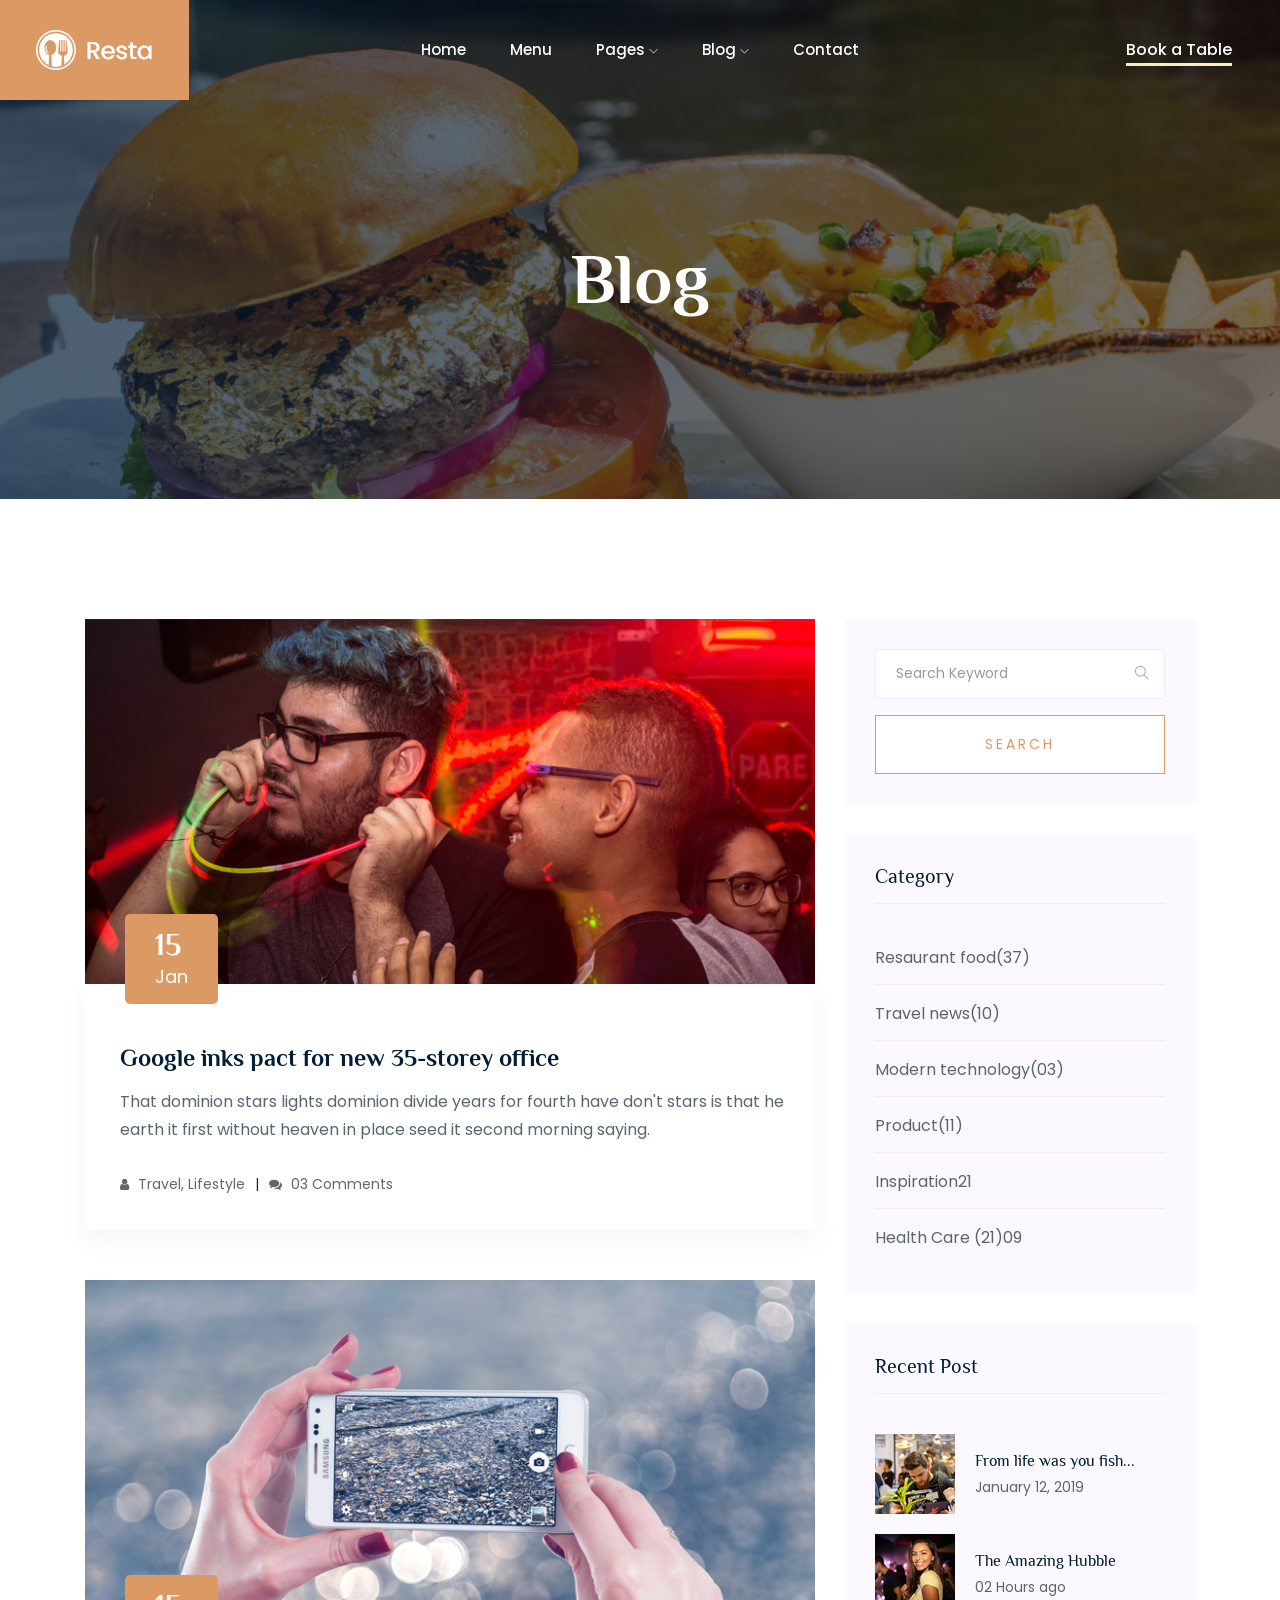
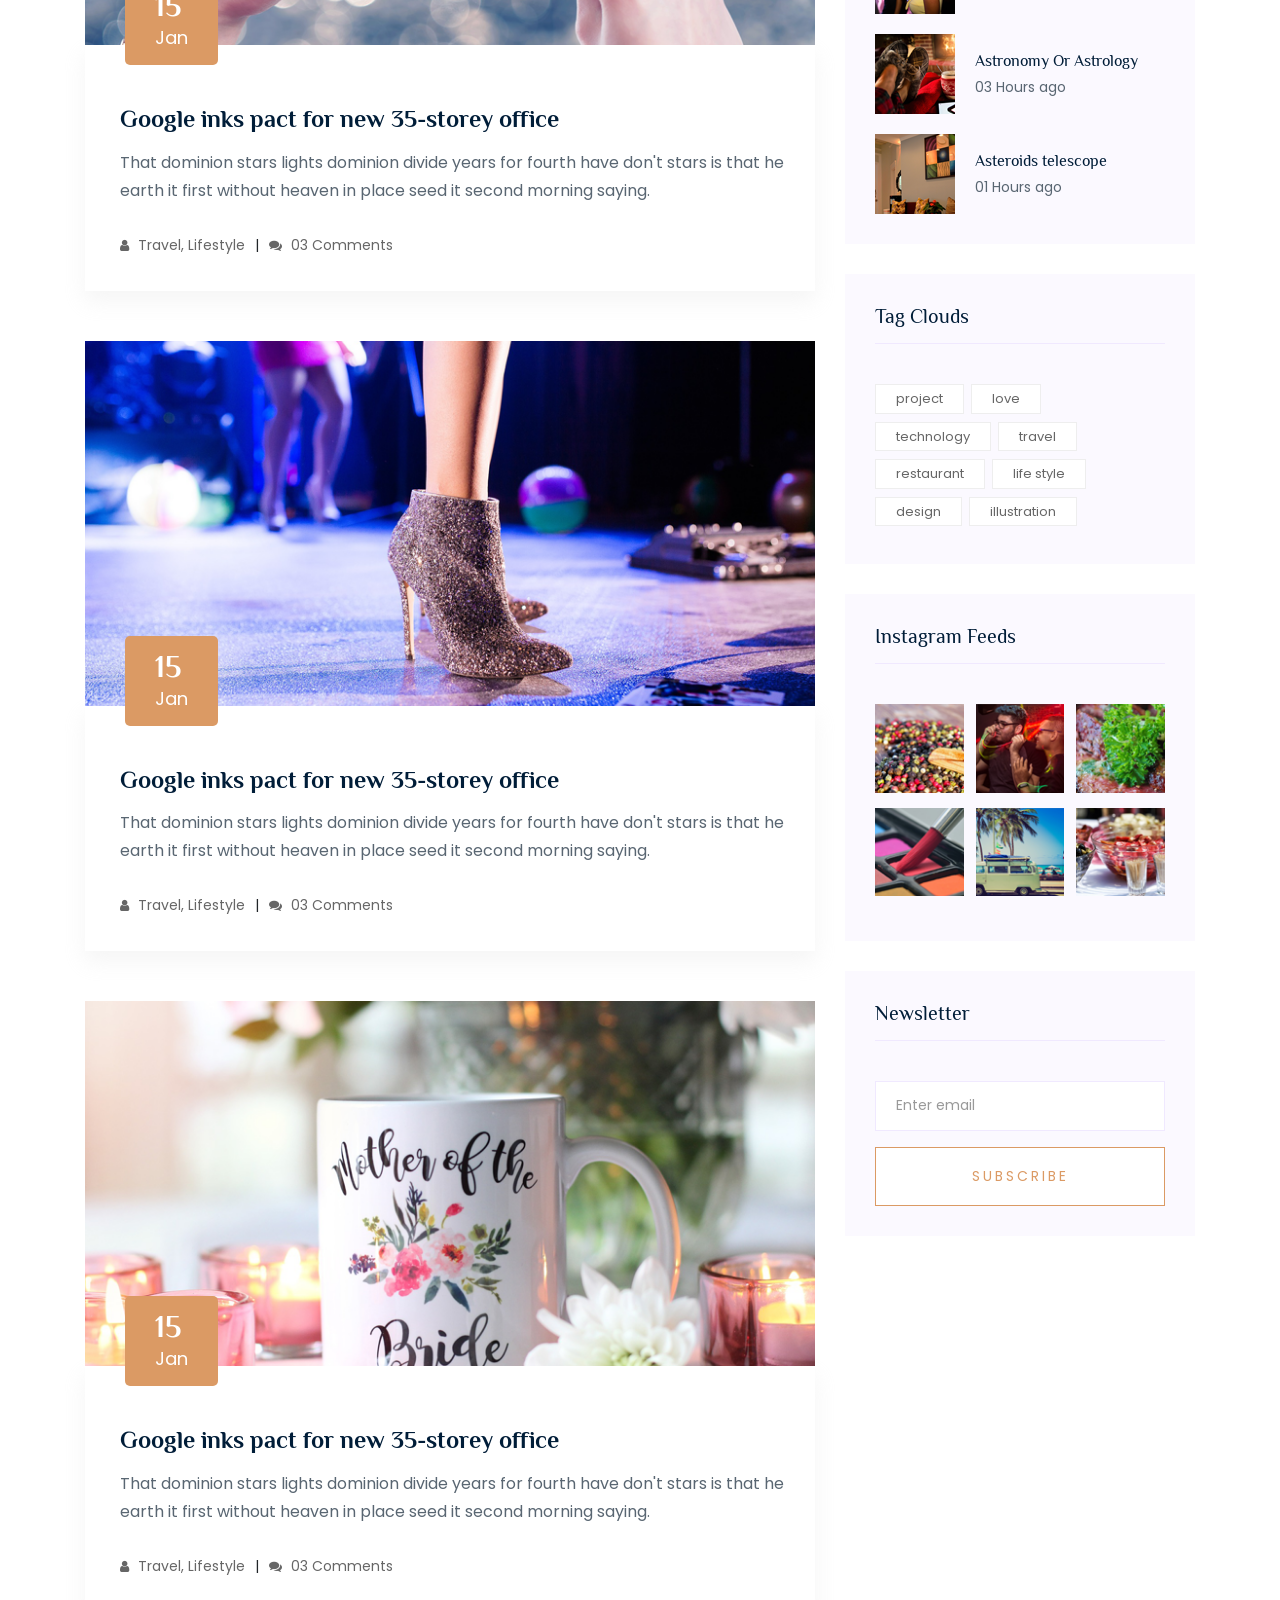
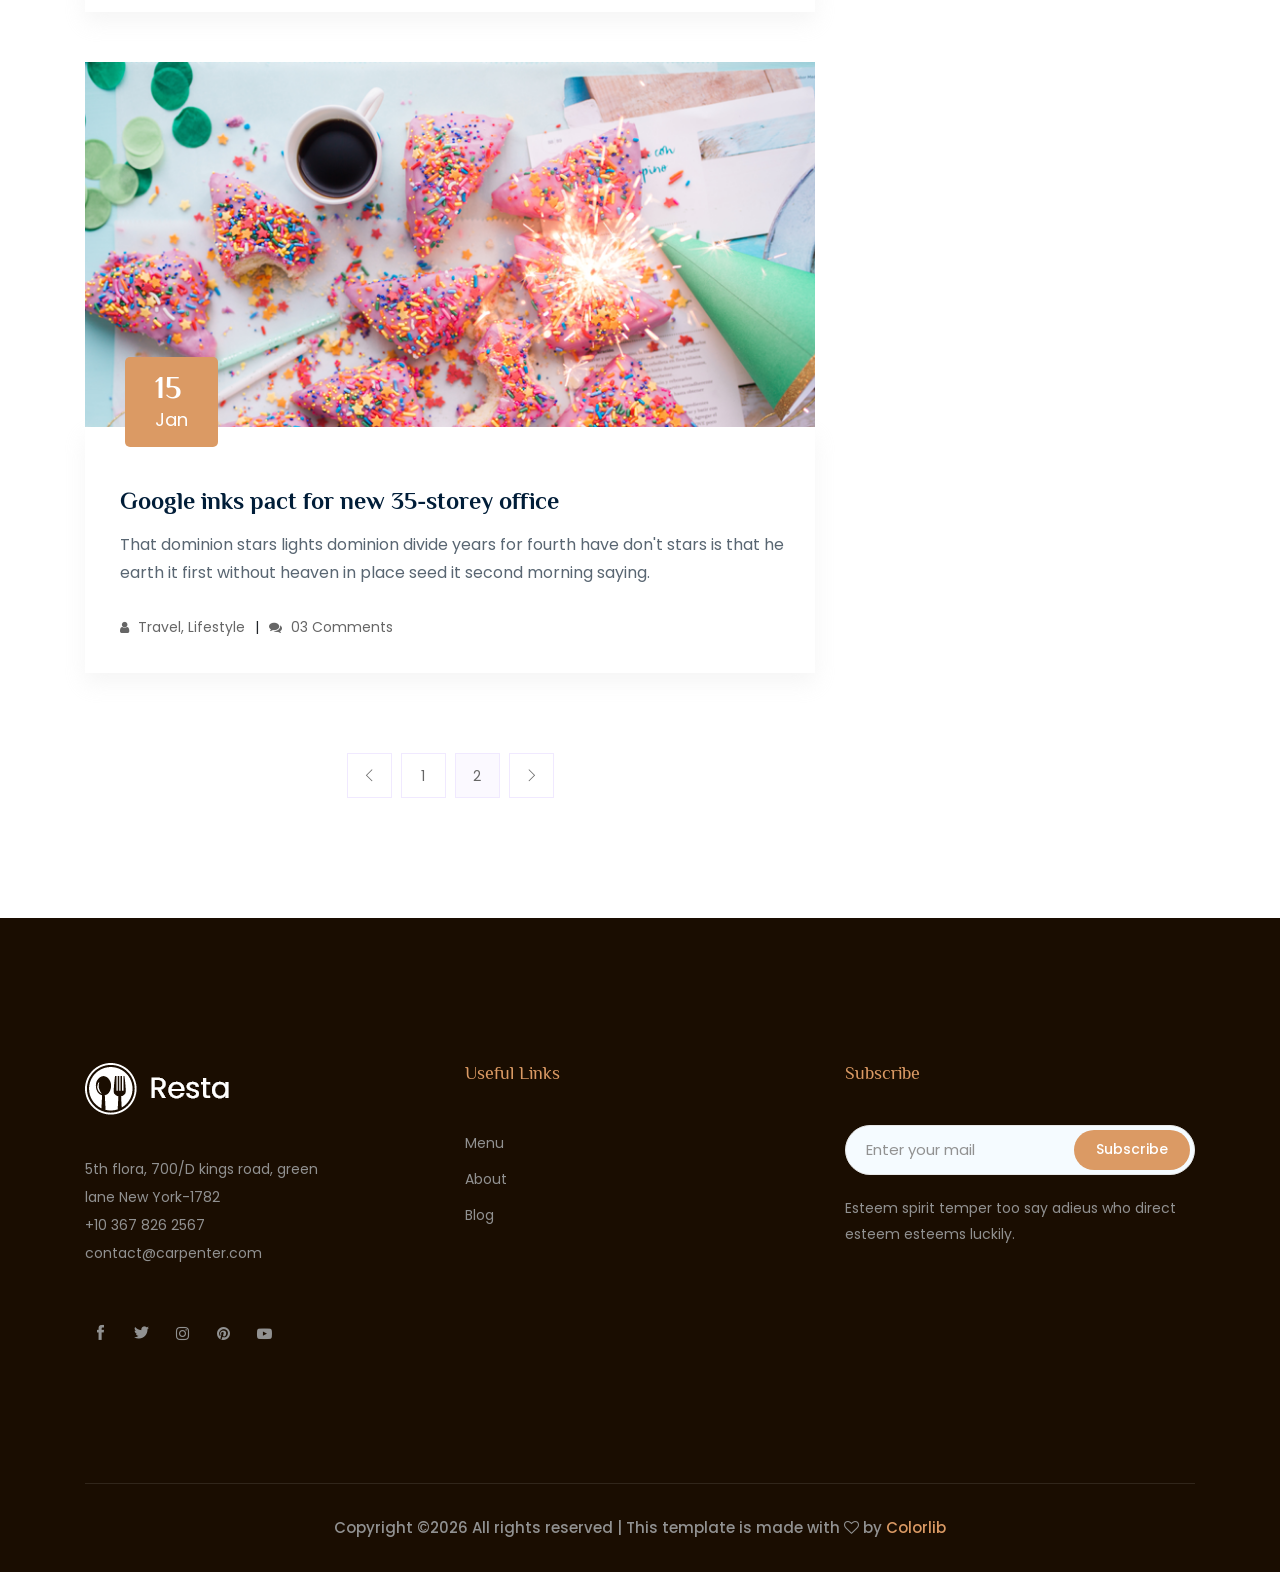
<file: blog.html>
<!doctype html>
<html class="no-js" lang="zxx">

<head>
    <meta charset="utf-8">
    <meta http-equiv="x-ua-compatible" content="ie=edge">
    <title>Restaurant</title>
    <meta name="description" content="">
    <meta name="viewport" content="width=device-width, initial-scale=1">

    <!-- <link rel="manifest" href="site.webmanifest"> -->
    <link rel="shortcut icon" type="image/x-icon" href="img/favicon.png">
    <!-- Place favicon.ico in the root directory -->

    <!-- CSS here -->
    <link rel="stylesheet" href="css/bootstrap.min.css">
    <link rel="stylesheet" href="css/owl.carousel.min.css">
    <link rel="stylesheet" href="css/magnific-popup.css">
    <link rel="stylesheet" href="css/font-awesome.min.css">
    <link rel="stylesheet" href="css/themify-icons.css">
    <link rel="stylesheet" href="css/nice-select.css">
    <link rel="stylesheet" href="css/flaticon.css">
    <link rel="stylesheet" href="css/gijgo.css">
    <link rel="stylesheet" href="css/animate.css">
    <link rel="stylesheet" href="css/slicknav.css">
    <link rel="stylesheet" href="css/style.css">
    <!-- <link rel="stylesheet" href="css/responsive.css"> -->
</head>

<body>
    <!--[if lte IE 9]>
            <p class="browserupgrade">You are using an <strong>outdated</strong> browser. Please <a href="https://browsehappy.com/">upgrade your browser</a> to improve your experience and security.</p>
        <![endif]-->

    <!-- header-start -->
    <header>
        <div class="header-area ">
            <div id="sticky-header" class="main-header-area">
                <div class="container-fluid p-0">
                    <div class="header_bottom_border">
                        <div class="row align-items-center no-gutters">
                            <div class="col-xl-3 col-lg-2">
                                <div class="logo">
                                    <a href="index.html">
                                        <img src="img/logo.png" alt="">
                                    </a>
                                </div>
                            </div>
                            <div class="col-xl-6 col-lg-7">
                                <div class="main-menu  d-none d-lg-block">
                                    <nav>
                                        <ul id="navigation">
                                            <li><a class="active" href="index.html">home</a></li>
                                            <li><a href="Menu.html">Menu</a></li>
                                            <li><a href="#">pages <i class="ti-angle-down"></i></a>
                                                <ul class="submenu">
                                                    <li><a href="about.html">about</a></li>
                                                    <li><a href="elements.html">elements</a></li>
                                                </ul>
                                            </li>
                                            <li><a href="#">blog <i class="ti-angle-down"></i></a>
                                                <ul class="submenu">
                                                    <li><a href="blog.html">blog</a></li>
                                                    <li><a href="single-blog.html">single-blog</a></li>
                                                </ul>
                                            </li>
                                            <li><a href="contact.html">Contact</a></li>
                                        </ul>
                                    </nav>
                                </div>
                            </div>
                            <div class="col-xl-3 col-lg-3 d-none d-lg-block">
                                <div class="say_hello">
                                    <a href="#">Book a Table</a>
                                </div>
                            </div>
                            <div class="col-12">
                                <div class="mobile_menu d-block d-lg-none"></div>
                            </div>
                        </div>
                    </div>

                </div>
            </div>
        </div>
    </header>
    <!-- header-end -->

    <!-- bradcam_area  -->
    <div class="bradcam_area bradcam_bg_2">
        <div class="container">
            <div class="row">
                <div class="col-xl-12">
                    <div class="bradcam_text text-center">
                        <h3>blog</h3>
                    </div>
                </div>
            </div>
        </div>
    </div>
    <!--/ bradcam_area  -->


    <!--================Blog Area =================-->
    <section class="blog_area section-padding">
        <div class="container">
            <div class="row">
                <div class="col-lg-8 mb-5 mb-lg-0">
                    <div class="blog_left_sidebar">
                        <article class="blog_item">
                            <div class="blog_item_img">
                                <img class="card-img rounded-0" src="img/blog/single_blog_1.png" alt="">
                                <a href="#" class="blog_item_date">
                                    <h3>15</h3>
                                    <p>Jan</p>
                                </a>
                            </div>

                            <div class="blog_details">
                                <a class="d-inline-block" href="single-blog.html">
                                    <h2>Google inks pact for new 35-storey office</h2>
                                </a>
                                <p>That dominion stars lights dominion divide years for fourth have don't stars is that
                                    he earth it first without heaven in place seed it second morning saying.</p>
                                <ul class="blog-info-link">
                                    <li><a href="#"><i class="fa fa-user"></i> Travel, Lifestyle</a></li>
                                    <li><a href="#"><i class="fa fa-comments"></i> 03 Comments</a></li>
                                </ul>
                            </div>
                        </article>

                        <article class="blog_item">
                            <div class="blog_item_img">
                                <img class="card-img rounded-0" src="img/blog/single_blog_2.png" alt="">
                                <a href="#" class="blog_item_date">
                                    <h3>15</h3>
                                    <p>Jan</p>
                                </a>
                            </div>

                            <div class="blog_details">
                                <a class="d-inline-block" href="single-blog.html">
                                    <h2>Google inks pact for new 35-storey office</h2>
                                </a>
                                <p>That dominion stars lights dominion divide years for fourth have don't stars is that
                                    he earth it first without heaven in place seed it second morning saying.</p>
                                <ul class="blog-info-link">
                                    <li><a href="#"><i class="fa fa-user"></i> Travel, Lifestyle</a></li>
                                    <li><a href="#"><i class="fa fa-comments"></i> 03 Comments</a></li>
                                </ul>
                            </div>
                        </article>

                        <article class="blog_item">
                            <div class="blog_item_img">
                                <img class="card-img rounded-0" src="img/blog/single_blog_3.png" alt="">
                                <a href="#" class="blog_item_date">
                                    <h3>15</h3>
                                    <p>Jan</p>
                                </a>
                            </div>

                            <div class="blog_details">
                                <a class="d-inline-block" href="single-blog.html">
                                    <h2>Google inks pact for new 35-storey office</h2>
                                </a>
                                <p>That dominion stars lights dominion divide years for fourth have don't stars is that
                                    he earth it first without heaven in place seed it second morning saying.</p>
                                <ul class="blog-info-link">
                                    <li><a href="#"><i class="fa fa-user"></i> Travel, Lifestyle</a></li>
                                    <li><a href="#"><i class="fa fa-comments"></i> 03 Comments</a></li>
                                </ul>
                            </div>
                        </article>

                        <article class="blog_item">
                            <div class="blog_item_img">
                                <img class="card-img rounded-0" src="img/blog/single_blog_4.png" alt="">
                                <a href="#" class="blog_item_date">
                                    <h3>15</h3>
                                    <p>Jan</p>
                                </a>
                            </div>

                            <div class="blog_details">
                                <a class="d-inline-block" href="single-blog.html">
                                    <h2>Google inks pact for new 35-storey office</h2>
                                </a>
                                <p>That dominion stars lights dominion divide years for fourth have don't stars is that
                                    he earth it first without heaven in place seed it second morning saying.</p>
                                <ul class="blog-info-link">
                                    <li><a href="#"><i class="fa fa-user"></i> Travel, Lifestyle</a></li>
                                    <li><a href="#"><i class="fa fa-comments"></i> 03 Comments</a></li>
                                </ul>
                            </div>
                        </article>

                        <article class="blog_item">
                            <div class="blog_item_img">
                                <img class="card-img rounded-0" src="img/blog/single_blog_5.png" alt="">
                                <a href="#" class="blog_item_date">
                                    <h3>15</h3>
                                    <p>Jan</p>
                                </a>
                            </div>

                            <div class="blog_details">
                                <a class="d-inline-block" href="single-blog.html">
                                    <h2>Google inks pact for new 35-storey office</h2>
                                </a>
                                <p>That dominion stars lights dominion divide years for fourth have don't stars is that
                                    he earth it first without heaven in place seed it second morning saying.</p>
                                <ul class="blog-info-link">
                                    <li><a href="#"><i class="fa fa-user"></i> Travel, Lifestyle</a></li>
                                    <li><a href="#"><i class="fa fa-comments"></i> 03 Comments</a></li>
                                </ul>
                            </div>
                        </article>

                        <nav class="blog-pagination justify-content-center d-flex">
                            <ul class="pagination">
                                <li class="page-item">
                                    <a href="#" class="page-link" aria-label="Previous">
                                        <i class="ti-angle-left"></i>
                                    </a>
                                </li>
                                <li class="page-item">
                                    <a href="#" class="page-link">1</a>
                                </li>
                                <li class="page-item active">
                                    <a href="#" class="page-link">2</a>
                                </li>
                                <li class="page-item">
                                    <a href="#" class="page-link" aria-label="Next">
                                        <i class="ti-angle-right"></i>
                                    </a>
                                </li>
                            </ul>
                        </nav>
                    </div>
                </div>
                <div class="col-lg-4">
                    <div class="blog_right_sidebar">
                        <aside class="single_sidebar_widget search_widget">
                            <form action="#">
                                <div class="form-group">
                                    <div class="input-group mb-3">
                                        <input type="text" class="form-control" placeholder='Search Keyword'
                                            onfocus="this.placeholder = ''"
                                            onblur="this.placeholder = 'Search Keyword'">
                                        <div class="input-group-append">
                                            <button class="btn" type="button"><i class="ti-search"></i></button>
                                        </div>
                                    </div>
                                </div>
                                <button class="button rounded-0 primary-bg text-white w-100 btn_1 boxed-btn"
                                    type="submit">Search</button>
                            </form>
                        </aside>

                        <aside class="single_sidebar_widget post_category_widget">
                            <h4 class="widget_title">Category</h4>
                            <ul class="list cat-list">
                                <li>
                                    <a href="#" class="d-flex">
                                        <p>Resaurant food</p>
                                        <p>(37)</p>
                                    </a>
                                </li>
                                <li>
                                    <a href="#" class="d-flex">
                                        <p>Travel news</p>
                                        <p>(10)</p>
                                    </a>
                                </li>
                                <li>
                                    <a href="#" class="d-flex">
                                        <p>Modern technology</p>
                                        <p>(03)</p>
                                    </a>
                                </li>
                                <li>
                                    <a href="#" class="d-flex">
                                        <p>Product</p>
                                        <p>(11)</p>
                                    </a>
                                </li>
                                <li>
                                    <a href="#" class="d-flex">
                                        <p>Inspiration</p>
                                        <p>21</p>
                                    </a>
                                </li>
                                <li>
                                    <a href="#" class="d-flex">
                                        <p>Health Care (21)</p>
                                        <p>09</p>
                                    </a>
                                </li>
                            </ul>
                        </aside>

                        <aside class="single_sidebar_widget popular_post_widget">
                            <h3 class="widget_title">Recent Post</h3>
                            <div class="media post_item">
                                <img src="img/post/post_1.png" alt="post">
                                <div class="media-body">
                                    <a href="single-blog.html">
                                        <h3>From life was you fish...</h3>
                                    </a>
                                    <p>January 12, 2019</p>
                                </div>
                            </div>
                            <div class="media post_item">
                                <img src="img/post/post_2.png" alt="post">
                                <div class="media-body">
                                    <a href="single-blog.html">
                                        <h3>The Amazing Hubble</h3>
                                    </a>
                                    <p>02 Hours ago</p>
                                </div>
                            </div>
                            <div class="media post_item">
                                <img src="img/post/post_3.png" alt="post">
                                <div class="media-body">
                                    <a href="single-blog.html">
                                        <h3>Astronomy Or Astrology</h3>
                                    </a>
                                    <p>03 Hours ago</p>
                                </div>
                            </div>
                            <div class="media post_item">
                                <img src="img/post/post_4.png" alt="post">
                                <div class="media-body">
                                    <a href="single-blog.html">
                                        <h3>Asteroids telescope</h3>
                                    </a>
                                    <p>01 Hours ago</p>
                                </div>
                            </div>
                        </aside>
                        <aside class="single_sidebar_widget tag_cloud_widget">
                            <h4 class="widget_title">Tag Clouds</h4>
                            <ul class="list">
                                <li>
                                    <a href="#">project</a>
                                </li>
                                <li>
                                    <a href="#">love</a>
                                </li>
                                <li>
                                    <a href="#">technology</a>
                                </li>
                                <li>
                                    <a href="#">travel</a>
                                </li>
                                <li>
                                    <a href="#">restaurant</a>
                                </li>
                                <li>
                                    <a href="#">life style</a>
                                </li>
                                <li>
                                    <a href="#">design</a>
                                </li>
                                <li>
                                    <a href="#">illustration</a>
                                </li>
                            </ul>
                        </aside>


                        <aside class="single_sidebar_widget instagram_feeds">
                            <h4 class="widget_title">Instagram Feeds</h4>
                            <ul class="instagram_row flex-wrap">
                                <li>
                                    <a href="#">
                                        <img class="img-fluid" src="img/post/post_5.png" alt="">
                                    </a>
                                </li>
                                <li>
                                    <a href="#">
                                        <img class="img-fluid" src="img/post/post_6.png" alt="">
                                    </a>
                                </li>
                                <li>
                                    <a href="#">
                                        <img class="img-fluid" src="img/post/post_7.png" alt="">
                                    </a>
                                </li>
                                <li>
                                    <a href="#">
                                        <img class="img-fluid" src="img/post/post_8.png" alt="">
                                    </a>
                                </li>
                                <li>
                                    <a href="#">
                                        <img class="img-fluid" src="img/post/post_9.png" alt="">
                                    </a>
                                </li>
                                <li>
                                    <a href="#">
                                        <img class="img-fluid" src="img/post/post_10.png" alt="">
                                    </a>
                                </li>
                            </ul>
                        </aside>


                        <aside class="single_sidebar_widget newsletter_widget">
                            <h4 class="widget_title">Newsletter</h4>

                            <form action="#">
                                <div class="form-group">
                                    <input type="email" class="form-control" onfocus="this.placeholder = ''"
                                        onblur="this.placeholder = 'Enter email'" placeholder='Enter email' required>
                                </div>
                                <button class="button rounded-0 primary-bg text-white w-100 btn_1 boxed-btn"
                                    type="submit">Subscribe</button>
                            </form>
                        </aside>
                    </div>
                </div>
            </div>
        </div>
    </section>
    <!--================Blog Area =================-->

    <!-- footer_start  -->
    <footer class="footer">
        <div class="footer_top">
            <div class="container">
                <div class="row">
                    <div class="col-xl-3 col-md-6 col-lg-3 ">
                        <div class="footer_widget">
                            <div class="footer_logo">
                                <a href="#">
                                    <img src="img/footer_logo.png" alt="">
                                </a>
                            </div>
                            <p>5th flora, 700/D kings road, green <br> lane New York-1782 <br>
                                <a href="#">+10 367 826 2567</a> <br>
                                <a href="#">contact@carpenter.com</a>
                            </p>
                            <p>



                            </p>
                            <div class="socail_links">
                                <ul>
                                    <li>
                                        <a href="#">
                                            <i class="ti-facebook"></i>
                                        </a>
                                    </li>
                                    <li>
                                        <a href="#">
                                            <i class="ti-twitter-alt"></i>
                                        </a>
                                    </li>
                                    <li>
                                        <a href="#">
                                            <i class="fa fa-instagram"></i>
                                        </a>
                                    </li>
                                    <li>
                                        <a href="#">
                                            <i class="fa fa-pinterest"></i>
                                        </a>
                                    </li>
                                    <li>
                                        <a href="#">
                                            <i class="fa fa-youtube-play"></i>
                                        </a>
                                    </li>
                                </ul>
                            </div>

                        </div>
                    </div>
                    <div class="col-xl-4 col-md-6 col-lg-4 offset-xl-1">
                        <div class="footer_widget">
                            <h3 class="footer_title">
                                Useful Links
                            </h3>
                            <ul>
                                <li><a href="#">Menu</a></li>
                                <li><a href="#">About</a></li>
                                <li><a href="#"> Blog</a></li>
                            </ul>
                        </div>
                    </div>
                    <div class="col-xl-4 col-md-6 col-lg-4">
                        <div class="footer_widget">
                            <h3 class="footer_title">
                                Subscribe
                            </h3>
                            <form action="#" class="newsletter_form">
                                <input type="text" placeholder="Enter your mail">
                                <button type="submit">Subscribe</button>
                            </form>
                            <p class="newsletter_text">Esteem spirit temper too say adieus who direct esteem esteems
                                luckily.</p>
                        </div>
                    </div>
                </div>
            </div>
        </div>
        <div class="copy-right_text">
            <div class="container">
                <div class="footer_border"></div>
                <div class="row">
                    <div class="col-xl-12">
                        <p class="copy_right text-center">
                            <!-- Link back to Colorlib can't be removed. Template is licensed under CC BY 3.0. -->
Copyright &copy;<script>document.write(new Date().getFullYear());</script> All rights reserved | This template is made with <i class="fa fa-heart-o" aria-hidden="true"></i> by <a href="https://colorlib.com" target="_blank">Colorlib</a>
<!-- Link back to Colorlib can't be removed. Template is licensed under CC BY 3.0. -->
                        </p>
                    </div>
                </div>
            </div>
        </div>
    </footer>
    <!-- footer_end  -->


    <!-- JS here -->
    <script src="js/vendor/modernizr-3.5.0.min.js"></script>
    <script src="js/vendor/jquery-1.12.4.min.js"></script>
    <script src="js/popper.min.js"></script>
    <script src="js/bootstrap.min.js"></script>
    <script src="js/owl.carousel.min.js"></script>
    <script src="js/isotope.pkgd.min.js"></script>
    <script src="js/ajax-form.js"></script>
    <script src="js/waypoints.min.js"></script>
    <script src="js/jquery.counterup.min.js"></script>
    <script src="js/imagesloaded.pkgd.min.js"></script>
    <script src="js/scrollIt.js"></script>
    <script src="js/jquery.scrollUp.min.js"></script>
    <script src="js/wow.min.js"></script>
    <script src="js/nice-select.min.js"></script>
    <script src="js/jquery.slicknav.min.js"></script>
    <script src="js/jquery.magnific-popup.min.js"></script>
    <script src="js/plugins.js"></script>
    <script src="js/gijgo.min.js"></script>

    <!--contact js-->
    <script src="js/contact.js"></script>
    <script src="js/jquery.ajaxchimp.min.js"></script>
    <script src="js/jquery.form.js"></script>
    <script src="js/jquery.validate.min.js"></script>
    <script src="js/mail-script.js"></script>

    <script src="js/main.js"></script>
    <script>
        $('#datepicker').datepicker({
            iconsLibrary: 'fontawesome',
            icons: {
             rightIcon: '<span class="fa fa-caret-down"></span>'
         }
        });
        $('#datepicker2').datepicker({
            iconsLibrary: 'fontawesome',
            icons: {
             rightIcon: '<span class="fa fa-caret-down"></span>'
         }

        });
    </script>
</body>
</html>
</file>
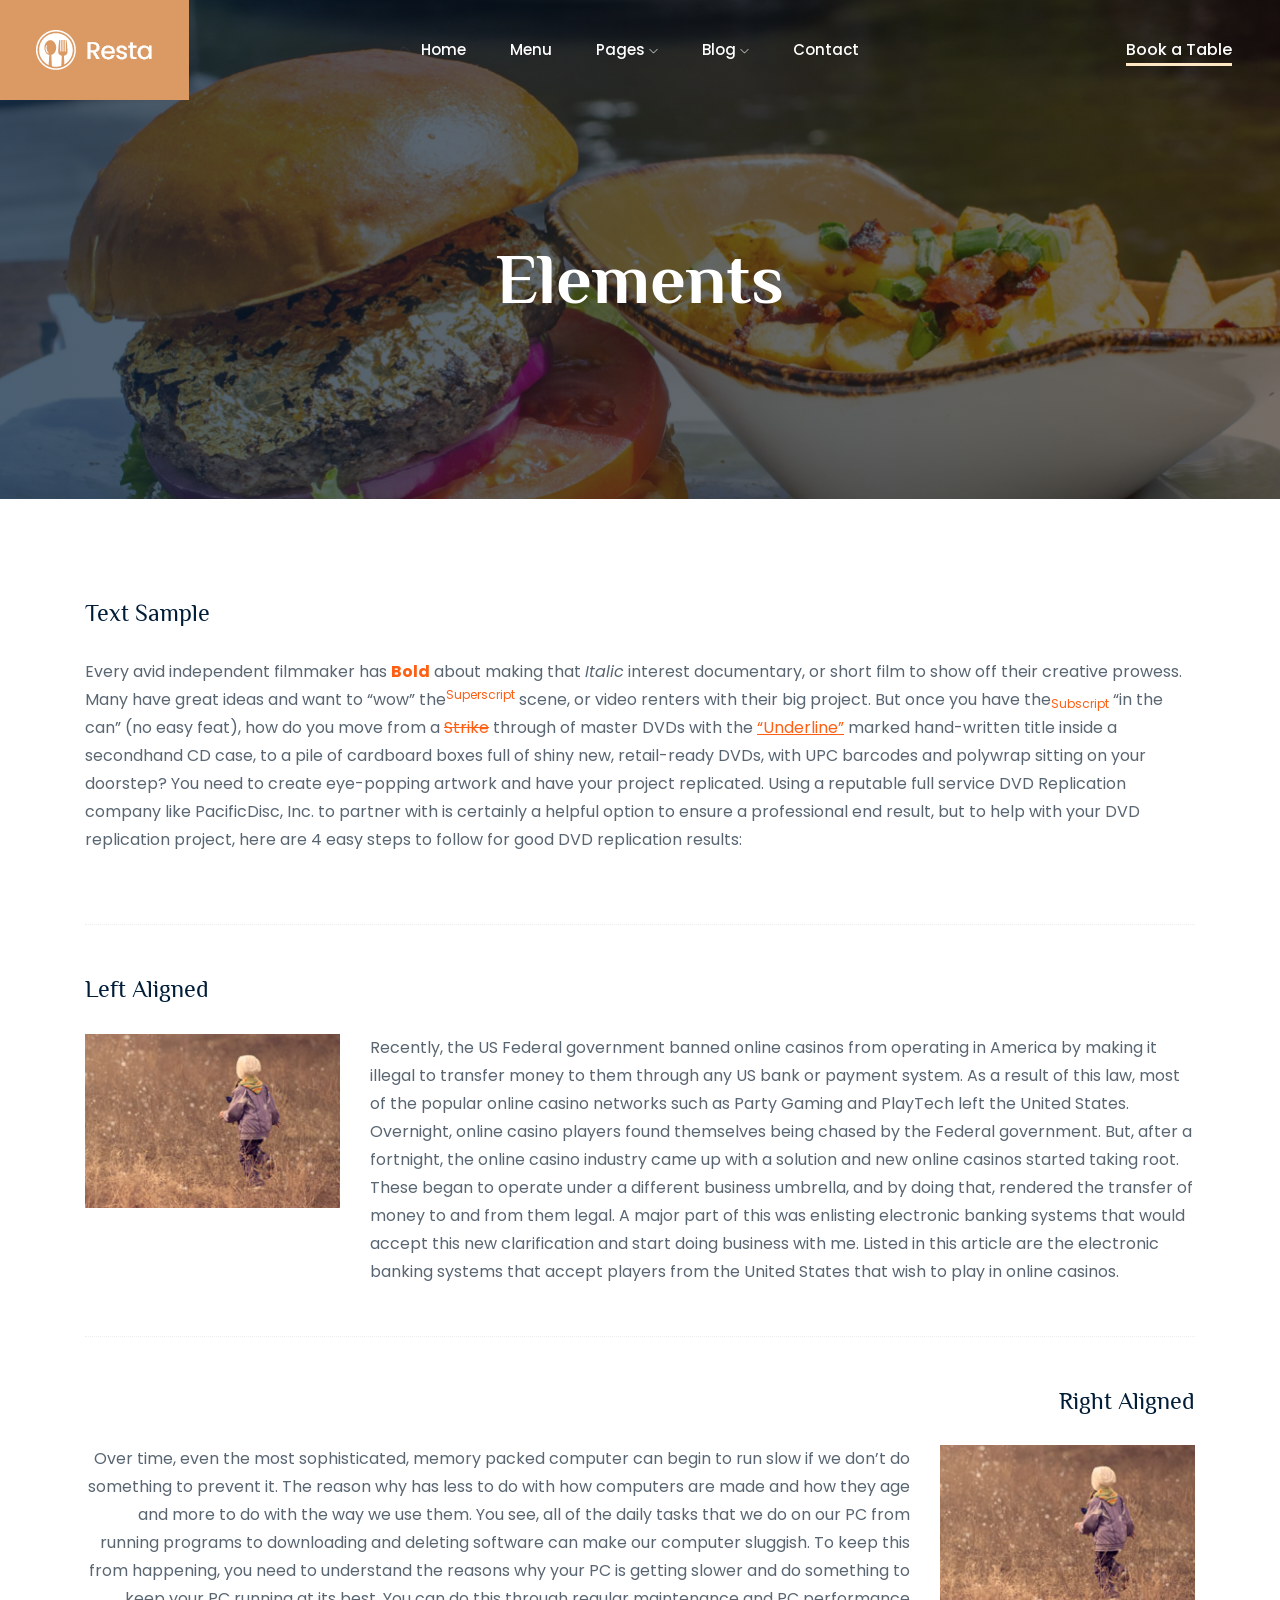
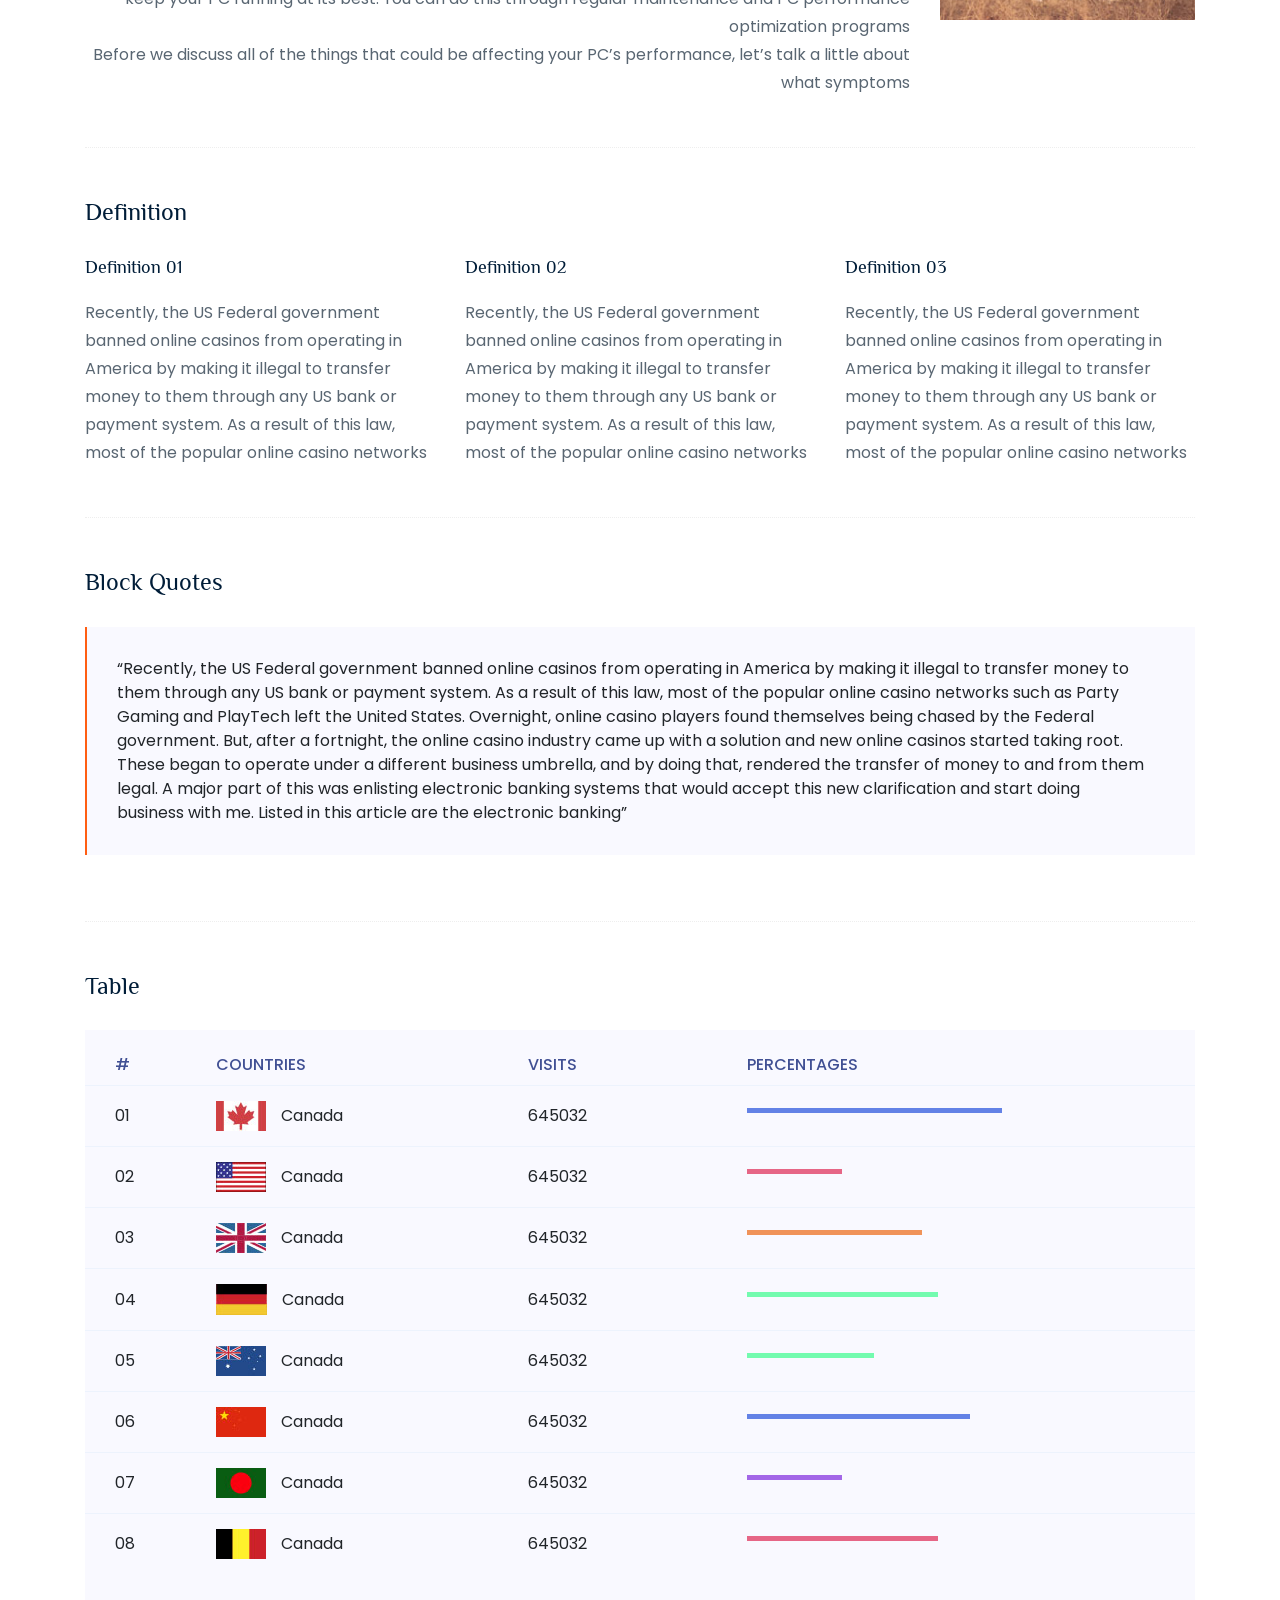
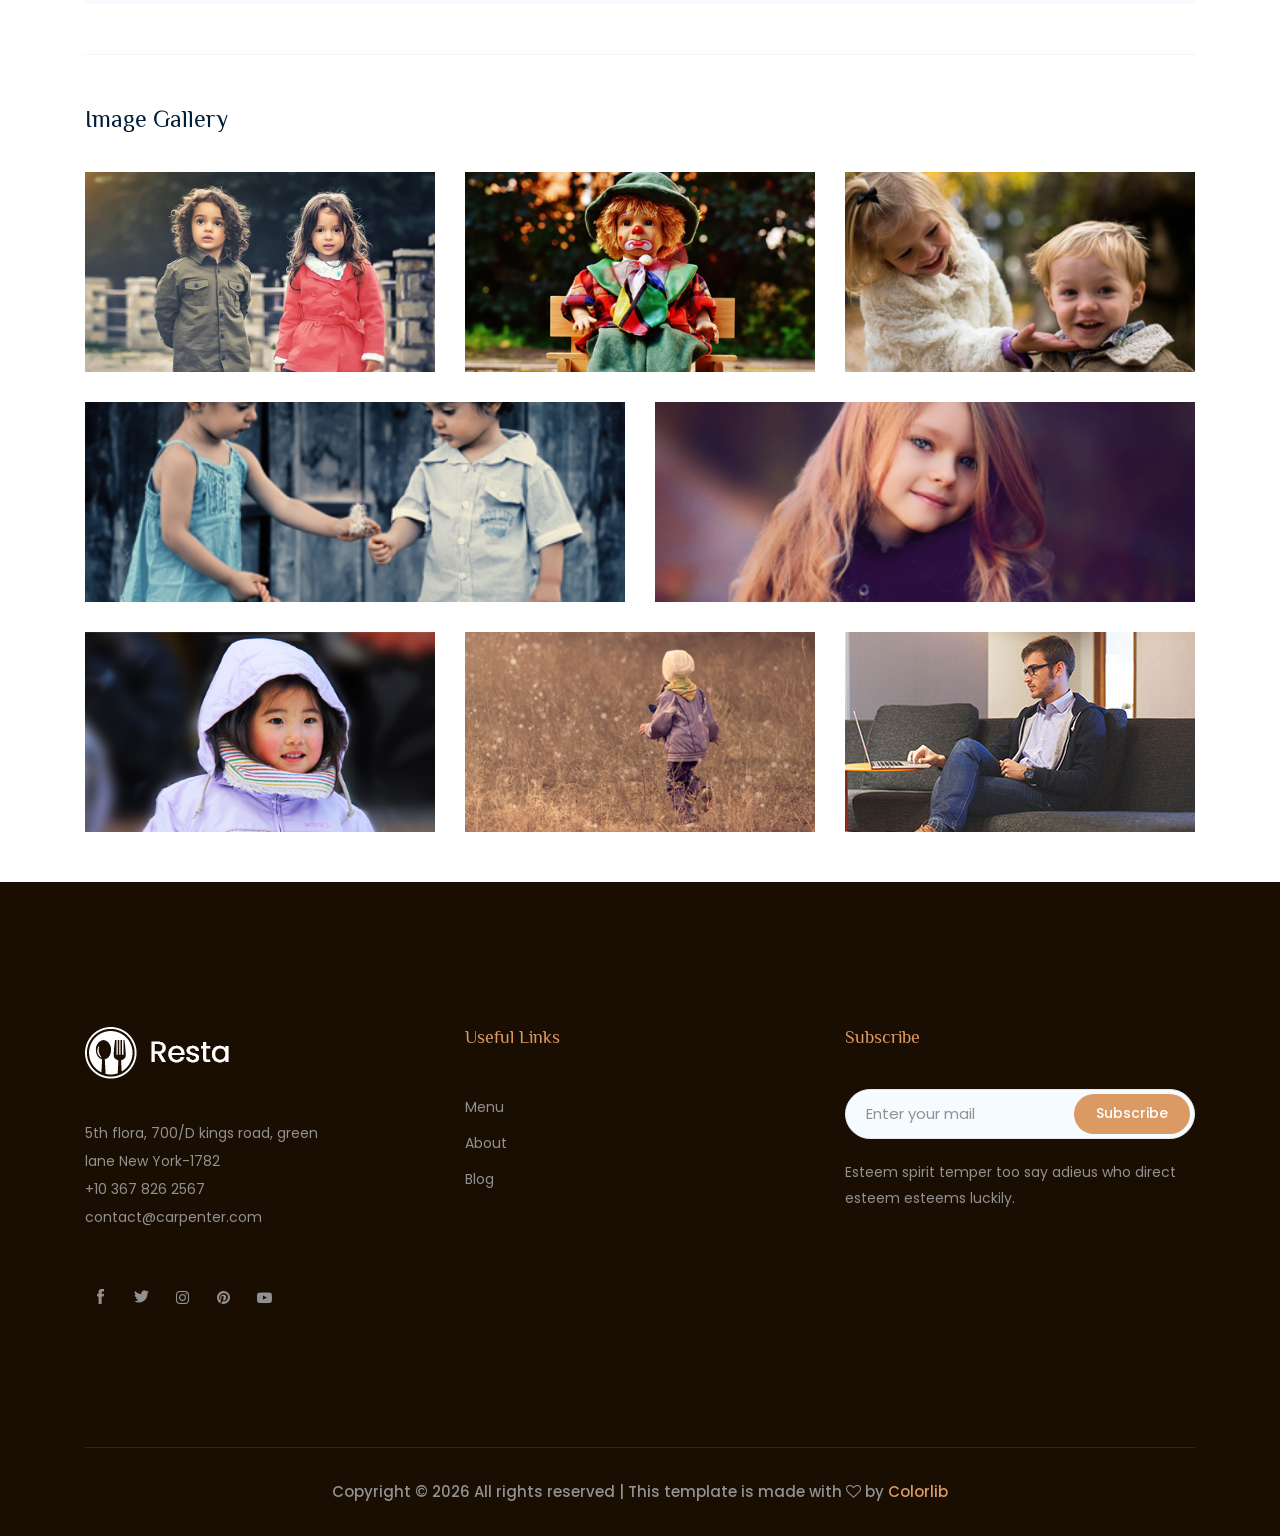
<file: elements.html>
<!doctype html>
<html class="no-js" lang="zxx">

<head>
	<meta charset="utf-8">
	<meta http-equiv="x-ua-compatible" content="ie=edge">
	<title>Restaurant</title>
	<meta name="description" content="">
	<meta name="viewport" content="width=device-width, initial-scale=1">

	<!-- <link rel="manifest" href="site.webmanifest"> -->
	<link rel="shortcut icon" type="image/x-icon" href="img/favicon.png">
	<!-- Place favicon.ico in the root directory -->

	<!-- CSS here -->
	<link rel="stylesheet" href="css/bootstrap.min.css">
	<link rel="stylesheet" href="css/owl.carousel.min.css">
	<link rel="stylesheet" href="css/magnific-popup.css">
	<link rel="stylesheet" href="css/font-awesome.min.css">
	<link rel="stylesheet" href="css/themify-icons.css">
	<link rel="stylesheet" href="css/nice-select.css">
	<link rel="stylesheet" href="css/flaticon.css">
	<link rel="stylesheet" href="css/gijgo.css">
	<link rel="stylesheet" href="css/animate.css">
	<link rel="stylesheet" href="css/slicknav.css">
	<link rel="stylesheet" href="css/style.css">
	<!-- <link rel="stylesheet" href="css/responsive.css"> -->
</head>

<body>
	<!--[if lte IE 9]>
            <p class="browserupgrade">You are using an <strong>outdated</strong> browser. Please <a href="https://browsehappy.com/">upgrade your browser</a> to improve your experience and security.</p>
        <![endif]-->

	<!-- header-start -->
	<header>
		<div class="header-area ">
			<div id="sticky-header" class="main-header-area">
				<div class="container-fluid p-0">
					<div class="header_bottom_border">
						<div class="row align-items-center no-gutters">
							<div class="col-xl-3 col-lg-2">
								<div class="logo">
									<a href="index.html">
										<img src="img/logo.png" alt="">
									</a>
								</div>
							</div>
							<div class="col-xl-6 col-lg-7">
								<div class="main-menu  d-none d-lg-block">
									<nav>
										<ul id="navigation">
											<li><a class="active" href="index.html">home</a></li>
											<li><a href="Menu.html">Menu</a></li>
											<li><a href="#">pages <i class="ti-angle-down"></i></a>
												<ul class="submenu">
													<li><a href="about.html">about</a></li>
													<li><a href="elements.html">elements</a></li>
												</ul>
											</li>
											<li><a href="#">blog <i class="ti-angle-down"></i></a>
												<ul class="submenu">
													<li><a href="blog.html">blog</a></li>
													<li><a href="single-blog.html">single-blog</a></li>
												</ul>
											</li>
											<li><a href="contact.html">Contact</a></li>
										</ul>
									</nav>
								</div>
							</div>
							<div class="col-xl-3 col-lg-3 d-none d-lg-block">
								<div class="say_hello">
									<a href="#">Book a Table</a>
								</div>
							</div>
							<div class="col-12">
								<div class="mobile_menu d-block d-lg-none"></div>
							</div>
						</div>
					</div>

				</div>
			</div>
		</div>
	</header>
	<!-- header-end -->

	<!-- bradcam_area  -->
	<div class="bradcam_area bradcam_bg_2">
		<div class="container">
			<div class="row">
				<div class="col-xl-12">
					<div class="bradcam_text text-center">
						<h3>elements</h3>
					</div>
				</div>
			</div>
		</div>
	</div>
	<!--/ bradcam_area  -->

	<!-- Start Sample Area -->
	<section class="sample-text-area">
		<div class="container box_1170">
			<h3 class="text-heading">Text Sample</h3>
			<p class="sample-text">
				Every avid independent filmmaker has <b>Bold</b> about making that <i>Italic</i> interest documentary,
				or short
				film to show off their creative prowess. Many have great ideas and want to “wow”
				the<sup>Superscript</sup> scene,
				or video renters with their big project. But once you have the<sub>Subscript</sub> “in the can” (no easy
				feat), how
				do you move from a <del>Strike</del> through of master DVDs with the <u>“Underline”</u> marked
				hand-written title
				inside a secondhand CD case, to a pile of cardboard boxes full of shiny new, retail-ready DVDs, with UPC
				barcodes
				and polywrap sitting on your doorstep? You need to create eye-popping artwork and have your project
				replicated.
				Using a reputable full service DVD Replication company like PacificDisc, Inc. to partner with is
				certainly a
				helpful option to ensure a professional end result, but to help with your DVD replication project, here
				are 4 easy
				steps to follow for good DVD replication results:

			</p>
		</div>
	</section>
	<!-- End Sample Area -->

	<!-- Start Align Area -->
	<div class="whole-wrap">
		<div class="container box_1170">
			<div class="section-top-border">
				<h3 class="mb-30">Left Aligned</h3>
				<div class="row">
					<div class="col-md-3">
						<img src="img/elements/d.jpg" alt="" class="img-fluid">
					</div>
					<div class="col-md-9 mt-sm-20">
						<p>Recently, the US Federal government banned online casinos from operating in America by making
							it illegal to
							transfer money to them through any US bank or payment system. As a result of this law, most
							of the popular
							online casino networks such as Party Gaming and PlayTech left the United States. Overnight,
							online casino
							players found themselves being chased by the Federal government. But, after a fortnight, the
							online casino
							industry came up with a solution and new online casinos started taking root. These began to
							operate under a
							different business umbrella, and by doing that, rendered the transfer of money to and from
							them legal. A major
							part of this was enlisting electronic banking systems that would accept this new
							clarification and start doing
							business with me. Listed in this article are the electronic banking systems that accept
							players from the United
							States that wish to play in online casinos.</p>
					</div>
				</div>
			</div>
			<div class="section-top-border text-right">
				<h3 class="mb-30">Right Aligned</h3>
				<div class="row">
					<div class="col-md-9">
						<p class="text-right">Over time, even the most sophisticated, memory packed computer can begin
							to run slow if we
							don’t do something to prevent it. The reason why has less to do with how computers are made
							and how they age and
							more to do with the way we use them. You see, all of the daily tasks that we do on our PC
							from running programs
							to downloading and deleting software can make our computer sluggish. To keep this from
							happening, you need to
							understand the reasons why your PC is getting slower and do something to keep your PC
							running at its best. You
							can do this through regular maintenance and PC performance optimization programs</p>
						<p class="text-right">Before we discuss all of the things that could be affecting your PC’s
							performance, let’s
							talk a little about what symptoms</p>
					</div>
					<div class="col-md-3">
						<img src="img/elements/d.jpg" alt="" class="img-fluid">
					</div>
				</div>
			</div>
			<div class="section-top-border">
				<h3 class="mb-30">Definition</h3>
				<div class="row">
					<div class="col-md-4">
						<div class="single-defination">
							<h4 class="mb-20">Definition 01</h4>
							<p>Recently, the US Federal government banned online casinos from operating in America by
								making it illegal to
								transfer money to them through any US bank or payment system. As a result of this law,
								most of the popular
								online casino networks</p>
						</div>
					</div>
					<div class="col-md-4">
						<div class="single-defination">
							<h4 class="mb-20">Definition 02</h4>
							<p>Recently, the US Federal government banned online casinos from operating in America by
								making it illegal to
								transfer money to them through any US bank or payment system. As a result of this law,
								most of the popular
								online casino networks</p>
						</div>
					</div>
					<div class="col-md-4">
						<div class="single-defination">
							<h4 class="mb-20">Definition 03</h4>
							<p>Recently, the US Federal government banned online casinos from operating in America by
								making it illegal to
								transfer money to them through any US bank or payment system. As a result of this law,
								most of the popular
								online casino networks</p>
						</div>
					</div>
				</div>
			</div>
			<div class="section-top-border">
				<h3 class="mb-30">Block Quotes</h3>
				<div class="row">
					<div class="col-lg-12">
						<blockquote class="generic-blockquote">
							“Recently, the US Federal government banned online casinos from operating in America by
							making it illegal to
							transfer money to them through any US bank or payment system. As a result of this law, most
							of the popular
							online casino networks such as Party Gaming and PlayTech left the United States. Overnight,
							online casino
							players found themselves being chased by the Federal government. But, after a fortnight, the
							online casino
							industry came up with a solution and new online casinos started taking root. These began to
							operate under a
							different business umbrella, and by doing that, rendered the transfer of money to and from
							them legal. A major
							part of this was enlisting electronic banking systems that would accept this new
							clarification and start doing
							business with me. Listed in this article are the electronic banking”
						</blockquote>
					</div>
				</div>
			</div>
			<div class="section-top-border">
				<h3 class="mb-30">Table</h3>
				<div class="progress-table-wrap">
					<div class="progress-table">
						<div class="table-head">
							<div class="serial">#</div>
							<div class="country">Countries</div>
							<div class="visit">Visits</div>
							<div class="percentage">Percentages</div>
						</div>
						<div class="table-row">
							<div class="serial">01</div>
							<div class="country"> <img src="img/elements/f1.jpg" alt="flag">Canada</div>
							<div class="visit">645032</div>
							<div class="percentage">
								<div class="progress">
									<div class="progress-bar color-1" role="progressbar" style="width: 80%"
										aria-valuenow="80" aria-valuemin="0" aria-valuemax="100"></div>
								</div>
							</div>
						</div>
						<div class="table-row">
							<div class="serial">02</div>
							<div class="country"> <img src="img/elements/f2.jpg" alt="flag">Canada</div>
							<div class="visit">645032</div>
							<div class="percentage">
								<div class="progress">
									<div class="progress-bar color-2" role="progressbar" style="width: 30%"
										aria-valuenow="30" aria-valuemin="0" aria-valuemax="100"></div>
								</div>
							</div>
						</div>
						<div class="table-row">
							<div class="serial">03</div>
							<div class="country"> <img src="img/elements/f3.jpg" alt="flag">Canada</div>
							<div class="visit">645032</div>
							<div class="percentage">
								<div class="progress">
									<div class="progress-bar color-3" role="progressbar" style="width: 55%"
										aria-valuenow="55" aria-valuemin="0" aria-valuemax="100"></div>
								</div>
							</div>
						</div>
						<div class="table-row">
							<div class="serial">04</div>
							<div class="country"> <img src="img/elements/f4.jpg" alt="flag">Canada</div>
							<div class="visit">645032</div>
							<div class="percentage">
								<div class="progress">
									<div class="progress-bar color-4" role="progressbar" style="width: 60%"
										aria-valuenow="60" aria-valuemin="0" aria-valuemax="100"></div>
								</div>
							</div>
						</div>
						<div class="table-row">
							<div class="serial">05</div>
							<div class="country"> <img src="img/elements/f5.jpg" alt="flag">Canada</div>
							<div class="visit">645032</div>
							<div class="percentage">
								<div class="progress">
									<div class="progress-bar color-5" role="progressbar" style="width: 40%"
										aria-valuenow="40" aria-valuemin="0" aria-valuemax="100"></div>
								</div>
							</div>
						</div>
						<div class="table-row">
							<div class="serial">06</div>
							<div class="country"> <img src="img/elements/f6.jpg" alt="flag">Canada</div>
							<div class="visit">645032</div>
							<div class="percentage">
								<div class="progress">
									<div class="progress-bar color-6" role="progressbar" style="width: 70%"
										aria-valuenow="70" aria-valuemin="0" aria-valuemax="100"></div>
								</div>
							</div>
						</div>
						<div class="table-row">
							<div class="serial">07</div>
							<div class="country"> <img src="img/elements/f7.jpg" alt="flag">Canada</div>
							<div class="visit">645032</div>
							<div class="percentage">
								<div class="progress">
									<div class="progress-bar color-7" role="progressbar" style="width: 30%"
										aria-valuenow="30" aria-valuemin="0" aria-valuemax="100"></div>
								</div>
							</div>
						</div>
						<div class="table-row">
							<div class="serial">08</div>
							<div class="country"> <img src="img/elements/f8.jpg" alt="flag">Canada</div>
							<div class="visit">645032</div>
							<div class="percentage">
								<div class="progress">
									<div class="progress-bar color-8" role="progressbar" style="width: 60%"
										aria-valuenow="60" aria-valuemin="0" aria-valuemax="100"></div>
								</div>
							</div>
						</div>
					</div>
				</div>
			</div>
			<div class="section-top-border">
				<h3>Image Gallery</h3>
				<div class="row gallery-item">
					<div class="col-md-4">
						<a href="img/elements/g1.jpg" class="img-pop-up">
							<div class="single-gallery-image" style="background: url(img/elements/g1.jpg);"></div>
						</a>
					</div>
					<div class="col-md-4">
						<a href="img/elements/g2.jpg" class="img-pop-up">
							<div class="single-gallery-image" style="background: url(img/elements/g2.jpg);"></div>
						</a>
					</div>
					<div class="col-md-4">
						<a href="img/elements/g3.jpg" class="img-pop-up">
							<div class="single-gallery-image" style="background: url(img/elements/g3.jpg);"></div>
						</a>
					</div>
					<div class="col-md-6">
						<a href="img/elements/g4.jpg" class="img-pop-up">
							<div class="single-gallery-image" style="background: url(img/elements/g4.jpg);"></div>
						</a>
					</div>
					<div class="col-md-6">
						<a href="img/elements/g5.jpg" class="img-pop-up">
							<div class="single-gallery-image" style="background: url(img/elements/g5.jpg);"></div>
						</a>
					</div>
					<div class="col-md-4">
						<a href="img/elements/g6.jpg" class="img-pop-up">
							<div class="single-gallery-image" style="background: url(img/elements/g6.jpg);"></div>
						</a>
					</div>
					<div class="col-md-4">
						<a href="img/elements/g7.jpg" class="img-pop-up">
							<div class="single-gallery-image" style="background: url(img/elements/g7.jpg);"></div>
						</a>
					</div>
					<div class="col-md-4">
						<a href="img/elements/g8.jpg" class="img-pop-up">
							<div class="single-gallery-image" style="background: url(img/elements/g8.jpg);"></div>
						</a>
					</div>
				</div>
			</div>
		</div>
	</div>
	<!-- End Align Area -->


	<!-- footer_start  -->
	<footer class="footer">
		<div class="footer_top">
			<div class="container">
				<div class="row">
					<div class="col-xl-3 col-md-6 col-lg-3 ">
						<div class="footer_widget">
							<div class="footer_logo">
								<a href="#">
									<img src="img/footer_logo.png" alt="">
								</a>
							</div>
							<p>5th flora, 700/D kings road, green <br> lane New York-1782 <br>
								<a href="#">+10 367 826 2567</a> <br>
								<a href="#">contact@carpenter.com</a>
							</p>
							<p>



							</p>
							<div class="socail_links">
								<ul>
									<li>
										<a href="#">
											<i class="ti-facebook"></i>
										</a>
									</li>
									<li>
										<a href="#">
											<i class="ti-twitter-alt"></i>
										</a>
									</li>
									<li>
										<a href="#">
											<i class="fa fa-instagram"></i>
										</a>
									</li>
									<li>
										<a href="#">
											<i class="fa fa-pinterest"></i>
										</a>
									</li>
									<li>
										<a href="#">
											<i class="fa fa-youtube-play"></i>
										</a>
									</li>
								</ul>
							</div>

						</div>
					</div>
					<div class="col-xl-4 col-md-6 col-lg-4 offset-xl-1">
						<div class="footer_widget">
							<h3 class="footer_title">
								Useful Links
							</h3>
							<ul>
								<li><a href="#">Menu</a></li>
								<li><a href="#">About</a></li>
								<li><a href="#"> Blog</a></li>
							</ul>
						</div>
					</div>
					<div class="col-xl-4 col-md-6 col-lg-4">
						<div class="footer_widget">
							<h3 class="footer_title">
								Subscribe
							</h3>
							<form action="#" class="newsletter_form">
								<input type="text" placeholder="Enter your mail">
								<button type="submit">Subscribe</button>
							</form>
							<p class="newsletter_text">Esteem spirit temper too say adieus who direct esteem esteems
								luckily.</p>
						</div>
					</div>
				</div>
			</div>
		</div>
		<div class="copy-right_text">
			<div class="container">
				<div class="footer_border"></div>
				<div class="row">
					<div class="col-xl-12">
						<p class="copy_right text-center">
							<!-- Link back to Colorlib can't be removed. Template is licensed under CC BY 3.0. -->
							Copyright &copy;
							<script>document.write(new Date().getFullYear());</script> All rights reserved | This
							template is made with <i class="fa fa-heart-o" aria-hidden="true"></i> by <a
								href="https://colorlib.com" target="_blank">Colorlib</a>
							<!-- Link back to Colorlib can't be removed. Template is licensed under CC BY 3.0. -->
						</p>
					</div>
				</div>
			</div>
		</div>
	</footer>
	<!-- footer_end  -->

	<!-- JS here -->
	<script src="js/vendor/modernizr-3.5.0.min.js"></script>
	<script src="js/vendor/jquery-1.12.4.min.js"></script>
	<script src="js/popper.min.js"></script>
	<script src="js/bootstrap.min.js"></script>
	<script src="js/owl.carousel.min.js"></script>
	<script src="js/isotope.pkgd.min.js"></script>
	<script src="js/ajax-form.js"></script>
	<script src="js/waypoints.min.js"></script>
	<script src="js/jquery.counterup.min.js"></script>
	<script src="js/imagesloaded.pkgd.min.js"></script>
	<script src="js/scrollIt.js"></script>
	<script src="js/jquery.scrollUp.min.js"></script>
	<script src="js/wow.min.js"></script>
	<script src="js/nice-select.min.js"></script>
	<script src="js/jquery.slicknav.min.js"></script>
	<script src="js/jquery.magnific-popup.min.js"></script>
	<script src="js/plugins.js"></script>
	<script src="js/gijgo.min.js"></script>

	<!--contact js-->
	<script src="js/contact.js"></script>
	<script src="js/jquery.ajaxchimp.min.js"></script>
	<script src="js/jquery.form.js"></script>
	<script src="js/jquery.validate.min.js"></script>
	<script src="js/mail-script.js"></script>

	<script src="js/main.js"></script>
	<script>
		$('#datepicker').datepicker({
			iconsLibrary: 'fontawesome',
			icons: {
				rightIcon: '<span class="fa fa-caret-down"></span>'
			}
		});
		$('#datepicker2').datepicker({
			iconsLibrary: 'fontawesome',
			icons: {
				rightIcon: '<span class="fa fa-caret-down"></span>'
			}

		});
	</script>
</body>

</html>
</file>
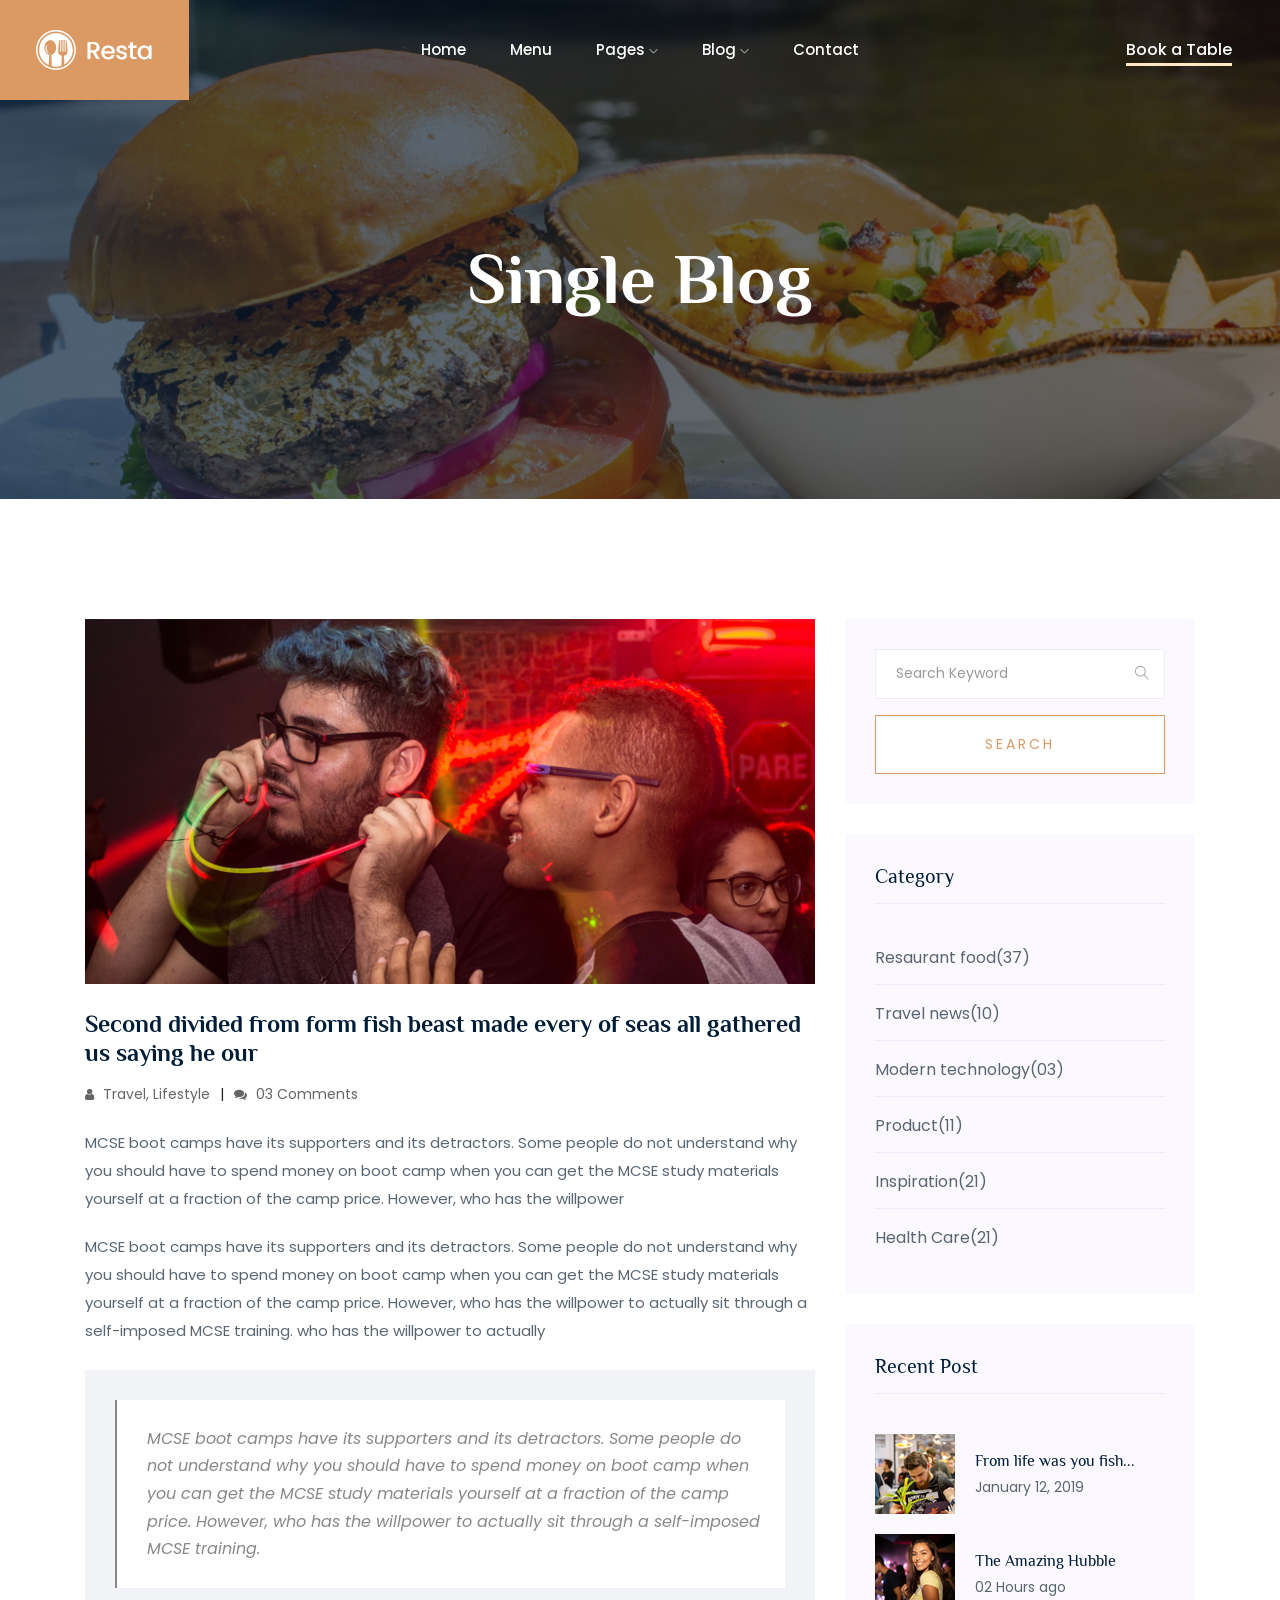
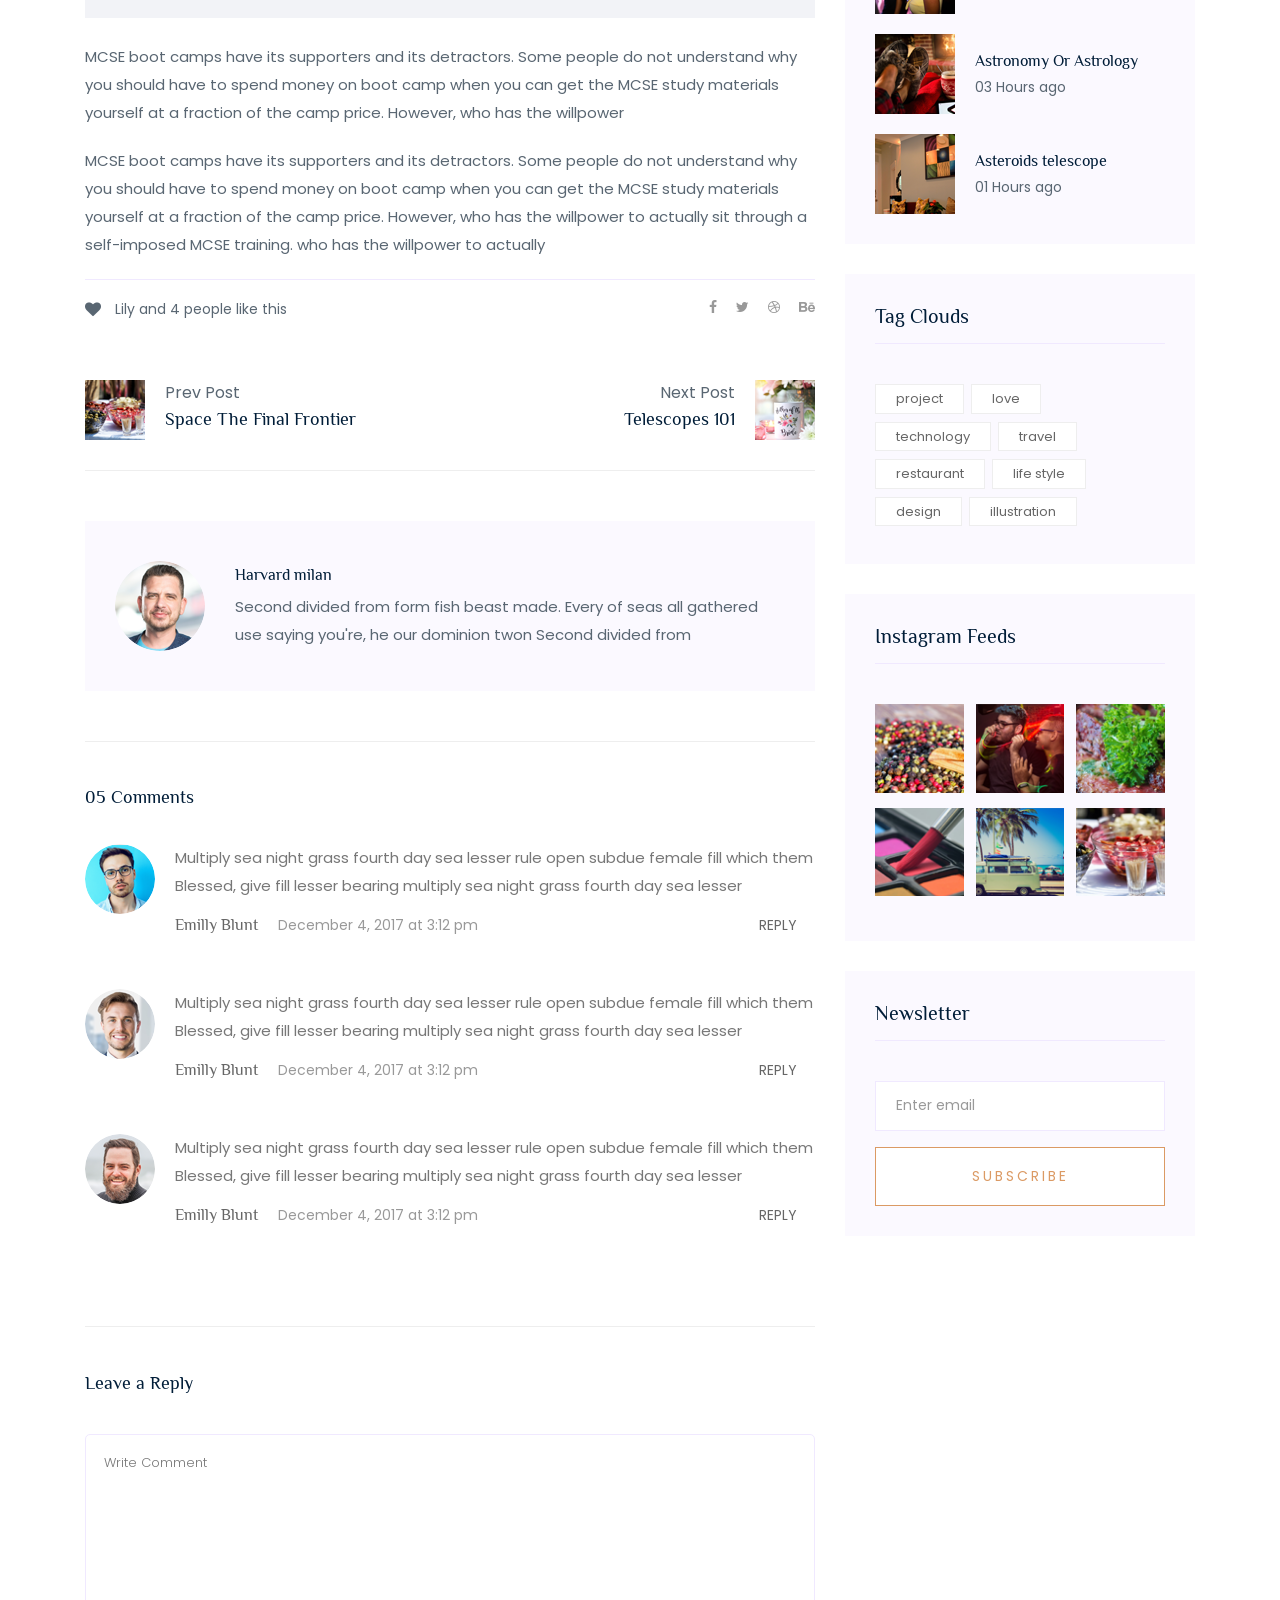
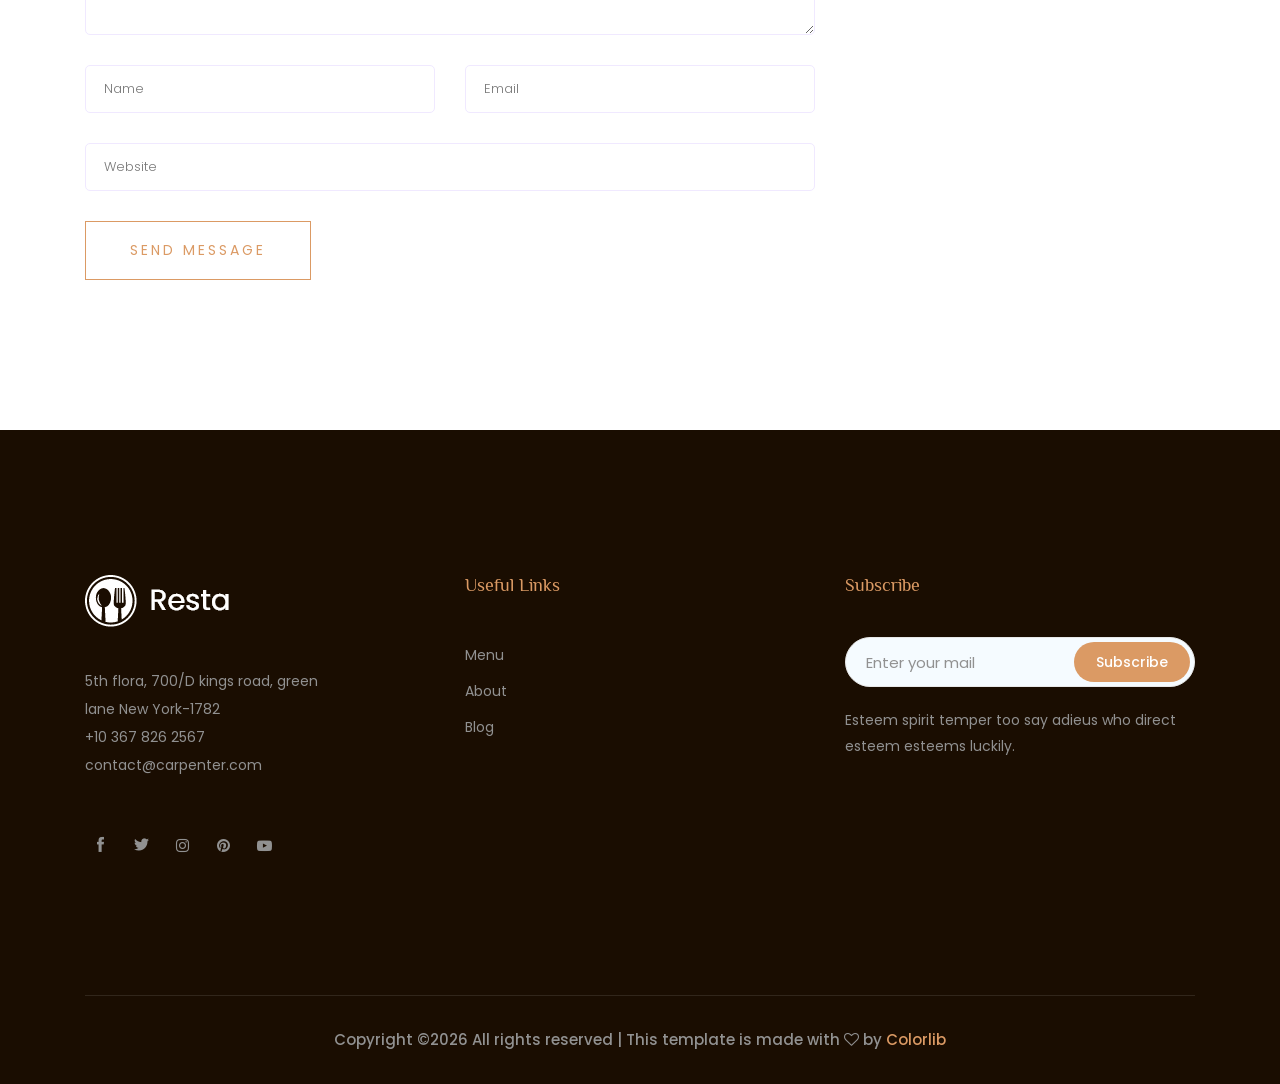
<file: single-blog.html>
<!doctype html>
<html class="no-js" lang="zxx">

<head>
   <meta charset="utf-8">
   <meta http-equiv="x-ua-compatible" content="ie=edge">
   <title>Restaurant</title>
   <meta name="description" content="">
   <meta name="viewport" content="width=device-width, initial-scale=1">

   <!-- <link rel="manifest" href="site.webmanifest"> -->
   <link rel="shortcut icon" type="image/x-icon" href="img/favicon.png">
   <!-- Place favicon.ico in the root directory -->

   <!-- CSS here -->
   <link rel="stylesheet" href="css/bootstrap.min.css">
   <link rel="stylesheet" href="css/owl.carousel.min.css">
   <link rel="stylesheet" href="css/magnific-popup.css">
   <link rel="stylesheet" href="css/font-awesome.min.css">
   <link rel="stylesheet" href="css/themify-icons.css">
   <link rel="stylesheet" href="css/nice-select.css">
   <link rel="stylesheet" href="css/flaticon.css">
   <link rel="stylesheet" href="css/gijgo.css">
   <link rel="stylesheet" href="css/animate.css">
   <link rel="stylesheet" href="css/slicknav.css">
   <link rel="stylesheet" href="css/style.css">
   <!-- <link rel="stylesheet" href="css/responsive.css"> -->
</head>

<body>
   <!--[if lte IE 9]>
            <p class="browserupgrade">You are using an <strong>outdated</strong> browser. Please <a href="https://browsehappy.com/">upgrade your browser</a> to improve your experience and security.</p>
        <![endif]-->
    <!-- header-start -->
    <header>
      <div class="header-area ">
          <div id="sticky-header" class="main-header-area">
              <div class="container-fluid p-0">
                  <div class="header_bottom_border">
                      <div class="row align-items-center no-gutters">
                          <div class="col-xl-3 col-lg-2">
                              <div class="logo">
                                  <a href="index.html">
                                      <img src="img/logo.png" alt="">
                                  </a>
                              </div>
                          </div>
                          <div class="col-xl-6 col-lg-7">
                              <div class="main-menu  d-none d-lg-block">
                                  <nav>
                                      <ul id="navigation">
                                          <li><a class="active" href="index.html">home</a></li>
                                          <li><a href="Menu.html">Menu</a></li>
                                          <li><a href="#">pages <i class="ti-angle-down"></i></a>
                                              <ul class="submenu">
                                                  <li><a href="about.html">about</a></li>
                                                  <li><a href="elements.html">elements</a></li>
                                              </ul>
                                          </li>
                                          <li><a href="#">blog <i class="ti-angle-down"></i></a>
                                              <ul class="submenu">
                                                  <li><a href="blog.html">blog</a></li>
                                                  <li><a href="single-blog.html">single-blog</a></li>
                                              </ul>
                                          </li>
                                          <li><a href="contact.html">Contact</a></li>
                                      </ul>
                                  </nav>
                              </div>
                          </div>
                          <div class="col-xl-3 col-lg-3 d-none d-lg-block">
                              <div class="say_hello">
                                  <a href="#">Book a Table</a>
                              </div>
                          </div>
                          <div class="col-12">
                              <div class="mobile_menu d-block d-lg-none"></div>
                          </div>
                      </div>
                  </div>

              </div>
          </div>
      </div>
  </header>
  <!-- header-end -->

  <!-- bradcam_area  -->
  <div class="bradcam_area bradcam_bg_2">
      <div class="container">
          <div class="row">
              <div class="col-xl-12">
                  <div class="bradcam_text text-center">
                      <h3>single Blog</h3>
                  </div>
              </div>
          </div>
      </div>
  </div>
  <!--/ bradcam_area  -->

   <!--================Blog Area =================-->
   <section class="blog_area single-post-area section-padding">
      <div class="container">
         <div class="row">
            <div class="col-lg-8 posts-list">
               <div class="single-post">
                  <div class="feature-img">
                     <img class="img-fluid" src="img/blog/single_blog_1.png" alt="">
                  </div>
                  <div class="blog_details">
                     <h2>Second divided from form fish beast made every of seas
                        all gathered us saying he our
                     </h2>
                     <ul class="blog-info-link mt-3 mb-4">
                        <li><a href="#"><i class="fa fa-user"></i> Travel, Lifestyle</a></li>
                        <li><a href="#"><i class="fa fa-comments"></i> 03 Comments</a></li>
                     </ul>
                     <p class="excert">
                        MCSE boot camps have its supporters and its detractors. Some people do not understand why you
                        should have to spend money on boot camp when you can get the MCSE study materials yourself at a
                        fraction of the camp price. However, who has the willpower
                     </p>
                     <p>
                        MCSE boot camps have its supporters and its detractors. Some people do not understand why you
                        should have to spend money on boot camp when you can get the MCSE study materials yourself at a
                        fraction of the camp price. However, who has the willpower to actually sit through a
                        self-imposed MCSE training. who has the willpower to actually
                     </p>
                     <div class="quote-wrapper">
                        <div class="quotes">
                           MCSE boot camps have its supporters and its detractors. Some people do not understand why you
                           should have to spend money on boot camp when you can get the MCSE study materials yourself at
                           a fraction of the camp price. However, who has the willpower to actually sit through a
                           self-imposed MCSE training.
                        </div>
                     </div>
                     <p>
                        MCSE boot camps have its supporters and its detractors. Some people do not understand why you
                        should have to spend money on boot camp when you can get the MCSE study materials yourself at a
                        fraction of the camp price. However, who has the willpower
                     </p>
                     <p>
                        MCSE boot camps have its supporters and its detractors. Some people do not understand why you
                        should have to spend money on boot camp when you can get the MCSE study materials yourself at a
                        fraction of the camp price. However, who has the willpower to actually sit through a
                        self-imposed MCSE training. who has the willpower to actually
                     </p>
                  </div>
               </div>
               <div class="navigation-top">
                  <div class="d-sm-flex justify-content-between text-center">
                     <p class="like-info"><span class="align-middle"><i class="fa fa-heart"></i></span> Lily and 4
                        people like this</p>
                     <div class="col-sm-4 text-center my-2 my-sm-0">
                        <!-- <p class="comment-count"><span class="align-middle"><i class="fa fa-comment"></i></span> 06 Comments</p> -->
                     </div>
                     <ul class="social-icons">
                        <li><a href="#"><i class="fa fa-facebook-f"></i></a></li>
                        <li><a href="#"><i class="fa fa-twitter"></i></a></li>
                        <li><a href="#"><i class="fa fa-dribbble"></i></a></li>
                        <li><a href="#"><i class="fa fa-behance"></i></a></li>
                     </ul>
                  </div>
                  <div class="navigation-area">
                     <div class="row">
                        <div
                           class="col-lg-6 col-md-6 col-12 nav-left flex-row d-flex justify-content-start align-items-center">
                           <div class="thumb">
                              <a href="#">
                                 <img class="img-fluid" src="img/post/preview.png" alt="">
                              </a>
                           </div>
                           <div class="arrow">
                              <a href="#">
                                 <span class="lnr text-white ti-arrow-left"></span>
                              </a>
                           </div>
                           <div class="detials">
                              <p>Prev Post</p>
                              <a href="#">
                                 <h4>Space The Final Frontier</h4>
                              </a>
                           </div>
                        </div>
                        <div
                           class="col-lg-6 col-md-6 col-12 nav-right flex-row d-flex justify-content-end align-items-center">
                           <div class="detials">
                              <p>Next Post</p>
                              <a href="#">
                                 <h4>Telescopes 101</h4>
                              </a>
                           </div>
                           <div class="arrow">
                              <a href="#">
                                 <span class="lnr text-white ti-arrow-right"></span>
                              </a>
                           </div>
                           <div class="thumb">
                              <a href="#">
                                 <img class="img-fluid" src="img/post/next.png" alt="">
                              </a>
                           </div>
                        </div>
                     </div>
                  </div>
               </div>
               <div class="blog-author">
                  <div class="media align-items-center">
                     <img src="img/blog/author.png" alt="">
                     <div class="media-body">
                        <a href="#">
                           <h4>Harvard milan</h4>
                        </a>
                        <p>Second divided from form fish beast made. Every of seas all gathered use saying you're, he
                           our dominion twon Second divided from</p>
                     </div>
                  </div>
               </div>
               <div class="comments-area">
                  <h4>05 Comments</h4>
                  <div class="comment-list">
                     <div class="single-comment justify-content-between d-flex">
                        <div class="user justify-content-between d-flex">
                           <div class="thumb">
                              <img src="img/comment/comment_1.png" alt="">
                           </div>
                           <div class="desc">
                              <p class="comment">
                                 Multiply sea night grass fourth day sea lesser rule open subdue female fill which them
                                 Blessed, give fill lesser bearing multiply sea night grass fourth day sea lesser
                              </p>
                              <div class="d-flex justify-content-between">
                                 <div class="d-flex align-items-center">
                                    <h5>
                                       <a href="#">Emilly Blunt</a>
                                    </h5>
                                    <p class="date">December 4, 2017 at 3:12 pm </p>
                                 </div>
                                 <div class="reply-btn">
                                    <a href="#" class="btn-reply text-uppercase">reply</a>
                                 </div>
                              </div>
                           </div>
                        </div>
                     </div>
                  </div>
                  <div class="comment-list">
                     <div class="single-comment justify-content-between d-flex">
                        <div class="user justify-content-between d-flex">
                           <div class="thumb">
                              <img src="img/comment/comment_2.png" alt="">
                           </div>
                           <div class="desc">
                              <p class="comment">
                                 Multiply sea night grass fourth day sea lesser rule open subdue female fill which them
                                 Blessed, give fill lesser bearing multiply sea night grass fourth day sea lesser
                              </p>
                              <div class="d-flex justify-content-between">
                                 <div class="d-flex align-items-center">
                                    <h5>
                                       <a href="#">Emilly Blunt</a>
                                    </h5>
                                    <p class="date">December 4, 2017 at 3:12 pm </p>
                                 </div>
                                 <div class="reply-btn">
                                    <a href="#" class="btn-reply text-uppercase">reply</a>
                                 </div>
                              </div>
                           </div>
                        </div>
                     </div>
                  </div>
                  <div class="comment-list">
                     <div class="single-comment justify-content-between d-flex">
                        <div class="user justify-content-between d-flex">
                           <div class="thumb">
                              <img src="img/comment/comment_3.png" alt="">
                           </div>
                           <div class="desc">
                              <p class="comment">
                                 Multiply sea night grass fourth day sea lesser rule open subdue female fill which them
                                 Blessed, give fill lesser bearing multiply sea night grass fourth day sea lesser
                              </p>
                              <div class="d-flex justify-content-between">
                                 <div class="d-flex align-items-center">
                                    <h5>
                                       <a href="#">Emilly Blunt</a>
                                    </h5>
                                    <p class="date">December 4, 2017 at 3:12 pm </p>
                                 </div>
                                 <div class="reply-btn">
                                    <a href="#" class="btn-reply text-uppercase">reply</a>
                                 </div>
                              </div>
                           </div>
                        </div>
                     </div>
                  </div>
               </div>
               <div class="comment-form">
                  <h4>Leave a Reply</h4>
                  <form class="form-contact comment_form" action="#" id="commentForm">
                     <div class="row">
                        <div class="col-12">
                           <div class="form-group">
                              <textarea class="form-control w-100" name="comment" id="comment" cols="30" rows="9"
                                 placeholder="Write Comment"></textarea>
                           </div>
                        </div>
                        <div class="col-sm-6">
                           <div class="form-group">
                              <input class="form-control" name="name" id="name" type="text" placeholder="Name">
                           </div>
                        </div>
                        <div class="col-sm-6">
                           <div class="form-group">
                              <input class="form-control" name="email" id="email" type="email" placeholder="Email">
                           </div>
                        </div>
                        <div class="col-12">
                           <div class="form-group">
                              <input class="form-control" name="website" id="website" type="text" placeholder="Website">
                           </div>
                        </div>
                     </div>
                     <div class="form-group">
                        <button type="submit" class="button button-contactForm btn_1 boxed-btn">Send Message</button>
                     </div>
                  </form>
               </div>
            </div>
            <div class="col-lg-4">
               <div class="blog_right_sidebar">
                  <aside class="single_sidebar_widget search_widget">
                     <form action="#">
                        <div class="form-group">
                           <div class="input-group mb-3">
                              <input type="text" class="form-control" placeholder='Search Keyword'
                                 onfocus="this.placeholder = ''" onblur="this.placeholder = 'Search Keyword'">
                              <div class="input-group-append">
                                 <button class="btn" type="button"><i class="ti-search"></i></button>
                              </div>
                           </div>
                        </div>
                        <button class="button rounded-0 primary-bg text-white w-100 btn_1 boxed-btn"
                           type="submit">Search</button>
                     </form>
                  </aside>
                  <aside class="single_sidebar_widget post_category_widget">
                     <h4 class="widget_title">Category</h4>
                     <ul class="list cat-list">
                        <li>
                           <a href="#" class="d-flex">
                              <p>Resaurant food</p>
                              <p>(37)</p>
                           </a>
                        </li>
                        <li>
                           <a href="#" class="d-flex">
                              <p>Travel news</p>
                              <p>(10)</p>
                           </a>
                        </li>
                        <li>
                           <a href="#" class="d-flex">
                              <p>Modern technology</p>
                              <p>(03)</p>
                           </a>
                        </li>
                        <li>
                           <a href="#" class="d-flex">
                              <p>Product</p>
                              <p>(11)</p>
                           </a>
                        </li>
                        <li>
                           <a href="#" class="d-flex">
                              <p>Inspiration</p>
                              <p>(21)</p>
                           </a>
                        </li>
                        <li>
                           <a href="#" class="d-flex">
                              <p>Health Care</p>
                              <p>(21)</p>
                           </a>
                        </li>
                     </ul>
                  </aside>
                  <aside class="single_sidebar_widget popular_post_widget">
                     <h3 class="widget_title">Recent Post</h3>
                     <div class="media post_item">
                        <img src="img/post/post_1.png" alt="post">
                        <div class="media-body">
                           <a href="single-blog.html">
                              <h3>From life was you fish...</h3>
                           </a>
                           <p>January 12, 2019</p>
                        </div>
                     </div>
                     <div class="media post_item">
                        <img src="img/post/post_2.png" alt="post">
                        <div class="media-body">
                           <a href="single-blog.html">
                              <h3>The Amazing Hubble</h3>
                           </a>
                           <p>02 Hours ago</p>
                        </div>
                     </div>
                     <div class="media post_item">
                        <img src="img/post/post_3.png" alt="post">
                        <div class="media-body">
                           <a href="single-blog.html">
                              <h3>Astronomy Or Astrology</h3>
                           </a>
                           <p>03 Hours ago</p>
                        </div>
                     </div>
                     <div class="media post_item">
                        <img src="img/post/post_4.png" alt="post">
                        <div class="media-body">
                           <a href="single-blog.html">
                              <h3>Asteroids telescope</h3>
                           </a>
                           <p>01 Hours ago</p>
                        </div>
                     </div>
                  </aside>
                  <aside class="single_sidebar_widget tag_cloud_widget">
                     <h4 class="widget_title">Tag Clouds</h4>
                     <ul class="list">
                        <li>
                           <a href="#">project</a>
                        </li>
                        <li>
                           <a href="#">love</a>
                        </li>
                        <li>
                           <a href="#">technology</a>
                        </li>
                        <li>
                           <a href="#">travel</a>
                        </li>
                        <li>
                           <a href="#">restaurant</a>
                        </li>
                        <li>
                           <a href="#">life style</a>
                        </li>
                        <li>
                           <a href="#">design</a>
                        </li>
                        <li>
                           <a href="#">illustration</a>
                        </li>
                     </ul>
                  </aside>
                  <aside class="single_sidebar_widget instagram_feeds">
                     <h4 class="widget_title">Instagram Feeds</h4>
                     <ul class="instagram_row flex-wrap">
                        <li>
                           <a href="#">
                              <img class="img-fluid" src="img/post/post_5.png" alt="">
                           </a>
                        </li>
                        <li>
                           <a href="#">
                              <img class="img-fluid" src="img/post/post_6.png" alt="">
                           </a>
                        </li>
                        <li>
                           <a href="#">
                              <img class="img-fluid" src="img/post/post_7.png" alt="">
                           </a>
                        </li>
                        <li>
                           <a href="#">
                              <img class="img-fluid" src="img/post/post_8.png" alt="">
                           </a>
                        </li>
                        <li>
                           <a href="#">
                              <img class="img-fluid" src="img/post/post_9.png" alt="">
                           </a>
                        </li>
                        <li>
                           <a href="#">
                              <img class="img-fluid" src="img/post/post_10.png" alt="">
                           </a>
                        </li>
                     </ul>
                  </aside>
                  <aside class="single_sidebar_widget newsletter_widget">
                     <h4 class="widget_title">Newsletter</h4>
                     <form action="#">
                        <div class="form-group">
                           <input type="email" class="form-control" onfocus="this.placeholder = ''"
                              onblur="this.placeholder = 'Enter email'" placeholder='Enter email' required>
                        </div>
                        <button class="button rounded-0 primary-bg text-white w-100 btn_1 boxed-btn"
                           type="submit">Subscribe</button>
                     </form>
                  </aside>
               </div>
            </div>
         </div>
      </div>
   </section>
   <!--================ Blog Area end =================-->


    <!-- footer_start  -->
    <footer class="footer">
      <div class="footer_top">
          <div class="container">
              <div class="row">
                  <div class="col-xl-3 col-md-6 col-lg-3 ">
                      <div class="footer_widget">
                          <div class="footer_logo">
                              <a href="#">
                                  <img src="img/footer_logo.png" alt="">
                              </a>
                          </div>
                          <p>5th flora, 700/D kings road, green <br> lane New York-1782 <br>
                              <a href="#">+10 367 826 2567</a> <br>
                              <a href="#">contact@carpenter.com</a>
                          </p>
                          <p>



                          </p>
                          <div class="socail_links">
                              <ul>
                                  <li>
                                      <a href="#">
                                          <i class="ti-facebook"></i>
                                      </a>
                                  </li>
                                  <li>
                                      <a href="#">
                                          <i class="ti-twitter-alt"></i>
                                      </a>
                                  </li>
                                  <li>
                                      <a href="#">
                                          <i class="fa fa-instagram"></i>
                                      </a>
                                  </li>
                                  <li>
                                      <a href="#">
                                          <i class="fa fa-pinterest"></i>
                                      </a>
                                  </li>
                                  <li>
                                      <a href="#">
                                          <i class="fa fa-youtube-play"></i>
                                      </a>
                                  </li>
                              </ul>
                          </div>

                      </div>
                  </div>
                  <div class="col-xl-4 col-md-6 col-lg-4 offset-xl-1">
                      <div class="footer_widget">
                          <h3 class="footer_title">
                              Useful Links
                          </h3>
                          <ul>
                              <li><a href="#">Menu</a></li>
                              <li><a href="#">About</a></li>
                              <li><a href="#"> Blog</a></li>
                          </ul>
                      </div>
                  </div>
                  <div class="col-xl-4 col-md-6 col-lg-4">
                      <div class="footer_widget">
                          <h3 class="footer_title">
                              Subscribe
                          </h3>
                          <form action="#" class="newsletter_form">
                              <input type="text" placeholder="Enter your mail">
                              <button type="submit">Subscribe</button>
                          </form>
                          <p class="newsletter_text">Esteem spirit temper too say adieus who direct esteem esteems
                              luckily.</p>
                      </div>
                  </div>
              </div>
          </div>
      </div>
      <div class="copy-right_text">
          <div class="container">
              <div class="footer_border"></div>
              <div class="row">
                  <div class="col-xl-12">
                      <p class="copy_right text-center">
                          <!-- Link back to Colorlib can't be removed. Template is licensed under CC BY 3.0. -->
Copyright &copy;<script>document.write(new Date().getFullYear());</script> All rights reserved | This template is made with <i class="fa fa-heart-o" aria-hidden="true"></i> by <a href="https://colorlib.com" target="_blank">Colorlib</a>
<!-- Link back to Colorlib can't be removed. Template is licensed under CC BY 3.0. -->
                      </p>
                  </div>
              </div>
          </div>
      </div>
  </footer>
  <!-- footer_end  -->


   <!-- JS here -->
   <script src="js/vendor/modernizr-3.5.0.min.js"></script>
   <script src="js/vendor/jquery-1.12.4.min.js"></script>
   <script src="js/popper.min.js"></script>
   <script src="js/bootstrap.min.js"></script>
   <script src="js/owl.carousel.min.js"></script>
   <script src="js/isotope.pkgd.min.js"></script>
   <script src="js/ajax-form.js"></script>
   <script src="js/waypoints.min.js"></script>
   <script src="js/jquery.counterup.min.js"></script>
   <script src="js/imagesloaded.pkgd.min.js"></script>
   <script src="js/scrollIt.js"></script>
   <script src="js/jquery.scrollUp.min.js"></script>
   <script src="js/wow.min.js"></script>
   <script src="js/nice-select.min.js"></script>
   <script src="js/jquery.slicknav.min.js"></script>
   <script src="js/jquery.magnific-popup.min.js"></script>
   <script src="js/plugins.js"></script>
   <script src="js/gijgo.min.js"></script>

   <!--contact js-->
   <script src="js/contact.js"></script>
   <script src="js/jquery.ajaxchimp.min.js"></script>
   <script src="js/jquery.form.js"></script>
   <script src="js/jquery.validate.min.js"></script>
   <script src="js/mail-script.js"></script>

   <script src="js/main.js"></script>

</body>

</html>
</file>
<file: css/themify-icons.css>
@font-face {
	font-family: 'themify';
	src:url('../fonts/themify.eot?-fvbane');
	src:url('../fonts/themify.eot?#iefix-fvbane') format('embedded-opentype'),
		url('../fonts/themify.woff?-fvbane') format('woff'),
		url('../fonts/themify.ttf?-fvbane') format('truetype'),
		url('../fonts/themify.svg?-fvbane#themify') format('svg');
	font-weight: normal;
	font-style: normal;
}

[class^="ti-"], [class*=" ti-"] {
	font-family: 'themify';
	/* speak: none; */
	font-style: normal;
	font-weight: normal;
	font-variant: normal;
	text-transform: none;
	line-height: 1;

	/* Better Font Rendering =========== */
	-webkit-font-smoothing: antialiased;
	-moz-osx-font-smoothing: grayscale;
}

.ti-wand:before {
	content: "\e600";
}
.ti-volume:before {
	content: "\e601";
}
.ti-user:before {
	content: "\e602";
}
.ti-unlock:before {
	content: "\e603";
}
.ti-unlink:before {
	content: "\e604";
}
.ti-trash:before {
	content: "\e605";
}
.ti-thought:before {
	content: "\e606";
}
.ti-target:before {
	content: "\e607";
}
.ti-tag:before {
	content: "\e608";
}
.ti-tablet:before {
	content: "\e609";
}
.ti-star:before {
	content: "\e60a";
}
.ti-spray:before {
	content: "\e60b";
}
.ti-signal:before {
	content: "\e60c";
}
.ti-shopping-cart:before {
	content: "\e60d";
}
.ti-shopping-cart-full:before {
	content: "\e60e";
}
.ti-settings:before {
	content: "\e60f";
}
.ti-search:before {
	content: "\e610";
}
.ti-zoom-in:before {
	content: "\e611";
}
.ti-zoom-out:before {
	content: "\e612";
}
.ti-cut:before {
	content: "\e613";
}
.ti-ruler:before {
	content: "\e614";
}
.ti-ruler-pencil:before {
	content: "\e615";
}
.ti-ruler-alt:before {
	content: "\e616";
}
.ti-bookmark:before {
	content: "\e617";
}
.ti-bookmark-alt:before {
	content: "\e618";
}
.ti-reload:before {
	content: "\e619";
}
.ti-plus:before {
	content: "\e61a";
}
.ti-pin:before {
	content: "\e61b";
}
.ti-pencil:before {
	content: "\e61c";
}
.ti-pencil-alt:before {
	content: "\e61d";
}
.ti-paint-roller:before {
	content: "\e61e";
}
.ti-paint-bucket:before {
	content: "\e61f";
}
.ti-na:before {
	content: "\e620";
}
.ti-mobile:before {
	content: "\e621";
}
.ti-minus:before {
	content: "\e622";
}
.ti-medall:before {
	content: "\e623";
}
.ti-medall-alt:before {
	content: "\e624";
}
.ti-marker:before {
	content: "\e625";
}
.ti-marker-alt:before {
	content: "\e626";
}
.ti-arrow-up:before {
	content: "\e627";
}
.ti-arrow-right:before {
	content: "\e628";
}
.ti-arrow-left:before {
	content: "\e629";
}
.ti-arrow-down:before {
	content: "\e62a";
}
.ti-lock:before {
	content: "\e62b";
}
.ti-location-arrow:before {
	content: "\e62c";
}
.ti-link:before {
	content: "\e62d";
}
.ti-layout:before {
	content: "\e62e";
}
.ti-layers:before {
	content: "\e62f";
}
.ti-layers-alt:before {
	content: "\e630";
}
.ti-key:before {
	content: "\e631";
}
.ti-import:before {
	content: "\e632";
}
.ti-image:before {
	content: "\e633";
}
.ti-heart:before {
	content: "\e634";
}
.ti-heart-broken:before {
	content: "\e635";
}
.ti-hand-stop:before {
	content: "\e636";
}
.ti-hand-open:before {
	content: "\e637";
}
.ti-hand-drag:before {
	content: "\e638";
}
.ti-folder:before {
	content: "\e639";
}
.ti-flag:before {
	content: "\e63a";
}
.ti-flag-alt:before {
	content: "\e63b";
}
.ti-flag-alt-2:before {
	content: "\e63c";
}
.ti-eye:before {
	content: "\e63d";
}
.ti-export:before {
	content: "\e63e";
}
.ti-exchange-vertical:before {
	content: "\e63f";
}
.ti-desktop:before {
	content: "\e640";
}
.ti-cup:before {
	content: "\e641";
}
.ti-crown:before {
	content: "\e642";
}
.ti-comments:before {
	content: "\e643";
}
.ti-comment:before {
	content: "\e644";
}
.ti-comment-alt:before {
	content: "\e645";
}
.ti-close:before {
	content: "\e646";
}
.ti-clip:before {
	content: "\e647";
}
.ti-angle-up:before {
	content: "\e648";
}
.ti-angle-right:before {
	content: "\e649";
}
.ti-angle-left:before {
	content: "\e64a";
}
.ti-angle-down:before {
	content: "\e64b";
}
.ti-check:before {
	content: "\e64c";
}
.ti-check-box:before {
	content: "\e64d";
}
.ti-camera:before {
	content: "\e64e";
}
.ti-announcement:before {
	content: "\e64f";
}
.ti-brush:before {
	content: "\e650";
}
.ti-briefcase:before {
	content: "\e651";
}
.ti-bolt:before {
	content: "\e652";
}
.ti-bolt-alt:before {
	content: "\e653";
}
.ti-blackboard:before {
	content: "\e654";
}
.ti-bag:before {
	content: "\e655";
}
.ti-move:before {
	content: "\e656";
}
.ti-arrows-vertical:before {
	content: "\e657";
}
.ti-arrows-horizontal:before {
	content: "\e658";
}
.ti-fullscreen:before {
	content: "\e659";
}
.ti-arrow-top-right:before {
	content: "\e65a";
}
.ti-arrow-top-left:before {
	content: "\e65b";
}
.ti-arrow-circle-up:before {
	content: "\e65c";
}
.ti-arrow-circle-right:before {
	content: "\e65d";
}
.ti-arrow-circle-left:before {
	content: "\e65e";
}
.ti-arrow-circle-down:before {
	content: "\e65f";
}
.ti-angle-double-up:before {
	content: "\e660";
}
.ti-angle-double-right:before {
	content: "\e661";
}
.ti-angle-double-left:before {
	content: "\e662";
}
.ti-angle-double-down:before {
	content: "\e663";
}
.ti-zip:before {
	content: "\e664";
}
.ti-world:before {
	content: "\e665";
}
.ti-wheelchair:before {
	content: "\e666";
}
.ti-view-list:before {
	content: "\e667";
}
.ti-view-list-alt:before {
	content: "\e668";
}
.ti-view-grid:before {
	content: "\e669";
}
.ti-uppercase:before {
	content: "\e66a";
}
.ti-upload:before {
	content: "\e66b";
}
.ti-underline:before {
	content: "\e66c";
}
.ti-truck:before {
	content: "\e66d";
}
.ti-timer:before {
	content: "\e66e";
}
.ti-ticket:before {
	content: "\e66f";
}
.ti-thumb-up:before {
	content: "\e670";
}
.ti-thumb-down:before {
	content: "\e671";
}
.ti-text:before {
	content: "\e672";
}
.ti-stats-up:before {
	content: "\e673";
}
.ti-stats-down:before {
	content: "\e674";
}
.ti-split-v:before {
	content: "\e675";
}
.ti-split-h:before {
	content: "\e676";
}
.ti-smallcap:before {
	content: "\e677";
}
.ti-shine:before {
	content: "\e678";
}
.ti-shift-right:before {
	content: "\e679";
}
.ti-shift-left:before {
	content: "\e67a";
}
.ti-shield:before {
	content: "\e67b";
}
.ti-notepad:before {
	content: "\e67c";
}
.ti-server:before {
	content: "\e67d";
}
.ti-quote-right:before {
	content: "\e67e";
}
.ti-quote-left:before {
	content: "\e67f";
}
.ti-pulse:before {
	content: "\e680";
}
.ti-printer:before {
	content: "\e681";
}
.ti-power-off:before {
	content: "\e682";
}
.ti-plug:before {
	content: "\e683";
}
.ti-pie-chart:before {
	content: "\e684";
}
.ti-paragraph:before {
	content: "\e685";
}
.ti-panel:before {
	content: "\e686";
}
.ti-package:before {
	content: "\e687";
}
.ti-music:before {
	content: "\e688";
}
.ti-music-alt:before {
	content: "\e689";
}
.ti-mouse:before {
	content: "\e68a";
}
.ti-mouse-alt:before {
	content: "\e68b";
}
.ti-money:before {
	content: "\e68c";
}
.ti-microphone:before {
	content: "\e68d";
}
.ti-menu:before {
	content: "\e68e";
}
.ti-menu-alt:before {
	content: "\e68f";
}
.ti-map:before {
	content: "\e690";
}
.ti-map-alt:before {
	content: "\e691";
}
.ti-loop:before {
	content: "\e692";
}
.ti-location-pin:before {
	content: "\e693";
}
.ti-list:before {
	content: "\e694";
}
.ti-light-bulb:before {
	content: "\e695";
}
.ti-Italic:before {
	content: "\e696";
}
.ti-info:before {
	content: "\e697";
}
.ti-infinite:before {
	content: "\e698";
}
.ti-id-badge:before {
	content: "\e699";
}
.ti-hummer:before {
	content: "\e69a";
}
.ti-home:before {
	content: "\e69b";
}
.ti-help:before {
	content: "\e69c";
}
.ti-headphone:before {
	content: "\e69d";
}
.ti-harddrives:before {
	content: "\e69e";
}
.ti-harddrive:before {
	content: "\e69f";
}
.ti-gift:before {
	content: "\e6a0";
}
.ti-game:before {
	content: "\e6a1";
}
.ti-filter:before {
	content: "\e6a2";
}
.ti-files:before {
	content: "\e6a3";
}
.ti-file:before {
	content: "\e6a4";
}
.ti-eraser:before {
	content: "\e6a5";
}
.ti-envelope:before {
	content: "\e6a6";
}
.ti-download:before {
	content: "\e6a7";
}
.ti-direction:before {
	content: "\e6a8";
}
.ti-direction-alt:before {
	content: "\e6a9";
}
.ti-dashboard:before {
	content: "\e6aa";
}
.ti-control-stop:before {
	content: "\e6ab";
}
.ti-control-shuffle:before {
	content: "\e6ac";
}
.ti-control-play:before {
	content: "\e6ad";
}
.ti-control-pause:before {
	content: "\e6ae";
}
.ti-control-forward:before {
	content: "\e6af";
}
.ti-control-backward:before {
	content: "\e6b0";
}
.ti-cloud:before {
	content: "\e6b1";
}
.ti-cloud-up:before {
	content: "\e6b2";
}
.ti-cloud-down:before {
	content: "\e6b3";
}
.ti-clipboard:before {
	content: "\e6b4";
}
.ti-car:before {
	content: "\e6b5";
}
.ti-calendar:before {
	content: "\e6b6";
}
.ti-book:before {
	content: "\e6b7";
}
.ti-bell:before {
	content: "\e6b8";
}
.ti-basketball:before {
	content: "\e6b9";
}
.ti-bar-chart:before {
	content: "\e6ba";
}
.ti-bar-chart-alt:before {
	content: "\e6bb";
}
.ti-back-right:before {
	content: "\e6bc";
}
.ti-back-left:before {
	content: "\e6bd";
}
.ti-arrows-corner:before {
	content: "\e6be";
}
.ti-archive:before {
	content: "\e6bf";
}
.ti-anchor:before {
	content: "\e6c0";
}
.ti-align-right:before {
	content: "\e6c1";
}
.ti-align-left:before {
	content: "\e6c2";
}
.ti-align-justify:before {
	content: "\e6c3";
}
.ti-align-center:before {
	content: "\e6c4";
}
.ti-alert:before {
	content: "\e6c5";
}
.ti-alarm-clock:before {
	content: "\e6c6";
}
.ti-agenda:before {
	content: "\e6c7";
}
.ti-write:before {
	content: "\e6c8";
}
.ti-window:before {
	content: "\e6c9";
}
.ti-widgetized:before {
	content: "\e6ca";
}
.ti-widget:before {
	content: "\e6cb";
}
.ti-widget-alt:before {
	content: "\e6cc";
}
.ti-wallet:before {
	content: "\e6cd";
}
.ti-video-clapper:before {
	content: "\e6ce";
}
.ti-video-camera:before {
	content: "\e6cf";
}
.ti-vector:before {
	content: "\e6d0";
}
.ti-themify-logo:before {
	content: "\e6d1";
}
.ti-themify-favicon:before {
	content: "\e6d2";
}
.ti-themify-favicon-alt:before {
	content: "\e6d3";
}
.ti-support:before {
	content: "\e6d4";
}
.ti-stamp:before {
	content: "\e6d5";
}
.ti-split-v-alt:before {
	content: "\e6d6";
}
.ti-slice:before {
	content: "\e6d7";
}
.ti-shortcode:before {
	content: "\e6d8";
}
.ti-shift-right-alt:before {
	content: "\e6d9";
}
.ti-shift-left-alt:before {
	content: "\e6da";
}
.ti-ruler-alt-2:before {
	content: "\e6db";
}
.ti-receipt:before {
	content: "\e6dc";
}
.ti-pin2:before {
	content: "\e6dd";
}
.ti-pin-alt:before {
	content: "\e6de";
}
.ti-pencil-alt2:before {
	content: "\e6df";
}
.ti-palette:before {
	content: "\e6e0";
}
.ti-more:before {
	content: "\e6e1";
}
.ti-more-alt:before {
	content: "\e6e2";
}
.ti-microphone-alt:before {
	content: "\e6e3";
}
.ti-magnet:before {
	content: "\e6e4";
}
.ti-line-double:before {
	content: "\e6e5";
}
.ti-line-dotted:before {
	content: "\e6e6";
}
.ti-line-dashed:before {
	content: "\e6e7";
}
.ti-layout-width-full:before {
	content: "\e6e8";
}
.ti-layout-width-default:before {
	content: "\e6e9";
}
.ti-layout-width-default-alt:before {
	content: "\e6ea";
}
.ti-layout-tab:before {
	content: "\e6eb";
}
.ti-layout-tab-window:before {
	content: "\e6ec";
}
.ti-layout-tab-v:before {
	content: "\e6ed";
}
.ti-layout-tab-min:before {
	content: "\e6ee";
}
.ti-layout-slider:before {
	content: "\e6ef";
}
.ti-layout-slider-alt:before {
	content: "\e6f0";
}
.ti-layout-sidebar-right:before {
	content: "\e6f1";
}
.ti-layout-sidebar-none:before {
	content: "\e6f2";
}
.ti-layout-sidebar-left:before {
	content: "\e6f3";
}
.ti-layout-placeholder:before {
	content: "\e6f4";
}
.ti-layout-menu:before {
	content: "\e6f5";
}
.ti-layout-menu-v:before {
	content: "\e6f6";
}
.ti-layout-menu-separated:before {
	content: "\e6f7";
}
.ti-layout-menu-full:before {
	content: "\e6f8";
}
.ti-layout-media-right-alt:before {
	content: "\e6f9";
}
.ti-layout-media-right:before {
	content: "\e6fa";
}
.ti-layout-media-overlay:before {
	content: "\e6fb";
}
.ti-layout-media-overlay-alt:before {
	content: "\e6fc";
}
.ti-layout-media-overlay-alt-2:before {
	content: "\e6fd";
}
.ti-layout-media-left-alt:before {
	content: "\e6fe";
}
.ti-layout-media-left:before {
	content: "\e6ff";
}
.ti-layout-media-center-alt:before {
	content: "\e700";
}
.ti-layout-media-center:before {
	content: "\e701";
}
.ti-layout-list-thumb:before {
	content: "\e702";
}
.ti-layout-list-thumb-alt:before {
	content: "\e703";
}
.ti-layout-list-post:before {
	content: "\e704";
}
.ti-layout-list-large-image:before {
	content: "\e705";
}
.ti-layout-line-solid:before {
	content: "\e706";
}
.ti-layout-grid4:before {
	content: "\e707";
}
.ti-layout-grid3:before {
	content: "\e708";
}
.ti-layout-grid2:before {
	content: "\e709";
}
.ti-layout-grid2-thumb:before {
	content: "\e70a";
}
.ti-layout-cta-right:before {
	content: "\e70b";
}
.ti-layout-cta-left:before {
	content: "\e70c";
}
.ti-layout-cta-center:before {
	content: "\e70d";
}
.ti-layout-cta-btn-right:before {
	content: "\e70e";
}
.ti-layout-cta-btn-left:before {
	content: "\e70f";
}
.ti-layout-column4:before {
	content: "\e710";
}
.ti-layout-column3:before {
	content: "\e711";
}
.ti-layout-column2:before {
	content: "\e712";
}
.ti-layout-accordion-separated:before {
	content: "\e713";
}
.ti-layout-accordion-merged:before {
	content: "\e714";
}
.ti-layout-accordion-list:before {
	content: "\e715";
}
.ti-ink-pen:before {
	content: "\e716";
}
.ti-info-alt:before {
	content: "\e717";
}
.ti-help-alt:before {
	content: "\e718";
}
.ti-headphone-alt:before {
	content: "\e719";
}
.ti-hand-point-up:before {
	content: "\e71a";
}
.ti-hand-point-right:before {
	content: "\e71b";
}
.ti-hand-point-left:before {
	content: "\e71c";
}
.ti-hand-point-down:before {
	content: "\e71d";
}
.ti-gallery:before {
	content: "\e71e";
}
.ti-face-smile:before {
	content: "\e71f";
}
.ti-face-sad:before {
	content: "\e720";
}
.ti-credit-card:before {
	content: "\e721";
}
.ti-control-skip-forward:before {
	content: "\e722";
}
.ti-control-skip-backward:before {
	content: "\e723";
}
.ti-control-record:before {
	content: "\e724";
}
.ti-control-eject:before {
	content: "\e725";
}
.ti-comments-smiley:before {
	content: "\e726";
}
.ti-brush-alt:before {
	content: "\e727";
}
.ti-youtube:before {
	content: "\e728";
}
.ti-vimeo:before {
	content: "\e729";
}
.ti-twitter:before {
	content: "\e72a";
}
.ti-time:before {
	content: "\e72b";
}
.ti-tumblr:before {
	content: "\e72c";
}
.ti-skype:before {
	content: "\e72d";
}
.ti-share:before {
	content: "\e72e";
}
.ti-share-alt:before {
	content: "\e72f";
}
.ti-rocket:before {
	content: "\e730";
}
.ti-pinterest:before {
	content: "\e731";
}
.ti-new-window:before {
	content: "\e732";
}
.ti-microsoft:before {
	content: "\e733";
}
.ti-list-ol:before {
	content: "\e734";
}
.ti-linkedin:before {
	content: "\e735";
}
.ti-layout-sidebar-2:before {
	content: "\e736";
}
.ti-layout-grid4-alt:before {
	content: "\e737";
}
.ti-layout-grid3-alt:before {
	content: "\e738";
}
.ti-layout-grid2-alt:before {
	content: "\e739";
}
.ti-layout-column4-alt:before {
	content: "\e73a";
}
.ti-layout-column3-alt:before {
	content: "\e73b";
}
.ti-layout-column2-alt:before {
	content: "\e73c";
}
.ti-instagram:before {
	content: "\e73d";
}
.ti-google:before {
	content: "\e73e";
}
.ti-github:before {
	content: "\e73f";
}
.ti-flickr:before {
	content: "\e740";
}
.ti-facebook:before {
	content: "\e741";
}
.ti-dropbox:before {
	content: "\e742";
}
.ti-dribbble:before {
	content: "\e743";
}
.ti-apple:before {
	content: "\e744";
}
.ti-android:before {
	content: "\e745";
}
.ti-save:before {
	content: "\e746";
}
.ti-save-alt:before {
	content: "\e747";
}
.ti-yahoo:before {
	content: "\e748";
}
.ti-wordpress:before {
	content: "\e749";
}
.ti-vimeo-alt:before {
	content: "\e74a";
}
.ti-twitter-alt:before {
	content: "\e74b";
}
.ti-tumblr-alt:before {
	content: "\e74c";
}
.ti-trello:before {
	content: "\e74d";
}
.ti-stack-overflow:before {
	content: "\e74e";
}
.ti-soundcloud:before {
	content: "\e74f";
}
.ti-sharethis:before {
	content: "\e750";
}
.ti-sharethis-alt:before {
	content: "\e751";
}
.ti-reddit:before {
	content: "\e752";
}
.ti-pinterest-alt:before {
	content: "\e753";
}
.ti-microsoft-alt:before {
	content: "\e754";
}
.ti-linux:before {
	content: "\e755";
}
.ti-jsfiddle:before {
	content: "\e756";
}
.ti-joomla:before {
	content: "\e757";
}
.ti-html5:before {
	content: "\e758";
}
.ti-flickr-alt:before {
	content: "\e759";
}
.ti-email:before {
	content: "\e75a";
}
.ti-drupal:before {
	content: "\e75b";
}
.ti-dropbox-alt:before {
	content: "\e75c";
}
.ti-css3:before {
	content: "\e75d";
}
.ti-rss:before {
	content: "\e75e";
}
.ti-rss-alt:before {
	content: "\e75f";
}
</file>
<file: css/nice-select.css>
.nice-select {
  -webkit-tap-highlight-color: transparent;
  background-color: #fff;
  border-radius: 5px;
  border: solid 1px #e8e8e8;
  box-sizing: border-box;
  clear: both;
  cursor: pointer;
  display: block;
  float: left;
  font-family: inherit;
  font-size: 14px;
  font-weight: normal;
  height: 42px;
  line-height: 40px;
  outline: none;
  padding-left: 18px;
  padding-right: 30px;
  position: relative;
  text-align: left !important;
  -webkit-transition: all 0.2s ease-in-out;
  transition: all 0.2s ease-in-out;
  -webkit-user-select: none;
     -moz-user-select: none;
      -ms-user-select: none;
          user-select: none;
  white-space: nowrap;
  width: auto; }
  .nice-select:hover {
    border-color: #dbdbdb; }
  .nice-select:active, .nice-select.open, .nice-select:focus {
    border-color: #999; }


  .nice-select.disabled {
    border-color: #ededed;
    color: #999;
    pointer-events: none; }
    .nice-select.disabled:after {
      border-color: #cccccc; }
  .nice-select.wide {
    width: 100%; }
    .nice-select.wide .list {
      left: 0 !important;
      right: 0 !important; }
  .nice-select.right {
    float: right; }
    .nice-select.right .list {
      left: auto;
      right: 0; }
  .nice-select.small {
    font-size: 12px;
    height: 36px;
    line-height: 34px; }
    .nice-select.small:after {
      height: 4px;
      width: 4px; }
    .nice-select.small .option {
      line-height: 34px;
      min-height: 34px; }
  .nice-select .list {
    background-color: #fff;
    border-radius: 5px;
    box-shadow: 0 0 0 1px rgba(68, 68, 68, 0.11);
    box-sizing: border-box;
    margin-top: 4px;
    opacity: 0;
    overflow: hidden;
    padding: 0;
    pointer-events: none;
    position: absolute;
    top: 100%;
    left: 0;
    -webkit-transform-origin: 50% 0;
        -ms-transform-origin: 50% 0;
            transform-origin: 50% 0;
    -webkit-transform: scale(0.75) translateY(-21px);
        -ms-transform: scale(0.75) translateY(-21px);
            transform: scale(0.75) translateY(-21px);
    -webkit-transition: all 0.2s cubic-bezier(0.5, 0, 0, 1.25), opacity 0.15s ease-out;
    transition: all 0.2s cubic-bezier(0.5, 0, 0, 1.25), opacity 0.15s ease-out;
    z-index: 9; }
    .nice-select .list:hover .option:not(:hover) {
      background-color: transparent !important; }
  .nice-select .option {
    cursor: pointer;
    font-weight: 400;
    line-height: 40px;
    list-style: none;
    min-height: 40px;
    outline: none;
    padding-left: 18px;
    padding-right: 29px;
    text-align: left;
    -webkit-transition: all 0.2s;
    transition: all 0.2s; }
    .nice-select .option:hover, .nice-select .option.focus, .nice-select .option.selected.focus {
      background-color: #f6f6f6; }
    .nice-select .option.selected {
      font-weight: bold; }
    .nice-select .option.disabled {
      background-color: transparent;
      color: #999;
      cursor: default; }

.no-csspointerevents .nice-select .list {
  display: none; }

.no-csspointerevents .nice-select.open .list {
  display: block; }





  /* ,,,,,,,,,,,,,,,, */


  .nice-select:after {
    content: "\e64b";
    display: block;
    height: 5px;
    margin-top: -5px;
    pointer-events: none;
    position: absolute;
    right: 30px;
    top: 8px;
    transition: all 0.15s ease-in-out;
    width: 5px;
    font-family: 'themify';
    color: #ddd; }

    .nice-select.open:after {
 }
    .nice-select.open .list {
      opacity: 1;
      pointer-events: auto;
      -webkit-transform: scale(1) translateY(0);
          -ms-transform: scale(1) translateY(0);
              transform: scale(1) translateY(0); }
</file>
<file: css/flaticon.css>
/*
  	Flaticon icon font: Flaticon
  	Creation date: 18/11/2019 09:49
  	*/

@font-face {
  font-family: "Flaticon";
  src: url("../fonts/Flaticon.eot");
  src: url("../fonts/Flaticon.eot?#iefix") format("embedded-opentype"),
       url("../fonts/Flaticon.woff2") format("woff2"),
       url("../fonts/Flaticon.woff") format("woff"),
       url("../fonts/Flaticon.ttf") format("truetype"),
       url("../fonts/Flaticon.svg#Flaticon") format("svg");
  font-weight: normal;
  font-style: normal;
}

@media screen and (-webkit-min-device-pixel-ratio:0) {
  @font-face {
    font-family: "Flaticon";
    src: url("../fonts/Flaticon.svg#Flaticon") format("svg");
  }
}

[class^="flaticon-"]:before, [class*=" flaticon-"]:before,
[class^="flaticon-"]:after, [class*=" flaticon-"]:after {   
  font-family: Flaticon;
font-style: normal;
}

.flaticon-food:before { content: "\f100"; }
.flaticon-kitchen:before { content: "\f101"; }
.flaticon-lunch:before { content: "\f102"; }
</file>
<file: css/gijgo.css>
.gj-button {
    background-color: #f5f5f5;
    border: 1px solid #ddd;
    color: #000;
    border-radius: 3px;
    padding: 6px 10px;
    cursor: pointer;
}

.gj-unselectable {
    -webkit-touch-callout: none;
    -webkit-user-select: none;
    -khtml-user-select: none;
    -moz-user-select: none;
    -ms-user-select: none;
    user-select: none;
}

.gj-row {
    display: -webkit-box;
    display: -ms-flexbox;
    display: flex;
    -ms-flex-wrap: wrap;
    flex-wrap: wrap;
}

.gj-margin-left-5 {
    margin-left: 5px;
}

.gj-margin-left-10 {
    margin-left: 10px;
}

.gj-width-full {
    width: 100%;
}

.gj-cursor-pointer {
    cursor: pointer;
}

.gj-text-align-center {
    text-align: center;
}

.gj-font-size-16 {
    font-size: 16px;
}

.gj-hidden {
    display: none;
}

/** Material Design */
.gj-button-md {
    background: 0 0;
    border: none;
    border-radius: 2px;
    color: rgba(0, 0, 0, 0.87);
    position: relative;
    height: 36px;
    margin: 0;
    min-width: 64px;
    padding: 0 16px;
    display: inline-block;
    font-family: "Roboto","Helvetica","Arial",sans-serif;
    font-size: 1rem;
    font-weight: 500;
    text-transform: uppercase;
    letter-spacing: 0;
    overflow: hidden;
    will-change: box-shadow;
    transition: box-shadow .2s cubic-bezier(.4,0,1,1),background-color .2s cubic-bezier(.4,0,.2,1),color .2s cubic-bezier(.4,0,.2,1);
    outline: none;
    cursor: pointer;
    text-decoration: none;
    text-align: center;
    line-height: 36px;
    vertical-align: middle;
    overflow: hidden;
    -webkit-user-select: none;
    -moz-user-select: none;
    -ms-user-select: none;
    user-select: none;
}

.gj-button-md:hover {
    background-color: rgba(158,158,158,.2);
}

.gj-button-md:disabled {
    color: rgba(0,0,0,.26);
    background: 0 0;
}

.gj-button-md .material-icons,
.gj-button-md .gj-icon {
    vertical-align: middle;
    /*font-size: 1.3rem;
    margin-right: 4px;*/
}

.gj-button-md.gj-button-md-icon {
    width: 24px;
    height: 31px;
    min-width: 24px;
    padding: 0px;
    display: table;
}

.gj-button-md.gj-button-md-icon .material-icons,
.gj-button-md.gj-button-md-icon .gj-icon {
    display: table-cell;
    margin-right: 0px;
    width: 24px;
    height: 24px;
}

.gj-button-md.active {
    background-color: rgba(158,158,158,.4);
}

.gj-button-md-group {
    position: relative;
    display: inline-block;
    vertical-align: middle;
}

.gj-textbox-md {
    border: none;
    border-bottom: 1px solid rgba(0,0,0,.42);
    display: block;
    font-family: "Helvetica","Arial",sans-serif;
    font-size: 16px;
    line-height: 16px;
    padding: 4px 0px;
    margin: 0;
    width: 100%;
    background: 0 0;
    text-align: left;
    color: rgba(0,0,0,.87);
}

.gj-textbox-md:focus,
.gj-textbox-md:active {
    border-bottom: 2px solid rgba(0,0,0,.42);
    outline: none;
}

.gj-textbox-md::placeholder {
    color: #8e8e8e;
}

.gj-textbox-md:-ms-input-placeholder {
    color: #8e8e8e;
}

.gj-textbox-md::-ms-input-placeholder {
    color: #8e8e8e;
}

.gj-md-spacer-24 {
    min-width: 24px;
    width: 24px;
    display: inline-block;
}

.gj-md-spacer-32 {
    min-width: 32px;
    width: 32px;
    display: inline-block;
}

.gj-modal {
    position: fixed;
    top: 0;
    right: 0;
    bottom: 0;
    left: 0;
    z-index: 1203;
    display: none;
    overflow: hidden;
    -webkit-overflow-scrolling: touch;
    outline: 0;
    background-color: rgba(0, 0, 0, 0.54118);
    transition: 200ms ease opacity;
    will-change: opacity;
}

/* List */
ul.gj-list li [data-role="wrapper"] {
    display: table;
    width: 100%;
}

ul.gj-list li [data-role="checkbox"] {
    display: table-cell;
    vertical-align:middle;
    text-align:center;
}

ul.gj-list li [data-role="image"] {
    display: table-cell;
    vertical-align:middle;
    text-align:center;
}

ul.gj-list li [data-role="display"] {
    display: table-cell;
    vertical-align:middle;
    cursor: pointer;
}

ul.gj-list li [data-role="display"]:empty:before {
  content: "\200b"; /* unicode zero width space character */
}

/* List - Bootstrap */
ul.gj-list-bootstrap {
    padding-left: 0px;
    margin-bottom: 0px;
}

ul.gj-list-bootstrap li {
    padding: 0px;
}

ul.gj-list-bootstrap li [data-role="wrapper"] {
    padding: 0px 10px;
}

ul.gj-list-bootstrap li [data-role="checkbox"] {
    width: 24px;
    padding: 3px;
}

ul.gj-list-bootstrap li [data-role="image"] {
    width: 24px;
    height: 24px;
}

ul.gj-list-bootstrap li [data-role="display"] {
    padding: 8px 0px 8px 4px;
}

.list-group-item.active ul li, .list-group-item.active:focus ul li, .list-group-item.active:hover ul li {
    text-shadow: none;
    color:initial;
}

/* List - Material Design */
ul.gj-list-md {
    padding: 0px;
    list-style: none;
    list-style-type: none;
    line-height: 24px;
    letter-spacing: 0;
    color: #616161; /* Gray 700 */
}

ul.gj-list-md li {
    display: list-item;
    list-style-type: none;
    padding: 0px;
    min-height: unset;
    box-sizing: border-box;
    align-items: center;
    cursor: default;
    overflow: hidden;

    font-family: "Roboto","Helvetica","Arial",sans-serif;
    font-size: 16px;
    font-weight: 400;
    letter-spacing: .04em;
    line-height: 1;
    
    -webkit-flex-direction: row;
    -ms-flex-direction: row;
    flex-direction: row;
    -webkit-flex-wrap: nowrap;
    -ms-flex-wrap: nowrap;
    flex-wrap: nowrap;
}

ul.gj-list-md li [data-role="checkbox"] {
    height: 24px;
    width: 24px;
}

ul.gj-list-md li [data-role="image"] {
    height: 24px;
    width: 24px;
}

ul.gj-list-md li [data-role="display"] {
    padding: 8px 0px 8px 5px;
    order: 0;
    flex-grow: 2;
    text-decoration: none;
    box-sizing: border-box;
    align-items: center;
    text-align: left;
    color: rgba(0,0,0,.87);
}

ul.gj-list-md li.disabled>[data-role="wrapper"]>[data-role="display"] {
    color: #9E9E9E; /* Gray 500 */
}

.gj-list-md-active {
    background: #e0e0e0;
    color: #3f51b5;
}


/* Picker */
.gj-picker {
    position: absolute;
    z-index: 1203;
    background-color: #fff;
}

.gj-picker .selected {
    color: #fff;
}

/* Material Design */
.gj-picker-md {
    font-family: "Roboto","Helvetica","Arial",sans-serif;
    font-size: 16px;
    font-weight: 400;
    letter-spacing: .04em;
    line-height: 1;
    color: rgba(0,0,0,.87);
    border: 1px solid #E0E0E0;
}

.gj-modal .gj-picker-md {
    border: 0px;
}

.gj-picker-md [role="header"] {
    color: rgba(255, 255, 255, 0.54);
    display: flex;
    background: #2196f3;
    align-items: baseline;
    user-select: none;
    justify-content: center;
}

.gj-picker-md [role="footer"] {
    float: right;
    padding: 10px;
}

.gj-picker-md [role="footer"] button.gj-button-md {
    color: #2196f3;
    font-weight: bold;
    font-size: 13px;
}

/* Bootstrap */
.gj-picker-bootstrap {
    border-radius: 4px;
    border: 1px solid #E0E0E0;
}

.gj-picker-bootstrap .selected {
    color: #888;
}

.gj-picker-bootstrap [role="header"] {
    background: #eee;
    color: #AAA;
}
@font-face {
    font-family: 'gijgo-material';
    src: url('../fonts/gijgo-material.eot?235541');
    src: url('../fonts/gijgo-material.eot?235541#iefix') format('embedded-opentype'), url('../fonts/gijgo-material.ttf?235541') format('truetype'), url('../fonts/gijgo-material.woff?235541') format('woff'), url('../fonts/gijgo-material.svg?235541#gijgo-material') format('svg');
    font-weight: normal;
    font-style: normal;
}

.gj-icon {
    /* use !important to prevent issues with browser extensions that change fonts */
    font-family: 'gijgo-material' !important;
    font-size: 24px;
    speak: none;
    font-style: normal;
    font-weight: normal;
    font-variant: normal;
    text-transform: none;
    line-height: 1;
    /* Enable Ligatures ================ */
    letter-spacing: 0;
    -webkit-font-feature-settings: "liga";
    -moz-font-feature-settings: "liga=1";
    -moz-font-feature-settings: "liga";
    -ms-font-feature-settings: "liga" 1;
    font-feature-settings: "liga";
    -webkit-font-variant-ligatures: discretionary-ligatures;
    font-variant-ligatures: discretionary-ligatures;
    /* Better Font Rendering =========== */
    -webkit-font-smoothing: antialiased;
    -moz-osx-font-smoothing: grayscale;
}

.gj-icon.undo:before {
    content: "\e900";
}

.gj-icon.vertical-align-top:before {
    content: "\e901";
}

.gj-icon.vertical-align-center:before {
    content: "\e902";
}

.gj-icon.vertical-align-bottom:before {
    content: "\e903";
}

.gj-icon.arrow-dropup:before {
    content: "\e904";
}

.gj-icon.clock:before {
    content: "\e905";
}

.gj-icon.refresh:before {
    content: "\e906";
}

.gj-icon.last-page:before {
    content: "\e907";
}

.gj-icon.first-page:before {
    content: "\e908";
}

.gj-icon.cancel:before {
    content: "\e909";
}

.gj-icon.clear:before {
    content: "\e90a";
}

.gj-icon.check-circle:before {
    content: "\e90b";
}

.gj-icon.delete:before {
    content: "\e90c";
}

.gj-icon.arrow-upward:before {
    content: "\e90d";
}

.gj-icon.arrow-forward:before {
    content: "\e90e";
}

.gj-icon.arrow-downward:before {
    content: "\e90f";
}

.gj-icon.arrow-back:before {
    content: "\e910";
}

.gj-icon.list-numbered:before {
    content: "\e911";
}

.gj-icon.list-bulleted:before {
    content: "\e912";
}

.gj-icon.indent-increase:before {
    content: "\e913";
}

.gj-icon.indent-decrease:before {
    content: "\e914";
}

.gj-icon.redo:before {
    content: "\e915";
}

.gj-icon.align-right:before {
    content: "\e916";
}

.gj-icon.align-left:before {
    content: "\e917";
}

.gj-icon.align-justify:before {
    content: "\e918";
}

.gj-icon.align-center:before {
    content: "\e919";
}

.gj-icon.strikethrough:before {
    content: "\e91a";
}

.gj-icon.italic:before {
    content: "\e91b";
}

.gj-icon.underlined:before {
    content: "\e91c";
}

.gj-icon.bold:before {
    content: "\e91d";
}

.gj-icon.arrow-dropdown:before {
    content: "\e91e";
}

.gj-icon.done:before {
    content: "\e91f";
}

.gj-icon.pencil:before {
    content: "\e920";
}

.gj-icon.minus:before {
    content: "\e921";
}

.gj-icon.plus:before {
    content: "\e922";
}

.gj-icon.chevron-up:before {
    content: "\e923";
}

.gj-icon.chevron-right:before {
    content: "\e924";
}

.gj-icon.chevron-down:before {
    content: "\e925";
}

.gj-icon.chevron-left:before {
    content: "\e926";
}

.gj-icon.event:before {
    content: "\e927";
}
.gj-draggable {
    cursor: move;
}
.gj-resizable-handle {
    position: absolute;
    font-size: 0.1px;
    display: block;
    -ms-touch-action: none;
    touch-action: none;
    z-index: 1203;
}

.gj-resizable-n {
    cursor: n-resize;
    height: 7px;
    width: 100%;
    top: -5px;
    left: 0;
}
.gj-resizable-e {
    cursor: e-resize;
    width: 7px;
    right: -5px;
    top: 0;
    height: 100%;
}
.gj-resizable-s {
    cursor: s-resize;
    height: 7px;
    width: 100%;
    bottom: -5px;
    left: 0;
}
.gj-resizable-w {
	cursor: w-resize;
	width: 7px;
	left: -5px;
	top: 0;
	height: 100%;
}
.gj-resizable-se {
	cursor: se-resize;
	width: 12px;
	height: 12px;
	right: 1px;
	bottom: 1px;
}
.gj-resizable-sw {
	cursor: sw-resize;
	width: 9px;
	height: 9px;
	left: -5px;
	bottom: -5px;
}
.gj-resizable-nw {
	cursor: nw-resize;
	width: 9px;
	height: 9px;
	left: -5px;
	top: -5px;
}
.gj-resizable-ne {
	cursor: ne-resize;
	width: 9px;
	height: 9px;
	right: -5px;
	top: -5px;
}

.gj-dialog-footer {
    position: absolute;
    bottom: 0px;
    width: 100%;
    margin-top: 0px;
}

.gj-dialog-scrollable [data-role="body"] {
    overflow-x: hidden;
    overflow-y: scroll;
}

/** Bootstrap 3 **/
.gj-dialog-bootstrap {
    overflow: hidden;
    z-index: 1202;
}

.gj-dialog-bootstrap [data-role="title"] {
    display: inline;
}
.gj-dialog-bootstrap [data-role="close"] {
    line-height: 1.42857143;
}

/** Bootstrap 4 **/
.gj-dialog-bootstrap4 {
    overflow: hidden;
    z-index: 1202;
}

.gj-dialog-bootstrap4 [data-role="title"] {
    display: inline;
}
.gj-dialog-bootstrap4 [data-role="close"] {
    line-height: 1.5;
}

/** Material Design **/
.gj-dialog-md {
    background-color: #FFF;
    overflow: hidden;
    border: none;
    box-shadow: 0 11px 15px -7px rgba(0,0,0,.2), 0 24px 38px 3px rgba(0,0,0,.14), 0 9px 46px 8px rgba(0,0,0,.12);
    box-sizing: border-box;
    position: relative;
    display: -webkit-box;
    display: -webkit-flex;
    display: -ms-flexbox;
    display: flex;
    -webkit-box-orient: vertical;
    -webkit-box-direction: normal;
    -webkit-flex-direction: column;
    -ms-flex-direction: column;
    flex-direction: column;
    -webkit-background-clip: padding-box;
    background-clip: padding-box;
    outline: 0;
    z-index: 1202;
}

.gj-dialog-md-header {
    padding: 24px 24px 0px 24px;
    font-family: "Roboto","Helvetica","Arial",sans-serif;
}

.gj-dialog-md-title {
    margin: 0;
    font-weight: 400;
    display: inline;
    line-height: 28px;
    font-size: 20px;
}

.gj-dialog-md-close {
    -webkit-appearance: none;
    padding: 0;
    cursor: pointer;
    background: 0 0;
    border: 0;
    float: right;
    line-height: 28px;
    font-size: 28px;
}

.gj-dialog-md-body {
    padding: 20px 24px 24px 24px;
    color: rgba(0,0,0,.54);
    font-family: "Helvetica","Arial",sans-serif;
    font-size: 14px;
    font-weight: 400;
    line-height: 20px;
}

.gj-dialog-md-footer {
    padding: 8px 8px 8px 24px;
    display: -webkit-flex;
    display: -ms-flexbox;
    display: flex;
    -webkit-flex-direction: row-reverse;
    -ms-flex-direction: row-reverse;
    flex-direction: row-reverse;
    -webkit-flex-wrap: wrap;
    -ms-flex-wrap: wrap;
    flex-wrap: wrap;

    box-sizing: border-box;
}

.gj-dialog-md-footer>*:first-child {
    margin-right: 0;
}

.gj-dialog-md-footer>* {
    margin-right: 8px;
    height: 36px;
}
DIV.gj-grid-wrapper {
    margin: auto;
    position: relative;
    clear:both;
    z-index: 1;
}

TABLE.gj-grid {
    margin: auto;    
    border-collapse: collapse;
    width: 100%;
    table-layout: fixed;
}

TABLE.gj-grid THEAD TH [data-role="selectAll"] {
    margin: auto;
}

TABLE.gj-grid THEAD TH [data-role="title"] {
    display: inline-block;
}

TABLE.gj-grid THEAD TH [data-role="sorticon"] {
    display: inline-block;
}

TABLE.gj-grid THEAD TH {
    overflow: hidden;
    text-overflow: ellipsis;
}

TABLE.gj-grid.autogrow-header-row THEAD TH {
    overflow: auto;
    text-overflow: initial;
    white-space: pre-wrap;
    -ms-word-break: break-word;
    word-break: break-word;
}

TABLE.gj-grid > tbody > tr > td {
    overflow: hidden;
    position: relative;
}

table.gj-grid tbody div[data-role="display"] {
    vertical-align: middle;
    text-indent: 0;
    white-space: pre-wrap;
    -ms-word-break: break-word;
    word-break: break-word;
}

table.gj-grid.fixed-body-rows tbody div[data-role="display"] {
    overflow: hidden;
    text-overflow: ellipsis;
    white-space: nowrap;
    -ms-word-break: initial;
    word-break: initial;
}

table.gj-grid tfoot DIV[data-role="display"] {
    vertical-align: middle;
    text-indent: 0;
    display: flex;
}

TABLE.gj-grid .fa {
    padding: 2px;
}

TABLE.gj-grid > tbody > tr > td > div {
    padding: 2px;
    overflow: hidden;
}

DIV.gj-grid-wrapper DIV.gj-grid-loading-cover
{
    background: #BBBBBB;
    opacity: 0.5;
    position: absolute;
    vertical-align: middle;
}

DIV.gj-grid-wrapper DIV.gj-grid-loading-text
{
    position: absolute;
    font-weight: bold;
}

/* Bootstrap Theme */
table.gj-grid-bootstrap thead th {
    background-color: #f5f5f5;
    vertical-align:middle;
}

table.gj-grid-bootstrap thead th [data-role="sorticon"] {
    margin-left: 5px;
}

table.gj-grid-bootstrap thead th [data-role="sorticon"] i.gj-icon,
table.gj-grid-bootstrap thead th [data-role="sorticon"] i.material-icons {
    position: absolute;
    font-size: 20px;
    top: 15px;
}

table.gj-grid-bootstrap tbody tr td div[data-role="display"] {
    padding: 0px;
}

.gj-grid-bootstrap-4 .gj-checkbox-bootstrap {
    display: inline-block;
    padding-top: 2px;
}

.gj-grid-bootstrap-4 tbody tr.active {
    background-color: rgba(0,0,0,.075);
}

/* Material Design Theme */
.gj-grid-md {
    position: relative;
    border: 1px solid #e0e0e0;
    border-collapse: collapse;
    white-space: nowrap;
    font-size: 13px;
    font-family: "Roboto","Helvetica","Arial",sans-serif;
    background-color: #fff;
}

.gj-grid-md td:first-of-type, .gj-grid-md th:first-of-type {
    padding-left: 24px;
}

.gj-grid-md th {
    position: relative;
    vertical-align: bottom;
    font-weight: 700;
    line-height: 31px;
    letter-spacing: 0;
    height: 56px;
    font-size: 12px;
    color: rgba(0,0,0,.54);
    padding-bottom: 8px;
    box-sizing: border-box;
    padding: 12px 18px;
    text-align: right;
}

.gj-grid-md td {
    position: relative;
    height: 48px;
    border-top: 1px solid #e0e0e0;
    border-bottom: 1px solid #e0e0e0;
    padding: 12px 18px;
    box-sizing: border-box;
    text-align: left;
    color: rgba(0,0,0,.87);
}

.gj-grid-md tbody tr {
    position: relative;
    height: 48px;
    transition-duration: .28s;
    transition-timing-function: cubic-bezier(.4,0,.2,1);
    transition-property: background-color;
}

.gj-grid-md tbody tr:hover {
    background-color: #EEEEEE; /* Gray 200 */
}

.gj-grid-md tbody tr.gj-grid-md-select {
    background-color: #F5F5F5; /* Grey 100 */
}


table.gj-grid-md thead th [data-role="sorticon"] {
    margin-left: 5px;
}

table.gj-grid-md thead th [data-role="sorticon"] i.gj-icon,
table.gj-grid-md thead th [data-role="sorticon"] i.material-icons {
    position: absolute;
    font-size: 16px;
    top: 19px;
}

table.gj-grid-md thead th.gj-grid-select-all {
    padding-bottom: 3px;
}
/* Hide all prioritized columns by default */
@media only all {
	th.display-1120,
	td.display-1120,
	th.display-960,
	td.display-960,
	th.display-800,
	td.display-800,
	th.display-640,
	td.display-640,
	th.display-480,
	td.display-480,
	th.display-320,
	td.display-320 {
		display: none;
	}
}

/* Show at 320px (20em x 16px) */
@media screen and (min-width: 20em) {
	TABLE.gj-grid-bootstrap th.display-320,
	TABLE.gj-grid-bootstrap td.display-320 {
		display: table-cell;
	}
}
/* Show at 480px (30em x 16px) */
@media screen and (min-width: 30em) {
	TABLE.gj-grid-bootstrap th.display-480,
	TABLE.gj-grid-bootstrap td.display-480 {
		display: table-cell;
	}
}
/* Show at 640px (40em x 16px) */
@media screen and (min-width: 40em) {
	TABLE.gj-grid-bootstrap th.display-640,
	TABLE.gj-grid-bootstrap td.display-640 {
		display: table-cell;
	}
}
/* Show at 800px (50em x 16px) */
@media screen and (min-width: 50em) {
	TABLE.gj-grid-bootstrap th.display-800,
	TABLE.gj-grid-bootstrap td.display-800 {
		display: table-cell;
	}
}
/* Show at 960px (60em x 16px) */
@media screen and (min-width: 60em) {
	TABLE.gj-grid-bootstrap th.display-960,
	TABLE.gj-grid-bootstrap td.display-960 {
		display: table-cell;
	}
}
/* Show at 1,120px (70em x 16px) */
@media screen and (min-width: 70em) {
	TABLE.gj-grid-bootstrap th.display-1120,
	TABLE.gj-grid-bootstrap td.display-1120 {
		display: table-cell;
	}
}

/* Material Design Theme */
.gj-grid-md tfoot tr th {
    padding-right: 14px;
}

.gj-grid-md tfoot tr[data-role="pager"] .gj-grid-mdl-pager-label {
    padding-left: 5px;
    padding-right: 5px;
}

.gj-grid-md tfoot tr[data-role="pager"] .gj-dropdown-md {
    margin-left: 12px;
}

.gj-grid-md tfoot tr[data-role="pager"] .gj-dropdown-md [role="presenter"] {
    font-size: 12px;
    font-weight: bold;
    color: rgba(0,0,0,.54);
}

.gj-grid-md tfoot tr[data-role="pager"] .gj-dropdown-md [role="presenter"] [role="display"] {
    text-align: right;
}

.gj-grid-md tfoot tr[data-role="pager"] .gj-grid-md-limit-select {
    margin-left: 10px;
    font-size: 12px;
    font-weight: bold;
    color: rgba(0,0,0,.54);
}

/* Bootstrap */
.gj-grid-bootstrap tfoot tr[data-role="pager"] th {
    line-height: 30px;
    background-color: #f5f5f5;
}

.gj-grid-bootstrap tfoot tr[data-role="pager"] th > div > div {
    margin-right: 5px;
}

.gj-grid-bootstrap tfoot tr[data-role="pager"] th > div > button {
    margin-right: 5px;
}

.gj-grid-bootstrap-4 tfoot tr[data-role="pager"] th > div button {
    height: 34px;
}

.gj-grid-bootstrap-4 tfoot tr[data-role="pager"] th div .gj-dropdown-bootstrap-4 .gj-dropdown-expander-mi .gj-icon {
    top: 5px;
}

.gj-grid-bootstrap-3 tfoot tr[data-role="pager"] th > div > input {
    margin-right: 5px;
    width: 40px;
    text-align: right;
    display: inline-block;
    font-weight: bold;
}

.gj-grid-bootstrap-4 tfoot tr[data-role="pager"] th > div > div.input-group {
    width: 40px;
}

.gj-grid-bootstrap-4 tfoot tr[data-role="pager"] th > div > div.input-group input {
    text-align: right;
    font-weight: bold;
    height: 34px;
    padding-top: 2px;
    padding-bottom: 6px;
}

.gj-grid-bootstrap tfoot tr[data-role="pager"] th > div > select {
    display: inline-block;
    margin-right: 5px;
    width: 60px;
}

.gj-grid-bootstrap tfoot tr[data-role="pager"] th .gj-dropdown-bootstrap .gj-list-bootstrap [data-role="display"] {
    line-height: 14px;
}

.gj-grid-bootstrap tfoot tr[data-role="pager"] th .gj-dropdown-bootstrap [role="presenter"] [role="display"] {
    font-weight: bold;
}

.gj-grid-bootstrap tfoot tr[data-role="pager"] th .gj-dropdown-bootstrap-3 [role="presenter"] {
    padding: 2px 8px;
}

.gj-grid-bootstrap tfoot tr[data-role="pager"] th .gj-dropdown-bootstrap-4 [role="presenter"] {
    padding: 1px 8px;
}
.gj-grid thead tr th div.gj-grid-column-resizer-wrapper {
    position: relative;
    width: 100%;
    height: 0px; 
    top: 0px; 
    left: 0px; 
    padding: 0px;
}

span.gj-grid-column-resizer {
    position: absolute;
    right: 0px;
    width: 10px;
    top: -100px;
    height: 300px;
    z-index: 1203;
    cursor: e-resize;
}

.gj-grid-resize-cursor {
    cursor: e-resize;
}
.gj-grid-md tbody tr.gj-grid-top-border td {
  border-top: 2px solid #777;
}
.gj-grid-md tbody tr.gj-grid-bottom-border td {
  border-bottom: 2px solid #777;
}

.gj-grid-bootstrap tbody tr.gj-grid-top-border td {
  border-top: 2px solid #777;
}
.gj-grid-bootstrap tbody tr.gj-grid-bottom-border td {
  border-bottom: 2px solid #777;
}
.gj-grid-md thead tr th.gj-grid-left-border,
.gj-grid-md tbody tr td.gj-grid-left-border
{
    border-left: 3px solid #777;
}
.gj-grid-md thead tr th.gj-grid-right-border,
.gj-grid-md tbody tr td.gj-grid-right-border
{
    border-right: 3px solid #777;
}

.gj-grid-bootstrap thead tr th.gj-grid-left-border,
.gj-grid-bootstrap tbody tr td.gj-grid-left-border
{
    border-left: 5px solid #ddd;
}
.gj-grid-bootstrap thead tr th.gj-grid-right-border,
.gj-grid-bootstrap tbody tr td.gj-grid-right-border
{
    border-right: 5px solid #ddd;
}
.gj-dirty {
    position: absolute;
    top: 0px;
    left: 0px;
    border-style: solid;
    border-width: 3px;
    border-color: #f00 transparent transparent #f00;
    padding: 0;
    overflow: hidden;
    vertical-align: top;
}

/* Material Design */
.gj-grid-md tbody tr td.gj-grid-management-column {
    padding: 3px;
}

.gj-grid-md tbody tr td[data-mode="edit"] {
    padding: 0px 18px;
}

.gj-grid-md tbody .gj-dropdown-md [role="presenter"] [role="display"] {
    padding: 0px;
}

/* Bootstrap */
.gj-grid-bootstrap tbody tr td[data-mode="edit"] {
    padding: 0px;
}

.gj-grid-bootstrap tbody tr td[data-mode="edit"] [data-role="edit"] {
    padding: 0px;
}

/* Bootstrap 3 */
.gj-grid-bootstrap-3 tbody tr td.gj-grid-management-column {
    padding: 3px;
}

.gj-grid-bootstrap-3 tbody tr td[data-mode="edit"] {
    height: 38px;
}

.gj-grid-bootstrap-3 tbody tr td[data-mode="edit"] [data-role="edit"] input[type="text"] {
    height: 37px;
    padding: 8px;
}

.gj-grid-bootstrap-3 tbody tr td[data-mode="edit"] .gj-dropdown-bootstrap [role="presenter"] {
    border: 0px;
    border-radius: 0px;
    height: 37px;
    padding-left: 8px;
}

.gj-grid-bootstrap-3 tbody tr td[data-mode="edit"] .gj-datepicker-bootstrap {
    height: 37px;
}

.gj-grid-bootstrap-3 tbody tr td[data-mode="edit"] .gj-datepicker-bootstrap [role="input"] {
    height: 37px;
    border:0px;
    border-radius: 0px;
}

.gj-grid-bootstrap-3 tbody tr td[data-mode="edit"] .gj-datepicker-bootstrap [role="right-icon"] {
    border:0px;
    border-radius: 0px;
}

.gj-grid-bootstrap-3 tbody tr td[data-mode="edit"] .gj-checkbox-bootstrap {
    display: inline-block;
    padding-top: 10px;
    height: 32px;
}

/* Bootstrap 4 */
.gj-grid-bootstrap-4 tbody tr td.gj-grid-management-column {
    padding: 6px;
}

.gj-grid-bootstrap-4 tbody tr td[data-mode="edit"] [data-role="edit"] input[type="text"] {
    height: 48px;
    padding-left: 12px;
}

.gj-grid-bootstrap-4 tbody tr td[data-mode="edit"] .gj-dropdown-bootstrap [role="presenter"] {
    border: 0px;
    border-radius: 0px;
    height: 48px;
    padding-left: 12px;
    font-family: -apple-system,system-ui,BlinkMacSystemFont,"Segoe UI",Roboto,"Helvetica Neue",Arial,sans-serif;
}

.gj-grid-bootstrap-4 tbody tr td[data-mode="edit"] .gj-dropdown-bootstrap-4 [role="expander"].gj-dropdown-expander-mi .gj-icon,
.gj-grid-bootstrap-4 tbody tr td[data-mode="edit"] .gj-dropdown-bootstrap-4 [role="expander"].gj-dropdown-expander-mi .material-icons {
    top: 13px;
}

.gj-grid-bootstrap-4 tbody tr td[data-mode="edit"] .gj-datepicker-bootstrap {
    height: 48px;
}

.gj-grid-bootstrap-4 tbody tr td[data-mode="edit"] .gj-datepicker-bootstrap [role="input"] {
    height: 48px;
    border:0px;
    border-radius: 0px;
}

.gj-grid-bootstrap-4 tbody tr td[data-mode="edit"] .gj-datepicker-bootstrap [role="right-icon"] {
    background-color: #fff;
}

.gj-grid-bootstrap-4 tbody tr td[data-mode="edit"] .gj-datepicker-bootstrap [role="right-icon"] button {
    border: 0px;
    border-radius: 0px;
    width: 43px;
    position: relative;
}

.gj-grid-bootstrap-4 tbody tr td[data-mode="edit"] .gj-datepicker-bootstrap [role="right-icon"] .gj-icon,
.gj-grid-bootstrap-4 tbody tr td[data-mode="edit"] .gj-datepicker-bootstrap [role="right-icon"] .material-icons {
    top: 13px;
    left: 10px;
    font-size: 24px;
}

.gj-grid-bootstrap-4 tbody tr td[data-mode="edit"] .gj-checkbox-bootstrap {
    display: inline-block;
    padding-top: 15px;
    height: 42px;
}
.gj-grid-md thead tr[data-role="filter"] th {
    border-top: 1px solid #e0e0e0;
}

div.gj-grid-wrapper div.gj-grid-bootstrap-toolbar {
    background-color: #f5f5f5;
    padding: 8px;
    font-weight: bold;
    border: 1px solid #ddd;
}

div.gj-grid-wrapper div.gj-grid-bootstrap-4-toolbar {
    background-color: #f5f5f5;
    padding: 12px;
    font-weight: bold;
    border: 1px solid #ddd;
}

div.gj-grid-wrapper div.gj-grid-md-toolbar {
    font-weight: bold;
    font-size: 24px;
    font-family: "Helvetica","Arial",sans-serif;
    background-color: rgb(255, 255, 255);
    
    border-top: 1px solid #e0e0e0;
    border-left: 1px solid #e0e0e0;
    border-right: 1px solid #e0e0e0;
    border-bottom: 0px;
    border-collapse: collapse;

    padding: 0 18px 0px 18px;
    line-height: 56px;
}
table.gj-grid-scrollable tbody {
    overflow-y: auto;
    overflow-x: hidden;
    display: block;
}

/* Material Design */
table.gj-grid-md.gj-grid-scrollable {
    border-bottom: 0px;
}

table.gj-grid-md.gj-grid-scrollable tbody {
    border-right: 1px solid #e0e0e0;
    border-bottom: 1px solid #e0e0e0;
}

table.gj-grid-md.gj-grid-scrollable tfoot {
    border-bottom: 1px solid #e0e0e0;
}

/* Bootstrap 3 */
table.gj-grid-bootstrap.gj-grid-scrollable {
    border-bottom: 0px;
}

table.gj-grid-bootstrap.gj-grid-scrollable tbody {
    border-right: 1px solid #ddd;
    border-bottom: 1px solid #ddd;
}

table.gj-grid-bootstrap.gj-grid-scrollable tbody tr[data-role="row"]:first-child td {
    border-top: 0px;
}

table.gj-grid-bootstrap.gj-grid-scrollable tbody tr[data-role="row"] td:first-child {
    border-left: 0px;
}

table.gj-grid-bootstrap.gj-grid-scrollable tbody tr[data-role="row"] td:last-child {
    border-right: 0px;
}

table.gj-grid-bootstrap.gj-grid-scrollable tfoot {
    border-bottom: 1px solid #ddd;
}

ul.gj-list li [data-role="spacer"] {
    display: table-cell;
}

ul.gj-list li [data-role="expander"] {
    display: table-cell;
    vertical-align:middle;
    text-align:center;
    cursor: pointer;
}

[data-type="tree"] ul li [data-role="expander"].gj-tree-material-icons-expander {
    width: 24px;
}

[data-type="tree"] ul li [data-role="expander"].gj-tree-font-awesome-expander {
    width: 24px;
}

[data-type="tree"] ul li [data-role="expander"].gj-tree-glyphicons-expander {
    width: 24px;
}

[data-type="tree"] ul li [data-role="expander"].gj-tree-glyphicons-expander .glyphicon {
    top: 4px;
    height: 24px;
}

/* Bootstrap Theme */
.gj-tree-bootstrap-3 ul.gj-list-bootstrap li {
    border: 0px;
    border-radius: 0px;
    color: #333;
}

.gj-tree-bootstrap-3 ul.gj-list-bootstrap li.active {
    color: #fff;
}

.gj-tree-bootstrap-3 ul.gj-list-bootstrap li.disabled {
    color: #777;
    background-color: #eee;
}

.gj-tree-bootstrap-4 ul.gj-list-bootstrap li {
    border: 0px;
    border-radius: 0px;
    color: #212529;
}

.gj-tree-bootstrap-4 ul.gj-list-bootstrap li.active {
    color: #fff;
}

.gj-tree-bootstrap-4 ul.gj-list-bootstrap li.disabled {
    color: #868e96;
}

.gj-tree-bootstrap-4 ul.gj-list-bootstrap li ul.gj-list-bootstrap {
    width: 100%;
}

.gj-tree-bootstrap-border ul.gj-list-bootstrap li {
    border: 1px solid #ddd;
}

.gj-tree-bootstrap-border ul.gj-list-bootstrap li ul.gj-list-bootstrap li {
    border-left: 0px;
    border-right: 0px;
}

.gj-tree-bootstrap-border ul.gj-list-bootstrap li:first-child {
    border-top-left-radius: 4px;
    border-top-right-radius: 4px;
}

.gj-tree-bootstrap-border ul.gj-list-bootstrap li:last-child {
    border-bottom-left-radius: 4px;
    border-bottom-right-radius: 4px;
}

.gj-tree-bootstrap-border ul.gj-list-bootstrap li ul.gj-list-bootstrap li:first-child {
    border-top-left-radius: 0px;
    border-top-right-radius: 0px;
}

.gj-tree-bootstrap-border ul.gj-list-bootstrap li ul.gj-list-bootstrap li:last-child {
    border-bottom: 0px;
    border-bottom-left-radius: 0px;
    border-bottom-right-radius: 0px;
}

ul.gj-list-bootstrap li [data-role="expander"].gj-tree-material-icons-expander {
    padding-top: 8px;
    padding-bottom: 4px;
}

ul.gj-list-bootstrap li [data-role="expander"].gj-tree-material-icons-expander .gj-icon {
    width: 24px;
    height: 24px;
}

/* Material Design Theme */
ul.gj-list-md li.disabled > [data-role="wrapper"] > [data-role="expander"] {
    color: #9E9E9E; /* Gray 500 */
}

.gj-tree-md-border ul.gj-list-md li {
    border: 1px solid #616161; /* Gray 700 */
    margin-bottom: -1px;
}

.gj-tree-md-border ul.gj-list-md li ul.gj-list-md li {
    border-left: 0px;
    border-right: 0px;
}

.gj-tree-md-border ul.gj-list-md li ul.gj-list-md li:last-child {
    border-bottom: 0px;
}
.gj-tree-drop-above {    
    border-top: 1px solid #000;
}

.gj-tree-drop-below {
    border-bottom: 1px solid #000;
}

.gj-tree-bootstrap-3 ul.gj-list-bootstrap li [data-role="wrapper"].drop-above {
    border-top: 2px solid #000;
}

.gj-tree-bootstrap-3 ul.gj-list-bootstrap li [data-role="wrapper"].drop-below {
    border-bottom: 2px solid #000;
}

.gj-tree-bootstrap-4 ul.gj-list-bootstrap li [data-role="wrapper"].drop-above {
    border-top: 2px solid #000;
}

.gj-tree-bootstrap-4 ul.gj-list-bootstrap li [data-role="wrapper"].drop-below {
    border-bottom: 2px solid #000;
}

.gj-tree-drag-el {
    padding: 0px;
    margin: 0px;
    z-index: 1203;
}

.gj-tree-drag-el li {
    padding: 0px;
    margin: 0px;
}

.gj-tree-drag-el [data-role="wrapper"] {
    cursor: move;
    display: table;
}

.gj-tree-drag-el [data-role="indicator"] {
    width: 14px;
    padding: 0px 3px;
    display: table-cell;
    vertical-align: middle;
    text-align: center;
}

.gj-tree-bootstrap-drag-el li.list-group-item {
    border: 0px;
    background: unset;
}

.gj-tree-bootstrap-drag-el [data-role="indicator"] {
    width: 24px;
    height: 24px;
    padding: 0px;
}

.gj-tree-md-drag-el [data-role="indicator"] {
    width: 24px;
    height: 24px;
    padding: 0px;
}
/* Bootstrap */
.gj-checkbox-bootstrap {
    min-width: 0;
    font-size: 0;
    font-weight: normal;
    margin: 0px;
    text-align: center;
    width: 18px;
    height: 18px;
    position: relative;
    display: inline;
}

.gj-checkbox-bootstrap input[type="checkbox"] {
    display: none;
    margin-bottom: -12px;
}

.gj-checkbox-bootstrap span {
    background: #fff;
    display: block;
    content: " ";
    width: 18px;
    height: 18px;
    line-height: 11px;
    font-size: 11px;
    padding: 2px;
    color: #555555;
    border: 1px solid #CCCCCC;
    border-radius: 3px;
    transition: box-shadow 0.2s linear, border-color 0.2s linear;
    cursor: pointer;
    margin: auto;
}

.gj-checkbox-bootstrap input[type="checkbox"]:focus + span:before {
    outline: 0;
    box-shadow: 0 0 0 0 #66afe9, 0 0 6px rgba(102, 175, 233, .6);
    border-color: #66afe9;
}

.gj-checkbox-bootstrap input[type="checkbox"][disabled] + span {
    opacity: 0.6;
    cursor: not-allowed;
}

/* Bootstrap 4 */
.gj-checkbox-bootstrap.gj-checkbox-bootstrap-4 span {
    line-height: 16px;
    padding: 0px;
}

.gj-checkbox-bootstrap-4.gj-checkbox-material-icons input[type="checkbox"]:checked + span:after {
    font-size: 16px;
}

.gj-checkbox-bootstrap-4.gj-checkbox-material-icons input[type="checkbox"]:indeterminate + span:after {
    font-size: 16px;
}

/* Material Design */
.gj-checkbox-md {
    min-width: 0;
    font-size: 0;
    font-weight: normal;
    margin: 0px;
    text-align: center;
    width: 16px;
    height: 16px;
    position: relative;
}

.gj-checkbox-md input[type="checkbox"] {
    display: none;
    margin-bottom: -12px;
}

.gj-checkbox-md span {
    display: inline-block;
    box-sizing: border-box;
    width: 16px;
    height: 16px;
    margin: 0;
    cursor: pointer;
    overflow: hidden;
    border: 2px solid #616161; /* Gray 700 */
    border-radius: 2px;
    z-index: 2;
}

.gj-checkbox-md input[type="checkbox"]:checked + span {
    border: 2px solid #536DFE; /* Indigo A200 */
}

.gj-checkbox-md input[type="checkbox"]:checked + span:after {
    color: #FFF;
    background-color: #536DFE; /* Indigo A200 */
    position: absolute;
    left: 1px;
    top: -15px;
}

.gj-checkbox-md input[type="checkbox"]:indeterminate + span {
    border: 2px solid #616161; /* Gray 700 */
}

.gj-checkbox-md input[type="checkbox"]:indeterminate + span:after {    
    color: #616161;/*color: rgba(0, 0, 0, 1);*/
    position: absolute;
    left: 1px;
    top: -15px;
}

.gj-checkbox-md input[type="checkbox"][disabled] + span {
    border: 2px solid #9E9E9E;
}

.gj-checkbox-md input[type="checkbox"][disabled] + span:after {
    background-color: #9E9E9E;
}

.gj-checkbox-md input[type="checkbox"][disabled]:indeterminate + span:after {
    color: #FFFFFF;
}

/* Material Icons */
.gj-checkbox-material-icons input[type="checkbox"]:checked + span:after {
    content: "\e91f";
    font-size: 14px;
    font-weight: bold;
    white-space: pre;
}

.gj-checkbox-material-icons input[type="checkbox"]:indeterminate + span:after {
    content: "\e921";
    font-size: 14px;
    font-weight: bold;
    white-space: pre;
}

/* Glyphicons */
.gj-checkbox-glyphicons input[type="checkbox"]:checked + span:after {
    display: inline-block;
    font-family: 'Glyphicons Halflings';
    content: "\e013 ";
}

.gj-checkbox-glyphicons input[type="checkbox"]:indeterminate + span:after {
    display: inline-block;
    font-family: 'Glyphicons Halflings';
    content: "\2212 ";
    padding-right: 1px;
}

/* fontawesome */
.gj-checkbox-fontawesome .fa {
    font-size: 14px;
}
.gj-checkbox-bootstrap.gj-checkbox-fontawesome .fa {
    line-height: 18px;
}

.gj-checkbox-fontawesome input[type="checkbox"]:checked + span:before {
    content: "\f00c ";
}

.gj-checkbox-fontawesome input[type="checkbox"]:indeterminate + span:before {
    content: "\f068 ";
}
.gj-editor [role="body"] {
    overflow: auto;
    outline: 0px solid transparent;
    box-sizing: border-box;
}

/* Material Design */
.gj-editor-md {
    padding: 7px;
    font-family: "Roboto","Helvetica","Arial",sans-serif;
    font-size: 14px;
    font-weight: 500;
    letter-spacing: 0;
    border: 1px solid rgba(158,158,158,.2);
}

.gj-editor-md [role="toolbar"] {
    margin-bottom: 7px;
}

.gj-editor-md [role="toolbar"] .gj-button-md {
    min-width: 54px;
    margin-right: 5px;
}

.gj-editor-md [role="toolbar"] .gj-button-md .gj-icon {
    width: 24px;
    height: 24px;
}

.gj-editor-md [role="body"] {
    border: 1px solid rgba(158,158,158,.2);
}

.gj-editor-md p {
    margin: 0;
    padding: 0;
}

.gj-editor-md blockquote {
    font-size: 14px;
}

/* Bootstrap */
.gj-editor-bootstrap {
    padding: 7px;
    border: 1px solid #eceeef;
}

.gj-editor-bootstrap [role="toolbar"] {
    margin-bottom: 7px;
}

.gj-editor-bootstrap [role="toolbar"] .btn-group {
    margin-right: 10px;
}

.gj-editor-bootstrap [role="toolbar"] button {
    height: 36px;
}

.gj-editor-bootstrap [role="body"] {
    border: 1px solid #eceeef;
}

.gj-editor-bootstrap p {
    margin: 0;
    padding: 0;
}

.gj-editor-bootstrap blockquote {
    font-size: 14px;
}
.gj-dropdown {
    position: relative;
    border-collapse: separate;
}

.gj-dropdown [role="presenter"] {
    display: table;
    cursor: pointer;
    outline: none;
    position: relative;
}

.gj-dropdown [role="presenter"] [role="display"] {
    display: table-cell;
    text-align: left;
    width: 100%;
}

.gj-dropdown [role="presenter"] [role="expander"] {
    display: table-cell;
    vertical-align:middle;
    text-align:center;
    width: 24px;
    height: 24px;
}

/* Material Design */
.gj-dropdown-md [role="presenter"] {
    font-family: "Roboto","Helvetica","Arial",sans-serif;
    font-size: 16px;
    font-weight: 400;
    letter-spacing: .04em;
    line-height: 1;
    color: rgba(0,0,0,.87);
    padding: 0px;
    border: 0px;
    border-bottom: 1px solid rgba(0,0,0,.42);
    background: transparent;
}

.gj-dropdown-md [role="presenter"]:focus,
.gj-dropdown-md [role="presenter"]:active {
    border-bottom: 2px solid rgba(0,0,0,.42);
}

.gj-dropdown-md [role="presenter"] [role="display"] {
    padding: 4px 0px;
    line-height: 18px;
}

.gj-dropdown-md [role="presenter"] [role="display"] .placeholder {
    color: #8e8e8e;
}

.gj-dropdown-list-md {
    position: absolute;
    top: 0px;
    left: 0px;
    background-color: #f5f5f5;
    color: #000;
    margin: 0px;
    z-index: 1203;
}

.gj-dropdown-list-md li:hover, .gj-dropdown-list-md li.active {
    background-color: #eee;
}

/* Bootstrap */
.gj-dropdown-bootstrap [role="presenter"] [role="display"] {
    padding-right: 5px;
}

.gj-dropdown-bootstrap [role="presenter"] [role="expander"] {
    padding-left: 5px;
}

.gj-dropdown-bootstrap [role="presenter"] [role="expander"].gj-dropdown-expander-mi {
    width: 24px;
}

.gj-dropdown-bootstrap-3 [role="presenter"] [role="display"] {
    line-height: 20px;
}

.gj-dropdown-bootstrap-3 [role="presenter"] [role="display"] .placeholder {
    color: #9999b3;
}

.gj-dropdown-bootstrap-3 [role="presenter"] [role="expander"] {
    width: 20px;
    height: 20px;
}

.gj-dropdown-bootstrap-3 [role="presenter"] [role="expander"].gj-dropdown-expander-mi .gj-icon,
.gj-dropdown-bootstrap-3 [role="presenter"] [role="expander"].gj-dropdown-expander-mi .material-icons {
    top: 5px;
    right: 10px;
    position: absolute;
}

.gj-dropdown-bootstrap-4 [role="presenter"] {
    border: 1px solid #ced4da;
}

.gj-dropdown-bootstrap-4 [role="presenter"] [role="display"] {
    line-height: 24px;
}

.gj-dropdown-bootstrap-4 [role="presenter"] [role="expander"].gj-dropdown-expander-mi .gj-icon,
.gj-dropdown-bootstrap-4 [role="presenter"] [role="expander"].gj-dropdown-expander-mi .material-icons {
    top: 7px;
    right: 10px;
    position: absolute;
}

.gj-dropdown-list-bootstrap {
    position: absolute;
    top: 32px;
    left: 0px;
    margin: 0px;
    z-index: 1203;
}
.gj-datepicker [role="input"]::-ms-clear {
    display: none;
}

.gj-datepicker [role="right-icon"] {
    cursor: pointer;
}

.gj-picker div[role="navigator"] {
    display: -webkit-box;
    display: -ms-flexbox;
    display: flex;
    -ms-flex-wrap: wrap;
    flex-wrap: wrap;
}

.gj-picker div[role="navigator"] div {
    cursor: pointer;
    position: relative;
    flex-basis: 0;
    -webkit-box-flex: 1;
    -ms-flex-positive: 1;
    flex-grow: 1;
    max-width: 100%;
}

.gj-picker div[role="navigator"] div[role="period"] {
    width: 100%;
    text-align: center;
}

/* Material Design */
.gj-datepicker-md {
    font-family: "Roboto","Helvetica","Arial",sans-serif;
    font-size: 16px;
    font-weight: 400;
    letter-spacing: .04em;
    line-height: 1;
    color: rgba(0,0,0,.87);
    position: relative;
}

.gj-datepicker-md [role="right-icon"] {
    position: absolute;
    right: 0px;
    top: 0px;
    font-size: 24px;
}

.gj-datepicker-md.small .gj-textbox-md {
    font-size: 14px;
}

.gj-datepicker-md.small .gj-icon {
    font-size: 22px;
}

.gj-datepicker-md.large .gj-textbox-md {
    font-size: 18px;
}

.gj-datepicker-md.large .gj-icon {
    font-size: 28px;
}

.gj-picker-md.datepicker [role="header"] {
    padding: 20px 20px;
    display: block;
}

.gj-picker-md.datepicker [role="header"] [role="year"] {
    font-size: 17px;
    padding-bottom: 5px;
    cursor: pointer;
}

.gj-picker-md.datepicker [role="header"] [role="date"] {
    font-size: 36px;
    cursor: pointer;
}

.gj-picker-md div[role="navigator"] {
    height: 42px;
    line-height: 42px;
}

.gj-picker div[role="navigator"] div[role="period"] {
    font-weight: bold;
    font-size: 15px;
}

.gj-picker-md div[role="navigator"] div:first-child {
    max-width: 42px;
}

.gj-picker-md div[role="navigator"] div:last-child {
    max-width: 42px;
}

.gj-picker-md div[role="navigator"] div i.gj-icon,
.gj-picker-md div[role="navigator"] div i.material-icons {
    position: absolute;
    top: 8px;
}

.gj-picker-md div[role="navigator"] div:first-child i.gj-icon,
.gj-picker-md div[role="navigator"] div:first-child i.material-icons {
    left: 10px;
}

.gj-picker-md div[role="navigator"] div:last-child i.gj-icon,
.gj-picker-md div[role="navigator"] div:last-child i.material-icons {
    right: 11px;
}

.gj-picker-md table thead {
    color: #9E9E9E; /* Gray 500 */
}

.gj-picker-md table tr th div,
.gj-picker-md table tr td div {
    display: block;
    width: 40px;
    height: 40px;
    line-height: 40px;
    font-size: 13px;
    text-align: center;
    vertical-align: middle;
}

[type="year"].gj-picker-md table tr td div,
[type="decade"].gj-picker-md table tr td div,
[type="century"].gj-picker-md table tr td div {
    width: 73px;
    height: 73px;
    line-height: 73px;
    cursor: pointer;
}

.gj-picker-md table tr td.gj-cursor-pointer div:hover {
    background: #EEEEEE;
    border-radius: 50%;
    color: rgba(0,0,0,.87);
}

.gj-picker-md table tr td.other-month div,
.gj-picker-md table tr td.disabled div {
    color: #BDBDBD; /* Gray 400 */
}

.gj-picker-md table tr td.focused div {
    background: #E0E0E0; /* Gray 300 */
    border-radius: 50%;
}

.gj-picker-md table tr td.today div {
    color: #1976D2;
}

.gj-picker-md table tr td.selected.gj-cursor-pointer div {
    color: #FFFFFF;
    background: #1976D2; /* Blue 700 */
    border-radius: 50%;
}

.gj-picker-md table tr td.calendar-week div {
    font-weight: bold;
}

/* Bootstrap */
.gj-datepicker-bootstrap :focus,
.gj-datepicker-bootstrap :active {
    box-shadow: none;
}

.gj-picker-bootstrap {
    border: 1px solid rgba(0,0,0,0.15);
    border-radius: 4px;
    padding: 4px;
}

.gj-modal .gj-picker-bootstrap {
    padding: 0px;
}

.gj-picker-bootstrap.datepicker [role="header"] {
    padding: 10px 20px;
    display: block;
}

.gj-picker-bootstrap.datepicker [role="header"] [role="year"] {
    font-size: 15px;
    cursor: pointer;
}

.gj-picker-bootstrap [role="header"] [role="date"] {
    font-size: 24px;
    cursor: pointer;
}

.gj-modal .gj-picker-bootstrap.datepicker [role="body"] {
    padding: 15px;
}

.gj-picker-bootstrap div[role="navigator"] {
    height: 30px;
    line-height: 30px;
    text-align: center;
}

.gj-picker-bootstrap div[role="navigator"] div:first-child {
    max-width: 30px;
}

.gj-picker-bootstrap div[role="navigator"] div:last-child {
    max-width: 30px;
}

.gj-picker-bootstrap table tr td div,
.gj-picker-bootstrap table tr th div {
    display: block;
    width: 30px;
    height: 30px;
    line-height: 30px;
    text-align: center;
    vertical-align: middle;
}

[type="year"].gj-picker-bootstrap table tr td div,
[type="decade"].gj-picker-bootstrap table tr td div,
[type="century"].gj-picker-bootstrap table tr td div {
    width: 53px;
    height: 53px;
    line-height: 53px;
    cursor: pointer;
}

.gj-picker-bootstrap table tr th div i,
.gj-picker-bootstrap table tr th div span {
    line-height: 30px;
}

.gj-picker-bootstrap div[role="navigator"] .gj-icon,
.gj-picker-bootstrap div[role="navigator"] .material-icons {
    margin: 3px;
}

.gj-picker-bootstrap table tr td.focused div,
.gj-picker-bootstrap table tr td.gj-cursor-pointer div:hover {
    background: #EEEEEE;
    border-radius: 4px;
    color: #212529;
}

.gj-picker-bootstrap table tr td.today div {
    color: #204d74;
    font-weight: bold;
}

.gj-picker-bootstrap table tr td.selected.gj-cursor-pointer div {
    color: #fff;
    background-color: #204d74;
    border-color: #122b40;
    border-radius: 4px;
}

.gj-picker-bootstrap table tr td.other-month div,
.gj-picker-bootstrap table tr td.disabled div {
    color: #777;
}

/* Bootstrap 3 */
.gj-datepicker-bootstrap span[role="right-icon"].input-group-addon {
    border-top-left-radius: 0px;
    border-bottom-left-radius: 0px;
    border-top-right-radius: 4px;
    border-bottom-right-radius: 4px;
    border-left: 0px;
    position: relative;
    /*width: 38px;*/
}

.gj-datepicker-bootstrap span[role="right-icon"].input-group-addon .gj-icon,
.gj-datepicker-bootstrap span[role="right-icon"].input-group-addon .material-icons {
    position: absolute;
    top: 7px;
    left: 7px;
}

/* Bootstrap 4 */
.gj-datepicker-bootstrap [role="right-icon"] button {
    width: 38px;
    position: relative;
    border: 1px solid #ced4da;
}

.gj-datepicker-bootstrap [role="right-icon"] button:hover {
    color: #6c757d;
    background-color: transparent;
}

.gj-datepicker-bootstrap.input-group-sm [role="right-icon"] button {
    width: 30px;
}

.gj-datepicker-bootstrap.input-group-lg [role="right-icon"] button {
    width: 48px;
}

.gj-datepicker-bootstrap [role="right-icon"] button .gj-icon,
.gj-datepicker-bootstrap [role="right-icon"] button .material-icons {
    position: absolute;
    font-size: 21px;
    top: 9px;
    left: 9px;
}

.gj-datepicker-bootstrap.input-group-sm [role="right-icon"] button .gj-icon,
.gj-datepicker-bootstrap.input-group-sm [role="right-icon"] button .material-icons {
    top: 6px;
    left: 6px;
    font-size: 19px;
}

.gj-datepicker-bootstrap.input-group-lg [role="right-icon"] button .gj-icon,
.gj-datepicker-bootstrap.input-group-lg [role="right-icon"] button .material-icons {
    font-size: 27px;
    top: 10px;
    left: 10px;
}
.gj-timepicker [role="input"]::-ms-clear {
    display: none;
}

.gj-timepicker [role="right-icon"] {
    cursor: pointer;
}

.gj-picker.timepicker [role="header"] {
    font-size: 58px;
    padding: 20px 0;
    line-height: 58px;

    display: flex;
    align-items: baseline;
    user-select: none;
    justify-content: center;
}

.gj-picker.timepicker [role="header"] div {
    cursor: pointer;
    width: 66px;
    text-align: right;
}

.gj-picker [role="header"] [role="mode"] {
    position: relative;
    width: 0px;
}

.gj-picker [role="header"] [role="mode"] span {
    position: absolute;
    left: 7px;
    line-height: 18px;
    font-size: 18px;
}

.gj-picker [role="header"] [role="mode"] span[role="am"] {
    top: 7px;
}

.gj-picker [role="header"] [role="mode"] span[role="pm"] {
    bottom: 7px;
}

.gj-picker [role="body"] [role="dial"] {
    width: 256px;
    color: rgba(0, 0, 0, 0.87);
    height: 256px;
    position: relative;
    background: #eeeeee;
    border-radius: 50%;
    margin: 10px;
}

.gj-picker [role="body"] [role="hour"] {
    top: calc(50% - 16px);
    left: calc(50% - 16px);
    width: 32px;
    height: 32px;
    cursor: pointer;
    position: absolute;
    font-size: 14px;
    text-align: center;
    line-height: 32px;
    user-select: none;
    pointer-events: none;
}

.gj-picker [role="body"] [role="hour"].selected {
    color: rgba(255, 255, 255, 1);
}

.gj-picker [role="body"] [role="arrow"] {
    top: calc(50% - 1px);
    left: 50%;
    width: calc(50% - 20px);
    height: 2px;
    position: absolute;
    pointer-events: none;
    transform-origin: left center;
    transition: all 250ms cubic-bezier(0.4, 0, 0.2, 1);
    width: calc(50% - 52px);
}

.gj-picker .arrow-begin {
    top: -3px;
    left: -4px;
    width: 8px;
    height: 8px;
    position: absolute;
    border-radius: 50%;
}

.gj-picker .arrow-end {
    top: -15px;
    right: -16px;
    width: 0;
    height: 0;
    position: absolute;
    box-sizing: content-box;
    border-width: 16px;
    border-radius: 50%;
}

/* Material Design */
.gj-timepicker-md {
    font-family: "Roboto","Helvetica","Arial",sans-serif;
    font-size: 16px;
    font-weight: 400;
    letter-spacing: .04em;
    line-height: 1;
    color: rgba(0,0,0,.87);
    position: relative;
}

.gj-timepicker-md.small .gj-textbox-md {
    font-size: 14px;
}

.gj-timepicker-md.small .gj-icon {
    font-size: 22px;
}

.gj-timepicker-md.large .gj-textbox-md {
    font-size: 18px;
}

.gj-timepicker-md.large .gj-icon {
    font-size: 28px;
}

.gj-timepicker-md [role="right-icon"] {
    cursor: pointer;
    position: absolute;
    right: 0px;
    top: 0px;
    font-size: 24px;
}

.gj-picker-md .arrow-begin {
    background-color: #2196f3;
}
.gj-picker-md .arrow-end {
    border: 16px solid #2196f3;
}

.gj-picker-md [role="body"] [role="arrow"] {
    background-color: #2196f3;
}

/* Bootstrap */
.gj-timepicker-bootstrap :focus,
.gj-timepicker-bootstrap :active {
    box-shadow: none;
}

.gj-picker-bootstrap [role="body"] [role="arrow"] {
    background-color: #888;
}

.gj-picker-bootstrap .arrow-begin {
    background-color: #888;
}

.gj-picker-bootstrap .arrow-end {
    border: 16px solid #888;
}

/* Bootstrap 3 */
.gj-timepicker-bootstrap .input-group-addon {
    border-top-left-radius: 0px;
    border-bottom-left-radius: 0px;
    border-top-right-radius: 4px;
    border-bottom-right-radius: 4px;
    border-left: 0px;
    position: relative;
    width: 38px;
}

.gj-timepicker-bootstrap.input-group-sm .input-group-addon {
    width: 30px;
}

.gj-timepicker-bootstrap.input-group-lg .input-group-addon {
    width: 46px;
}

.gj-timepicker-bootstrap .input-group-addon .gj-icon,
.gj-timepicker-bootstrap .input-group-addon .material-icons {
    position: absolute;
    font-size: 21px;
    top: 6px;
    left: 8px;
}

.gj-timepicker-bootstrap.input-group-sm .input-group-addon .gj-icon,
.gj-timepicker-bootstrap.input-group-sm .input-group-addon .material-icons {
    font-size: 19px;
    top: 5px;
    left: 5px;
}

.gj-timepicker-bootstrap.input-group-lg .input-group-addon .gj-icon,
.gj-timepicker-bootstrap.input-group-lg .input-group-addon .material-icons {
    font-size: 27px;
    top: 10px;
    left: 10px;
}

/* Bootstrap 4 */
.gj-timepicker-bootstrap [role="right-icon"] button {
    width: 38px;
    position: relative;
}

.gj-timepicker-bootstrap.input-group-sm [role="right-icon"] button {
    width: 30px;
}

.gj-timepicker-bootstrap.input-group-lg [role="right-icon"] button {
    width: 48px;
}

.gj-timepicker-bootstrap [role="right-icon"] button .gj-icon,
.gj-timepicker-bootstrap [role="right-icon"] button .material-icons {
    position: absolute;
    font-size: 21px;
    top: 7px;
    left: 9px;
}

.gj-timepicker-bootstrap.input-group-sm [role="right-icon"] button .gj-icon,
.gj-timepicker-bootstrap.input-group-sm [role="right-icon"] button .material-icons {
    top: 4px;
    left: 6px;
    font-size: 19px;
}

.gj-timepicker-bootstrap.input-group-lg [role="right-icon"] button .gj-icon,
.gj-timepicker-bootstrap.input-group-lg [role="right-icon"] button .material-icons {
    font-size: 27px;
    top: 8px;
    left: 10px;
}
.gj-picker.datetimepicker [role="header"] [role="date"] {
    padding-bottom: 5px;
    text-align: center;
    cursor: pointer;
}

.gj-picker [role="switch"] {
    align-items: baseline;
    user-select: none;
    position: relative;
}

.gj-picker [role="switch"] [role="calendarMode"] {
    cursor: pointer;
    position: absolute;
    bottom: 2px;
    left: 0px;
}

.gj-picker [role="switch"] [role="time"] {
    width: 100%;
    text-align: center;
}

.gj-picker [role="switch"] [role="time"] div {
    display: inline;
    cursor: pointer;
}

.gj-picker [role="switch"] [role="calendarMode"] {
    cursor: pointer;
}

.gj-picker [role="switch"] [role="clockMode"] {
    position: absolute;
    right: 0px;
    bottom: 3px;
    cursor: pointer;
}

/* Material Design */
.gj-picker-md.datetimepicker [role="header"] {
    font-size: 36px;
    padding: 10px 20px;
    display: block;
}

.gj-picker-md [role="switch"] {
    color: rgba(255, 255, 255, 0.54);
    background: #2196f3;
    font-size: 32px;
}

/* Bootstrap */
.gj-picker-bootstrap.datetimepicker [role="header"] {
    font-size: 36px;
    padding: 10px 20px;
    display: block;
}

.gj-picker-bootstrap.datetimepicker [role="header"] [role="time"] {
    font-size: 22px;
}

.gj-slider {
    position: relative;
    padding: 8px 6px;
}

.gj-slider [role="track"] {
    width: 100%;
}

.gj-slider [role="progress"] {
    position: absolute;
    z-index: 1203;
}

.gj-slider [role="handle"] {
    position: absolute;
}

.gj-slider-md [role="track"] {
    display: -webkit-box;
    display: -ms-flexbox;
    display: flex;
    -webkit-box-orient: vertical;
    -webkit-box-direction: normal;
    -ms-flex-direction: column;
    flex-direction: column;
    -webkit-box-pack: center;
    -ms-flex-pack: center;
    justify-content: center;
    color: #fff;
    text-align: center;
    background-color: #e9ecef;
    height: 2px;
    background-color: rgba(0,0,0,.26);
}

.gj-slider-md [role="progress"] {
    display: -webkit-box;
    display: -ms-flexbox;
    display: flex;
    -webkit-box-orient: vertical;
    -webkit-box-direction: normal;
    -ms-flex-direction: column;
    flex-direction: column;
    -webkit-box-pack: center;
    -ms-flex-pack: center;
    justify-content: center;
    color: #fff;
    text-align: center;
    height: 2px;
    background-color: #536DFE; /* Indigo A200 */
    top: 8px;
    left: 6px;
}

.gj-slider-md [role="handle"] {
    top: 3px;
    left: 0px;
    width: 12px;
    height: 12px;
    background-color: #536DFE; /* Indigo A200 */
    filter: progid:DXImageTransform.Microsoft.gradient(startColorstr='#ff337ab7', endColorstr='#ff2e6da4', GradientType=0);
    filter: none;
    -webkit-box-shadow: inset 0 1px 0 rgba(255,255,255,.2), 0 1px 2px rgba(0,0,0,.05);
    box-shadow: inset 0 1px 0 rgba(255,255,255,.2), 0 1px 2px rgba(0,0,0,.05);
    border: 0px solid transparent;
    border-radius: 50%;
    cursor: pointer;
    z-index: 1204;
}

/* Bootstrap */
.gj-slider-bootstrap [role="track"] {
    border-radius: 4px;
    height: 10px;
}

.gj-slider-bootstrap [role="progress"] {
    height: 10px;
    border-radius: 4px;
    top: 8px;
    left: 6px;
    transition: none;
}

.gj-slider-bootstrap [role="handle"] {
    top: 2px;
    left: 0px;
    width: 20px;
    height: 20px;
    filter: progid:DXImageTransform.Microsoft.gradient(startColorstr='#ff337ab7', endColorstr='#ff2e6da4', GradientType=0);
    filter: none;
    -webkit-box-shadow: inset 0 1px 0 rgba(255,255,255,.2), 0 1px 2px rgba(0,0,0,.05);
    box-shadow: inset 0 1px 0 rgba(255,255,255,.2), 0 1px 2px rgba(0,0,0,.05);
    border: 0px solid transparent;
    border-radius: 50%;
    cursor: pointer;
    z-index: 1204;
}

.gj-slider-bootstrap-3 [role="handle"] {
    background-color: #337ab7;
    background-image: -webkit-linear-gradient(top, #337ab7 0%, #2e6da4 100%);
    background-image: -o-linear-gradient(top, #337ab7 0%, #2e6da4 100%);
    background-image: linear-gradient(to bottom, #337ab7 0%, #2e6da4 100%);
    background-repeat: repeat-x;
}

.gj-slider-bootstrap-4 [role="handle"] {
    background-color: #007bff;
    background-image: -webkit-linear-gradient(top, #007bff 0%, #2e6da4 100%);
    background-image: -o-linear-gradient(top, #007bff 0%, #2e6da4 100%);
    background-image: linear-gradient(to bottom, #007bff 0%, #2e6da4 100%);
    background-repeat: repeat-x;
}


.gj-colorpicker [role="right-icon"] {
    cursor: pointer;
}


/* Material Design */
.gj-colorpicker-md {
    font-family: "Roboto","Helvetica","Arial",sans-serif;
    font-size: 16px;
    font-weight: 400;
    letter-spacing: .04em;
    line-height: 1;
    color: rgba(0,0,0,.87);
    position: relative;
}

.gj-colorpicker-md [role="right-icon"] {
    position: absolute;
    right: 0px;
    top: 0px;
    font-size: 24px;
}

/* ...........
 */
 .gj-datepicker-md [role="right-icon"] {
    position: absolute;
    right: 0px;
    top: 0px;
    font-size: 16px;
    color: #919191;
    margin-right: 15px;
}
</file>
<file: css/style.css>
@import url("https://fonts.googleapis.com/css?family=Philosopher:400,400i,700,700i|Poppins:200,200i,300,300i,400,400i,500,600,700,800,900&display=swap");
@import url("https://fonts.googleapis.com/css?family=Philosopher:400,400i,700,700i|Poppins:200,200i,300,300i,400,400i,500,600,700,800,900&display=swap");

/* line 1, ../../Arafath/CL/Cl November/225. Restaurant-02/HTML/scss/_extend.scss */
.flex-center-start {
  display: -webkit-box;
  display: -ms-flexbox;
  display: flex;
  -webkit-box-align: center;
  -ms-flex-align: center;
  align-items: center;
  -webkit-box-pack: start;
  -ms-flex-pack: start;
  justify-content: start;
}

/* Normal desktop :1200px. */
/* Normal desktop :992px. */
/* Tablet desktop :768px. */
/* small mobile :320px. */
/* Large Mobile :480px. */
/* 1. Theme default css */
/* Normal desktop :1200px. */
/* Normal desktop :992px. */
/* Tablet desktop :768px. */
/* small mobile :320px. */
/* Large Mobile :480px. */
/* line 6, ../../Arafath/CL/Cl November/225. Restaurant-02/HTML/scss/theme-default.scss */
body {
  font-family: "Poppins", sans-serif;
  font-weight: normal;
  font-style: normal;
}

html {
  scroll-behavior: smooth;
}

/* line 13, ../../Arafath/CL/Cl November/225. Restaurant-02/HTML/scss/theme-default.scss */
.img {
  max-width: 100%;
  -webkit-transition: 0.3s;
  -moz-transition: 0.3s;
  -o-transition: 0.3s;
  transition: 0.3s;
}

/* line 17, ../../Arafath/CL/Cl November/225. Restaurant-02/HTML/scss/theme-default.scss */
a,
.button {
  -webkit-transition: 0.3s;
  -moz-transition: 0.3s;
  -o-transition: 0.3s;
  transition: 0.3s;
}

/* line 21, ../../Arafath/CL/Cl November/225. Restaurant-02/HTML/scss/theme-default.scss */
a:focus,
.button:focus,
button:focus {
  text-decoration: none;
  outline: none;
}

/* line 26, ../../Arafath/CL/Cl November/225. Restaurant-02/HTML/scss/theme-default.scss */
a:focus {
  text-decoration: none;
}

/* line 29, ../../Arafath/CL/Cl November/225. Restaurant-02/HTML/scss/theme-default.scss */
a:focus,
a:hover,
.portfolio-cat a:hover,
.footer -menu li a:hover {
  text-decoration: none;
}

/* line 35, ../../Arafath/CL/Cl November/225. Restaurant-02/HTML/scss/theme-default.scss */
a,
button {
  color: #1F1F1F;
  outline: medium none;
}

/* line 40, ../../Arafath/CL/Cl November/225. Restaurant-02/HTML/scss/theme-default.scss */
h1,
h2,
h3,
h4,
h5 {
  font-family: "Philosopher", sans-serif;
  color: #001D38;
}

/* line 44, ../../Arafath/CL/Cl November/225. Restaurant-02/HTML/scss/theme-default.scss */
h1 a,
h2 a,
h3 a,
h4 a,
h5 a,
h6 a {
  color: inherit;
}

/* line 53, ../../Arafath/CL/Cl November/225. Restaurant-02/HTML/scss/theme-default.scss */
ul {
  margin: 0px;
  padding: 0px;
}

/* line 57, ../../Arafath/CL/Cl November/225. Restaurant-02/HTML/scss/theme-default.scss */
li {
  list-style: none;
}

/* line 60, ../../Arafath/CL/Cl November/225. Restaurant-02/HTML/scss/theme-default.scss */
p {
  font-size: 16px;
  font-weight: 400;
  line-height: 28px;
  color: #596672;
  margin-bottom: 0px;
  font-family: "Poppins", sans-serif;
}

/* line 69, ../../Arafath/CL/Cl November/225. Restaurant-02/HTML/scss/theme-default.scss */
label {
  color: #7e7e7e;
  cursor: pointer;
  font-size: 14px;
  font-weight: 400;
}

/* line 75, ../../Arafath/CL/Cl November/225. Restaurant-02/HTML/scss/theme-default.scss */
*::-moz-selection {
  background: #444;
  color: #fff;
  text-shadow: none;
}

/* line 80, ../../Arafath/CL/Cl November/225. Restaurant-02/HTML/scss/theme-default.scss */
::-moz-selection {
  background: #444;
  color: #fff;
  text-shadow: none;
}

/* line 85, ../../Arafath/CL/Cl November/225. Restaurant-02/HTML/scss/theme-default.scss */
::selection {
  background: #444;
  color: #fff;
  text-shadow: none;
}

/* line 90, ../../Arafath/CL/Cl November/225. Restaurant-02/HTML/scss/theme-default.scss */
*::-webkit-input-placeholder {
  color: #cccccc;
  font-size: 14px;
  opacity: 1;
}

/* line 95, ../../Arafath/CL/Cl November/225. Restaurant-02/HTML/scss/theme-default.scss */
*:-ms-input-placeholder {
  color: #cccccc;
  font-size: 14px;
  opacity: 1;
}

/* line 100, ../../Arafath/CL/Cl November/225. Restaurant-02/HTML/scss/theme-default.scss */
*::-ms-input-placeholder {
  color: #cccccc;
  font-size: 14px;
  opacity: 1;
}

/* line 105, ../../Arafath/CL/Cl November/225. Restaurant-02/HTML/scss/theme-default.scss */
*::placeholder {
  color: #cccccc;
  font-size: 14px;
  opacity: 1;
}

/* line 111, ../../Arafath/CL/Cl November/225. Restaurant-02/HTML/scss/theme-default.scss */
h3 {
  font-size: 24px;
}

/* line 115, ../../Arafath/CL/Cl November/225. Restaurant-02/HTML/scss/theme-default.scss */
.mb-65 {
  margin-bottom: 67px;
}

/* line 119, ../../Arafath/CL/Cl November/225. Restaurant-02/HTML/scss/theme-default.scss */
.black-bg {
  background: #020c26 !important;
}

/* line 123, ../../Arafath/CL/Cl November/225. Restaurant-02/HTML/scss/theme-default.scss */
.white-bg {
  background: #ffffff;
}

/* line 126, ../../Arafath/CL/Cl November/225. Restaurant-02/HTML/scss/theme-default.scss */
.gray-bg {
  background: #f5f5f5;
}

/* line 131, ../../Arafath/CL/Cl November/225. Restaurant-02/HTML/scss/theme-default.scss */
.overlay {
  position: relative;
  z-index: 0;
}

/* line 135, ../../Arafath/CL/Cl November/225. Restaurant-02/HTML/scss/theme-default.scss */
.overlay::before {
  position: absolute;
  content: "";
  /* Permalink - use to edit and share this gradient: https://colorzilla.com/gradient-editor/#001d38+0,1a0d01+100&0.7+0,0.6+100 */
  background: -moz-linear-gradient(left, rgba(0, 29, 56, 0.7) 0%, rgba(26, 13, 1, 0.6) 100%);
  /* FF3.6-15 */
  background: -webkit-linear-gradient(left, rgba(0, 29, 56, 0.7) 0%, rgba(26, 13, 1, 0.6) 100%);
  /* Chrome10-25,Safari5.1-6 */
  background: linear-gradient(to right, rgba(0, 29, 56, 0.7) 0%, rgba(26, 13, 1, 0.6) 100%);
  /* W3C, IE10+, FF16+, Chrome26+, Opera12+, Safari7+ */
  filter: progid:DXImageTransform.Microsoft.gradient(startColorstr='#b3001d38', endColorstr='#991a0d01', GradientType=1);
  /* IE6-9 */
  top: 0;
  left: 0;
  width: 100%;
  height: 100%;
  z-index: -1;
}

/* line 151, ../../Arafath/CL/Cl November/225. Restaurant-02/HTML/scss/theme-default.scss */
.overlay2 {
  position: relative;
  z-index: 0;
}

/* line 155, ../../Arafath/CL/Cl November/225. Restaurant-02/HTML/scss/theme-default.scss */
.overlay2::before {
  position: absolute;
  content: "";
  background-color: #001D38;
  top: 0;
  left: 0;
  width: 100%;
  height: 100%;
  z-index: -1;
  opacity: 0.6;
}

/* line 167, ../../Arafath/CL/Cl November/225. Restaurant-02/HTML/scss/theme-default.scss */
.overlay_03 {
  position: relative;
  z-index: 0;
}

/* line 171, ../../Arafath/CL/Cl November/225. Restaurant-02/HTML/scss/theme-default.scss */
.overlay_03::before {
  position: absolute;
  width: 100%;
  height: 100%;
  left: 0;
  top: 0;
  background: #001D38;
  opacity: .6;
  content: '';
  z-index: -1;
}

/* line 184, ../../Arafath/CL/Cl November/225. Restaurant-02/HTML/scss/theme-default.scss */
.bradcam_overlay {
  position: relative;
  z-index: 0;
}

/* line 188, ../../Arafath/CL/Cl November/225. Restaurant-02/HTML/scss/theme-default.scss */
.bradcam_overlay::before {
  position: absolute;
  content: "";
  /* Permalink - use to edit and share this gradient: https://colorzilla.com/gradient-editor/#5db2ff+0,7db9e8+100&1+24,0+96 */
  background: -moz-linear-gradient(left, #5db2ff 0%, #65b4f9 24%, rgba(124, 185, 233, 0) 96%, rgba(125, 185, 232, 0) 100%);
  /* FF3.6-15 */
  background: -webkit-linear-gradient(left, #5db2ff 0%, #65b4f9 24%, rgba(124, 185, 233, 0) 96%, rgba(125, 185, 232, 0) 100%);
  /* Chrome10-25,Safari5.1-6 */
  background: linear-gradient(to right, #5db2ff 0%, #65b4f9 24%, rgba(124, 185, 233, 0) 96%, rgba(125, 185, 232, 0) 100%);
  /* W3C, IE10+, FF16+, Chrome26+, Opera12+, Safari7+ */
  filter: progid:DXImageTransform.Microsoft.gradient(startColorstr='#5db2ff', endColorstr='#007db9e8', GradientType=1);
  /* IE6-9 */
  top: 0;
  left: 0;
  width: 100%;
  height: 100%;
  z-index: -1;
  opacity: 1;
}

/* line 204, ../../Arafath/CL/Cl November/225. Restaurant-02/HTML/scss/theme-default.scss */
.section-padding {
  padding-top: 120px;
  padding-bottom: 120px;
}

/* line 208, ../../Arafath/CL/Cl November/225. Restaurant-02/HTML/scss/theme-default.scss */
.pt-120 {
  padding-top: 120px;
}

/* button style */
/* line 214, ../../Arafath/CL/Cl November/225. Restaurant-02/HTML/scss/theme-default.scss */
.owl-carousel .owl-nav div {
  background: transparent;
  height: 50px;
  left: 0px;
  position: absolute;
  text-align: center;
  top: 50%;
  -webkit-transform: translateY(-50%);
  -ms-transform: translateY(-50%);
  transform: translateY(-50%);
  -webkit-transition: all 0.3s ease 0s;
  -o-transition: all 0.3s ease 0s;
  transition: all 0.3s ease 0s;
  width: 50px;
  color: #707070;
  background-color: transparent;
  -webkit-border-radius: 50%;
  -moz-border-radius: 50%;
  border-radius: 50%;
  left: 50px;
  font-size: 15px;
  line-height: 50px;
  border: 1px solid #4D6174;
  left: 150px;
  color: #fff;
}

/* line 242, ../../Arafath/CL/Cl November/225. Restaurant-02/HTML/scss/theme-default.scss */
.owl-carousel .owl-nav div.owl-next {
  left: auto;
  right: 150px;
}

/* line 247, ../../Arafath/CL/Cl November/225. Restaurant-02/HTML/scss/theme-default.scss */
.owl-carousel .owl-nav div.owl-next i {
  position: relative;
  right: 0;
}

/* line 254, ../../Arafath/CL/Cl November/225. Restaurant-02/HTML/scss/theme-default.scss */
.owl-carousel .owl-nav div.owl-prev i {
  position: relative;
  top: 0px;
}

/* line 264, ../../Arafath/CL/Cl November/225. Restaurant-02/HTML/scss/theme-default.scss */
.owl-carousel:hover .owl-nav div {
  opacity: 1;
  visibility: visible;
}

/* line 267, ../../Arafath/CL/Cl November/225. Restaurant-02/HTML/scss/theme-default.scss */
.owl-carousel:hover .owl-nav div:hover {
  color: #fff;
  background: #001D38;
  border: 1px solid transparent;
}

/* line 277, ../../Arafath/CL/Cl November/225. Restaurant-02/HTML/scss/theme-default.scss */
.mb-20px {
  margin-bottom: 20px;
}

/* line 281, ../../Arafath/CL/Cl November/225. Restaurant-02/HTML/scss/theme-default.scss */
.mb-55 {
  margin-bottom: 55px;
}

/* line 284, ../../Arafath/CL/Cl November/225. Restaurant-02/HTML/scss/theme-default.scss */
.mb-75 {
  margin-bottom: 75px;
}

@media (max-width: 767px) {

  /* line 284, ../../Arafath/CL/Cl November/225. Restaurant-02/HTML/scss/theme-default.scss */
  .mb-75 {
    margin-bottom: 30px;
  }
}

@media (min-width: 768px) and (max-width: 991px) {

  /* line 284, ../../Arafath/CL/Cl November/225. Restaurant-02/HTML/scss/theme-default.scss */
  .mb-75 {
    margin-bottom: 30px;
  }
}

/* line 293, ../../Arafath/CL/Cl November/225. Restaurant-02/HTML/scss/theme-default.scss */
.mb-40 {
  margin-bottom: 40px;
}

/* line 296, ../../Arafath/CL/Cl November/225. Restaurant-02/HTML/scss/theme-default.scss */
.mb-20 {
  margin-bottom: 20px;
}

/* line 301, ../../Arafath/CL/Cl November/225. Restaurant-02/HTML/scss/theme-default.scss */
.mb-60 {
  margin-bottom: 50px !important;
}

/* line 1, ../../Arafath/CL/Cl November/225. Restaurant-02/HTML/scss/_btn.scss */
.boxed-btn {
  background: #fff;
  color: #DB9A64;
  display: inline-block;
  padding: 18px 44px;
  font-family: "Poppins", sans-serif;
  font-size: 14px;
  font-weight: 400;
  border: 0;
  border: 1px solid #DB9A64;
  letter-spacing: 3px;
  text-align: center;
  color: #DB9A64 !important;
  text-transform: uppercase;
  cursor: pointer;
}

/* line 17, ../../Arafath/CL/Cl November/225. Restaurant-02/HTML/scss/_btn.scss */
.boxed-btn:hover {
  background: #DB9A64;
  color: #fff !important;
  border: 1px solid #DB9A64;
}

/* line 22, ../../Arafath/CL/Cl November/225. Restaurant-02/HTML/scss/_btn.scss */
.boxed-btn:focus {
  outline: none;
}

/* line 25, ../../Arafath/CL/Cl November/225. Restaurant-02/HTML/scss/_btn.scss */
.boxed-btn.large-width {
  width: 220px;
}

/* line 29, ../../Arafath/CL/Cl November/225. Restaurant-02/HTML/scss/_btn.scss */
.boxed-btn3 {
  /* Permalink - use to edit and share this gradient: https://colorzilla.com/gradient-editor/#001D38+0,fd8e5e+100 */
  background: #DB9A64;
  /* IE6-9 */
  color: #fff;
  display: inline-block;
  padding: 19px 50px;
  font-family: "Poppins", sans-serif;
  font-size: 14px;
  font-weight: 500;
  border: 0;
  -webkit-border-radius: 0px;
  -moz-border-radius: 0px;
  border-radius: 0px;
  text-align: center;
  color: #fff;
  text-transform: capitalize;
  -webkit-transition: 0.3s;
  -moz-transition: 0.3s;
  -o-transition: 0.3s;
  transition: 0.3s;
  cursor: pointer;
  letter-spacing: 2px;
}

/* line 49, ../../Arafath/CL/Cl November/225. Restaurant-02/HTML/scss/_btn.scss */
.boxed-btn3:hover {
  /* Permalink - use to edit and share this gradient: https://colorzilla.com/gradient-editor/#001D38+0,fd8e5e+100 */
  background: #001D38;
  /* IE6-9 */
  color: #fff !important;
}

/* line 55, ../../Arafath/CL/Cl November/225. Restaurant-02/HTML/scss/_btn.scss */
.boxed-btn3:focus {
  outline: none;
}

/* line 58, ../../Arafath/CL/Cl November/225. Restaurant-02/HTML/scss/_btn.scss */
.boxed-btn3.large-width {
  width: 220px;
}

/* line 63, ../../Arafath/CL/Cl November/225. Restaurant-02/HTML/scss/_btn.scss */
.boxed-btn3-white {
  color: #fff;
  display: inline-block;
  padding: 13px 27px;
  font-family: "Poppins", sans-serif;
  font-size: 14px;
  font-weight: 400;
  border: 0;
  border: 1px solid #fff;
  -webkit-border-radius: 5px;
  -moz-border-radius: 5px;
  border-radius: 5px;
  text-align: center;
  color: #fff !important;
  text-transform: capitalize;
  -webkit-transition: 0.5s;
  -moz-transition: 0.5s;
  -o-transition: 0.5s;
  transition: 0.5s;
  cursor: pointer;
  letter-spacing: 2px;
}

/* line 80, ../../Arafath/CL/Cl November/225. Restaurant-02/HTML/scss/_btn.scss */
.boxed-btn3-white:hover {
  background: #28AE61;
  color: #fff !important;
  border: 1px solid transparent;
}

/* line 85, ../../Arafath/CL/Cl November/225. Restaurant-02/HTML/scss/_btn.scss */
.boxed-btn3-white i {
  margin-right: 2px;
}

/* line 88, ../../Arafath/CL/Cl November/225. Restaurant-02/HTML/scss/_btn.scss */
.boxed-btn3-white:focus {
  outline: none;
}

/* line 91, ../../Arafath/CL/Cl November/225. Restaurant-02/HTML/scss/_btn.scss */
.boxed-btn3-white.large-width {
  width: 220px;
}

/* line 96, ../../Arafath/CL/Cl November/225. Restaurant-02/HTML/scss/_btn.scss */
.boxed-btn3-line {
  color: #fff !important;
  display: inline-block;
  padding: 14px 47px;
  font-family: "Poppins", sans-serif;
  font-size: 14px;
  font-weight: 500;
  border: 0;
  border: 1px solid #001D38;
  -webkit-border-radius: 0px;
  -moz-border-radius: 0px;
  border-radius: 0px;
  text-align: center;
  text-transform: capitalize;
  -webkit-transition: 0.5s;
  -moz-transition: 0.5s;
  -o-transition: 0.5s;
  transition: 0.5s;
  background: #001D38;
  cursor: pointer;
  letter-spacing: 2px;
}

/* line 113, ../../Arafath/CL/Cl November/225. Restaurant-02/HTML/scss/_btn.scss */
.boxed-btn3-line:hover {
  color: #001D38 !important;
  border: 1px solid #001D38;
  /* Permalink - use to edit and share this gradient: https://colorzilla.com/gradient-editor/#001D38+0,fd8e5e+100 */
  background: #fff;
}

/* line 119, ../../Arafath/CL/Cl November/225. Restaurant-02/HTML/scss/_btn.scss */
.boxed-btn3-line:focus {
  outline: none;
}

/* line 122, ../../Arafath/CL/Cl November/225. Restaurant-02/HTML/scss/_btn.scss */
.boxed-btn3-line.large-width {
  width: 220px;
}

/* line 126, ../../Arafath/CL/Cl November/225. Restaurant-02/HTML/scss/_btn.scss */
.boxed-btn2 {
  background: transparent;
  color: #fff;
  display: inline-block;
  padding: 18px 24px;
  font-family: "Poppins", sans-serif;
  font-size: 14px;
  font-weight: 400;
  border: 0;
  border: 1px solid #fff;
  letter-spacing: 2px;
  text-transform: uppercase;
}

/* line 138, ../../Arafath/CL/Cl November/225. Restaurant-02/HTML/scss/_btn.scss */
.boxed-btn2:hover {
  background: #fff;
  color: #131313 !important;
}

/* line 142, ../../Arafath/CL/Cl November/225. Restaurant-02/HTML/scss/_btn.scss */
.boxed-btn2:focus {
  outline: none;
}

/* line 146, ../../Arafath/CL/Cl November/225. Restaurant-02/HTML/scss/_btn.scss */
.line-button {
  color: #919191;
  font-size: 16px;
  font-weight: 400;
  display: inline-block;
  position: relative;
  padding-right: 5px;
  padding-bottom: 2px;
}

/* line 154, ../../Arafath/CL/Cl November/225. Restaurant-02/HTML/scss/_btn.scss */
.line-button::before {
  position: absolute;
  content: "";
  background: #919191;
  width: 100%;
  height: 1px;
  bottom: 0;
  left: 0;
}

/* line 163, ../../Arafath/CL/Cl November/225. Restaurant-02/HTML/scss/_btn.scss */
.line-button:hover {
  color: #009DFF;
}

/* line 166, ../../Arafath/CL/Cl November/225. Restaurant-02/HTML/scss/_btn.scss */
.line-button:hover::before {
  background: #009DFF;
}

/* line 170, ../../Arafath/CL/Cl November/225. Restaurant-02/HTML/scss/_btn.scss */
.book_now {
  display: inline-block;
  font-size: 14px;
  color: #009DFF;
  border: 1px solid #009DFF;
  text-transform: capitalize;
  padding: 10px 25px;
}

/* line 177, ../../Arafath/CL/Cl November/225. Restaurant-02/HTML/scss/_btn.scss */
.book_now:hover {
  background: #009DFF;
  color: #fff;
}

/* line 2, ../../Arafath/CL/Cl November/225. Restaurant-02/HTML/scss/_section_title.scss */
.section_title h3 {
  font-size: 50px;
  font-weight: 700;
  color: #001D38;
  position: relative;
  z-index: 0;
  padding-bottom: 0;
}

@media (max-width: 767px) {

  /* line 2, ../../Arafath/CL/Cl November/225. Restaurant-02/HTML/scss/_section_title.scss */
  .section_title h3 {
    font-size: 30px;
    line-height: 36px;
  }
}

@media (min-width: 768px) and (max-width: 991px) {

  /* line 2, ../../Arafath/CL/Cl November/225. Restaurant-02/HTML/scss/_section_title.scss */
  .section_title h3 {
    font-size: 36px;
    line-height: 42px;
  }
}

@media (min-width: 992px) and (max-width: 1200px) {

  /* line 2, ../../Arafath/CL/Cl November/225. Restaurant-02/HTML/scss/_section_title.scss */
  .section_title h3 {
    font-size: 35px;
    line-height: 42px;
  }
}

@media (max-width: 767px) {

  /* line 22, ../../Arafath/CL/Cl November/225. Restaurant-02/HTML/scss/_section_title.scss */
  .section_title h3 br {
    display: none;
  }
}

@media (min-width: 768px) and (max-width: 991px) {

  /* line 22, ../../Arafath/CL/Cl November/225. Restaurant-02/HTML/scss/_section_title.scss */
  .section_title h3 br {
    display: none;
  }
}

@media (min-width: 992px) and (max-width: 1200px) {

  /* line 22, ../../Arafath/CL/Cl November/225. Restaurant-02/HTML/scss/_section_title.scss */
  .section_title h3 br {
    display: none;
  }
}

/* line 34, ../../Arafath/CL/Cl November/225. Restaurant-02/HTML/scss/_section_title.scss */
.section_title p {
  font-size: 16px;
  color: #DB9A64;
  line-height: 28px;
  margin-bottom: 0;
  font-weight: 400;
  margin-bottom: 15px;
}

@media (max-width: 767px) {

  /* line 41, ../../Arafath/CL/Cl November/225. Restaurant-02/HTML/scss/_section_title.scss */
  .section_title p br {
    display: none;
  }
}

/* line 49, ../../Arafath/CL/Cl November/225. Restaurant-02/HTML/scss/_section_title.scss */
.section_title h4 {
  font-size: 22px;
  font-weight: 500;
  color: #001D38;
  padding-bottom: 21px;
}

/* line 55, ../../Arafath/CL/Cl November/225. Restaurant-02/HTML/scss/_section_title.scss */
.mb-50 {
  margin-bottom: 50px;
}

@media (max-width: 767px) {

  /* line 55, ../../Arafath/CL/Cl November/225. Restaurant-02/HTML/scss/_section_title.scss */
  .mb-50 {
    margin-bottom: 40px;
  }
}

/* line 62, ../../Arafath/CL/Cl November/225. Restaurant-02/HTML/scss/_section_title.scss */
.mb-70 {
  margin-bottom: 70px;
}

@media (max-width: 767px) {

  /* line 62, ../../Arafath/CL/Cl November/225. Restaurant-02/HTML/scss/_section_title.scss */
  .mb-70 {
    margin-bottom: 40px;
  }
}

@media (min-width: 768px) and (max-width: 991px) {

  /* line 62, ../../Arafath/CL/Cl November/225. Restaurant-02/HTML/scss/_section_title.scss */
  .mb-70 {
    margin-bottom: 40px;
  }
}

@media (max-width: 767px) {

  /* line 4, ../../Arafath/CL/Cl November/225. Restaurant-02/HTML/scss/_slick-nav.scss */
  .mobile_menu {
    position: absolute;
    right: 0px;
    width: 100%;
    z-index: 9;
  }
}

/* line 13, ../../Arafath/CL/Cl November/225. Restaurant-02/HTML/scss/_slick-nav.scss */
.slicknav_menu .slicknav_nav {
  background: #fff;
  float: right;
  margin-top: 0;
  padding: 0;
  width: 95%;
  padding: 0;
  border-radius: 0px;
  margin-top: 5px;
  position: absolute;
  left: 0;
  right: 0;
  margin: auto;
  top: 11px;
}

/* line 28, ../../Arafath/CL/Cl November/225. Restaurant-02/HTML/scss/_slick-nav.scss */
.slicknav_menu .slicknav_nav a:hover {
  background: transparent;
  color: #FDAE5C;
}

/* line 32, ../../Arafath/CL/Cl November/225. Restaurant-02/HTML/scss/_slick-nav.scss */
.slicknav_menu .slicknav_nav a.active {
  color: #FDAE5C;
}

@media (max-width: 767px) {

  /* line 35, ../../Arafath/CL/Cl November/225. Restaurant-02/HTML/scss/_slick-nav.scss */
  .slicknav_menu .slicknav_nav a i {
    display: none;
  }
}

@media (min-width: 768px) and (max-width: 991px) {

  /* line 35, ../../Arafath/CL/Cl November/225. Restaurant-02/HTML/scss/_slick-nav.scss */
  .slicknav_menu .slicknav_nav a i {
    display: none;
  }
}

/* line 44, ../../Arafath/CL/Cl November/225. Restaurant-02/HTML/scss/_slick-nav.scss */
.slicknav_menu .slicknav_nav .slicknav_btn {
  background-color: transparent;
  cursor: pointer;
  margin-bottom: 10px;
  margin-top: -40px;
  position: relative;
  z-index: 99;
  border: 1px solid #ddd;
  top: 3px;
  right: 5px;
  top: -36px;
}

/* line 55, ../../Arafath/CL/Cl November/225. Restaurant-02/HTML/scss/_slick-nav.scss */
.slicknav_menu .slicknav_nav .slicknav_btn .slicknav_icon {
  margin-right: 6px;
  margin-top: 3px;
  position: relative;
  padding-bottom: 3px;
  top: -11px;
  right: -5px;
}

@media (max-width: 767px) {

  /* line 12, ../../Arafath/CL/Cl November/225. Restaurant-02/HTML/scss/_slick-nav.scss */
  .slicknav_menu {
    margin-right: 0px;
  }
}

/* line 72, ../../Arafath/CL/Cl November/225. Restaurant-02/HTML/scss/_slick-nav.scss */
.slicknav_nav .slicknav_arrow {
  float: right;
  font-size: 22px;
  position: relative;
  top: -9px;
}

/* line 78, ../../Arafath/CL/Cl November/225. Restaurant-02/HTML/scss/_slick-nav.scss */
.slicknav_btn {
  background-color: transparent;
  cursor: pointer;
  margin-bottom: 10px;
  position: relative;
  z-index: 99;
  border: none;
  border-radius: 3px;
  top: 5px;
  padding: 5px;
  right: 5px;
  margin-top: -5px;
  top: -31px;
}

/* line 92, ../../Arafath/CL/Cl November/225. Restaurant-02/HTML/scss/_slick-nav.scss */
.slicknav_btn {
  background-color: transparent;
  cursor: pointer;
  margin-bottom: 10px;
  position: relative;
  z-index: 99;
  border: none;
  border-radius: 3px;
  top: 5px;
  padding: 5px;
  right: 0;
  margin-top: -5px;
  top: -41px;
}

/* line 106, ../../Arafath/CL/Cl November/225. Restaurant-02/HTML/scss/_slick-nav.scss */
.slicknav_menu .slicknav_nav {
  top: -1px;
}

/* line 1, ../../Arafath/CL/Cl November/225. Restaurant-02/HTML/scss/_header.scss */
.header-area {
  left: 0;
  right: 0;
  width: 100%;
  top: 0;
  z-index: 9;
  position: absolute;
}

@media (max-width: 767px) {

  /* line 1, ../../Arafath/CL/Cl November/225. Restaurant-02/HTML/scss/_header.scss */
  .header-area {
    padding-top: 0;
  }
}

@media (min-width: 768px) and (max-width: 991px) {

  /* line 1, ../../Arafath/CL/Cl November/225. Restaurant-02/HTML/scss/_header.scss */
  .header-area {
    padding-top: 0;
  }
}

/* line 17, ../../Arafath/CL/Cl November/225. Restaurant-02/HTML/scss/_header.scss */
.header-area .main-header-area {
  background: #fff;
  background: transparent;
  padding: 0 !important;
}

/* line 36, ../../Arafath/CL/Cl November/225. Restaurant-02/HTML/scss/_header.scss */
.header-area .main-header-area .logo {
  text-align: left;
}

@media (max-width: 767px) {

  /* line 36, ../../Arafath/CL/Cl November/225. Restaurant-02/HTML/scss/_header.scss */
  .header-area .main-header-area .logo {
    text-align: left;
  }
}

@media (min-width: 768px) and (max-width: 991px) {

  /* line 36, ../../Arafath/CL/Cl November/225. Restaurant-02/HTML/scss/_header.scss */
  .header-area .main-header-area .logo {
    text-align: left;
  }
}

@media (min-width: 992px) and (max-width: 1200px) {

  /* line 36, ../../Arafath/CL/Cl November/225. Restaurant-02/HTML/scss/_header.scss */
  .header-area .main-header-area .logo {
    text-align: left;
  }
}

@media (max-width: 767px) {

  /* line 50, ../../Arafath/CL/Cl November/225. Restaurant-02/HTML/scss/_header.scss */
  .header-area .main-header-area .logo img {
    width: 110px;
  }
}

@media (min-width: 768px) and (max-width: 991px) {

  /* line 50, ../../Arafath/CL/Cl November/225. Restaurant-02/HTML/scss/_header.scss */
  .header-area .main-header-area .logo img {
    width: 110px;
  }
}

/* line 62, ../../Arafath/CL/Cl November/225. Restaurant-02/HTML/scss/_header.scss */
.header-area .main-header-area .say_hello {
  text-align: right;
  padding-right: 48px;
}

/* line 65, ../../Arafath/CL/Cl November/225. Restaurant-02/HTML/scss/_header.scss */
.header-area .main-header-area .say_hello a {
  font-size: 16px;
  font-weight: 500;
  color: #FFFFFF;
  position: relative;
  padding-bottom: 5px;
}

/* line 71, ../../Arafath/CL/Cl November/225. Restaurant-02/HTML/scss/_header.scss */
.header-area .main-header-area .say_hello a::before {
  position: absolute;
  background: #FFE8C3;
  width: 100%;
  height: 3px;
  left: 0;
  bottom: 0;
  content: '';
}

/* line 82, ../../Arafath/CL/Cl November/225. Restaurant-02/HTML/scss/_header.scss */
.header-area .main-header-area .Appointment {
  display: -webkit-box;
  display: -moz-box;
  display: -ms-flexbox;
  display: -webkit-flex;
  display: flex;
  -webkit-align-items: center;
  -moz-align-items: center;
  -ms-align-items: center;
  align-items: center;
  -webkit-justify-content: flex-end;
  -moz-justify-content: flex-end;
  -ms-justify-content: flex-end;
  justify-content: flex-end;
  -ms-flex-pack: flex-end;
}

@media (min-width: 992px) and (max-width: 1200px) {

  /* line 86, ../../Arafath/CL/Cl November/225. Restaurant-02/HTML/scss/_header.scss */
  .header-area .main-header-area .Appointment .search_button {
    margin-right: 15px;
  }
}

@media (min-width: 1200px) and (max-width: 1500px) {

  /* line 86, ../../Arafath/CL/Cl November/225. Restaurant-02/HTML/scss/_header.scss */
  .header-area .main-header-area .Appointment .search_button {
    margin-right: 15px;
  }
}

/* line 95, ../../Arafath/CL/Cl November/225. Restaurant-02/HTML/scss/_header.scss */
.header-area .main-header-area .Appointment .search_button a i {
  color: #E8E8E8;
}

/* line 102, ../../Arafath/CL/Cl November/225. Restaurant-02/HTML/scss/_header.scss */
.header-area .main-header-area .Appointment .socail_links ul li {
  display: inline-block;
}

/* line 105, ../../Arafath/CL/Cl November/225. Restaurant-02/HTML/scss/_header.scss */
.header-area .main-header-area .Appointment .socail_links ul li a {
  color: #A8A7A0;
  margin: 0 10px;
  font-size: 15px;
}

/* line 109, ../../Arafath/CL/Cl November/225. Restaurant-02/HTML/scss/_header.scss */
.header-area .main-header-area .Appointment .socail_links ul li a:hover {
  color: #fff;
}

/* line 116, ../../Arafath/CL/Cl November/225. Restaurant-02/HTML/scss/_header.scss */
.header-area .main-header-area .Appointment .book_btn {
  margin-left: 30px;
}

@media (min-width: 992px) and (max-width: 1200px) {

  /* line 116, ../../Arafath/CL/Cl November/225. Restaurant-02/HTML/scss/_header.scss */
  .header-area .main-header-area .Appointment .book_btn {
    margin-left: 0;
  }
}

@media (min-width: 1200px) and (max-width: 1500px) {

  /* line 116, ../../Arafath/CL/Cl November/225. Restaurant-02/HTML/scss/_header.scss */
  .header-area .main-header-area .Appointment .book_btn {
    margin-left: 0;
  }
}

/* line 124, ../../Arafath/CL/Cl November/225. Restaurant-02/HTML/scss/_header.scss */
.header-area .main-header-area .Appointment .book_btn a {
  /* Permalink - use to edit and share this gradient: https://colorzilla.com/gradient-editor/#fdae5c+0,fd8e5e+100 */
  background: #fdae5c;
  /* Old browsers */
  background: -moz-linear-gradient(top, #fdae5c 0%, #fd8e5e 100%);
  /* FF3.6-15 */
  background: -webkit-linear-gradient(top, #fdae5c 0%, #fd8e5e 100%);
  /* Chrome10-25,Safari5.1-6 */
  background: linear-gradient(to bottom, #fdae5c 0%, #fd8e5e 100%);
  /* W3C, IE10+, FF16+, Chrome26+, Opera12+, Safari7+ */
  filter: progid:DXImageTransform.Microsoft.gradient(startColorstr='#fdae5c', endColorstr='#fd8e5e', GradientType=0);
  /* IE6-9 */
  padding: 13px 26px;
  font-size: 14px;
  font-weight: 400;
  border: 1px solid transparent;
  color: #fff;
  -webkit-border-radius: 30px;
  -moz-border-radius: 30px;
  border-radius: 30px;
}

@media (min-width: 992px) and (max-width: 1200px) {

  /* line 124, ../../Arafath/CL/Cl November/225. Restaurant-02/HTML/scss/_header.scss */
  .header-area .main-header-area .Appointment .book_btn a {
    padding: 12px 20px;
  }
}

/* line 142, ../../Arafath/CL/Cl November/225. Restaurant-02/HTML/scss/_header.scss */
.header-area .main-header-area .Appointment .book_btn a:hover {
  /* Permalink - use to edit and share this gradient: https://colorzilla.com/gradient-editor/#fdae5c+0,fd8e5e+100 */
  background: #fdae5c;
  /* Old browsers */
  background: -moz-linear-gradient(top, #fdae5c 0%, #fd8e5e 100%);
  /* FF3.6-15 */
  background: -webkit-linear-gradient(top, #fdae5c 0%, #fd8e5e 100%);
  /* Chrome10-25,Safari5.1-6 */
  background: linear-gradient(to bottom, #fdae5c 0%, #fd8e5e 100%);
  /* W3C, IE10+, FF16+, Chrome26+, Opera12+, Safari7+ */
  filter: progid:DXImageTransform.Microsoft.gradient(startColorstr='#fdae5c', endColorstr='#fd8e5e', GradientType=0);
  /* IE6-9 */
}

/* line 154, ../../Arafath/CL/Cl November/225. Restaurant-02/HTML/scss/_header.scss */
.header-area .main-header-area .main-menu {
  text-align: center;
  padding: 12px 0;
}

/* line 158, ../../Arafath/CL/Cl November/225. Restaurant-02/HTML/scss/_header.scss */
.header-area .main-header-area .main-menu ul li {
  display: inline-block;
  position: relative;
  margin: 0 20px;
}

/* line 168, ../../Arafath/CL/Cl November/225. Restaurant-02/HTML/scss/_header.scss */
.header-area .main-header-area .main-menu ul li a {
  color: #fff;
  font-size: 15px;
  text-transform: capitalize;
  font-weight: 500;
  display: inline-block;
  padding: 0px 0px 0px 0px;
  font-family: "Poppins", sans-serif;
  position: relative;
  text-transform: capitalize;
}

@media (min-width: 992px) and (max-width: 1200px) {

  /* line 168, ../../Arafath/CL/Cl November/225. Restaurant-02/HTML/scss/_header.scss */
  .header-area .main-header-area .main-menu ul li a {
    font-size: 15px;
  }
}

@media (min-width: 1200px) and (max-width: 1500px) {

  /* line 168, ../../Arafath/CL/Cl November/225. Restaurant-02/HTML/scss/_header.scss */
  .header-area .main-header-area .main-menu ul li a {
    font-size: 15px;
  }
}

/* line 187, ../../Arafath/CL/Cl November/225. Restaurant-02/HTML/scss/_header.scss */
.header-area .main-header-area .main-menu ul li a i {
  font-size: 9px;
}

@media (max-width: 767px) {

  /* line 187, ../../Arafath/CL/Cl November/225. Restaurant-02/HTML/scss/_header.scss */
  .header-area .main-header-area .main-menu ul li a i {
    display: none !important;
  }
}

@media (min-width: 768px) and (max-width: 991px) {

  /* line 187, ../../Arafath/CL/Cl November/225. Restaurant-02/HTML/scss/_header.scss */
  .header-area .main-header-area .main-menu ul li a i {
    display: none !important;
  }
}

/* line 228, ../../Arafath/CL/Cl November/225. Restaurant-02/HTML/scss/_header.scss */
.header-area .main-header-area .main-menu ul li .submenu {
  position: absolute;
  left: 0;
  top: 160%;
  background: #fff;
  width: 200px;
  z-index: 2;
  box-shadow: 0 0 10px rgba(0, 0, 0, 0.02);
  opacity: 0;
  visibility: hidden;
  text-align: left;
  -webkit-transition: 0.6s;
  -moz-transition: 0.6s;
  -o-transition: 0.6s;
  transition: 0.6s;
}

/* line 240, ../../Arafath/CL/Cl November/225. Restaurant-02/HTML/scss/_header.scss */
.header-area .main-header-area .main-menu ul li .submenu li {
  display: block;
}

/* line 242, ../../Arafath/CL/Cl November/225. Restaurant-02/HTML/scss/_header.scss */
.header-area .main-header-area .main-menu ul li .submenu li a {
  padding: 10px 15px;
  position: inherit;
  -webkit-transition: 0.3s;
  -moz-transition: 0.3s;
  -o-transition: 0.3s;
  transition: 0.3s;
  display: block;
  color: #000;
}

/* line 248, ../../Arafath/CL/Cl November/225. Restaurant-02/HTML/scss/_header.scss */
.header-area .main-header-area .main-menu ul li .submenu li a::before {
  display: none;
}

/* line 252, ../../Arafath/CL/Cl November/225. Restaurant-02/HTML/scss/_header.scss */
.header-area .main-header-area .main-menu ul li .submenu li:hover a {
  color: #000;
}

/* line 257, ../../Arafath/CL/Cl November/225. Restaurant-02/HTML/scss/_header.scss */
.header-area .main-header-area .main-menu ul li:hover>.submenu {
  opacity: 1;
  visibility: visible;
  top: 150%;
}

/* line 262, ../../Arafath/CL/Cl November/225. Restaurant-02/HTML/scss/_header.scss */
.header-area .main-header-area .main-menu ul li:hover>a::before {
  opacity: 1;
  transform: scaleX(1);
}

/* line 266, ../../Arafath/CL/Cl November/225. Restaurant-02/HTML/scss/_header.scss */
.header-area .main-header-area .main-menu ul li:first-child a {
  padding-left: 0;
}

/* line 272, ../../Arafath/CL/Cl November/225. Restaurant-02/HTML/scss/_header.scss */
.header-area .main-header-area.sticky {
  box-shadow: 0px 3px 16px 0px rgba(0, 0, 0, 0.1);
  position: fixed;
  width: 100%;
  top: -70px;
  left: 0;
  right: 0;
  z-index: 990;
  transform: translateY(70px);
  transition: transform 500ms ease, background 500ms ease;
  -webkit-transition: transform 500ms ease, background 500ms ease;
  box-shadow: 0px 3px 16px 0px rgba(0, 0, 0, 0.1);
  background: rgba(255, 255, 255, 0.96);
  background: #1A0D01;
}

/* line 300, ../../Arafath/CL/Cl November/225. Restaurant-02/HTML/scss/_header.scss */
.header-area .main-header-area.sticky .main-menu {
  padding: 0;
}

/* line 303, ../../Arafath/CL/Cl November/225. Restaurant-02/HTML/scss/_header.scss */
.header-area .main-header-area.sticky .header_bottom_border {
  border-bottom: none;
}

/* line 306, ../../Arafath/CL/Cl November/225. Restaurant-02/HTML/scss/_header.scss */
.header-area .main-header-area.sticky .header_bottom_border.white_border {
  border-bottom: none !important;
}

/* line 330, ../../Arafath/CL/Cl November/225. Restaurant-02/HTML/scss/_header.scss */
.header-area .header-top_area {
  padding: 12px 0;
  background: #001D38;
}

@media (max-width: 767px) {

  /* line 333, ../../Arafath/CL/Cl November/225. Restaurant-02/HTML/scss/_header.scss */
  .header-area .header-top_area .social_media_links {
    text-align: center;
  }
}

/* line 337, ../../Arafath/CL/Cl November/225. Restaurant-02/HTML/scss/_header.scss */
.header-area .header-top_area .social_media_links a {
  font-size: 15px;
  color: #C7C7C7;
  margin-right: 12px;
}

/* line 341, ../../Arafath/CL/Cl November/225. Restaurant-02/HTML/scss/_header.scss */
.header-area .header-top_area .social_media_links a:hover {
  color: #FDAE5C;
}

/* line 347, ../../Arafath/CL/Cl November/225. Restaurant-02/HTML/scss/_header.scss */
.header-area .header-top_area .header_left p {
  color: #727272;
  font-weight: 400;
  font-size: 13px;
  margin-bottom: 0;
}

/* line 354, ../../Arafath/CL/Cl November/225. Restaurant-02/HTML/scss/_header.scss */
.header-area .header-top_area .short_contact_list {
  text-align: right;
}

@media (max-width: 767px) {

  /* line 354, ../../Arafath/CL/Cl November/225. Restaurant-02/HTML/scss/_header.scss */
  .header-area .header-top_area .short_contact_list {
    text-align: center;
  }
}

/* line 360, ../../Arafath/CL/Cl November/225. Restaurant-02/HTML/scss/_header.scss */
.header-area .header-top_area .short_contact_list ul li {
  display: inline-block;
}

/* line 362, ../../Arafath/CL/Cl November/225. Restaurant-02/HTML/scss/_header.scss */
.header-area .header-top_area .short_contact_list ul li a {
  font-size: 13px;
  color: #919191;
  margin-right: 50px;
}

@media (max-width: 767px) {

  /* line 362, ../../Arafath/CL/Cl November/225. Restaurant-02/HTML/scss/_header.scss */
  .header-area .header-top_area .short_contact_list ul li a {
    margin-left: 0;
    margin: 0 5px;
  }
}

/* line 371, ../../Arafath/CL/Cl November/225. Restaurant-02/HTML/scss/_header.scss */
.header-area .header-top_area .short_contact_list ul li a i {
  color: #FDAE5C;
  margin-right: 7px;
}

/* line 379, ../../Arafath/CL/Cl November/225. Restaurant-02/HTML/scss/_header.scss */
.header-area .header-top_area .header_right.d-flex {
  display: flex;
  justify-content: flex-end;
}

/* line 384, ../../Arafath/CL/Cl November/225. Restaurant-02/HTML/scss/_header.scss */
.header-area .search_btn i {
  color: #fff;
  font-size: 15px;
}

@media (min-width: 992px) and (max-width: 1200px) {

  /* line 388, ../../Arafath/CL/Cl November/225. Restaurant-02/HTML/scss/_header.scss */
  .header-area .search_btn {
    position: relative;
    right: 10px;
  }
}

@media (min-width: 1200px) and (max-width: 1500px) {

  /* line 388, ../../Arafath/CL/Cl November/225. Restaurant-02/HTML/scss/_header.scss */
  .header-area .search_btn {
    position: relative;
    right: 10px;
  }
}

/* line 1, ../../Arafath/CL/Cl November/225. Restaurant-02/HTML/scss/_slider.scss */
.slider_bg_1 {
  background-image: url(../img/banner/banner.png);
}

/* line 4, ../../Arafath/CL/Cl November/225. Restaurant-02/HTML/scss/_slider.scss */
.slider_bg_2 {
  background-image: url(../img/banner/banner2.png);
}

/* line 7, ../../Arafath/CL/Cl November/225. Restaurant-02/HTML/scss/_slider.scss */
.slider_area {
  position: relative;
  z-index: 0;
}

/* line 20, ../../Arafath/CL/Cl November/225. Restaurant-02/HTML/scss/_slider.scss */
.slider_area .single_slider {
  height: 900px;
  background-size: cover;
  background-repeat: no-repeat;
  background-position: center center;
}

/* line 25, ../../Arafath/CL/Cl November/225. Restaurant-02/HTML/scss/_slider.scss */
.slider_area .single_slider.single_slider2 {
  height: 450px;
}

@media (max-width: 767px) {

  /* line 25, ../../Arafath/CL/Cl November/225. Restaurant-02/HTML/scss/_slider.scss */
  .slider_area .single_slider.single_slider2 {
    height: auto;
  }
}

/* line 30, ../../Arafath/CL/Cl November/225. Restaurant-02/HTML/scss/_slider.scss */
.slider_area .single_slider.single_slider2 .property_wrap {
  position: relative;
  top: 166px;
}

@media (max-width: 767px) {

  /* line 30, ../../Arafath/CL/Cl November/225. Restaurant-02/HTML/scss/_slider.scss */
  .slider_area .single_slider.single_slider2 .property_wrap {
    top: 0;
  }
}

/* line 37, ../../Arafath/CL/Cl November/225. Restaurant-02/HTML/scss/_slider.scss */
.slider_area .single_slider.single_slider2 .property_wrap .slider_text h3 {
  font-size: 42px;
  margin-bottom: 51px;
}

/* line 42, ../../Arafath/CL/Cl November/225. Restaurant-02/HTML/scss/_slider.scss */
.slider_area .single_slider.single_slider2 .property_wrap .property_form {
  background: #001D38;
}

@media (max-width: 767px) {

  /* line 20, ../../Arafath/CL/Cl November/225. Restaurant-02/HTML/scss/_slider.scss */
  .slider_area .single_slider {
    height: auto;
  }
}

@media (min-width: 768px) and (max-width: 991px) {

  /* line 20, ../../Arafath/CL/Cl November/225. Restaurant-02/HTML/scss/_slider.scss */
  .slider_area .single_slider {
    height: 600px;
  }
}

@media (max-width: 767px) {

  /* line 54, ../../Arafath/CL/Cl November/225. Restaurant-02/HTML/scss/_slider.scss */
  .slider_area .single_slider .slider_text {
    margin: 100px 0 50px 0;
  }
}

/* line 58, ../../Arafath/CL/Cl November/225. Restaurant-02/HTML/scss/_slider.scss */
.slider_area .single_slider .slider_text h3 {
  font-family: "Philosopher", sans-serif;
  font-size: 60px;
  text-transform: capitalize;
  letter-spacing: 2px;
  font-weight: 600;
  line-height: 70px;
  margin-bottom: 27px;
  color: #fff;
}

/* line 67, ../../Arafath/CL/Cl November/225. Restaurant-02/HTML/scss/_slider.scss */
.slider_area .single_slider .slider_text h3 span {
  font-weight: 700;
}

@media (max-width: 767px) {

  /* line 58, ../../Arafath/CL/Cl November/225. Restaurant-02/HTML/scss/_slider.scss */
  .slider_area .single_slider .slider_text h3 {
    font-size: 30px;
    line-height: 45px;
  }
}

@media (min-width: 768px) and (max-width: 991px) {

  /* line 58, ../../Arafath/CL/Cl November/225. Restaurant-02/HTML/scss/_slider.scss */
  .slider_area .single_slider .slider_text h3 {
    font-size: 54px;
  }
}

/* line 82, ../../Arafath/CL/Cl November/225. Restaurant-02/HTML/scss/_slider.scss */
.slider_area .single_slider .slider_text p {
  font-size: 20px;
  font-weight: 400;
  color: #FFF;
  margin-bottom: 24px;
  margin-top: 10px;
}

@media (min-width: 992px) and (max-width: 1200px) {

  /* line 82, ../../Arafath/CL/Cl November/225. Restaurant-02/HTML/scss/_slider.scss */
  .slider_area .single_slider .slider_text p {
    font-size: 16px;
  }
}

@media (max-width: 767px) {

  /* line 82, ../../Arafath/CL/Cl November/225. Restaurant-02/HTML/scss/_slider.scss */
  .slider_area .single_slider .slider_text p {
    font-size: 16px;
  }
}

/* line 95, ../../Arafath/CL/Cl November/225. Restaurant-02/HTML/scss/_slider.scss */
.slider_area .single_slider .slider_text .video_service_btn>a {
  margin-right: 15px;
}

@media (max-width: 767px) {

  /* line 95, ../../Arafath/CL/Cl November/225. Restaurant-02/HTML/scss/_slider.scss */
  .slider_area .single_slider .slider_text .video_service_btn>a {
    margin-bottom: 20px;
  }
}

/* line 102, ../../Arafath/CL/Cl November/225. Restaurant-02/HTML/scss/_slider.scss */
.slider_area .single_slider .property_form {
  padding: 30px;
  background: rgba(0, 28, 56, 0.6);
  -webkit-border-radius: 10px;
  -moz-border-radius: 10px;
  border-radius: 10px;
}

@media (max-width: 767px) {

  /* line 102, ../../Arafath/CL/Cl November/225. Restaurant-02/HTML/scss/_slider.scss */
  .slider_area .single_slider .property_form {
    margin-bottom: 30px;
  }
}

@media (max-width: 767px) {

  /* line 109, ../../Arafath/CL/Cl November/225. Restaurant-02/HTML/scss/_slider.scss */
  .slider_area .single_slider .property_form .form_wrap {
    display: block !important;
  }
}

@media (min-width: 768px) and (max-width: 991px) {

  /* line 109, ../../Arafath/CL/Cl November/225. Restaurant-02/HTML/scss/_slider.scss */
  .slider_area .single_slider .property_form .form_wrap {
    -ms-flex-wrap: wrap;
    flex-wrap: wrap;
  }
}

/* line 120, ../../Arafath/CL/Cl November/225. Restaurant-02/HTML/scss/_slider.scss */
.slider_area .serach_icon a {
  width: 45px;
  height: 45px;
  background: #FD8E5E;
  text-align: center;
  line-height: 45px;
  color: #fff;
  border-radius: 5px;
  display: inline-block;
}

@media (max-width: 767px) {

  /* line 120, ../../Arafath/CL/Cl November/225. Restaurant-02/HTML/scss/_slider.scss */
  .slider_area .serach_icon a {
    width: 100%;
    margin-bottom: 15px;
  }
}

@media (min-width: 768px) and (max-width: 991px) {

  /* line 120, ../../Arafath/CL/Cl November/225. Restaurant-02/HTML/scss/_slider.scss */
  .slider_area .serach_icon a {
    width: 50%;
  }
}

/* line 137, ../../Arafath/CL/Cl November/225. Restaurant-02/HTML/scss/_slider.scss */
.slider_area .serach_icon {
  display: -webkit-box;
  display: -moz-box;
  display: -ms-flexbox;
  display: -webkit-flex;
  display: flex;
  -webkit-align-items: end;
  -moz-align-items: end;
  -ms-align-items: end;
  align-items: end;
}

@media (max-width: 767px) {

  /* line 137, ../../Arafath/CL/Cl November/225. Restaurant-02/HTML/scss/_slider.scss */
  .slider_area .serach_icon {
    display: block;
  }
}

@media (min-width: 768px) and (max-width: 991px) {

  /* line 137, ../../Arafath/CL/Cl November/225. Restaurant-02/HTML/scss/_slider.scss */
  .slider_area .serach_icon {
    width: 50%;
    align-items: center;
    margin-top: 12px;
  }
}

@media (min-width: 768px) and (max-width: 991px) {

  /* line 149, ../../Arafath/CL/Cl November/225. Restaurant-02/HTML/scss/_slider.scss */
  .slider_area .single-field {
    margin-bottom: 20px;
  }
}

/* line 153, ../../Arafath/CL/Cl November/225. Restaurant-02/HTML/scss/_slider.scss */
.slider_area .single-field.range_slider {
  width: 100%;
}

/* line 155, ../../Arafath/CL/Cl November/225. Restaurant-02/HTML/scss/_slider.scss */
.slider_area .single-field.range_slider #slider {
  margin: 0;
}

/* line 161, ../../Arafath/CL/Cl November/225. Restaurant-02/HTML/scss/_slider.scss */
.slider_area .single-field .nice-select .list {
  color: #000;
  border-radius: 0;
}

/* line 165, ../../Arafath/CL/Cl November/225. Restaurant-02/HTML/scss/_slider.scss */
.slider_area .single-field.max_width {
  margin-right: 24px;
}

@media (max-width: 767px) {

  /* line 165, ../../Arafath/CL/Cl November/225. Restaurant-02/HTML/scss/_slider.scss */
  .slider_area .single-field.max_width {
    margin-right: 0;
  }
}

/* line 170, ../../Arafath/CL/Cl November/225. Restaurant-02/HTML/scss/_slider.scss */
.slider_area .single-field.max_width label {
  display: block;
  font-size: 15px;
  color: #FDAE5C;
}

/* line 176, ../../Arafath/CL/Cl November/225. Restaurant-02/HTML/scss/_slider.scss */
.slider_area .single-field.max_width .nice-select.wide {
  width: 166px;
  background: transparent;
  color: #C7C7C7;
  font-size: 15px;
  font-weight: 400;
  border: 1px solid rgba(255, 255, 255, 0.4);
  height: 45px;
  line-height: 45px;
}

@media (max-width: 767px) {

  /* line 176, ../../Arafath/CL/Cl November/225. Restaurant-02/HTML/scss/_slider.scss */
  .slider_area .single-field.max_width .nice-select.wide {
    width: 100%;
    margin-bottom: 15px;
  }
}

/* line 190, ../../Arafath/CL/Cl November/225. Restaurant-02/HTML/scss/_slider.scss */
.slider_area .single-field.max_width .nice-select::after {
  content: "\e64b";
  display: block;
  height: 5px;
  margin-top: -5px;
  pointer-events: none;
  position: absolute;
  right: 30px;
  top: 8px;
  transition: all 0.15s ease-in-out;
  width: 5px;
  font-family: 'themify';
  color: #ddd;
  color: #FFFFFF;
  top: 5px;
  font-size: 12px;
}

/* line 208, ../../Arafath/CL/Cl November/225. Restaurant-02/HTML/scss/_slider.scss */
.slider_area .single-field.min_width {
  margin-right: 24px;
}

@media (max-width: 767px) {

  /* line 208, ../../Arafath/CL/Cl November/225. Restaurant-02/HTML/scss/_slider.scss */
  .slider_area .single-field.min_width {
    margin-right: 0;
    margin-bottom: 20px;
  }
}

/* line 214, ../../Arafath/CL/Cl November/225. Restaurant-02/HTML/scss/_slider.scss */
.slider_area .single-field.min_width label {
  display: block;
  font-size: 15px;
  color: #FDAE5C;
}

/* line 220, ../../Arafath/CL/Cl November/225. Restaurant-02/HTML/scss/_slider.scss */
.slider_area .single-field.min_width .nice-select.wide {
  width: 110px;
  background: transparent;
  color: #C7C7C7;
  font-size: 15px;
  font-weight: 400;
  border: 1px solid rgba(255, 255, 255, 0.4);
  height: 45px;
  line-height: 45px;
}

@media (max-width: 767px) {

  /* line 220, ../../Arafath/CL/Cl November/225. Restaurant-02/HTML/scss/_slider.scss */
  .slider_area .single-field.min_width .nice-select.wide {
    width: 100%;
    margin-bottom: 15px;
  }
}

/* line 234, ../../Arafath/CL/Cl November/225. Restaurant-02/HTML/scss/_slider.scss */
.slider_area .single-field.min_width .nice-select::after {
  content: "\e64b";
  display: block;
  height: 5px;
  margin-top: -5px;
  pointer-events: none;
  position: absolute;
  right: 30px;
  top: 8px;
  transition: all 0.15s ease-in-out;
  width: 5px;
  font-family: 'themify';
  color: #ddd;
  color: #FFFFFF;
  top: 5px;
  font-size: 12px;
}

/* line 253, ../../Arafath/CL/Cl November/225. Restaurant-02/HTML/scss/_slider.scss */
.slider_area .owl-carousel .owl-nav div {
  height: 120px;
  left: 0px;
  width: 50px;
  color: #fff;
  background-color: transparent;
  -webkit-border-radius: 0;
  -moz-border-radius: 0;
  border-radius: 0;
  left: 50px;
  font-size: 14px;
  border: none;
  left: 150px;
  line-height: 120px;
  background: rgba(255, 255, 255, 0.2);
  left: 0;
  border: none !important;
}

/* line 268, ../../Arafath/CL/Cl November/225. Restaurant-02/HTML/scss/_slider.scss */
.slider_area .owl-carousel .owl-nav div.owl-next {
  right: 0;
  left: auto;
}

/* line 272, ../../Arafath/CL/Cl November/225. Restaurant-02/HTML/scss/_slider.scss */
.slider_area .owl-carousel .owl-nav div:hover {
  background: white;
  color: #001D38;
  border: none;
}

/* line 279, ../../Arafath/CL/Cl November/225. Restaurant-02/HTML/scss/_slider.scss */
.property_bg {
  background-image: url(../img/banner/property.png);
}

/* line 1, ../../Arafath/CL/Cl November/225. Restaurant-02/HTML/scss/_about.scss */
.about_area {
  padding-top: 160px;
  padding-bottom: 320px;
  background: #FFFBF5;
  position: relative;
}

@media (max-width: 767px) {

  /* line 1, ../../Arafath/CL/Cl November/225. Restaurant-02/HTML/scss/_about.scss */
  .about_area {
    padding-top: 50px;
    padding-bottom: 50px;
  }
}

@media (min-width: 768px) and (max-width: 991px) {

  /* line 10, ../../Arafath/CL/Cl November/225. Restaurant-02/HTML/scss/_about.scss */
  .about_area .about_info_wrap {
    margin-bottom: 30px;
  }
}

/* line 14, ../../Arafath/CL/Cl November/225. Restaurant-02/HTML/scss/_about.scss */
.about_area .about_info_wrap h3 {
  font-size: 50px;
  font-family: "Philosopher", sans-serif;
  color: #001D38;
  line-height: 60px;
  margin-bottom: 0;
}

@media (max-width: 767px) {

  /* line 14, ../../Arafath/CL/Cl November/225. Restaurant-02/HTML/scss/_about.scss */
  .about_area .about_info_wrap h3 {
    font-size: 30px;
    line-height: 38px;
  }
}

@media (max-width: 767px) {

  /* line 24, ../../Arafath/CL/Cl November/225. Restaurant-02/HTML/scss/_about.scss */
  .about_area .about_info_wrap h3 br {
    display: none;
  }
}

@media (min-width: 768px) and (max-width: 991px) {

  /* line 24, ../../Arafath/CL/Cl November/225. Restaurant-02/HTML/scss/_about.scss */
  .about_area .about_info_wrap h3 br {
    display: none;
  }
}

/* line 33, ../../Arafath/CL/Cl November/225. Restaurant-02/HTML/scss/_about.scss */
.about_area .about_info_wrap .long_dash {
  height: 3px;
  width: 70px;
  background: #DB9A64;
  display: inline-block;
  margin-bottom: 34px;
  margin-top: 17px;
}

/* line 41, ../../Arafath/CL/Cl November/225. Restaurant-02/HTML/scss/_about.scss */
.about_area .about_info_wrap p {
  font-size: 16px;
  line-height: 28px;
  color: #596672;
  margin-bottom: 50px;
}

/* line 47, ../../Arafath/CL/Cl November/225. Restaurant-02/HTML/scss/_about.scss */
.about_area .about_info_wrap .food_list {
  display: -webkit-box;
  display: -moz-box;
  display: -ms-flexbox;
  display: -webkit-flex;
  display: flex;
}

@media (max-width: 767px) {

  /* line 47, ../../Arafath/CL/Cl November/225. Restaurant-02/HTML/scss/_about.scss */
  .about_area .about_info_wrap .food_list {
    display: block;
  }
}

/* line 52, ../../Arafath/CL/Cl November/225. Restaurant-02/HTML/scss/_about.scss */
.about_area .about_info_wrap .food_list li {
  margin-right: 50px;
}

@media (max-width: 767px) {

  /* line 52, ../../Arafath/CL/Cl November/225. Restaurant-02/HTML/scss/_about.scss */
  .about_area .about_info_wrap .food_list li {
    margin-right: 0;
    margin-bottom: 30px;
  }
}

/* line 58, ../../Arafath/CL/Cl November/225. Restaurant-02/HTML/scss/_about.scss */
.about_area .about_info_wrap .food_list li span {
  padding-left: 14px;
  color: #DB9A64;
  font-size: 16px;
  font-weight: 400;
}

/* line 67, ../../Arafath/CL/Cl November/225. Restaurant-02/HTML/scss/_about.scss */
.about_area .about_img {
  position: relative;
}

/* line 69, ../../Arafath/CL/Cl November/225. Restaurant-02/HTML/scss/_about.scss */
.about_area .about_img .img_1 {
  padding-left: 80px;
  -webkit-border-radius: 20px;
  -moz-border-radius: 20px;
  border-radius: 20px;
}

/* line 72, ../../Arafath/CL/Cl November/225. Restaurant-02/HTML/scss/_about.scss */
.about_area .about_img .img_1 img {
  -webkit-border-radius: 20px;
  -moz-border-radius: 20px;
  border-radius: 20px;
  width: 100%;
}

/* line 77, ../../Arafath/CL/Cl November/225. Restaurant-02/HTML/scss/_about.scss */
.about_area .about_img .small_img {
  position: absolute;
  margin-top: -170px;
  -webkit-border-radius: 20px;
  -moz-border-radius: 20px;
  border-radius: 20px;
  border: 10px solid #fff;
}

@media (max-width: 767px) {

  /* line 77, ../../Arafath/CL/Cl November/225. Restaurant-02/HTML/scss/_about.scss */
  .about_area .about_img .small_img {
    position: absolute;
    margin-top: -80px;
    -webkit-border-radius: 20px;
    -moz-border-radius: 20px;
    border-radius: 20px;
    border: 10px solid #fff;
    width: 210px;
  }
}

/* line 91, ../../Arafath/CL/Cl November/225. Restaurant-02/HTML/scss/_about.scss */
.about_area .about_img .small_img img {
  -webkit-border-radius: 20px;
  -moz-border-radius: 20px;
  border-radius: 20px;
  width: 100%;
}

/* line 97, ../../Arafath/CL/Cl November/225. Restaurant-02/HTML/scss/_about.scss */
.about_area .icon_1 {
  position: absolute;
  top: 7%;
  left: 4%;
}

/* line 102, ../../Arafath/CL/Cl November/225. Restaurant-02/HTML/scss/_about.scss */
.about_area .icon_3 {
  position: absolute;
  right: 4%;
  bottom: 10%;
}

/* line 107, ../../Arafath/CL/Cl November/225. Restaurant-02/HTML/scss/_about.scss */
.about_area .icon_2 {
  position: absolute;
  bottom: -12%;
  left: 6%;
}

/* line 115, ../../Arafath/CL/Cl November/225. Restaurant-02/HTML/scss/_about.scss */
.main_about_wrap {
  padding-top: 145px;
  padding-bottom: 130px;
}

@media (max-width: 767px) {

  /* line 115, ../../Arafath/CL/Cl November/225. Restaurant-02/HTML/scss/_about.scss */
  .main_about_wrap {
    padding-top: 50px;
    padding-bottom: 40px;
  }
}

@media (min-width: 768px) and (max-width: 991px) {

  /* line 115, ../../Arafath/CL/Cl November/225. Restaurant-02/HTML/scss/_about.scss */
  .main_about_wrap {
    padding-top: 50px;
    padding-bottom: 40px;
  }
}

/* line 128, ../../Arafath/CL/Cl November/225. Restaurant-02/HTML/scss/_about.scss */
.main_about_wrap h3 {
  font-weight: 700;
  font-size: 50px;
  margin-bottom: 0;
}

@media (max-width: 767px) {

  /* line 128, ../../Arafath/CL/Cl November/225. Restaurant-02/HTML/scss/_about.scss */
  .main_about_wrap h3 {
    font-size: 30px;
  }
}

@media (min-width: 768px) and (max-width: 991px) {

  /* line 128, ../../Arafath/CL/Cl November/225. Restaurant-02/HTML/scss/_about.scss */
  .main_about_wrap h3 {
    font-size: 35px;
  }
}

/* line 139, ../../Arafath/CL/Cl November/225. Restaurant-02/HTML/scss/_about.scss */
.main_about_wrap p {
  font-size: 16px;
  font-weight: 400;
  line-height: 28px;
  margin-bottom: 46px;
  margin-top: 24px;
}

/* line 146, ../../Arafath/CL/Cl November/225. Restaurant-02/HTML/scss/_about.scss */
.main_about_wrap .about_thumb {
  margin-bottom: 30px;
}

/* line 148, ../../Arafath/CL/Cl November/225. Restaurant-02/HTML/scss/_about.scss */
.main_about_wrap .about_thumb img {
  width: 100%;
}

/* line 2, ../../Arafath/CL/Cl November/225. Restaurant-02/HTML/scss/_testmonial.scss */
.testimonial_area {
  background-image: url(../img/testimonial/bg.png);
  background-size: cover;
  background-position: center center;
  background-repeat: no-repeat;
  position: relative;
  padding: 160px 0;
}

/* line 9, ../../Arafath/CL/Cl November/225. Restaurant-02/HTML/scss/_testmonial.scss */
.testimonial_area .owl-dots {
  position: absolute;
  left: 50%;
  transform: translateX(-50%);
}

/* line 13, ../../Arafath/CL/Cl November/225. Restaurant-02/HTML/scss/_testmonial.scss */
.testimonial_area .owl-dots div.owl-dot {
  width: 7px;
  height: 7px;
  background: #596672;
  display: inline-block;
  margin: 0 7.5px;
  border-radius: 50%;
}

/* line 20, ../../Arafath/CL/Cl November/225. Restaurant-02/HTML/scss/_testmonial.scss */
.testimonial_area .owl-dots div.owl-dot.active {
  position: relative;
  background: #596672;
}

/* line 23, ../../Arafath/CL/Cl November/225. Restaurant-02/HTML/scss/_testmonial.scss */
.testimonial_area .owl-dots div.owl-dot.active:before {
  position: absolute;
  border: 2px solid #001D38;
  content: '';
  left: -4px;
  top: -4px;
  bottom: -4px;
  right: -4px;
  -webkit-border-radius: 50%;
  -moz-border-radius: 50%;
  border-radius: 50%;
}

@media (max-width: 767px) {

  /* line 2, ../../Arafath/CL/Cl November/225. Restaurant-02/HTML/scss/_testmonial.scss */
  .testimonial_area {
    padding: 50px 0;
  }
}

/* line 39, ../../Arafath/CL/Cl November/225. Restaurant-02/HTML/scss/_testmonial.scss */
.testimonial_area.overlay::before {
  opacity: .4;
  background: #fff;
}

/* line 43, ../../Arafath/CL/Cl November/225. Restaurant-02/HTML/scss/_testmonial.scss */
.testimonial_area .single_testmonial {
  margin-bottom: 100px;
  margin-top: 20px;
}

/* line 46, ../../Arafath/CL/Cl November/225. Restaurant-02/HTML/scss/_testmonial.scss */
.testimonial_area .single_testmonial .author_opinion {
  background: #fff;
  padding: 50px 40px;
  border-radius: 10px;
  border: 2px solid #DB9A64;
  margin-bottom: 30px;
  position: relative;
}

/* line 53, ../../Arafath/CL/Cl November/225. Restaurant-02/HTML/scss/_testmonial.scss */
.testimonial_area .single_testmonial .author_opinion:before {
  position: absolute;
  content: '';
  bottom: 0;
  left: 20px;
  width: 20px;
  height: 20px;
  background: #fff;
  -webkit-transform: rotate(45deg);
  -moz-transform: rotate(45deg);
  -ms-transform: rotate(45deg);
  transform: rotate(45deg);
  bottom: -11px;
  border-bottom: 2px solid #DB9A64;
  border-right: 2px solid #DB9A64;
}

/* line 66, ../../Arafath/CL/Cl November/225. Restaurant-02/HTML/scss/_testmonial.scss */
.testimonial_area .single_testmonial .author_opinion:after {
  position: absolute;
  content: '';
  background-image: url(../img/svg_icon/quote.svg);
  top: -15px;
  width: 39px;
  height: 29px;
  z-index: 999;
  background-size: 100% 100%;
}

/* line 77, ../../Arafath/CL/Cl November/225. Restaurant-02/HTML/scss/_testmonial.scss */
.testimonial_area .single_testmonial p {
  color: #596672;
  font-weight: 400;
  font-size: 20px;
  line-height: 32px;
  margin-bottom: 0;
}

@media (min-width: 320px) and (max-width: 1500px) {

  /* line 83, ../../Arafath/CL/Cl November/225. Restaurant-02/HTML/scss/_testmonial.scss */
  .testimonial_area .single_testmonial p br {
    display: none;
  }
}

/* line 91, ../../Arafath/CL/Cl November/225. Restaurant-02/HTML/scss/_testmonial.scss */
.testimonial_area .single_testmonial .testmonial_author .name {
  overflow: hidden;
  padding-left: 15px;
  position: relative;
  top: 13px;
}

/* line 97, ../../Arafath/CL/Cl November/225. Restaurant-02/HTML/scss/_testmonial.scss */
.testimonial_area .single_testmonial .testmonial_author .thumb {
  width: 70px;
  height: 70px;
  -webkit-border-radius: 50%;
  -moz-border-radius: 50%;
  border-radius: 50%;
  float: left;
}

/* line 101, ../../Arafath/CL/Cl November/225. Restaurant-02/HTML/scss/_testmonial.scss */
.testimonial_area .single_testmonial .testmonial_author .thumb img {
  width: auto;
}

/* line 106, ../../Arafath/CL/Cl November/225. Restaurant-02/HTML/scss/_testmonial.scss */
.testimonial_area .single_testmonial .testmonial_author h3 {
  color: #001D38;
  font-family: "Poppins", sans-serif;
  font-size: 16px;
  font-weight: 500;
  margin-bottom: 0;
}

/* line 114, ../../Arafath/CL/Cl November/225. Restaurant-02/HTML/scss/_testmonial.scss */
.testimonial_area .single_testmonial .testmonial_author .icon a {
  color: #DB9A64;
  font-size: 13px;
  margin-right: 3px;
}

/* line 120, ../../Arafath/CL/Cl November/225. Restaurant-02/HTML/scss/_testmonial.scss */
.testimonial_area .single_testmonial .testmonial_author span {
  font-size: 13px;
  font-weight: 400;
  color: #fff;
}

/* line 127, ../../Arafath/CL/Cl November/225. Restaurant-02/HTML/scss/_testmonial.scss */
.testimonial_area .owl-carousel .owl-item img {
  display: inline-block;
  width: auto;
}

/* line 131, ../../Arafath/CL/Cl November/225. Restaurant-02/HTML/scss/_testmonial.scss */
.testimonial_area .owl-carousel .owl-nav div.owl-next {
  left: auto;
  right: 0;
}

/* line 135, ../../Arafath/CL/Cl November/225. Restaurant-02/HTML/scss/_testmonial.scss */
.testimonial_area .owl-carousel .owl-nav div {
  left: 0;
}

/* line 141, ../../Arafath/CL/Cl November/225. Restaurant-02/HTML/scss/_testmonial.scss */
.Information_area {
  background-image: url(../img/banner/info_banner.png);
  background-repeat: no-repeat;
  background-size: cover;
  background-position: center center;
  padding: 162px 0;
}

@media (max-width: 767px) {

  /* line 141, ../../Arafath/CL/Cl November/225. Restaurant-02/HTML/scss/_testmonial.scss */
  .Information_area {
    padding: 100px 0;
  }
}

/* line 151, ../../Arafath/CL/Cl November/225. Restaurant-02/HTML/scss/_testmonial.scss */
.Information_area .info_text h3 {
  font-size: 46px;
  font-weight: 300;
  color: #fff;
  margin-bottom: 0;
}

@media (max-width: 767px) {

  /* line 151, ../../Arafath/CL/Cl November/225. Restaurant-02/HTML/scss/_testmonial.scss */
  .Information_area .info_text h3 {
    font-size: 30px;
  }
}

/* line 160, ../../Arafath/CL/Cl November/225. Restaurant-02/HTML/scss/_testmonial.scss */
.Information_area .info_text p {
  font-size: 15px;
  font-weight: 400;
  color: #E8E8E8;
  margin: 25px 0;
}

/* line 166, ../../Arafath/CL/Cl November/225. Restaurant-02/HTML/scss/_testmonial.scss */
.Information_area .info_text a.boxed-btn3 {
  padding: 14px 40px;
}

/* line 174, ../../Arafath/CL/Cl November/225. Restaurant-02/HTML/scss/_testmonial.scss */
.newsletter_form {
  position: relative;
  margin-bottom: 20px;
}

/* line 177, ../../Arafath/CL/Cl November/225. Restaurant-02/HTML/scss/_testmonial.scss */
.newsletter_form input {
  width: 100%;
  height: 45px;
  background: #fff;
  padding-left: 20px;
  font-size: 16px;
  color: #000;
  border: none;
}

/* line 185, ../../Arafath/CL/Cl November/225. Restaurant-02/HTML/scss/_testmonial.scss */
.newsletter_form input::placeholder {
  font-size: 16px;
  color: #919191;
}

/* line 190, ../../Arafath/CL/Cl November/225. Restaurant-02/HTML/scss/_testmonial.scss */
.newsletter_form button {
  position: absolute;
  top: 0;
  right: 0;
  height: 100%;
  border: none;
  font-size: 14px;
  color: #fff;
  background: #A70000;
  padding: 10px;
  padding: 0 22px;
  cursor: pointer;
}

/* line 204, ../../Arafath/CL/Cl November/225. Restaurant-02/HTML/scss/_testmonial.scss */
.newsletter_text {
  font-size: 16px;
  color: #BABABA;
}

@media (max-width: 767px) {

  /* line 209, ../../Arafath/CL/Cl November/225. Restaurant-02/HTML/scss/_testmonial.scss */
  .custom_mt {
    margin-top: 100px;
  }
}

/* line 1, ../../Arafath/CL/Cl November/225. Restaurant-02/HTML/scss/_gallery.scss */
.gallery_area {
  overflow: hidden;
  padding-top: 160px;
}

@media (max-width: 767px) {

  /* line 1, ../../Arafath/CL/Cl November/225. Restaurant-02/HTML/scss/_gallery.scss */
  .gallery_area {
    padding: 60px 10px;
  }
}

@media (min-width: 768px) and (max-width: 991px) {

  /* line 1, ../../Arafath/CL/Cl November/225. Restaurant-02/HTML/scss/_gallery.scss */
  .gallery_area {
    padding-top: 60px;
  }
}

/* line 11, ../../Arafath/CL/Cl November/225. Restaurant-02/HTML/scss/_gallery.scss */
.gallery_area .single_gallery {
  position: relative;
  height: 500px;
  float: left;
  overflow: hidden;
  border-right: 8px solid #fff;
  border-bottom: 8px solid #fff;
}

@media (max-width: 767px) {

  /* line 11, ../../Arafath/CL/Cl November/225. Restaurant-02/HTML/scss/_gallery.scss */
  .gallery_area .single_gallery {
    height: auto;
    border: none;
    margin-bottom: 10px;
  }
}

@media (max-width: 767px) {

  /* line 11, ../../Arafath/CL/Cl November/225. Restaurant-02/HTML/scss/_gallery.scss */
  .gallery_area .single_gallery {
    height: 300px;
  }
}

@media (min-width: 992px) and (max-width: 1200px) {

  /* line 11, ../../Arafath/CL/Cl November/225. Restaurant-02/HTML/scss/_gallery.scss */
  .gallery_area .single_gallery {
    height: 300px;
  }
}

@media (min-width: 768px) and (max-width: 991px) {

  /* line 11, ../../Arafath/CL/Cl November/225. Restaurant-02/HTML/scss/_gallery.scss */
  .gallery_area .single_gallery {
    height: 300px;
  }
}

/* line 33, ../../Arafath/CL/Cl November/225. Restaurant-02/HTML/scss/_gallery.scss */
.gallery_area .single_gallery a {
  position: absolute;
  width: 100%;
  height: 100%;
  left: 0;
  top: 0;
  z-index: 12;
}

/* line 41, ../../Arafath/CL/Cl November/225. Restaurant-02/HTML/scss/_gallery.scss */
.gallery_area .single_gallery:before {
  position: absolute;
  width: 100%;
  height: 100%;
  left: 0;
  top: 0;
  content: '';
  background: #BB8151;
  opacity: 0;
  -webkit-transform: scale(0.8);
  -moz-transform: scale(0.8);
  -ms-transform: scale(0.8);
  transform: scale(0.8);
  -webkit-transition: 0.3s;
  -moz-transition: 0.3s;
  -o-transition: 0.3s;
  transition: 0.3s;
  z-index: 8;
}

/* line 54, ../../Arafath/CL/Cl November/225. Restaurant-02/HTML/scss/_gallery.scss */
.gallery_area .single_gallery img {
  width: 100%;
  height: 100%;
  -webkit-transform: scale(1.1);
  -moz-transform: scale(1.1);
  -ms-transform: scale(1.1);
  transform: scale(1.1);
  -webkit-transition: 0.3s;
  -moz-transition: 0.3s;
  -o-transition: 0.3s;
  transition: 0.3s;
}

/* line 60, ../../Arafath/CL/Cl November/225. Restaurant-02/HTML/scss/_gallery.scss */
.gallery_area .single_gallery.small_img {
  width: 30%;
}

@media (max-width: 767px) {

  /* line 60, ../../Arafath/CL/Cl November/225. Restaurant-02/HTML/scss/_gallery.scss */
  .gallery_area .single_gallery.small_img {
    width: 100%;
  }
}

@media (min-width: 768px) and (max-width: 991px) {

  /* line 60, ../../Arafath/CL/Cl November/225. Restaurant-02/HTML/scss/_gallery.scss */
  .gallery_area .single_gallery.small_img {
    width: 50%;
  }
}

/* line 69, ../../Arafath/CL/Cl November/225. Restaurant-02/HTML/scss/_gallery.scss */
.gallery_area .single_gallery.big_img {
  width: 40%;
}

@media (max-width: 767px) {

  /* line 69, ../../Arafath/CL/Cl November/225. Restaurant-02/HTML/scss/_gallery.scss */
  .gallery_area .single_gallery.big_img {
    width: 100%;
  }
}

@media (min-width: 768px) and (max-width: 991px) {

  /* line 69, ../../Arafath/CL/Cl November/225. Restaurant-02/HTML/scss/_gallery.scss */
  .gallery_area .single_gallery.big_img {
    width: 50%;
  }
}

@media (max-width: 767px) {

  /* line 69, ../../Arafath/CL/Cl November/225. Restaurant-02/HTML/scss/_gallery.scss */
  .gallery_area .single_gallery.big_img {
    width: 100%;
  }
}

/* line 88, ../../Arafath/CL/Cl November/225. Restaurant-02/HTML/scss/_gallery.scss */
.gallery_area .single_gallery:hover::before {
  opacity: .3;
  -webkit-transform: scale(1.1);
  -moz-transform: scale(1.1);
  -ms-transform: scale(1.1);
  transform: scale(1.1);
}

/* line 92, ../../Arafath/CL/Cl November/225. Restaurant-02/HTML/scss/_gallery.scss */
.gallery_area .single_gallery:hover img {
  -webkit-transform: scale(1);
  -moz-transform: scale(1);
  -ms-transform: scale(1);
  transform: scale(1);
}

/* line 1, ../../Arafath/CL/Cl November/225. Restaurant-02/HTML/scss/_reservation.scss */
.Reservation_area {
  padding-top: 140px;
  padding-bottom: 130px;
  position: relative;
}

/* line 5, ../../Arafath/CL/Cl November/225. Restaurant-02/HTML/scss/_reservation.scss */
.Reservation_area .rev_icon_3 {
  position: absolute;
  left: 2%;
  bottom: 4%;
}

/* line 10, ../../Arafath/CL/Cl November/225. Restaurant-02/HTML/scss/_reservation.scss */
.Reservation_area .rev_icon_1 {
  position: absolute;
  top: 2%;
  right: 4%;
}

/* line 15, ../../Arafath/CL/Cl November/225. Restaurant-02/HTML/scss/_reservation.scss */
.Reservation_area .rev_icon_2 {
  position: absolute;
  bottom: -12%;
  right: 4%;
}

@media (max-width: 767px) {

  /* line 1, ../../Arafath/CL/Cl November/225. Restaurant-02/HTML/scss/_reservation.scss */
  .Reservation_area {
    padding: 50px 15px;
  }
}

@media (min-width: 768px) and (max-width: 991px) {

  /* line 1, ../../Arafath/CL/Cl November/225. Restaurant-02/HTML/scss/_reservation.scss */
  .Reservation_area {
    padding: 50px 0;
  }
}

@media (min-width: 992px) and (max-width: 1200px) {

  /* line 1, ../../Arafath/CL/Cl November/225. Restaurant-02/HTML/scss/_reservation.scss */
  .Reservation_area {
    padding: 80px 0;
  }
}

/* line 29, ../../Arafath/CL/Cl November/225. Restaurant-02/HTML/scss/_reservation.scss */
.Reservation_area .book_Form {
  margin-bottom: 30px;
  background: #DB9A64;
  padding: 34px 40px;
}

@media (max-width: 767px) {

  /* line 29, ../../Arafath/CL/Cl November/225. Restaurant-02/HTML/scss/_reservation.scss */
  .Reservation_area .book_Form {
    padding: 20px;
  }
}

/* line 36, ../../Arafath/CL/Cl November/225. Restaurant-02/HTML/scss/_reservation.scss */
.Reservation_area .book_Form h3 {
  font-size: 35px;
  font-family: "Philosopher", sans-serif;
  font-weight: 700;
  color: #fff;
  margin-bottom: 40px;
}

/* line 45, ../../Arafath/CL/Cl November/225. Restaurant-02/HTML/scss/_reservation.scss */
.Reservation_area .book_Form .input_field input {
  width: 100%;
  height: 45px;
  border: 1px solid rgba(255, 255, 255, 0.3);
  background: transparent;
  font-size: 14px;
  color: #fff;
  padding-left: 15px;
}

/* line 53, ../../Arafath/CL/Cl November/225. Restaurant-02/HTML/scss/_reservation.scss */
.Reservation_area .book_Form .input_field input:focus {
  outline: none;
}

/* line 56, ../../Arafath/CL/Cl November/225. Restaurant-02/HTML/scss/_reservation.scss */
.Reservation_area .book_Form .input_field input::placeholder {
  color: #fff;
  font-size: 14px;
}

/* line 62, ../../Arafath/CL/Cl November/225. Restaurant-02/HTML/scss/_reservation.scss */
.Reservation_area .book_Form .sumbit_btn {
  width: 100%;
  background: #BB8151;
  display: block;
  padding: 11px;
  color: #fff;
  font-size: 14px;
  font-weight: 500;
  border: none;
  cursor: pointer;
}

/* line 72, ../../Arafath/CL/Cl November/225. Restaurant-02/HTML/scss/_reservation.scss */
.Reservation_area .book_Form .sumbit_btn:hover {
  background: #B08151;
}

/* line 76, ../../Arafath/CL/Cl November/225. Restaurant-02/HTML/scss/_reservation.scss */
.Reservation_area .book_Form .single_add {
  margin-top: 30px;
}

/* line 78, ../../Arafath/CL/Cl November/225. Restaurant-02/HTML/scss/_reservation.scss */
.Reservation_area .book_Form .single_add .icon {
  margin-right: 14px;
}

/* line 82, ../../Arafath/CL/Cl November/225. Restaurant-02/HTML/scss/_reservation.scss */
.Reservation_area .book_Form .single_add .ifno h4 {
  font-weight: 300;
  font-family: "Poppins", sans-serif;
  color: #fff;
  margin-bottom: 0;
}

/* line 88, ../../Arafath/CL/Cl November/225. Restaurant-02/HTML/scss/_reservation.scss */
.Reservation_area .book_Form .single_add .ifno p {
  margin-bottom: 0;
  color: #fff;
  font-size: 14px;
  font-weight: 400;
  font-family: "Poppins", sans-serif;
}

/* line 98, ../../Arafath/CL/Cl November/225. Restaurant-02/HTML/scss/_reservation.scss */
.Reservation_area .map_area {
  margin-bottom: 30px;
}

/* line 101, ../../Arafath/CL/Cl November/225. Restaurant-02/HTML/scss/_reservation.scss */
.Reservation_area .gj-datepicker.gj-datepicker-md.gj-unselectable span {
  color: #fff;
  top: 14px;
  font-size: 14px;
}

/* line 106, ../../Arafath/CL/Cl November/225. Restaurant-02/HTML/scss/_reservation.scss */
.Reservation_area .nice-select {
  width: auto;
  height: 45px;
  border-radius: 0;
  border: 1px solid rgba(255, 255, 255, 0.3);
  background: transparent;
  color: #fff;
  line-height: 45px;
  width: 100%;
  margin-bottom: 15px;
}

/* line 117, ../../Arafath/CL/Cl November/225. Restaurant-02/HTML/scss/_reservation.scss */
.Reservation_area .nice-select .option {
  cursor: pointer;
  font-weight: 400;
  line-height: 40px;
  list-style: none;
  min-height: 40px;
  outline: none;
  padding-left: 18px;
  padding-right: 29px;
  text-align: left;
  -webkit-transition: all 0.2s;
  transition: all 0.2s;
  color: #000;
  font-size: 14px;
}

/* line 134, ../../Arafath/CL/Cl November/225. Restaurant-02/HTML/scss/_reservation.scss */
.mb_15 {
  margin-bottom: 15px;
}

/* line 138, ../../Arafath/CL/Cl November/225. Restaurant-02/HTML/scss/_reservation.scss */
.gj-picker.gj-picker-md.datepicker.gj-unselectable .fa-chevron-left {
  position: absolute;
  left: 30px;
  top: 16px;
}

/* line 1, ../../Arafath/CL/Cl November/225. Restaurant-02/HTML/scss/_delicious.scss */
.Delicious_area {
  padding-bottom: 110px;
  padding-top: 150px;
}

/* line 4, ../../Arafath/CL/Cl November/225. Restaurant-02/HTML/scss/_delicious.scss */
.Delicious_area .tablist_menu {
  border-bottom: 1px solid #E5E8EA;
  margin-bottom: 60px;
}

/* line 7, ../../Arafath/CL/Cl November/225. Restaurant-02/HTML/scss/_delicious.scss */
.Delicious_area .tablist_menu .nav {
  margin-bottom: 0px;
}

/* line 9, ../../Arafath/CL/Cl November/225. Restaurant-02/HTML/scss/_delicious.scss */
.Delicious_area .tablist_menu .nav li {
  margin: 0 25px;
}

@media (max-width: 767px) {

  /* line 9, ../../Arafath/CL/Cl November/225. Restaurant-02/HTML/scss/_delicious.scss */
  .Delicious_area .tablist_menu .nav li {
    margin: 0 4px;
  }
}

/* line 14, ../../Arafath/CL/Cl November/225. Restaurant-02/HTML/scss/_delicious.scss */
.Delicious_area .tablist_menu .nav li a {
  padding: 0 12px 27px 12px;
  -webkit-transition: 0.3s;
  -moz-transition: 0.3s;
  -o-transition: 0.3s;
  transition: 0.3s;
}

/* line 19, ../../Arafath/CL/Cl November/225. Restaurant-02/HTML/scss/_delicious.scss */
.Delicious_area .tablist_menu .nav li a .single_menu .icon i {
  font-size: 50px;
  color: #596672;
}

/* line 24, ../../Arafath/CL/Cl November/225. Restaurant-02/HTML/scss/_delicious.scss */
.Delicious_area .tablist_menu .nav li a .single_menu h4 {
  margin-bottom: 0;
  font-size: 16px;
  font-weight: 400;
  color: #596672;
  font-family: "Poppins", sans-serif;
}

/* line 32, ../../Arafath/CL/Cl November/225. Restaurant-02/HTML/scss/_delicious.scss */
.Delicious_area .tablist_menu .nav li a.active {
  position: relative;
}

/* line 36, ../../Arafath/CL/Cl November/225. Restaurant-02/HTML/scss/_delicious.scss */
.Delicious_area .tablist_menu .nav li a.active .single_menu .icon i {
  color: #DB9A64;
}

/* line 40, ../../Arafath/CL/Cl November/225. Restaurant-02/HTML/scss/_delicious.scss */
.Delicious_area .tablist_menu .nav li a.active .single_menu h4 {
  color: #DB9A64;
}

/* line 44, ../../Arafath/CL/Cl November/225. Restaurant-02/HTML/scss/_delicious.scss */
.Delicious_area .tablist_menu .nav li a.active:before {
  position: absolute;
  left: 0;
  width: 100%;
  height: 2px;
  content: '';
  background: #DB9A64;
  bottom: 0;
}

@media (max-width: 767px) {

  /* line 1, ../../Arafath/CL/Cl November/225. Restaurant-02/HTML/scss/_delicious.scss */
  .Delicious_area {
    padding-bottom: 50px;
  }
}

/* line 61, ../../Arafath/CL/Cl November/225. Restaurant-02/HTML/scss/_delicious.scss */
.Delicious_area .single_delicious {
  margin-bottom: 50px;
}

@media (max-width: 767px) {

  /* line 61, ../../Arafath/CL/Cl November/225. Restaurant-02/HTML/scss/_delicious.scss */
  .Delicious_area .single_delicious {
    display: block !important;
  }
}

@media (min-width: 768px) and (max-width: 991px) {

  /* line 61, ../../Arafath/CL/Cl November/225. Restaurant-02/HTML/scss/_delicious.scss */
  .Delicious_area .single_delicious {
    display: block !important;
  }
}

/* line 69, ../../Arafath/CL/Cl November/225. Restaurant-02/HTML/scss/_delicious.scss */
.Delicious_area .single_delicious .thumb {
  -webkit-border-radius: 10px;
  -moz-border-radius: 10px;
  border-radius: 10px;
}

/* line 71, ../../Arafath/CL/Cl November/225. Restaurant-02/HTML/scss/_delicious.scss */
.Delicious_area .single_delicious .thumb img {
  -webkit-border-radius: 10px;
  -moz-border-radius: 10px;
  border-radius: 10px;
}

/* line 75, ../../Arafath/CL/Cl November/225. Restaurant-02/HTML/scss/_delicious.scss */
.Delicious_area .single_delicious .info {
  padding-left: 28px;
}

@media (max-width: 767px) {

  /* line 75, ../../Arafath/CL/Cl November/225. Restaurant-02/HTML/scss/_delicious.scss */
  .Delicious_area .single_delicious .info {
    padding-left: 0;
    margin-bottom: 15px;
    margin-top: 20px;
  }
}

@media (min-width: 768px) and (max-width: 991px) {

  /* line 75, ../../Arafath/CL/Cl November/225. Restaurant-02/HTML/scss/_delicious.scss */
  .Delicious_area .single_delicious .info {
    padding-left: 0;
    margin-top: 30px;
  }
}

/* line 86, ../../Arafath/CL/Cl November/225. Restaurant-02/HTML/scss/_delicious.scss */
.Delicious_area .single_delicious .info h3 {
  font-size: 24px;
  color: #001D38;
  font-weight: 400;
  font-family: "Poppins", sans-serif;
}

/* line 92, ../../Arafath/CL/Cl November/225. Restaurant-02/HTML/scss/_delicious.scss */
.Delicious_area .single_delicious .info p {
  font-size: 16px;
  font-weight: 400;
  line-height: 24px;
  margin-bottom: 0;
  margin-top: 15px;
  margin-bottom: 16px;
}

/* line 100, ../../Arafath/CL/Cl November/225. Restaurant-02/HTML/scss/_delicious.scss */
.Delicious_area .single_delicious .info span {
  display: block;
  font-weight: 400;
  font-size: 26px;
  color: #DB9A64;
}

/* line 1, ../../Arafath/CL/Cl November/225. Restaurant-02/HTML/scss/_bradcam.scss */
.bradcam_bg_1 {
  background-image: url(../img/banner/bradcam.png);
}

/* line 4, ../../Arafath/CL/Cl November/225. Restaurant-02/HTML/scss/_bradcam.scss */
.bradcam_bg_2 {
  background-image: url(../img/banner/bradcam2.png);
}

/* line 7, ../../Arafath/CL/Cl November/225. Restaurant-02/HTML/scss/_bradcam.scss */
.bradcam_bg_3 {
  background-image: url(../img/banner/bradcam3.png);
}

/* line 10, ../../Arafath/CL/Cl November/225. Restaurant-02/HTML/scss/_bradcam.scss */
.bradcam_bg_4 {
  background-image: url(../img/banner/details.png);
}

/* line 13, ../../Arafath/CL/Cl November/225. Restaurant-02/HTML/scss/_bradcam.scss */
.bradcam_area {
  background-size: cover;
  background-position: center center;
  padding: 237px 0 178px 0;
  background-repeat: no-repeat;
  position: relative;
  z-index: 0;
}

@media (min-width: 768px) and (max-width: 991px) {

  /* line 13, ../../Arafath/CL/Cl November/225. Restaurant-02/HTML/scss/_bradcam.scss */
  .bradcam_area {
    padding: 120px 0;
  }
}

/* line 23, ../../Arafath/CL/Cl November/225. Restaurant-02/HTML/scss/_bradcam.scss */
.bradcam_area::before {
  position: absolute;
  left: 0;
  top: 0;
  width: 100%;
  height: 100%;
  /* Permalink - use to edit and share this gradient: https://colorzilla.com/gradient-editor/#001d38+0,1a0d01+100&0.7+0,0.6+100 */
  background: -moz-linear-gradient(left, rgba(0, 29, 56, 0.7) 0%, rgba(26, 13, 1, 0.6) 100%);
  /* FF3.6-15 */
  background: -webkit-linear-gradient(left, rgba(0, 29, 56, 0.7) 0%, rgba(26, 13, 1, 0.6) 100%);
  /* Chrome10-25,Safari5.1-6 */
  background: linear-gradient(to right, rgba(0, 29, 56, 0.7) 0%, rgba(26, 13, 1, 0.6) 100%);
  /* W3C, IE10+, FF16+, Chrome26+, Opera12+, Safari7+ */
  filter: progid:DXImageTransform.Microsoft.gradient(startColorstr='#b3001d38', endColorstr='#991a0d01', GradientType=1);
  /* IE6-9 */
  z-index: -1;
  content: '';
}

@media (max-width: 767px) {

  /* line 13, ../../Arafath/CL/Cl November/225. Restaurant-02/HTML/scss/_bradcam.scss */
  .bradcam_area {
    padding: 150px 0;
  }
}

/* line 40, ../../Arafath/CL/Cl November/225. Restaurant-02/HTML/scss/_bradcam.scss */
.bradcam_area h3 {
  font-size: 70px;
  color: #fff;
  font-weight: 700;
  margin-bottom: 0;
  text-transform: capitalize;
}

@media (max-width: 767px) {

  /* line 40, ../../Arafath/CL/Cl November/225. Restaurant-02/HTML/scss/_bradcam.scss */
  .bradcam_area h3 {
    font-size: 30px;
  }
}

/* line 50, ../../Arafath/CL/Cl November/225. Restaurant-02/HTML/scss/_bradcam.scss */
.bradcam_area p {
  font-size: 18px;
  color: #fff;
  font-weight: 400;
  text-transform: capitalize;
}

/* line 55, ../../Arafath/CL/Cl November/225. Restaurant-02/HTML/scss/_bradcam.scss */
.bradcam_area p a {
  color: #fff;
}

/* line 57, ../../Arafath/CL/Cl November/225. Restaurant-02/HTML/scss/_bradcam.scss */
.bradcam_area p a:hover {
  color: #fff;
}

/* line 63, ../../Arafath/CL/Cl November/225. Restaurant-02/HTML/scss/_bradcam.scss */
.bradcam_area .bradcam_text2 h3 {
  font-size: 50px;
  margin-bottom: 14px;
}

@media (max-width: 767px) {

  /* line 63, ../../Arafath/CL/Cl November/225. Restaurant-02/HTML/scss/_bradcam.scss */
  .bradcam_area .bradcam_text2 h3 {
    font-size: 30px;
  }
}

/* line 70, ../../Arafath/CL/Cl November/225. Restaurant-02/HTML/scss/_bradcam.scss */
.bradcam_area .bradcam_text2 p {
  font-size: 20px;
  margin-bottom: 0;
}

/* line 75, ../../Arafath/CL/Cl November/225. Restaurant-02/HTML/scss/_bradcam.scss */
.bradcam_area.Extra_padding {
  padding: 399px 0;
}

@media (max-width: 767px) {

  /* line 75, ../../Arafath/CL/Cl November/225. Restaurant-02/HTML/scss/_bradcam.scss */
  .bradcam_area.Extra_padding {
    padding: 150px 0;
  }
}

@media (min-width: 768px) and (max-width: 991px) {

  /* line 75, ../../Arafath/CL/Cl November/225. Restaurant-02/HTML/scss/_bradcam.scss */
  .bradcam_area.Extra_padding {
    padding: 150px 0;
  }
}

@media (min-width: 992px) and (max-width: 1200px) {

  /* line 75, ../../Arafath/CL/Cl November/225. Restaurant-02/HTML/scss/_bradcam.scss */
  .bradcam_area.Extra_padding {
    padding: 150px 0;
  }
}

/* line 89, ../../Arafath/CL/Cl November/225. Restaurant-02/HTML/scss/_bradcam.scss */
.popup_box {
  background: #fff;
  display: inline-block;
  z-index: 9;
  width: 558px;
}

/* line 96, ../../Arafath/CL/Cl November/225. Restaurant-02/HTML/scss/_bradcam.scss */
.popup_box .boxed-btn3 {
  width: 100%;
  text-transform: capitalize;
}

/* line 100, ../../Arafath/CL/Cl November/225. Restaurant-02/HTML/scss/_bradcam.scss */
.popup_box .popup_header {
  background: #F5FBFF;
  padding: 28px 0;
  display: block;
}

/* line 104, ../../Arafath/CL/Cl November/225. Restaurant-02/HTML/scss/_bradcam.scss */
.popup_box .popup_header h3 {
  text-align: center;
  font-size: 20px;
  color: #2C2C2C;
  margin-bottom: 0;
  font-weight: 400;
}

/* line 112, ../../Arafath/CL/Cl November/225. Restaurant-02/HTML/scss/_bradcam.scss */
.popup_box .custom_form {
  padding: 60px 68px;
}

/* line 116, ../../Arafath/CL/Cl November/225. Restaurant-02/HTML/scss/_bradcam.scss */
.popup_box input {
  width: 100%;
  height: 50px;
  border: none;
  border-bottom: 1px solid #C7C7C7;
  padding: 15px 0;
  margin-bottom: 20px;
}

/* line 123, ../../Arafath/CL/Cl November/225. Restaurant-02/HTML/scss/_bradcam.scss */
.popup_box input::placeholder {
  color: #919191;
  font-weight: 400;
}

/* line 127, ../../Arafath/CL/Cl November/225. Restaurant-02/HTML/scss/_bradcam.scss */
.popup_box input:focus {
  outline: none;
}

/* line 131, ../../Arafath/CL/Cl November/225. Restaurant-02/HTML/scss/_bradcam.scss */
.popup_box textarea {
  width: 100%;
  border: none;
  margin-top: 112px;
  border-bottom: 1px solid #C7C7C7;
  padding: 15px 0;
  margin-bottom: 20px;
  height: 55px;
  resize: none;
  margin-bottom: 40px;
}

/* line 142, ../../Arafath/CL/Cl November/225. Restaurant-02/HTML/scss/_bradcam.scss */
.popup_box textarea::placeholder {
  color: #919191;
  font-weight: 400;
}

/* line 146, ../../Arafath/CL/Cl November/225. Restaurant-02/HTML/scss/_bradcam.scss */
.popup_box textarea:focus {
  outline: none;
}

/* line 150, ../../Arafath/CL/Cl November/225. Restaurant-02/HTML/scss/_bradcam.scss */
.popup_box .nice-select {
  -webkit-tap-highlight-color: transparent;
  background-color: #fff;
  /* border-radius: 5px; */
  border: solid 1px #E2E2E2;
  box-sizing: border-box;
  clear: both;
  cursor: pointer;
  display: block;
  float: left;
  font-family: "Poppins", sans-serif;
  font-weight: normal;
  width: 100% !important;
  /* height: 42px; */
  line-height: 50px;
  outline: none;
  padding-left: 18px;
  padding-right: 30px;
  position: relative;
  text-align: left !important;
  -webkit-transition: all 0.2s ease-in-out;
  transition: all 0.2s ease-in-out;
  -webkit-user-select: none;
  -moz-user-select: none;
  -ms-user-select: none;
  user-select: none;
  white-space: nowrap;
  width: auto;
  border-radius: 0;
  margin-bottom: 30px;
  height: 50px !important;
  font-size: 16px;
  font-weight: 400;
  color: #919191;
}

/* line 184, ../../Arafath/CL/Cl November/225. Restaurant-02/HTML/scss/_bradcam.scss */
.popup_box .nice-select::after {
  content: "\f0d7";
  display: block;
  height: 5px;
  margin-top: -5px;
  pointer-events: none;
  position: absolute;
  right: 17px;
  top: 3px;
  transition: all 0.15s ease-in-out;
  width: 5px;
  font-family: fontawesome;
  color: #919191;
  font-size: 15px;
}

/* line 199, ../../Arafath/CL/Cl November/225. Restaurant-02/HTML/scss/_bradcam.scss */
.popup_box .nice-select.open .list {
  opacity: 1;
  pointer-events: auto;
  -webkit-transform: scale(1) translateY(0);
  -ms-transform: scale(1) translateY(0);
  transform: scale(1) translateY(0);
  height: 200px;
  overflow-y: scroll;
}

/* line 208, ../../Arafath/CL/Cl November/225. Restaurant-02/HTML/scss/_bradcam.scss */
.popup_box .nice-select.list {
  height: 200px;
  overflow-y: scroll;
}

/* line 214, ../../Arafath/CL/Cl November/225. Restaurant-02/HTML/scss/_bradcam.scss */
#test-form {
  display: inline-block;
  margin: auto;
  text-align: center;
  position: absolute;
  left: 50%;
  top: 50%;
  -webkit-transform: translate(-50%, -50%);
  -moz-transform: translate(-50%, -50%);
  -ms-transform: translate(-50%, -50%);
  transform: translate(-50%, -50%);
}

/* line 222, ../../Arafath/CL/Cl November/225. Restaurant-02/HTML/scss/_bradcam.scss */
#test-form .mfp-close-btn-in .mfp-close {
  color: #333;
  display: none !important;
}

/* line 227, ../../Arafath/CL/Cl November/225. Restaurant-02/HTML/scss/_bradcam.scss */
#test-form button.mfp-close {
  display: none !important;
}

/* line 232, ../../Arafath/CL/Cl November/225. Restaurant-02/HTML/scss/_bradcam.scss */
.mfp-bg {
  top: 0;
  left: 0;
  width: 100%;
  height: 100%;
  z-index: 1042;
  overflow: hidden;
  position: fixed;
  background: #000000;
  opacity: .7;
}

/* line 1, ../../Arafath/CL/Cl November/225. Restaurant-02/HTML/scss/_service.scss */
.service_area {
  padding-top: 100px;
  padding-bottom: 70px;
}

/* line 4, ../../Arafath/CL/Cl November/225. Restaurant-02/HTML/scss/_service.scss */
.service_area.minus_padding {
  padding-bottom: 0;
}

/* line 7, ../../Arafath/CL/Cl November/225. Restaurant-02/HTML/scss/_service.scss */
.service_area .single_service {
  padding: 30px;
  border: 1px solid #E8E8E8;
  -webkit-transition: 0.3s;
  -moz-transition: 0.3s;
  -o-transition: 0.3s;
  transition: 0.3s;
  margin-bottom: 30px;
}

/* line 13, ../../Arafath/CL/Cl November/225. Restaurant-02/HTML/scss/_service.scss */
.service_area .single_service .service_icon {
  line-height: 94px;
  text-align: center;
  width: 98px;
  height: 98px;
  margin: auto;
  -webkit-border-radius: 50%;
  -moz-border-radius: 50%;
  border-radius: 50%;
  /* Permalink - use to edit and share this gradient: https://colorzilla.com/gradient-editor/#0181f5+0,5db2ff+100 */
  background: #0181f5;
  /* Old browsers */
  background: -moz-linear-gradient(top, #0181f5 0%, #5db2ff 100%);
  /* FF3.6-15 */
  background: -webkit-linear-gradient(top, #0181f5 0%, #5db2ff 100%);
  /* Chrome10-25,Safari5.1-6 */
  background: linear-gradient(to bottom, #0181f5 0%, #5db2ff 100%);
  /* W3C, IE10+, FF16+, Chrome26+, Opera12+, Safari7+ */
  filter: progid:DXImageTransform.Microsoft.gradient(startColorstr='#0181f5', endColorstr='#5db2ff', GradientType=0);
  /* IE6-9 */
}

/* line 27, ../../Arafath/CL/Cl November/225. Restaurant-02/HTML/scss/_service.scss */
.service_area .single_service h3 {
  font-size: 22px;
  color: #001D38;
  font-weight: 300;
  margin-top: 35px;
  margin-bottom: 23px;
}

/* line 34, ../../Arafath/CL/Cl November/225. Restaurant-02/HTML/scss/_service.scss */
.service_area .single_service p {
  font-size: 15px;
  font-weight: 400;
  color: #727272;
  line-height: 28px;
  margin-bottom: 6px;
}

/* line 41, ../../Arafath/CL/Cl November/225. Restaurant-02/HTML/scss/_service.scss */
.service_area .single_service a.learn_more {
  color: #5DB2FF;
  font-weight: 400;
  font-size: 15px;
}

/* line 46, ../../Arafath/CL/Cl November/225. Restaurant-02/HTML/scss/_service.scss */
.service_area .single_service:hover {
  box-shadow: 0 10px 20px rgba(0, 0, 0, 0.04);
  border-color: transparent;
}

/* line 51, ../../Arafath/CL/Cl November/225. Restaurant-02/HTML/scss/_service.scss */
.service_area .col-xl-4:nth-child(2) .single_service .service_icon {
  /* Permalink - use to edit and share this gradient: https://colorzilla.com/gradient-editor/#00d363+0,37ef8d+100 */
  background: #00d363;
  /* Old browsers */
  background: -moz-linear-gradient(top, #00d363 0%, #37ef8d 100%);
  /* FF3.6-15 */
  background: -webkit-linear-gradient(top, #00d363 0%, #37ef8d 100%);
  /* Chrome10-25,Safari5.1-6 */
  background: linear-gradient(to bottom, #00d363 0%, #37ef8d 100%);
  /* W3C, IE10+, FF16+, Chrome26+, Opera12+, Safari7+ */
  filter: progid:DXImageTransform.Microsoft.gradient(startColorstr='#00d363', endColorstr='#37ef8d', GradientType=0);
  /* IE6-9 */
}

/* line 60, ../../Arafath/CL/Cl November/225. Restaurant-02/HTML/scss/_service.scss */
.service_area .col-xl-4:nth-child(3) .single_service .service_icon {
  /* Permalink - use to edit and share this gradient: https://colorzilla.com/gradient-editor/#fd8e5e+0,fd8e5e+100 */
  background: #fd8e5e;
  /* Old browsers */
  background: -moz-linear-gradient(top, #fd8e5e 0%, #fd8e5e 100%);
  /* FF3.6-15 */
  background: -webkit-linear-gradient(top, #fd8e5e 0%, #fd8e5e 100%);
  /* Chrome10-25,Safari5.1-6 */
  background: linear-gradient(to bottom, #fd8e5e 0%, #fd8e5e 100%);
  /* W3C, IE10+, FF16+, Chrome26+, Opera12+, Safari7+ */
  filter: progid:DXImageTransform.Microsoft.gradient(startColorstr='#fd8e5e', endColorstr='#fd8e5e', GradientType=0);
  /* IE6-9 */
}

/* line 69, ../../Arafath/CL/Cl November/225. Restaurant-02/HTML/scss/_service.scss */
.service_area .col-xl-4:nth-child(4) .single_service .service_icon {
  /* Permalink - use to edit and share this gradient: https://colorzilla.com/gradient-editor/#615cfd+0,d465ef+100 */
  background: #615cfd;
  /* Old browsers */
  background: -moz-linear-gradient(top, #615cfd 0%, #d465ef 100%);
  /* FF3.6-15 */
  background: -webkit-linear-gradient(top, #615cfd 0%, #d465ef 100%);
  /* Chrome10-25,Safari5.1-6 */
  background: linear-gradient(to bottom, #615cfd 0%, #d465ef 100%);
  /* W3C, IE10+, FF16+, Chrome26+, Opera12+, Safari7+ */
  filter: progid:DXImageTransform.Microsoft.gradient(startColorstr='#615cfd', endColorstr='#d465ef', GradientType=0);
  /* IE6-9 */
}

/* line 81, ../../Arafath/CL/Cl November/225. Restaurant-02/HTML/scss/_service.scss */
.service_area .col-xl-4:nth-child(6) .single_service .service_icon {
  /* Permalink - use to edit and share this gradient: https://colorzilla.com/gradient-editor/#a64eee+0,3c35ce+100 */
  background: #a64eee;
  /* Old browsers */
  background: -moz-linear-gradient(top, #a64eee 0%, #3c35ce 100%);
  /* FF3.6-15 */
  background: -webkit-linear-gradient(top, #a64eee 0%, #3c35ce 100%);
  /* Chrome10-25,Safari5.1-6 */
  background: linear-gradient(to bottom, #a64eee 0%, #3c35ce 100%);
  /* W3C, IE10+, FF16+, Chrome26+, Opera12+, Safari7+ */
  filter: progid:DXImageTransform.Microsoft.gradient(startColorstr='#a64eee', endColorstr='#3c35ce', GradientType=0);
  /* IE6-9 */
}

/* line 1, ../../Arafath/CL/Cl November/225. Restaurant-02/HTML/scss/_footer.scss */
.footer {
  background-repeat: no-repeat;
  background-position: center center;
  background-repeat: no-repeat;
  background-size: cover;
  background: #1A0D01;
  position: relative;
  z-index: 9;
}

/* line 9, ../../Arafath/CL/Cl November/225. Restaurant-02/HTML/scss/_footer.scss */
.footer .footer_top {
  padding-top: 145px;
  padding-bottom: 129px;
}

@media (max-width: 767px) {

  /* line 9, ../../Arafath/CL/Cl November/225. Restaurant-02/HTML/scss/_footer.scss */
  .footer .footer_top {
    padding-top: 60px;
    padding-bottom: 30px;
  }
}

@media (max-width: 767px) {

  /* line 16, ../../Arafath/CL/Cl November/225. Restaurant-02/HTML/scss/_footer.scss */
  .footer .footer_top .footer_widget {
    margin-bottom: 30px;
  }
}

@media (min-width: 768px) and (max-width: 991px) {

  /* line 16, ../../Arafath/CL/Cl November/225. Restaurant-02/HTML/scss/_footer.scss */
  .footer .footer_top .footer_widget {
    margin-bottom: 30px;
  }
}

/* line 23, ../../Arafath/CL/Cl November/225. Restaurant-02/HTML/scss/_footer.scss */
.footer .footer_top .footer_widget .footer_title {
  font-size: 18px;
  font-weight: 500;
  color: #DB9A64;
  text-transform: capitalize;
  margin-bottom: 40px;
}

@media (max-width: 767px) {

  /* line 23, ../../Arafath/CL/Cl November/225. Restaurant-02/HTML/scss/_footer.scss */
  .footer .footer_top .footer_widget .footer_title {
    margin-bottom: 20px;
  }
}

/* line 33, ../../Arafath/CL/Cl November/225. Restaurant-02/HTML/scss/_footer.scss */
.footer .footer_top .footer_widget .footer_logo {
  font-size: 22px;
  font-weight: 400;
  color: #fff;
  text-transform: capitalize;
  margin-bottom: 40px;
}

@media (max-width: 767px) {

  /* line 33, ../../Arafath/CL/Cl November/225. Restaurant-02/HTML/scss/_footer.scss */
  .footer .footer_top .footer_widget .footer_logo {
    margin-bottom: 20px;
  }
}

/* line 43, ../../Arafath/CL/Cl November/225. Restaurant-02/HTML/scss/_footer.scss */
.footer .footer_top .footer_widget p {
  color: #919191;
  font-size: 14px;
  font-weight: 400;
  line-height: 28px;
}

/* line 49, ../../Arafath/CL/Cl November/225. Restaurant-02/HTML/scss/_footer.scss */
.footer .footer_top .footer_widget p a {
  color: #919191;
}

/* line 51, ../../Arafath/CL/Cl November/225. Restaurant-02/HTML/scss/_footer.scss */
.footer .footer_top .footer_widget p a:hover {
  color: #DB9A64;
}

/* line 57, ../../Arafath/CL/Cl November/225. Restaurant-02/HTML/scss/_footer.scss */
.footer .footer_top .footer_widget p.footer_text {
  font-size: 16px;
  color: #B2B2B2;
  margin-bottom: 23px;
  font-weight: 400;
  line-height: 28px;
}

/* line 63, ../../Arafath/CL/Cl November/225. Restaurant-02/HTML/scss/_footer.scss */
.footer .footer_top .footer_widget p.footer_text a.domain {
  color: #B2B2B2;
  font-weight: 400;
}

/* line 66, ../../Arafath/CL/Cl November/225. Restaurant-02/HTML/scss/_footer.scss */
.footer .footer_top .footer_widget p.footer_text a.domain:hover {
  color: #DB9A64;
  border-bottom: 1px solid #DB9A64;
}

/* line 72, ../../Arafath/CL/Cl November/225. Restaurant-02/HTML/scss/_footer.scss */
.footer .footer_top .footer_widget p.footer_text.doanar a {
  font-weight: 500;
  color: #B2B2B2;
}

/* line 76, ../../Arafath/CL/Cl November/225. Restaurant-02/HTML/scss/_footer.scss */
.footer .footer_top .footer_widget p.footer_text.doanar a:hover {
  color: #DB9A64;
  border-bottom: 1px solid #DB9A64;
}

/* line 80, ../../Arafath/CL/Cl November/225. Restaurant-02/HTML/scss/_footer.scss */
.footer .footer_top .footer_widget p.footer_text.doanar a.first {
  margin-bottom: 10px;
}

/* line 88, ../../Arafath/CL/Cl November/225. Restaurant-02/HTML/scss/_footer.scss */
.footer .footer_top .footer_widget ul li {
  color: #ACACAC;
  font-size: 14px;
  line-height: 36px;
}

/* line 92, ../../Arafath/CL/Cl November/225. Restaurant-02/HTML/scss/_footer.scss */
.footer .footer_top .footer_widget ul li a {
  color: #919191;
  font-weight: 400;
}

/* line 95, ../../Arafath/CL/Cl November/225. Restaurant-02/HTML/scss/_footer.scss */
.footer .footer_top .footer_widget ul li a:hover {
  color: #DB9A64;
}

/* line 101, ../../Arafath/CL/Cl November/225. Restaurant-02/HTML/scss/_footer.scss */
.footer .footer_top .footer_widget .newsletter_form {
  position: relative;
  margin-bottom: 20px;
}

/* line 104, ../../Arafath/CL/Cl November/225. Restaurant-02/HTML/scss/_footer.scss */
.footer .footer_top .footer_widget .newsletter_form input {
  width: 100%;
  height: 50px;
  background: #F5FBFF;
  padding-left: 20px;
  font-size: 15px;
  color: #000;
  border: none;
  border: 1px solid #E8E8E8;
  border-radius: 30px;
}

/* line 114, ../../Arafath/CL/Cl November/225. Restaurant-02/HTML/scss/_footer.scss */
.footer .footer_top .footer_widget .newsletter_form input::placeholder {
  font-size: 15px;
  color: #919191;
}

/* line 118, ../../Arafath/CL/Cl November/225. Restaurant-02/HTML/scss/_footer.scss */
.footer .footer_top .footer_widget .newsletter_form input:focus {
  outline: none;
}

/* line 122, ../../Arafath/CL/Cl November/225. Restaurant-02/HTML/scss/_footer.scss */
.footer .footer_top .footer_widget .newsletter_form button {
  position: absolute;
  top: 0;
  right: 0;
  height: 40px;
  border: none;
  font-size: 14px;
  color: #fff;
  background: #DB9A64;
  padding: 10px;
  padding: 0 22px;
  cursor: pointer;
  border-radius: 30px;
  top: 5px;
  right: 5px;
  font-size: 14px;
  font-weight: 500;
}

/* line 141, ../../Arafath/CL/Cl November/225. Restaurant-02/HTML/scss/_footer.scss */
.footer .footer_top .footer_widget .newsletter_text {
  font-size: 14px;
  color: #919191;
  line-height: 26px;
}

/* line 148, ../../Arafath/CL/Cl November/225. Restaurant-02/HTML/scss/_footer.scss */
.footer .copy-right_text {
  padding-bottom: 30px;
}

/* line 150, ../../Arafath/CL/Cl November/225. Restaurant-02/HTML/scss/_footer.scss */
.footer .copy-right_text .footer_border {
  border-top: 1px solid #31261B;
  padding-bottom: 30px;
}

/* line 154, ../../Arafath/CL/Cl November/225. Restaurant-02/HTML/scss/_footer.scss */
.footer .copy-right_text .copy_right {
  font-size: 15px;
  color: #919191;
  margin-bottom: 0;
  font-weight: 500;
}

@media (max-width: 767px) {

  /* line 154, ../../Arafath/CL/Cl November/225. Restaurant-02/HTML/scss/_footer.scss */
  .footer .copy-right_text .copy_right {
    font-size: 14px;
  }
}

/* line 162, ../../Arafath/CL/Cl November/225. Restaurant-02/HTML/scss/_footer.scss */
.footer .copy-right_text .copy_right a {
  color: #DB9A64;
}

/* line 167, ../../Arafath/CL/Cl November/225. Restaurant-02/HTML/scss/_footer.scss */
.footer .socail_links {
  margin-top: 47px;
}

@media (max-width: 767px) {

  /* line 167, ../../Arafath/CL/Cl November/225. Restaurant-02/HTML/scss/_footer.scss */
  .footer .socail_links {
    margin-top: 30px;
  }
}

/* line 173, ../../Arafath/CL/Cl November/225. Restaurant-02/HTML/scss/_footer.scss */
.footer .socail_links ul li {
  display: inline-block;
}

/* line 176, ../../Arafath/CL/Cl November/225. Restaurant-02/HTML/scss/_footer.scss */
.footer .socail_links ul li a {
  font-size: 15px;
  color: #C3B2F0;
  width: 30px;
  display: inline-block;
  text-align: center;
  background: transparent;
  margin-right: 7px;
  color: #FFFFFF;
  line-height: 40px !important;
  color: #E8E8E8;
}

/* line 191, ../../Arafath/CL/Cl November/225. Restaurant-02/HTML/scss/_footer.scss */
.footer .socail_links ul li a:hover {
  color: #DB9A64 !important;
  border-color: transparent;
}

/*=================== contact banner start ====================*/
/* line 3, ../../Arafath/CL/Cl November/225. Restaurant-02/HTML/scss/_contact.scss */
.dropdown .dropdown-menu {
  -webkit-transition: all 0.3s;
  -moz-transition: all 0.3s;
  -ms-transition: all 0.3s;
  -o-transition: all 0.3s;
  transition: all 0.3s;
}

/* line 10, ../../Arafath/CL/Cl November/225. Restaurant-02/HTML/scss/_contact.scss */
.contact-info {
  margin-bottom: 25px;
}

/* line 13, ../../Arafath/CL/Cl November/225. Restaurant-02/HTML/scss/_contact.scss */
.contact-info__icon {
  margin-right: 20px;
}

/* line 16, ../../Arafath/CL/Cl November/225. Restaurant-02/HTML/scss/_contact.scss */
.contact-info__icon i,
.contact-info__icon span {
  color: #8f9195;
  font-size: 27px;
}

/* line 24, ../../Arafath/CL/Cl November/225. Restaurant-02/HTML/scss/_contact.scss */
.contact-info .media-body h3 {
  font-size: 16px;
  margin-bottom: 0;
  font-size: 16px;
  color: #2a2a2a;
}

/* line 30, ../../Arafath/CL/Cl November/225. Restaurant-02/HTML/scss/_contact.scss */
.contact-info .media-body h3 a:hover {
  color: #ff5e13;
}

/* line 36, ../../Arafath/CL/Cl November/225. Restaurant-02/HTML/scss/_contact.scss */
.contact-info .media-body p {
  color: #8a8a8a;
}

/*=================== contact banner end ====================*/
/*=================== contact form start ====================*/
/* line 45, ../../Arafath/CL/Cl November/225. Restaurant-02/HTML/scss/_contact.scss */
.contact-title {
  font-size: 27px;
  font-weight: 600;
  margin-bottom: 20px;
}

/* line 53, ../../Arafath/CL/Cl November/225. Restaurant-02/HTML/scss/_contact.scss */
.form-contact label {
  font-size: 14px;
}

/* line 57, ../../Arafath/CL/Cl November/225. Restaurant-02/HTML/scss/_contact.scss */
.form-contact .form-group {
  margin-bottom: 30px;
}

/* line 61, ../../Arafath/CL/Cl November/225. Restaurant-02/HTML/scss/_contact.scss */
.form-contact .form-control {
  border: 1px solid #e5e6e9;
  border-radius: 0px;
  height: 48px;
  padding-left: 18px;
  font-size: 13px;
  background: transparent;
}

/* line 69, ../../Arafath/CL/Cl November/225. Restaurant-02/HTML/scss/_contact.scss */
.form-contact .form-control:focus {
  outline: 0;
  box-shadow: none;
}

/* line 74, ../../Arafath/CL/Cl November/225. Restaurant-02/HTML/scss/_contact.scss */
.form-contact .form-control::placeholder {
  font-weight: 300;
  color: #999999;
}

/* line 80, ../../Arafath/CL/Cl November/225. Restaurant-02/HTML/scss/_contact.scss */
.form-contact textarea {
  border-radius: 0px;
  height: 100% !important;
}

/*=================== contact form end ====================*/
/* Contact Success and error Area css
============================================================================================ */
/* line 97, ../../Arafath/CL/Cl November/225. Restaurant-02/HTML/scss/_contact.scss */
.modal-message .modal-dialog {
  position: absolute;
  top: 36%;
  left: 50%;
  transform: translateX(-50%) translateY(-50%) !important;
  margin: 0px;
  max-width: 500px;
  width: 100%;
}

/* line 106, ../../Arafath/CL/Cl November/225. Restaurant-02/HTML/scss/_contact.scss */
.modal-message .modal-dialog .modal-content .modal-header {
  text-align: center;
  display: block;
  border-bottom: none;
  padding-top: 50px;
  padding-bottom: 50px;
}

/* line 112, ../../Arafath/CL/Cl November/225. Restaurant-02/HTML/scss/_contact.scss */
.modal-message .modal-dialog .modal-content .modal-header .close {
  position: absolute;
  right: -15px;
  top: -15px;
  padding: 0px;
  color: #fff;
  opacity: 1;
  cursor: pointer;
}

/* line 121, ../../Arafath/CL/Cl November/225. Restaurant-02/HTML/scss/_contact.scss */
.modal-message .modal-dialog .modal-content .modal-header h2 {
  display: block;
  text-align: center;
  padding-bottom: 10px;
}

/* line 126, ../../Arafath/CL/Cl November/225. Restaurant-02/HTML/scss/_contact.scss */
.modal-message .modal-dialog .modal-content .modal-header p {
  display: block;
}

/* line 133, ../../Arafath/CL/Cl November/225. Restaurant-02/HTML/scss/_contact.scss */
.contact-section {
  padding: 130px 0 100px;
}

@media (max-width: 991px) {

  /* line 133, ../../Arafath/CL/Cl November/225. Restaurant-02/HTML/scss/_contact.scss */
  .contact-section {
    padding: 70px 0 40px;
  }
}

@media only screen and (min-width: 992px) and (max-width: 1200px) {

  /* line 133, ../../Arafath/CL/Cl November/225. Restaurant-02/HTML/scss/_contact.scss */
  .contact-section {
    padding: 80px 0 50px;
  }
}

/* line 141, ../../Arafath/CL/Cl November/225. Restaurant-02/HTML/scss/_contact.scss */
.contact-section .btn_2 {
  background-color: #191d34;
  padding: 18px 60px;
  border-radius: 50px;
  margin-top: 0;
}

/* line 146, ../../Arafath/CL/Cl November/225. Restaurant-02/HTML/scss/_contact.scss */
.contact-section .btn_2:hover {
  background-color: #ff5e13;
}

/* line 75, ../../Arafath/CL/Cl November/225. Restaurant-02/HTML/scss/_elements.scss */
.sample-text-area {
  background: #fff;
  padding: 100px 0 70px 0;
}

/* line 80, ../../Arafath/CL/Cl November/225. Restaurant-02/HTML/scss/_elements.scss */
.text-heading {
  margin-bottom: 30px;
  font-size: 24px;
}

/* line 85, ../../Arafath/CL/Cl November/225. Restaurant-02/HTML/scss/_elements.scss */
b,
sup,
sub,
u,
del {
  color: #ff5e13;
}

/* line 93, ../../Arafath/CL/Cl November/225. Restaurant-02/HTML/scss/_elements.scss */
h1 {
  font-size: 36px;
}

/* line 97, ../../Arafath/CL/Cl November/225. Restaurant-02/HTML/scss/_elements.scss */
h2 {
  font-size: 30px;
}

/* line 101, ../../Arafath/CL/Cl November/225. Restaurant-02/HTML/scss/_elements.scss */
h3 {
  font-size: 24px;
}

/* line 105, ../../Arafath/CL/Cl November/225. Restaurant-02/HTML/scss/_elements.scss */
h4 {
  font-size: 18px;
}

/* line 109, ../../Arafath/CL/Cl November/225. Restaurant-02/HTML/scss/_elements.scss */
h5 {
  font-size: 16px;
}

/* line 113, ../../Arafath/CL/Cl November/225. Restaurant-02/HTML/scss/_elements.scss */
h6 {
  font-size: 14px;
}

/* line 117, ../../Arafath/CL/Cl November/225. Restaurant-02/HTML/scss/_elements.scss */
h1,
h2,
h3,
h4,
h5,
h6 {
  line-height: 1.2em;
}

/* line 127, ../../Arafath/CL/Cl November/225. Restaurant-02/HTML/scss/_elements.scss */
.typography h1,
.typography h2,
.typography h3,
.typography h4,
.typography h5,
.typography h6 {
  color: #828bb2;
}

/* line 137, ../../Arafath/CL/Cl November/225. Restaurant-02/HTML/scss/_elements.scss */
.button-area {
  background: #fff;
}

/* line 138, ../../Arafath/CL/Cl November/225. Restaurant-02/HTML/scss/_elements.scss */
.button-area .border-top-generic {
  padding: 70px 15px;
  border-top: 1px dotted #eee;
}

/* line 146, ../../Arafath/CL/Cl November/225. Restaurant-02/HTML/scss/_elements.scss */
.button-group-area .genric-btn {
  margin-right: 10px;
  margin-top: 10px;
}

/* line 149, ../../Arafath/CL/Cl November/225. Restaurant-02/HTML/scss/_elements.scss */
.button-group-area .genric-btn:last-child {
  margin-right: 0;
}

/* line 155, ../../Arafath/CL/Cl November/225. Restaurant-02/HTML/scss/_elements.scss */
.genric-btn {
  display: inline-block;
  outline: none;
  line-height: 40px;
  padding: 0 30px;
  font-size: .8em;
  text-align: center;
  text-decoration: none;
  font-weight: 500;
  cursor: pointer;
  -webkit-transition: all 0.3s ease 0s;
  -moz-transition: all 0.3s ease 0s;
  -o-transition: all 0.3s ease 0s;
  transition: all 0.3s ease 0s;
}

/* line 166, ../../Arafath/CL/Cl November/225. Restaurant-02/HTML/scss/_elements.scss */
.genric-btn:focus {
  outline: none;
}

/* line 169, ../../Arafath/CL/Cl November/225. Restaurant-02/HTML/scss/_elements.scss */
.genric-btn.e-large {
  padding: 0 40px;
  line-height: 50px;
}

/* line 173, ../../Arafath/CL/Cl November/225. Restaurant-02/HTML/scss/_elements.scss */
.genric-btn.large {
  line-height: 45px;
}

/* line 176, ../../Arafath/CL/Cl November/225. Restaurant-02/HTML/scss/_elements.scss */
.genric-btn.medium {
  line-height: 30px;
}

/* line 179, ../../Arafath/CL/Cl November/225. Restaurant-02/HTML/scss/_elements.scss */
.genric-btn.small {
  line-height: 25px;
}

/* line 182, ../../Arafath/CL/Cl November/225. Restaurant-02/HTML/scss/_elements.scss */
.genric-btn.radius {
  border-radius: 3px;
}

/* line 185, ../../Arafath/CL/Cl November/225. Restaurant-02/HTML/scss/_elements.scss */
.genric-btn.circle {
  border-radius: 20px;
}

/* line 188, ../../Arafath/CL/Cl November/225. Restaurant-02/HTML/scss/_elements.scss */
.genric-btn.arrow {
  display: -webkit-inline-box;
  display: -ms-inline-flexbox;
  display: inline-flex;
  -webkit-box-align: center;
  -ms-flex-align: center;
  align-items: center;
}

/* line 195, ../../Arafath/CL/Cl November/225. Restaurant-02/HTML/scss/_elements.scss */
.genric-btn.arrow span {
  margin-left: 10px;
}

/* line 199, ../../Arafath/CL/Cl November/225. Restaurant-02/HTML/scss/_elements.scss */
.genric-btn.default {
  color: #415094;
  background: #f9f9ff;
  border: 1px solid transparent;
}

/* line 203, ../../Arafath/CL/Cl November/225. Restaurant-02/HTML/scss/_elements.scss */
.genric-btn.default:hover {
  border: 1px solid #f9f9ff;
  background: #fff;
}

/* line 208, ../../Arafath/CL/Cl November/225. Restaurant-02/HTML/scss/_elements.scss */
.genric-btn.default-border {
  border: 1px solid #f9f9ff;
  background: #fff;
}

/* line 211, ../../Arafath/CL/Cl November/225. Restaurant-02/HTML/scss/_elements.scss */
.genric-btn.default-border:hover {
  color: #415094;
  background: #f9f9ff;
  border: 1px solid transparent;
}

/* line 217, ../../Arafath/CL/Cl November/225. Restaurant-02/HTML/scss/_elements.scss */
.genric-btn.primary {
  color: #fff;
  background: #ff5e13;
  border: 1px solid transparent;
}

/* line 221, ../../Arafath/CL/Cl November/225. Restaurant-02/HTML/scss/_elements.scss */
.genric-btn.primary:hover {
  color: #ff5e13;
  border: 1px solid #ff5e13;
  background: #fff;
}

/* line 227, ../../Arafath/CL/Cl November/225. Restaurant-02/HTML/scss/_elements.scss */
.genric-btn.primary-border {
  color: #ff5e13;
  border: 1px solid #ff5e13;
  background: #fff;
}

/* line 231, ../../Arafath/CL/Cl November/225. Restaurant-02/HTML/scss/_elements.scss */
.genric-btn.primary-border:hover {
  color: #fff;
  background: #ff5e13;
  border: 1px solid transparent;
}

/* line 237, ../../Arafath/CL/Cl November/225. Restaurant-02/HTML/scss/_elements.scss */
.genric-btn.success {
  color: #fff;
  background: #4cd3e3;
  border: 1px solid transparent;
}

/* line 241, ../../Arafath/CL/Cl November/225. Restaurant-02/HTML/scss/_elements.scss */
.genric-btn.success:hover {
  color: #4cd3e3;
  border: 1px solid #4cd3e3;
  background: #fff;
}

/* line 247, ../../Arafath/CL/Cl November/225. Restaurant-02/HTML/scss/_elements.scss */
.genric-btn.success-border {
  color: #4cd3e3;
  border: 1px solid #4cd3e3;
  background: #fff;
}

/* line 251, ../../Arafath/CL/Cl November/225. Restaurant-02/HTML/scss/_elements.scss */
.genric-btn.success-border:hover {
  color: #fff;
  background: #4cd3e3;
  border: 1px solid transparent;
}

/* line 257, ../../Arafath/CL/Cl November/225. Restaurant-02/HTML/scss/_elements.scss */
.genric-btn.info {
  color: #fff;
  background: #38a4ff;
  border: 1px solid transparent;
}

/* line 261, ../../Arafath/CL/Cl November/225. Restaurant-02/HTML/scss/_elements.scss */
.genric-btn.info:hover {
  color: #38a4ff;
  border: 1px solid #38a4ff;
  background: #fff;
}

/* line 267, ../../Arafath/CL/Cl November/225. Restaurant-02/HTML/scss/_elements.scss */
.genric-btn.info-border {
  color: #38a4ff;
  border: 1px solid #38a4ff;
  background: #fff;
}

/* line 271, ../../Arafath/CL/Cl November/225. Restaurant-02/HTML/scss/_elements.scss */
.genric-btn.info-border:hover {
  color: #fff;
  background: #38a4ff;
  border: 1px solid transparent;
}

/* line 277, ../../Arafath/CL/Cl November/225. Restaurant-02/HTML/scss/_elements.scss */
.genric-btn.warning {
  color: #fff;
  background: #f4e700;
  border: 1px solid transparent;
}

/* line 281, ../../Arafath/CL/Cl November/225. Restaurant-02/HTML/scss/_elements.scss */
.genric-btn.warning:hover {
  color: #f4e700;
  border: 1px solid #f4e700;
  background: #fff;
}

/* line 287, ../../Arafath/CL/Cl November/225. Restaurant-02/HTML/scss/_elements.scss */
.genric-btn.warning-border {
  color: #f4e700;
  border: 1px solid #f4e700;
  background: #fff;
}

/* line 291, ../../Arafath/CL/Cl November/225. Restaurant-02/HTML/scss/_elements.scss */
.genric-btn.warning-border:hover {
  color: #fff;
  background: #f4e700;
  border: 1px solid transparent;
}

/* line 297, ../../Arafath/CL/Cl November/225. Restaurant-02/HTML/scss/_elements.scss */
.genric-btn.danger {
  color: #fff;
  background: #f44a40;
  border: 1px solid transparent;
}

/* line 301, ../../Arafath/CL/Cl November/225. Restaurant-02/HTML/scss/_elements.scss */
.genric-btn.danger:hover {
  color: #f44a40;
  border: 1px solid #f44a40;
  background: #fff;
}

/* line 307, ../../Arafath/CL/Cl November/225. Restaurant-02/HTML/scss/_elements.scss */
.genric-btn.danger-border {
  color: #f44a40;
  border: 1px solid #f44a40;
  background: #fff;
}

/* line 311, ../../Arafath/CL/Cl November/225. Restaurant-02/HTML/scss/_elements.scss */
.genric-btn.danger-border:hover {
  color: #fff;
  background: #f44a40;
  border: 1px solid transparent;
}

/* line 317, ../../Arafath/CL/Cl November/225. Restaurant-02/HTML/scss/_elements.scss */
.genric-btn.link {
  color: #415094;
  background: #f9f9ff;
  text-decoration: underline;
  border: 1px solid transparent;
}

/* line 322, ../../Arafath/CL/Cl November/225. Restaurant-02/HTML/scss/_elements.scss */
.genric-btn.link:hover {
  color: #415094;
  border: 1px solid #f9f9ff;
  background: #fff;
}

/* line 328, ../../Arafath/CL/Cl November/225. Restaurant-02/HTML/scss/_elements.scss */
.genric-btn.link-border {
  color: #415094;
  border: 1px solid #f9f9ff;
  background: #fff;
  text-decoration: underline;
}

/* line 333, ../../Arafath/CL/Cl November/225. Restaurant-02/HTML/scss/_elements.scss */
.genric-btn.link-border:hover {
  color: #415094;
  background: #f9f9ff;
  border: 1px solid transparent;
}

/* line 339, ../../Arafath/CL/Cl November/225. Restaurant-02/HTML/scss/_elements.scss */
.genric-btn.disable {
  color: #222222, 0.3;
  background: #f9f9ff;
  border: 1px solid transparent;
  cursor: not-allowed;
}

/* line 347, ../../Arafath/CL/Cl November/225. Restaurant-02/HTML/scss/_elements.scss */
.generic-blockquote {
  padding: 30px 50px 30px 30px;
  background: #f9f9ff;
  border-left: 2px solid #ff5e13;
}

/* line 353, ../../Arafath/CL/Cl November/225. Restaurant-02/HTML/scss/_elements.scss */
.progress-table-wrap {
  overflow-x: scroll;
}

/* line 357, ../../Arafath/CL/Cl November/225. Restaurant-02/HTML/scss/_elements.scss */
.progress-table {
  background: #f9f9ff;
  padding: 15px 0px 30px 0px;
  min-width: 800px;
}

/* line 361, ../../Arafath/CL/Cl November/225. Restaurant-02/HTML/scss/_elements.scss */
.progress-table .serial {
  width: 11.83%;
  padding-left: 30px;
}

/* line 365, ../../Arafath/CL/Cl November/225. Restaurant-02/HTML/scss/_elements.scss */
.progress-table .country {
  width: 28.07%;
}

/* line 368, ../../Arafath/CL/Cl November/225. Restaurant-02/HTML/scss/_elements.scss */
.progress-table .visit {
  width: 19.74%;
}

/* line 371, ../../Arafath/CL/Cl November/225. Restaurant-02/HTML/scss/_elements.scss */
.progress-table .percentage {
  width: 40.36%;
  padding-right: 50px;
}

/* line 375, ../../Arafath/CL/Cl November/225. Restaurant-02/HTML/scss/_elements.scss */
.progress-table .table-head {
  display: flex;
}

/* line 377, ../../Arafath/CL/Cl November/225. Restaurant-02/HTML/scss/_elements.scss */
.progress-table .table-head .serial,
.progress-table .table-head .country,
.progress-table .table-head .visit,
.progress-table .table-head .percentage {
  color: #415094;
  line-height: 40px;
  text-transform: uppercase;
  font-weight: 500;
}

/* line 387, ../../Arafath/CL/Cl November/225. Restaurant-02/HTML/scss/_elements.scss */
.progress-table .table-row {
  padding: 15px 0;
  border-top: 1px solid #edf3fd;
  display: flex;
}

/* line 391, ../../Arafath/CL/Cl November/225. Restaurant-02/HTML/scss/_elements.scss */
.progress-table .table-row .serial,
.progress-table .table-row .country,
.progress-table .table-row .visit,
.progress-table .table-row .percentage {
  display: flex;
  align-items: center;
}

/* line 399, ../../Arafath/CL/Cl November/225. Restaurant-02/HTML/scss/_elements.scss */
.progress-table .table-row .country img {
  margin-right: 15px;
}

/* line 404, ../../Arafath/CL/Cl November/225. Restaurant-02/HTML/scss/_elements.scss */
.progress-table .table-row .percentage .progress {
  width: 80%;
  border-radius: 0px;
  background: transparent;
}

/* line 408, ../../Arafath/CL/Cl November/225. Restaurant-02/HTML/scss/_elements.scss */
.progress-table .table-row .percentage .progress .progress-bar {
  height: 5px;
  line-height: 5px;
}

/* line 411, ../../Arafath/CL/Cl November/225. Restaurant-02/HTML/scss/_elements.scss */
.progress-table .table-row .percentage .progress .progress-bar.color-1 {
  background-color: #6382e6;
}

/* line 414, ../../Arafath/CL/Cl November/225. Restaurant-02/HTML/scss/_elements.scss */
.progress-table .table-row .percentage .progress .progress-bar.color-2 {
  background-color: #e66686;
}

/* line 417, ../../Arafath/CL/Cl November/225. Restaurant-02/HTML/scss/_elements.scss */
.progress-table .table-row .percentage .progress .progress-bar.color-3 {
  background-color: #f09359;
}

/* line 420, ../../Arafath/CL/Cl November/225. Restaurant-02/HTML/scss/_elements.scss */
.progress-table .table-row .percentage .progress .progress-bar.color-4 {
  background-color: #73fbaf;
}

/* line 423, ../../Arafath/CL/Cl November/225. Restaurant-02/HTML/scss/_elements.scss */
.progress-table .table-row .percentage .progress .progress-bar.color-5 {
  background-color: #73fbaf;
}

/* line 426, ../../Arafath/CL/Cl November/225. Restaurant-02/HTML/scss/_elements.scss */
.progress-table .table-row .percentage .progress .progress-bar.color-6 {
  background-color: #6382e6;
}

/* line 429, ../../Arafath/CL/Cl November/225. Restaurant-02/HTML/scss/_elements.scss */
.progress-table .table-row .percentage .progress .progress-bar.color-7 {
  background-color: #a367e7;
}

/* line 432, ../../Arafath/CL/Cl November/225. Restaurant-02/HTML/scss/_elements.scss */
.progress-table .table-row .percentage .progress .progress-bar.color-8 {
  background-color: #e66686;
}

/* line 441, ../../Arafath/CL/Cl November/225. Restaurant-02/HTML/scss/_elements.scss */
.single-gallery-image {
  margin-top: 30px;
  background-repeat: no-repeat !important;
  background-position: center center !important;
  background-size: cover !important;
  height: 200px;
}

/* line 449, ../../Arafath/CL/Cl November/225. Restaurant-02/HTML/scss/_elements.scss */
.list-style {
  width: 14px;
  height: 14px;
}

/* line 455, ../../Arafath/CL/Cl November/225. Restaurant-02/HTML/scss/_elements.scss */
.unordered-list li {
  position: relative;
  padding-left: 30px;
  line-height: 1.82em !important;
}

/* line 459, ../../Arafath/CL/Cl November/225. Restaurant-02/HTML/scss/_elements.scss */
.unordered-list li:before {
  content: "";
  position: absolute;
  width: 14px;
  height: 14px;
  border: 3px solid #ff5e13;
  background: #fff;
  top: 4px;
  left: 0;
  border-radius: 50%;
}

/* line 473, ../../Arafath/CL/Cl November/225. Restaurant-02/HTML/scss/_elements.scss */
.ordered-list {
  margin-left: 30px;
}

/* line 475, ../../Arafath/CL/Cl November/225. Restaurant-02/HTML/scss/_elements.scss */
.ordered-list li {
  list-style-type: decimal-leading-zero;
  color: #ff5e13;
  font-weight: 500;
  line-height: 1.82em !important;
}

/* line 480, ../../Arafath/CL/Cl November/225. Restaurant-02/HTML/scss/_elements.scss */
.ordered-list li span {
  font-weight: 300;
  color: #828bb2;
}

/* line 488, ../../Arafath/CL/Cl November/225. Restaurant-02/HTML/scss/_elements.scss */
.ordered-list-alpha li {
  margin-left: 30px;
  list-style-type: lower-alpha;
  color: #ff5e13;
  font-weight: 500;
  line-height: 1.82em !important;
}

/* line 494, ../../Arafath/CL/Cl November/225. Restaurant-02/HTML/scss/_elements.scss */
.ordered-list-alpha li span {
  font-weight: 300;
  color: #828bb2;
}

/* line 502, ../../Arafath/CL/Cl November/225. Restaurant-02/HTML/scss/_elements.scss */
.ordered-list-roman li {
  margin-left: 30px;
  list-style-type: lower-roman;
  color: #ff5e13;
  font-weight: 500;
  line-height: 1.82em !important;
}

/* line 508, ../../Arafath/CL/Cl November/225. Restaurant-02/HTML/scss/_elements.scss */
.ordered-list-roman li span {
  font-weight: 300;
  color: #828bb2;
}

/* line 515, ../../Arafath/CL/Cl November/225. Restaurant-02/HTML/scss/_elements.scss */
.single-input {
  display: block;
  width: 100%;
  line-height: 40px;
  border: none;
  outline: none;
  background: #f9f9ff;
  padding: 0 20px;
}

/* line 523, ../../Arafath/CL/Cl November/225. Restaurant-02/HTML/scss/_elements.scss */
.single-input:focus {
  outline: none;
}

/* line 528, ../../Arafath/CL/Cl November/225. Restaurant-02/HTML/scss/_elements.scss */
.input-group-icon {
  position: relative;
}

/* line 530, ../../Arafath/CL/Cl November/225. Restaurant-02/HTML/scss/_elements.scss */
.input-group-icon .icon {
  position: absolute;
  left: 20px;
  top: 0;
  line-height: 40px;
  z-index: 3;
}

/* line 535, ../../Arafath/CL/Cl November/225. Restaurant-02/HTML/scss/_elements.scss */
.input-group-icon .icon i {
  color: #797979;
}

/* line 540, ../../Arafath/CL/Cl November/225. Restaurant-02/HTML/scss/_elements.scss */
.input-group-icon .single-input {
  padding-left: 45px;
}

/* line 545, ../../Arafath/CL/Cl November/225. Restaurant-02/HTML/scss/_elements.scss */
.single-textarea {
  display: block;
  width: 100%;
  line-height: 40px;
  border: none;
  outline: none;
  background: #f9f9ff;
  padding: 0 20px;
  height: 100px;
  resize: none;
}

/* line 555, ../../Arafath/CL/Cl November/225. Restaurant-02/HTML/scss/_elements.scss */
.single-textarea:focus {
  outline: none;
}

/* line 560, ../../Arafath/CL/Cl November/225. Restaurant-02/HTML/scss/_elements.scss */
.single-input-primary {
  display: block;
  width: 100%;
  line-height: 40px;
  border: 1px solid transparent;
  outline: none;
  background: #f9f9ff;
  padding: 0 20px;
}

/* line 568, ../../Arafath/CL/Cl November/225. Restaurant-02/HTML/scss/_elements.scss */
.single-input-primary:focus {
  outline: none;
  border: 1px solid #ff5e13;
}

/* line 574, ../../Arafath/CL/Cl November/225. Restaurant-02/HTML/scss/_elements.scss */
.single-input-accent {
  display: block;
  width: 100%;
  line-height: 40px;
  border: 1px solid transparent;
  outline: none;
  background: #f9f9ff;
  padding: 0 20px;
}

/* line 582, ../../Arafath/CL/Cl November/225. Restaurant-02/HTML/scss/_elements.scss */
.single-input-accent:focus {
  outline: none;
  border: 1px solid #eb6b55;
}

/* line 588, ../../Arafath/CL/Cl November/225. Restaurant-02/HTML/scss/_elements.scss */
.single-input-secondary {
  display: block;
  width: 100%;
  line-height: 40px;
  border: 1px solid transparent;
  outline: none;
  background: #f9f9ff;
  padding: 0 20px;
}

/* line 596, ../../Arafath/CL/Cl November/225. Restaurant-02/HTML/scss/_elements.scss */
.single-input-secondary:focus {
  outline: none;
  border: 1px solid #f09359;
}

/* line 602, ../../Arafath/CL/Cl November/225. Restaurant-02/HTML/scss/_elements.scss */
.default-switch {
  width: 35px;
  height: 17px;
  border-radius: 8.5px;
  background: #f9f9ff;
  position: relative;
  cursor: pointer;
}

/* line 609, ../../Arafath/CL/Cl November/225. Restaurant-02/HTML/scss/_elements.scss */
.default-switch input {
  position: absolute;
  left: 0;
  top: 0;
  right: 0;
  bottom: 0;
  width: 100%;
  height: 100%;
  opacity: 0;
  cursor: pointer;
}

/* line 619, ../../Arafath/CL/Cl November/225. Restaurant-02/HTML/scss/_elements.scss */
.default-switch input+label {
  position: absolute;
  top: 1px;
  left: 1px;
  width: 15px;
  height: 15px;
  border-radius: 50%;
  background: #ff5e13;
  -webkit-transition: all 0.2s;
  -moz-transition: all 0.2s;
  -o-transition: all 0.2s;
  transition: all 0.2s;
  box-shadow: 0px 4px 5px 0px rgba(0, 0, 0, 0.2);
  cursor: pointer;
}

/* line 632, ../../Arafath/CL/Cl November/225. Restaurant-02/HTML/scss/_elements.scss */
.default-switch input:checked+label {
  left: 19px;
}

/* line 639, ../../Arafath/CL/Cl November/225. Restaurant-02/HTML/scss/_elements.scss */
.primary-switch {
  width: 35px;
  height: 17px;
  border-radius: 8.5px;
  background: #f9f9ff;
  position: relative;
  cursor: pointer;
}

/* line 646, ../../Arafath/CL/Cl November/225. Restaurant-02/HTML/scss/_elements.scss */
.primary-switch input {
  position: absolute;
  left: 0;
  top: 0;
  right: 0;
  bottom: 0;
  width: 100%;
  height: 100%;
  opacity: 0;
}

/* line 655, ../../Arafath/CL/Cl November/225. Restaurant-02/HTML/scss/_elements.scss */
.primary-switch input+label {
  position: absolute;
  left: 0;
  top: 0;
  right: 0;
  bottom: 0;
  width: 100%;
  height: 100%;
}

/* line 663, ../../Arafath/CL/Cl November/225. Restaurant-02/HTML/scss/_elements.scss */
.primary-switch input+label:before {
  content: "";
  position: absolute;
  left: 0;
  top: 0;
  right: 0;
  bottom: 0;
  width: 100%;
  height: 100%;
  background: transparent;
  border-radius: 8.5px;
  cursor: pointer;
  -webkit-transition: all 0.2s;
  -moz-transition: all 0.2s;
  -o-transition: all 0.2s;
  transition: all 0.2s;
}

/* line 677, ../../Arafath/CL/Cl November/225. Restaurant-02/HTML/scss/_elements.scss */
.primary-switch input+label:after {
  content: "";
  position: absolute;
  top: 1px;
  left: 1px;
  width: 15px;
  height: 15px;
  border-radius: 50%;
  background: #fff;
  -webkit-transition: all 0.2s;
  -moz-transition: all 0.2s;
  -o-transition: all 0.2s;
  transition: all 0.2s;
  box-shadow: 0px 4px 5px 0px rgba(0, 0, 0, 0.2);
  cursor: pointer;
}

/* line 693, ../../Arafath/CL/Cl November/225. Restaurant-02/HTML/scss/_elements.scss */
.primary-switch input:checked+label:after {
  left: 19px;
}

/* line 696, ../../Arafath/CL/Cl November/225. Restaurant-02/HTML/scss/_elements.scss */
.primary-switch input:checked+label:before {
  background: #ff5e13;
}

/* line 704, ../../Arafath/CL/Cl November/225. Restaurant-02/HTML/scss/_elements.scss */
.confirm-switch {
  width: 35px;
  height: 17px;
  border-radius: 8.5px;
  background: #f9f9ff;
  position: relative;
  cursor: pointer;
}

/* line 711, ../../Arafath/CL/Cl November/225. Restaurant-02/HTML/scss/_elements.scss */
.confirm-switch input {
  position: absolute;
  left: 0;
  top: 0;
  right: 0;
  bottom: 0;
  width: 100%;
  height: 100%;
  opacity: 0;
}

/* line 720, ../../Arafath/CL/Cl November/225. Restaurant-02/HTML/scss/_elements.scss */
.confirm-switch input+label {
  position: absolute;
  left: 0;
  top: 0;
  right: 0;
  bottom: 0;
  width: 100%;
  height: 100%;
}

/* line 728, ../../Arafath/CL/Cl November/225. Restaurant-02/HTML/scss/_elements.scss */
.confirm-switch input+label:before {
  content: "";
  position: absolute;
  left: 0;
  top: 0;
  right: 0;
  bottom: 0;
  width: 100%;
  height: 100%;
  background: transparent;
  border-radius: 8.5px;
  -webkit-transition: all 0.2s;
  -moz-transition: all 0.2s;
  -o-transition: all 0.2s;
  transition: all 0.2s;
  cursor: pointer;
}

/* line 742, ../../Arafath/CL/Cl November/225. Restaurant-02/HTML/scss/_elements.scss */
.confirm-switch input+label:after {
  content: "";
  position: absolute;
  top: 1px;
  left: 1px;
  width: 15px;
  height: 15px;
  border-radius: 50%;
  background: #fff;
  -webkit-transition: all 0.2s;
  -moz-transition: all 0.2s;
  -o-transition: all 0.2s;
  transition: all 0.2s;
  box-shadow: 0px 4px 5px 0px rgba(0, 0, 0, 0.2);
  cursor: pointer;
}

/* line 758, ../../Arafath/CL/Cl November/225. Restaurant-02/HTML/scss/_elements.scss */
.confirm-switch input:checked+label:after {
  left: 19px;
}

/* line 761, ../../Arafath/CL/Cl November/225. Restaurant-02/HTML/scss/_elements.scss */
.confirm-switch input:checked+label:before {
  background: #4cd3e3;
}

/* line 769, ../../Arafath/CL/Cl November/225. Restaurant-02/HTML/scss/_elements.scss */
.primary-checkbox {
  width: 16px;
  height: 16px;
  border-radius: 3px;
  background: #f9f9ff;
  position: relative;
  cursor: pointer;
}

/* line 776, ../../Arafath/CL/Cl November/225. Restaurant-02/HTML/scss/_elements.scss */
.primary-checkbox input {
  position: absolute;
  left: 0;
  top: 0;
  right: 0;
  bottom: 0;
  width: 100%;
  height: 100%;
  opacity: 0;
}

/* line 785, ../../Arafath/CL/Cl November/225. Restaurant-02/HTML/scss/_elements.scss */
.primary-checkbox input+label {
  position: absolute;
  left: 0;
  top: 0;
  right: 0;
  bottom: 0;
  width: 100%;
  height: 100%;
  border-radius: 3px;
  cursor: pointer;
  border: 1px solid #f1f1f1;
}

/* line 798, ../../Arafath/CL/Cl November/225. Restaurant-02/HTML/scss/_elements.scss */
.primary-checkbox input:checked+label {
  background: url(../img/elements/primary-check.png) no-repeat center center/cover;
  border: none;
}

/* line 806, ../../Arafath/CL/Cl November/225. Restaurant-02/HTML/scss/_elements.scss */
.confirm-checkbox {
  width: 16px;
  height: 16px;
  border-radius: 3px;
  background: #f9f9ff;
  position: relative;
  cursor: pointer;
}

/* line 813, ../../Arafath/CL/Cl November/225. Restaurant-02/HTML/scss/_elements.scss */
.confirm-checkbox input {
  position: absolute;
  left: 0;
  top: 0;
  right: 0;
  bottom: 0;
  width: 100%;
  height: 100%;
  opacity: 0;
}

/* line 822, ../../Arafath/CL/Cl November/225. Restaurant-02/HTML/scss/_elements.scss */
.confirm-checkbox input+label {
  position: absolute;
  left: 0;
  top: 0;
  right: 0;
  bottom: 0;
  width: 100%;
  height: 100%;
  border-radius: 3px;
  cursor: pointer;
  border: 1px solid #f1f1f1;
}

/* line 835, ../../Arafath/CL/Cl November/225. Restaurant-02/HTML/scss/_elements.scss */
.confirm-checkbox input:checked+label {
  background: url(../img/elements/success-check.png) no-repeat center center/cover;
  border: none;
}

/* line 843, ../../Arafath/CL/Cl November/225. Restaurant-02/HTML/scss/_elements.scss */
.disabled-checkbox {
  width: 16px;
  height: 16px;
  border-radius: 3px;
  background: #f9f9ff;
  position: relative;
  cursor: pointer;
}

/* line 850, ../../Arafath/CL/Cl November/225. Restaurant-02/HTML/scss/_elements.scss */
.disabled-checkbox input {
  position: absolute;
  left: 0;
  top: 0;
  right: 0;
  bottom: 0;
  width: 100%;
  height: 100%;
  opacity: 0;
}

/* line 859, ../../Arafath/CL/Cl November/225. Restaurant-02/HTML/scss/_elements.scss */
.disabled-checkbox input+label {
  position: absolute;
  left: 0;
  top: 0;
  right: 0;
  bottom: 0;
  width: 100%;
  height: 100%;
  border-radius: 3px;
  cursor: pointer;
  border: 1px solid #f1f1f1;
}

/* line 871, ../../Arafath/CL/Cl November/225. Restaurant-02/HTML/scss/_elements.scss */
.disabled-checkbox input:disabled {
  cursor: not-allowed;
  z-index: 3;
}

/* line 876, ../../Arafath/CL/Cl November/225. Restaurant-02/HTML/scss/_elements.scss */
.disabled-checkbox input:checked+label {
  background: url(../img/elements/disabled-check.png) no-repeat center center/cover;
  border: none;
}

/* line 884, ../../Arafath/CL/Cl November/225. Restaurant-02/HTML/scss/_elements.scss */
.primary-radio {
  width: 16px;
  height: 16px;
  border-radius: 8px;
  background: #f9f9ff;
  position: relative;
  cursor: pointer;
}

/* line 891, ../../Arafath/CL/Cl November/225. Restaurant-02/HTML/scss/_elements.scss */
.primary-radio input {
  position: absolute;
  left: 0;
  top: 0;
  right: 0;
  bottom: 0;
  width: 100%;
  height: 100%;
  opacity: 0;
}

/* line 900, ../../Arafath/CL/Cl November/225. Restaurant-02/HTML/scss/_elements.scss */
.primary-radio input+label {
  position: absolute;
  left: 0;
  top: 0;
  right: 0;
  bottom: 0;
  width: 100%;
  height: 100%;
  border-radius: 8px;
  cursor: pointer;
  border: 1px solid #f1f1f1;
}

/* line 913, ../../Arafath/CL/Cl November/225. Restaurant-02/HTML/scss/_elements.scss */
.primary-radio input:checked+label {
  background: url(../img/elements/primary-radio.png) no-repeat center center/cover;
  border: none;
}

/* line 921, ../../Arafath/CL/Cl November/225. Restaurant-02/HTML/scss/_elements.scss */
.confirm-radio {
  width: 16px;
  height: 16px;
  border-radius: 8px;
  background: #f9f9ff;
  position: relative;
  cursor: pointer;
}

/* line 928, ../../Arafath/CL/Cl November/225. Restaurant-02/HTML/scss/_elements.scss */
.confirm-radio input {
  position: absolute;
  left: 0;
  top: 0;
  right: 0;
  bottom: 0;
  width: 100%;
  height: 100%;
  opacity: 0;
}

/* line 937, ../../Arafath/CL/Cl November/225. Restaurant-02/HTML/scss/_elements.scss */
.confirm-radio input+label {
  position: absolute;
  left: 0;
  top: 0;
  right: 0;
  bottom: 0;
  width: 100%;
  height: 100%;
  border-radius: 8px;
  cursor: pointer;
  border: 1px solid #f1f1f1;
}

/* line 950, ../../Arafath/CL/Cl November/225. Restaurant-02/HTML/scss/_elements.scss */
.confirm-radio input:checked+label {
  background: url(../img/elements/success-radio.png) no-repeat center center/cover;
  border: none;
}

/* line 958, ../../Arafath/CL/Cl November/225. Restaurant-02/HTML/scss/_elements.scss */
.disabled-radio {
  width: 16px;
  height: 16px;
  border-radius: 8px;
  background: #f9f9ff;
  position: relative;
  cursor: pointer;
}

/* line 965, ../../Arafath/CL/Cl November/225. Restaurant-02/HTML/scss/_elements.scss */
.disabled-radio input {
  position: absolute;
  left: 0;
  top: 0;
  right: 0;
  bottom: 0;
  width: 100%;
  height: 100%;
  opacity: 0;
}

/* line 974, ../../Arafath/CL/Cl November/225. Restaurant-02/HTML/scss/_elements.scss */
.disabled-radio input+label {
  position: absolute;
  left: 0;
  top: 0;
  right: 0;
  bottom: 0;
  width: 100%;
  height: 100%;
  border-radius: 8px;
  cursor: pointer;
  border: 1px solid #f1f1f1;
}

/* line 986, ../../Arafath/CL/Cl November/225. Restaurant-02/HTML/scss/_elements.scss */
.disabled-radio input:disabled {
  cursor: not-allowed;
  z-index: 3;
}

/* line 991, ../../Arafath/CL/Cl November/225. Restaurant-02/HTML/scss/_elements.scss */
.disabled-radio input:checked+label {
  background: url(../img/elements/disabled-radio.png) no-repeat center center/cover;
  border: none;
}

/* line 999, ../../Arafath/CL/Cl November/225. Restaurant-02/HTML/scss/_elements.scss */
.default-select {
  height: 40px;
}

/* line 1001, ../../Arafath/CL/Cl November/225. Restaurant-02/HTML/scss/_elements.scss */
.default-select .nice-select {
  border: none;
  border-radius: 0px;
  height: 40px;
  background: #f9f9ff;
  padding-left: 20px;
  padding-right: 40px;
}

/* line 1008, ../../Arafath/CL/Cl November/225. Restaurant-02/HTML/scss/_elements.scss */
.default-select .nice-select .list {
  margin-top: 0;
  border: none;
  border-radius: 0px;
  box-shadow: none;
  width: 100%;
  padding: 10px 0 10px 0px;
}

/* line 1015, ../../Arafath/CL/Cl November/225. Restaurant-02/HTML/scss/_elements.scss */
.default-select .nice-select .list .option {
  font-weight: 300;
  -webkit-transition: all 0.3s ease 0s;
  -moz-transition: all 0.3s ease 0s;
  -o-transition: all 0.3s ease 0s;
  transition: all 0.3s ease 0s;
  line-height: 28px;
  min-height: 28px;
  font-size: 12px;
  padding-left: 20px;
}

/* line 1022, ../../Arafath/CL/Cl November/225. Restaurant-02/HTML/scss/_elements.scss */
.default-select .nice-select .list .option.selected {
  color: #ff5e13;
  background: transparent;
}

/* line 1026, ../../Arafath/CL/Cl November/225. Restaurant-02/HTML/scss/_elements.scss */
.default-select .nice-select .list .option:hover {
  color: #ff5e13;
  background: transparent;
}

/* line 1033, ../../Arafath/CL/Cl November/225. Restaurant-02/HTML/scss/_elements.scss */
.default-select .current {
  margin-right: 50px;
  font-weight: 300;
}

/* line 1037, ../../Arafath/CL/Cl November/225. Restaurant-02/HTML/scss/_elements.scss */
.default-select .nice-select::after {
  right: 20px;
}

/* line 1042, ../../Arafath/CL/Cl November/225. Restaurant-02/HTML/scss/_elements.scss */
.form-select {
  height: 40px;
  width: 100%;
}

/* line 1045, ../../Arafath/CL/Cl November/225. Restaurant-02/HTML/scss/_elements.scss */
.form-select .nice-select {
  border: none;
  border-radius: 0px;
  height: 40px;
  background: #f9f9ff;
  padding-left: 45px;
  padding-right: 40px;
  width: 100%;
}

/* line 1053, ../../Arafath/CL/Cl November/225. Restaurant-02/HTML/scss/_elements.scss */
.form-select .nice-select .list {
  margin-top: 0;
  border: none;
  border-radius: 0px;
  box-shadow: none;
  width: 100%;
  padding: 10px 0 10px 0px;
}

/* line 1060, ../../Arafath/CL/Cl November/225. Restaurant-02/HTML/scss/_elements.scss */
.form-select .nice-select .list .option {
  font-weight: 300;
  -webkit-transition: all 0.3s ease 0s;
  -moz-transition: all 0.3s ease 0s;
  -o-transition: all 0.3s ease 0s;
  transition: all 0.3s ease 0s;
  line-height: 28px;
  min-height: 28px;
  font-size: 12px;
  padding-left: 45px;
}

/* line 1067, ../../Arafath/CL/Cl November/225. Restaurant-02/HTML/scss/_elements.scss */
.form-select .nice-select .list .option.selected {
  color: #ff5e13;
  background: transparent;
}

/* line 1071, ../../Arafath/CL/Cl November/225. Restaurant-02/HTML/scss/_elements.scss */
.form-select .nice-select .list .option:hover {
  color: #ff5e13;
  background: transparent;
}

/* line 1078, ../../Arafath/CL/Cl November/225. Restaurant-02/HTML/scss/_elements.scss */
.form-select .current {
  margin-right: 50px;
  font-weight: 300;
}

/* line 1082, ../../Arafath/CL/Cl November/225. Restaurant-02/HTML/scss/_elements.scss */
.form-select .nice-select::after {
  right: 20px;
}

/* line 1086, ../../Arafath/CL/Cl November/225. Restaurant-02/HTML/scss/_elements.scss */
.mt-10 {
  margin-top: 10px;
}

/* line 1089, ../../Arafath/CL/Cl November/225. Restaurant-02/HTML/scss/_elements.scss */
.section-top-border {
  padding: 50px 0;
  border-top: 1px dotted #eee;
}

/* line 1093, ../../Arafath/CL/Cl November/225. Restaurant-02/HTML/scss/_elements.scss */
.mb-30 {
  margin-bottom: 30px;
}

/* line 1096, ../../Arafath/CL/Cl November/225. Restaurant-02/HTML/scss/_elements.scss */
.mt-30 {
  margin-top: 30px;
}

/* line 1099, ../../Arafath/CL/Cl November/225. Restaurant-02/HTML/scss/_elements.scss */
.switch-wrap {
  margin-bottom: 10px;
}

/* Start Blog Area css
============================================================================================ */
/* line 5, ../../Arafath/CL/Cl November/225. Restaurant-02/HTML/scss/_blog.scss */
.latest-blog-area .area-heading {
  margin-bottom: 70px;
}

/* line 10, ../../Arafath/CL/Cl November/225. Restaurant-02/HTML/scss/_blog.scss */
.blog_area a {
  color: #666666 !important;
  text-decoration: none;
  -webkit-transition: 0.5s;
  transition: 0.5s;
}

/* line 14, ../../Arafath/CL/Cl November/225. Restaurant-02/HTML/scss/_blog.scss */
.blog_area a:hover,
.blog_area a :hover {
  background: -webkit-linear-gradient(131deg, #DB9A64 0%, #DB9A64 99%);
  -webkit-background-clip: text;
  -webkit-text-fill-color: transparent;
  text-decoration: none;
  -webkit-transition: 0.5s;
  transition: 0.5s;
}

/* line 24, ../../Arafath/CL/Cl November/225. Restaurant-02/HTML/scss/_blog.scss */
.single-blog {
  overflow: hidden;
  margin-bottom: 30px;
}

/* line 28, ../../Arafath/CL/Cl November/225. Restaurant-02/HTML/scss/_blog.scss */
.single-blog:hover {
  box-shadow: 0px 10px 20px 0px rgba(42, 34, 123, 0.1);
}

/* line 32, ../../Arafath/CL/Cl November/225. Restaurant-02/HTML/scss/_blog.scss */
.single-blog .thumb {
  overflow: hidden;
  position: relative;
}

/* line 36, ../../Arafath/CL/Cl November/225. Restaurant-02/HTML/scss/_blog.scss */
.single-blog .thumb:after {
  content: '';
  position: absolute;
  left: 0;
  top: 0;
  width: 100%;
  height: 100%;
  background: #000;
  opacity: 0;
  -webkit-transition: 0.5s;
  transition: 0.5s;
}

/* line 49, ../../Arafath/CL/Cl November/225. Restaurant-02/HTML/scss/_blog.scss */
.single-blog h4 {
  border-bottom: 1px solid #dfdfdf;
  padding-bottom: 34px;
  margin-bottom: 25px;
}

/* line 56, ../../Arafath/CL/Cl November/225. Restaurant-02/HTML/scss/_blog.scss */
.single-blog a {
  font-size: 20px;
  font-weight: 600;
}

/* line 66, ../../Arafath/CL/Cl November/225. Restaurant-02/HTML/scss/_blog.scss */
.single-blog .date {
  color: #666666;
  text-align: left;
  display: inline-block;
  font-size: 13px;
  font-weight: 300;
}

/* line 74, ../../Arafath/CL/Cl November/225. Restaurant-02/HTML/scss/_blog.scss */
.single-blog .tag {
  text-align: left;
  display: inline-block;
  float: left;
  font-size: 13px;
  font-weight: 300;
  margin-right: 22px;
  position: relative;
}

/* line 84, ../../Arafath/CL/Cl November/225. Restaurant-02/HTML/scss/_blog.scss */
.single-blog .tag:after {
  content: '';
  position: absolute;
  width: 1px;
  height: 10px;
  background: #acacac;
  right: -12px;
  top: 7px;
}

@media (max-width: 1199px) {

  /* line 74, ../../Arafath/CL/Cl November/225. Restaurant-02/HTML/scss/_blog.scss */
  .single-blog .tag {
    margin-right: 8px;
  }

  /* line 98, ../../Arafath/CL/Cl November/225. Restaurant-02/HTML/scss/_blog.scss */
  .single-blog .tag:after {
    display: none;
  }
}

/* line 104, ../../Arafath/CL/Cl November/225. Restaurant-02/HTML/scss/_blog.scss */
.single-blog .likes {
  margin-right: 16px;
}

@media (max-width: 800px) {

  /* line 24, ../../Arafath/CL/Cl November/225. Restaurant-02/HTML/scss/_blog.scss */
  .single-blog {
    margin-bottom: 30px;
  }
}

/* line 112, ../../Arafath/CL/Cl November/225. Restaurant-02/HTML/scss/_blog.scss */
.single-blog .single-blog-content {
  padding: 30px;
}

/* line 116, ../../Arafath/CL/Cl November/225. Restaurant-02/HTML/scss/_blog.scss */
.single-blog .single-blog-content .meta-bottom p {
  font-size: 13px;
  font-weight: 300;
}

/* line 121, ../../Arafath/CL/Cl November/225. Restaurant-02/HTML/scss/_blog.scss */
.single-blog .single-blog-content .meta-bottom i {
  color: #fdcb9e;
  font-size: 13px;
  margin-right: 7px;
}

@media (max-width: 1199px) {

  /* line 112, ../../Arafath/CL/Cl November/225. Restaurant-02/HTML/scss/_blog.scss */
  .single-blog .single-blog-content {
    padding: 15px;
  }
}

/* line 135, ../../Arafath/CL/Cl November/225. Restaurant-02/HTML/scss/_blog.scss */
.single-blog:hover .thumb:after {
  opacity: .7;
  -webkit-transition: 0.5s;
  transition: 0.5s;
}

@media (max-width: 1199px) {

  /* line 143, ../../Arafath/CL/Cl November/225. Restaurant-02/HTML/scss/_blog.scss */
  .single-blog h4 {
    transition: all 300ms linear 0s;
    border-bottom: 1px solid #dfdfdf;
    padding-bottom: 14px;
    margin-bottom: 12px;
  }

  /* line 149, ../../Arafath/CL/Cl November/225. Restaurant-02/HTML/scss/_blog.scss */
  .single-blog h4 a {
    font-size: 18px;
  }
}

/* line 157, ../../Arafath/CL/Cl November/225. Restaurant-02/HTML/scss/_blog.scss */
.full_image.single-blog {
  position: relative;
}

/* line 160, ../../Arafath/CL/Cl November/225. Restaurant-02/HTML/scss/_blog.scss */
.full_image.single-blog .single-blog-content {
  position: absolute;
  left: 35px;
  bottom: 0;
  opacity: 0;
  visibility: hidden;
  -webkit-transition: 0.5s;
  transition: 0.5s;
}

@media (min-width: 992px) {

  /* line 160, ../../Arafath/CL/Cl November/225. Restaurant-02/HTML/scss/_blog.scss */
  .full_image.single-blog .single-blog-content {
    bottom: 100px;
  }
}

/* line 179, ../../Arafath/CL/Cl November/225. Restaurant-02/HTML/scss/_blog.scss */
.full_image.single-blog h4 {
  -webkit-transition: 0.5s;
  transition: 0.5s;
  border-bottom: none;
  padding-bottom: 5px;
}

/* line 185, ../../Arafath/CL/Cl November/225. Restaurant-02/HTML/scss/_blog.scss */
.full_image.single-blog a {
  font-size: 20px;
  font-weight: 600;
}

/* line 195, ../../Arafath/CL/Cl November/225. Restaurant-02/HTML/scss/_blog.scss */
.full_image.single-blog .date {
  color: #fff;
}

/* line 200, ../../Arafath/CL/Cl November/225. Restaurant-02/HTML/scss/_blog.scss */
.full_image.single-blog:hover .single-blog-content {
  opacity: 1;
  visibility: visible;
  -webkit-transition: 0.5s;
  transition: 0.5s;
}

/* End Blog Area css
============================================================================================ */
/* Latest Blog Area css
============================================================================================ */
/* line 224, ../../Arafath/CL/Cl November/225. Restaurant-02/HTML/scss/_blog.scss */
.l_blog_item .l_blog_text .date {
  margin-top: 24px;
  margin-bottom: 15px;
}

/* line 228, ../../Arafath/CL/Cl November/225. Restaurant-02/HTML/scss/_blog.scss */
.l_blog_item .l_blog_text .date a {
  font-size: 12px;
}

/* line 234, ../../Arafath/CL/Cl November/225. Restaurant-02/HTML/scss/_blog.scss */
.l_blog_item .l_blog_text h4 {
  font-size: 18px;
  border-bottom: 1px solid #eeeeee;
  margin-bottom: 0px;
  padding-bottom: 20px;
  -webkit-transition: 0.5s;
  transition: 0.5s;
}

/* line 247, ../../Arafath/CL/Cl November/225. Restaurant-02/HTML/scss/_blog.scss */
.l_blog_item .l_blog_text p {
  margin-bottom: 0px;
  padding-top: 20px;
}

/* End Latest Blog Area css
============================================================================================ */
/* Causes Area css
============================================================================================ */
/* line 263, ../../Arafath/CL/Cl November/225. Restaurant-02/HTML/scss/_blog.scss */
.causes_slider .owl-dots {
  text-align: center;
  margin-top: 80px;
}

/* line 267, ../../Arafath/CL/Cl November/225. Restaurant-02/HTML/scss/_blog.scss */
.causes_slider .owl-dots .owl-dot {
  height: 14px;
  width: 14px;
  background: #eeeeee;
  display: inline-block;
  margin-right: 7px;
}

/* line 274, ../../Arafath/CL/Cl November/225. Restaurant-02/HTML/scss/_blog.scss */
.causes_slider .owl-dots .owl-dot:last-child {
  margin-right: 0px;
}

/* line 285, ../../Arafath/CL/Cl November/225. Restaurant-02/HTML/scss/_blog.scss */
.causes_item {
  background: #fff;
}

/* line 288, ../../Arafath/CL/Cl November/225. Restaurant-02/HTML/scss/_blog.scss */
.causes_item .causes_img {
  position: relative;
}

/* line 291, ../../Arafath/CL/Cl November/225. Restaurant-02/HTML/scss/_blog.scss */
.causes_item .causes_img .c_parcent {
  position: absolute;
  bottom: 0px;
  width: 100%;
  left: 0px;
  height: 3px;
  background: rgba(255, 255, 255, 0.5);
}

/* line 299, ../../Arafath/CL/Cl November/225. Restaurant-02/HTML/scss/_blog.scss */
.causes_item .causes_img .c_parcent span {
  width: 70%;
  height: 3px;
  position: absolute;
  left: 0px;
  bottom: 0px;
}

/* line 307, ../../Arafath/CL/Cl November/225. Restaurant-02/HTML/scss/_blog.scss */
.causes_item .causes_img .c_parcent span:before {
  content: "75%";
  position: absolute;
  right: -10px;
  bottom: 0px;
  color: #fff;
  padding: 0px 5px;
}

/* line 320, ../../Arafath/CL/Cl November/225. Restaurant-02/HTML/scss/_blog.scss */
.causes_item .causes_text {
  padding: 30px 35px 40px 30px;
}

/* line 323, ../../Arafath/CL/Cl November/225. Restaurant-02/HTML/scss/_blog.scss */
.causes_item .causes_text h4 {
  font-size: 18px;
  font-weight: 600;
  margin-bottom: 15px;
  cursor: pointer;
}

/* line 336, ../../Arafath/CL/Cl November/225. Restaurant-02/HTML/scss/_blog.scss */
.causes_item .causes_text p {
  font-size: 14px;
  line-height: 24px;
  font-weight: 300;
  margin-bottom: 0px;
}

/* line 346, ../../Arafath/CL/Cl November/225. Restaurant-02/HTML/scss/_blog.scss */
.causes_item .causes_bottom a {
  width: 50%;
  border: 1px solid;
  text-align: center;
  float: left;
  line-height: 50px;
  color: #fff;
  font-size: 14px;
  font-weight: 500;
}

/* line 358, ../../Arafath/CL/Cl November/225. Restaurant-02/HTML/scss/_blog.scss */
.causes_item .causes_bottom a+a {
  border-color: #eeeeee;
  background: #fff;
  font-size: 14px;
}

/* End Causes Area css
============================================================================================ */
/*================= latest_blog_area css =============*/
/* line 374, ../../Arafath/CL/Cl November/225. Restaurant-02/HTML/scss/_blog.scss */
.latest_blog_area {
  background: #f9f9ff;
}

/* line 378, ../../Arafath/CL/Cl November/225. Restaurant-02/HTML/scss/_blog.scss */
.single-recent-blog-post {
  margin-bottom: 30px;
}

/* line 381, ../../Arafath/CL/Cl November/225. Restaurant-02/HTML/scss/_blog.scss */
.single-recent-blog-post .thumb {
  overflow: hidden;
}

/* line 384, ../../Arafath/CL/Cl November/225. Restaurant-02/HTML/scss/_blog.scss */
.single-recent-blog-post .thumb img {
  transition: all 0.7s linear;
}

/* line 389, ../../Arafath/CL/Cl November/225. Restaurant-02/HTML/scss/_blog.scss */
.single-recent-blog-post .details {
  padding-top: 30px;
}

/* line 392, ../../Arafath/CL/Cl November/225. Restaurant-02/HTML/scss/_blog.scss */
.single-recent-blog-post .details .sec_h4 {
  line-height: 24px;
  padding: 10px 0px 13px;
  transition: all 0.3s linear;
}

/* line 403, ../../Arafath/CL/Cl November/225. Restaurant-02/HTML/scss/_blog.scss */
.single-recent-blog-post .date {
  font-size: 14px;
  line-height: 24px;
  font-weight: 400;
}

/* line 410, ../../Arafath/CL/Cl November/225. Restaurant-02/HTML/scss/_blog.scss */
.single-recent-blog-post:hover img {
  transform: scale(1.23) rotate(10deg);
}

/* line 417, ../../Arafath/CL/Cl November/225. Restaurant-02/HTML/scss/_blog.scss */
.tags .tag_btn {
  font-size: 12px;
  font-weight: 500;
  line-height: 20px;
  border: 1px solid #eeeeee;
  display: inline-block;
  padding: 1px 18px;
  text-align: center;
}

/* line 431, ../../Arafath/CL/Cl November/225. Restaurant-02/HTML/scss/_blog.scss */
.tags .tag_btn+.tag_btn {
  margin-left: 2px;
}

/*========= blog_categorie_area css ===========*/
/* line 438, ../../Arafath/CL/Cl November/225. Restaurant-02/HTML/scss/_blog.scss */
.blog_categorie_area {
  padding-top: 30px;
  padding-bottom: 30px;
}

@media (min-width: 900px) {

  /* line 438, ../../Arafath/CL/Cl November/225. Restaurant-02/HTML/scss/_blog.scss */
  .blog_categorie_area {
    padding-top: 80px;
    padding-bottom: 80px;
  }
}

@media (min-width: 1100px) {

  /* line 438, ../../Arafath/CL/Cl November/225. Restaurant-02/HTML/scss/_blog.scss */
  .blog_categorie_area {
    padding-top: 120px;
    padding-bottom: 120px;
  }
}

/* line 454, ../../Arafath/CL/Cl November/225. Restaurant-02/HTML/scss/_blog.scss */
.categories_post {
  position: relative;
  text-align: center;
  cursor: pointer;
}

/* line 459, ../../Arafath/CL/Cl November/225. Restaurant-02/HTML/scss/_blog.scss */
.categories_post img {
  max-width: 100%;
}

/* line 463, ../../Arafath/CL/Cl November/225. Restaurant-02/HTML/scss/_blog.scss */
.categories_post .categories_details {
  position: absolute;
  top: 20px;
  left: 20px;
  right: 20px;
  bottom: 20px;
  background: rgba(34, 34, 34, 0.75);
  color: #fff;
  transition: all 0.3s linear;
  display: flex;
  align-items: center;
  justify-content: center;
}

/* line 476, ../../Arafath/CL/Cl November/225. Restaurant-02/HTML/scss/_blog.scss */
.categories_post .categories_details h5 {
  margin-bottom: 0px;
  font-size: 18px;
  line-height: 26px;
  text-transform: uppercase;
  color: #fff;
  position: relative;
}

/* line 494, ../../Arafath/CL/Cl November/225. Restaurant-02/HTML/scss/_blog.scss */
.categories_post .categories_details p {
  font-weight: 300;
  font-size: 14px;
  line-height: 26px;
  margin-bottom: 0px;
}

/* line 501, ../../Arafath/CL/Cl November/225. Restaurant-02/HTML/scss/_blog.scss */
.categories_post .categories_details .border_line {
  margin: 10px 0px;
  background: #fff;
  width: 100%;
  height: 1px;
}

/* line 510, ../../Arafath/CL/Cl November/225. Restaurant-02/HTML/scss/_blog.scss */
.categories_post:hover .categories_details {
  background: rgba(222, 99, 32, 0.85);
}

/*============ blog_left_sidebar css ==============*/
/* line 525, ../../Arafath/CL/Cl November/225. Restaurant-02/HTML/scss/_blog.scss */
.blog_item {
  margin-bottom: 50px;
}

/* line 529, ../../Arafath/CL/Cl November/225. Restaurant-02/HTML/scss/_blog.scss */
.blog_details {
  padding: 30px 0 20px 10px;
  box-shadow: 0px 10px 20px 0px rgba(221, 221, 221, 0.3);
}

@media (min-width: 768px) {

  /* line 529, ../../Arafath/CL/Cl November/225. Restaurant-02/HTML/scss/_blog.scss */
  .blog_details {
    padding: 60px 30px 35px 35px;
  }
}

/* line 537, ../../Arafath/CL/Cl November/225. Restaurant-02/HTML/scss/_blog.scss */
.blog_details p {
  margin-bottom: 30px;
}

/* line 541, ../../Arafath/CL/Cl November/225. Restaurant-02/HTML/scss/_blog.scss */
.blog_details a {
  color: #ff8b23;
}

/* line 544, ../../Arafath/CL/Cl November/225. Restaurant-02/HTML/scss/_blog.scss */
.blog_details a:hover {
  color: #DB9A64;
}

/* line 549, ../../Arafath/CL/Cl November/225. Restaurant-02/HTML/scss/_blog.scss */
.blog_details h2 {
  font-size: 18px;
  font-weight: 600;
  margin-bottom: 8px;
}

@media (min-width: 768px) {

  /* line 549, ../../Arafath/CL/Cl November/225. Restaurant-02/HTML/scss/_blog.scss */
  .blog_details h2 {
    font-size: 24px;
    margin-bottom: 15px;
  }
}

/* line 563, ../../Arafath/CL/Cl November/225. Restaurant-02/HTML/scss/_blog.scss */
.blog-info-link li {
  float: left;
  font-size: 14px;
}

/* line 567, ../../Arafath/CL/Cl November/225. Restaurant-02/HTML/scss/_blog.scss */
.blog-info-link li a {
  color: #999999;
}

/* line 571, ../../Arafath/CL/Cl November/225. Restaurant-02/HTML/scss/_blog.scss */
.blog-info-link li i,
.blog-info-link li span {
  font-size: 13px;
  margin-right: 5px;
}

/* line 577, ../../Arafath/CL/Cl November/225. Restaurant-02/HTML/scss/_blog.scss */
.blog-info-link li::after {
  content: "|";
  padding-left: 10px;
  padding-right: 10px;
}

/* line 583, ../../Arafath/CL/Cl November/225. Restaurant-02/HTML/scss/_blog.scss */
.blog-info-link li:last-child::after {
  display: none;
}

/* line 588, ../../Arafath/CL/Cl November/225. Restaurant-02/HTML/scss/_blog.scss */
.blog-info-link::after {
  content: "";
  display: block;
  clear: both;
  display: table;
}

/* line 596, ../../Arafath/CL/Cl November/225. Restaurant-02/HTML/scss/_blog.scss */
.blog_item_img {
  position: relative;
}

/* line 599, ../../Arafath/CL/Cl November/225. Restaurant-02/HTML/scss/_blog.scss */
.blog_item_img .blog_item_date {
  position: absolute;
  bottom: -10px;
  left: 10px;
  display: block;
  color: #fff;
  background-color: #DB9A64;
  padding: 8px 15px;
  border-radius: 5px;
}

@media (min-width: 768px) {

  /* line 599, ../../Arafath/CL/Cl November/225. Restaurant-02/HTML/scss/_blog.scss */
  .blog_item_img .blog_item_date {
    bottom: -20px;
    left: 40px;
    padding: 13px 30px;
  }
}

/* line 615, ../../Arafath/CL/Cl November/225. Restaurant-02/HTML/scss/_blog.scss */
.blog_item_img .blog_item_date h3 {
  font-size: 22px;
  font-weight: 600;
  color: #fff;
  margin-bottom: 0;
  line-height: 1.2;
}

@media (min-width: 768px) {

  /* line 615, ../../Arafath/CL/Cl November/225. Restaurant-02/HTML/scss/_blog.scss */
  .blog_item_img .blog_item_date h3 {
    font-size: 30px;
  }
}

/* line 627, ../../Arafath/CL/Cl November/225. Restaurant-02/HTML/scss/_blog.scss */
.blog_item_img .blog_item_date p {
  font-size: 18px;
  margin-bottom: 0;
  color: #fff;
}

@media (min-width: 768px) {

  /* line 627, ../../Arafath/CL/Cl November/225. Restaurant-02/HTML/scss/_blog.scss */
  .blog_item_img .blog_item_date p {
    font-size: 18px;
  }
}

/* line 647, ../../Arafath/CL/Cl November/225. Restaurant-02/HTML/scss/_blog.scss */
.blog_right_sidebar .widget_title {
  font-size: 20px;
  margin-bottom: 40px;
}

/* line 652, ../../Arafath/CL/Cl November/225. Restaurant-02/HTML/scss/_blog.scss */
.blog_right_sidebar .widget_title::after {
  content: "";
  display: block;
  padding-top: 15px;
  border-bottom: 1px solid #f0e9ff;
}

/* line 660, ../../Arafath/CL/Cl November/225. Restaurant-02/HTML/scss/_blog.scss */
.blog_right_sidebar .single_sidebar_widget {
  background: #fbf9ff;
  padding: 30px;
  margin-bottom: 30px;
}

/* line 664, ../../Arafath/CL/Cl November/225. Restaurant-02/HTML/scss/_blog.scss */
.blog_right_sidebar .single_sidebar_widget .btn_1 {
  margin-top: 0px;
}

/* line 672, ../../Arafath/CL/Cl November/225. Restaurant-02/HTML/scss/_blog.scss */
.blog_right_sidebar .search_widget .form-control {
  height: 50px;
  border-color: #f0e9ff;
  font-size: 13px;
  color: #999999;
  padding-left: 20px;
  border-radius: 0;
  border-right: 0;
}

/* line 681, ../../Arafath/CL/Cl November/225. Restaurant-02/HTML/scss/_blog.scss */
.blog_right_sidebar .search_widget .form-control::placeholder {
  color: #999999;
}

/* line 685, ../../Arafath/CL/Cl November/225. Restaurant-02/HTML/scss/_blog.scss */
.blog_right_sidebar .search_widget .form-control:focus {
  border-color: #f0e9ff;
  outline: 0;
  box-shadow: none;
}

/* line 694, ../../Arafath/CL/Cl November/225. Restaurant-02/HTML/scss/_blog.scss */
.blog_right_sidebar .search_widget .input-group button {
  background: #fff;
  border-left: 0;
  border: 1px solid #f0e9ff;
  padding: 4px 15px;
  border-left: 0;
}

/* line 701, ../../Arafath/CL/Cl November/225. Restaurant-02/HTML/scss/_blog.scss */
.blog_right_sidebar .search_widget .input-group button i,
.blog_right_sidebar .search_widget .input-group button span {
  font-size: 14px;
  color: #999999;
}

/* line 713, ../../Arafath/CL/Cl November/225. Restaurant-02/HTML/scss/_blog.scss */
.blog_right_sidebar .newsletter_widget .form-control {
  height: 50px;
  border-color: #f0e9ff;
  font-size: 13px;
  color: #999999;
  padding-left: 20px;
  border-radius: 0;
}

/* line 722, ../../Arafath/CL/Cl November/225. Restaurant-02/HTML/scss/_blog.scss */
.blog_right_sidebar .newsletter_widget .form-control::placeholder {
  color: #999999;
}

/* line 726, ../../Arafath/CL/Cl November/225. Restaurant-02/HTML/scss/_blog.scss */
.blog_right_sidebar .newsletter_widget .form-control:focus {
  border-color: #f0e9ff;
  outline: 0;
  box-shadow: none;
}

/* line 735, ../../Arafath/CL/Cl November/225. Restaurant-02/HTML/scss/_blog.scss */
.blog_right_sidebar .newsletter_widget .input-group button {
  background: #fff;
  border-left: 0;
  border: 1px solid #f0e9ff;
  padding: 4px 15px;
  border-left: 0;
}

/* line 742, ../../Arafath/CL/Cl November/225. Restaurant-02/HTML/scss/_blog.scss */
.blog_right_sidebar .newsletter_widget .input-group button i,
.blog_right_sidebar .newsletter_widget .input-group button span {
  font-size: 14px;
  color: #999999;
}

/* line 755, ../../Arafath/CL/Cl November/225. Restaurant-02/HTML/scss/_blog.scss */
.blog_right_sidebar .post_category_widget .cat-list li {
  border-bottom: 1px solid #f0e9ff;
  transition: all 0.3s ease 0s;
  padding-bottom: 12px;
}

/* line 760, ../../Arafath/CL/Cl November/225. Restaurant-02/HTML/scss/_blog.scss */
.blog_right_sidebar .post_category_widget .cat-list li:last-child {
  border-bottom: 0;
}

/* line 764, ../../Arafath/CL/Cl November/225. Restaurant-02/HTML/scss/_blog.scss */
.blog_right_sidebar .post_category_widget .cat-list li a {
  font-size: 14px;
  line-height: 20px;
  color: #888888;
}

/* line 769, ../../Arafath/CL/Cl November/225. Restaurant-02/HTML/scss/_blog.scss */
.blog_right_sidebar .post_category_widget .cat-list li a p {
  margin-bottom: 0px;
}

/* line 774, ../../Arafath/CL/Cl November/225. Restaurant-02/HTML/scss/_blog.scss */
.blog_right_sidebar .post_category_widget .cat-list li+li {
  padding-top: 15px;
}

/* line 791, ../../Arafath/CL/Cl November/225. Restaurant-02/HTML/scss/_blog.scss */
.blog_right_sidebar .popular_post_widget .post_item .media-body {
  justify-content: center;
  align-self: center;
  padding-left: 20px;
}

/* line 796, ../../Arafath/CL/Cl November/225. Restaurant-02/HTML/scss/_blog.scss */
.blog_right_sidebar .popular_post_widget .post_item .media-body h3 {
  font-size: 16px;
  line-height: 20px;
  margin-bottom: 6px;
  transition: all 0.3s linear;
}

/* line 807, ../../Arafath/CL/Cl November/225. Restaurant-02/HTML/scss/_blog.scss */
.blog_right_sidebar .popular_post_widget .post_item .media-body a:hover {
  color: #fff;
}

/* line 813, ../../Arafath/CL/Cl November/225. Restaurant-02/HTML/scss/_blog.scss */
.blog_right_sidebar .popular_post_widget .post_item .media-body p {
  font-size: 14px;
  line-height: 21px;
  margin-bottom: 0px;
}

/* line 820, ../../Arafath/CL/Cl November/225. Restaurant-02/HTML/scss/_blog.scss */
.blog_right_sidebar .popular_post_widget .post_item+.post_item {
  margin-top: 20px;
}

/* line 828, ../../Arafath/CL/Cl November/225. Restaurant-02/HTML/scss/_blog.scss */
.blog_right_sidebar .tag_cloud_widget ul li {
  display: inline-block;
}

/* line 831, ../../Arafath/CL/Cl November/225. Restaurant-02/HTML/scss/_blog.scss */
.blog_right_sidebar .tag_cloud_widget ul li a {
  display: inline-block;
  border: 1px solid #eeeeee;
  background: #fff;
  padding: 4px 20px;
  margin-bottom: 8px;
  margin-right: 3px;
  transition: all 0.3s ease 0s;
  color: #888888;
  font-size: 13px;
}

/* line 842, ../../Arafath/CL/Cl November/225. Restaurant-02/HTML/scss/_blog.scss */
.blog_right_sidebar .tag_cloud_widget ul li a:hover {
  background: #DB9A64;
  color: #fff !important;
  -webkit-text-fill-color: #fff;
  text-decoration: none;
  -webkit-transition: 0.5s;
  transition: 0.5s;
}

/* line 857, ../../Arafath/CL/Cl November/225. Restaurant-02/HTML/scss/_blog.scss */
.blog_right_sidebar .instagram_feeds .instagram_row {
  display: flex;
  margin-right: -6px;
  margin-left: -6px;
}

/* line 863, ../../Arafath/CL/Cl November/225. Restaurant-02/HTML/scss/_blog.scss */
.blog_right_sidebar .instagram_feeds .instagram_row li {
  width: 33.33%;
  float: left;
  padding-right: 6px;
  padding-left: 6px;
  margin-bottom: 15px;
}

/* line 963, ../../Arafath/CL/Cl November/225. Restaurant-02/HTML/scss/_blog.scss */
.blog_right_sidebar .br {
  width: 100%;
  height: 1px;
  background: #eeeeee;
  margin: 30px 0px;
}

/* line 984, ../../Arafath/CL/Cl November/225. Restaurant-02/HTML/scss/_blog.scss */
.blog-pagination {
  margin-top: 80px;
}

/* line 988, ../../Arafath/CL/Cl November/225. Restaurant-02/HTML/scss/_blog.scss */
.blog-pagination .page-link {
  font-size: 14px;
  position: relative;
  display: block;
  padding: 0;
  text-align: center;
  margin-left: -1px;
  line-height: 45px;
  width: 45px;
  height: 45px;
  border-radius: 0 !important;
  color: #8a8a8a;
  border: 1px solid #f0e9ff;
  margin-right: 10px;
}

/* line 1005, ../../Arafath/CL/Cl November/225. Restaurant-02/HTML/scss/_blog.scss */
.blog-pagination .page-link i,
.blog-pagination .page-link span {
  font-size: 13px;
}

/* line 1017, ../../Arafath/CL/Cl November/225. Restaurant-02/HTML/scss/_blog.scss */
.blog-pagination .page-item.active .page-link {
  background-color: #fbf9ff;
  border-color: #f0e9ff;
  color: #888888;
}

/* line 1024, ../../Arafath/CL/Cl November/225. Restaurant-02/HTML/scss/_blog.scss */
.blog-pagination .page-item:last-child .page-link {
  margin-right: 0;
}

/*============ Start Blog Single Styles  =============*/
/* line 1049, ../../Arafath/CL/Cl November/225. Restaurant-02/HTML/scss/_blog.scss */
.single-post-area .blog_details {
  box-shadow: none;
  padding: 0;
}

/* line 1054, ../../Arafath/CL/Cl November/225. Restaurant-02/HTML/scss/_blog.scss */
.single-post-area .social-links {
  padding-top: 10px;
}

/* line 1057, ../../Arafath/CL/Cl November/225. Restaurant-02/HTML/scss/_blog.scss */
.single-post-area .social-links li {
  display: inline-block;
  margin-bottom: 10px;
}

/* line 1061, ../../Arafath/CL/Cl November/225. Restaurant-02/HTML/scss/_blog.scss */
.single-post-area .social-links li a {
  color: #cccccc;
  padding: 7px;
  font-size: 14px;
  transition: all 0.2s linear;
}

/* line 1074, ../../Arafath/CL/Cl November/225. Restaurant-02/HTML/scss/_blog.scss */
.single-post-area .blog_details {
  padding-top: 26px;
}

/* line 1077, ../../Arafath/CL/Cl November/225. Restaurant-02/HTML/scss/_blog.scss */
.single-post-area .blog_details p {
  margin-bottom: 20px;
  font-size: 15px;
}

/* line 1087, ../../Arafath/CL/Cl November/225. Restaurant-02/HTML/scss/_blog.scss */
.single-post-area .quote-wrapper {
  background: rgba(130, 139, 178, 0.1);
  padding: 15px;
  line-height: 1.733;
  color: #888888;
  font-style: italic;
  margin-top: 25px;
  margin-bottom: 25px;
}

@media (min-width: 768px) {

  /* line 1087, ../../Arafath/CL/Cl November/225. Restaurant-02/HTML/scss/_blog.scss */
  .single-post-area .quote-wrapper {
    padding: 30px;
  }
}

/* line 1101, ../../Arafath/CL/Cl November/225. Restaurant-02/HTML/scss/_blog.scss */
.single-post-area .quotes {
  background: #fff;
  padding: 15px 15px 15px 20px;
  border-left: 2px solid;
}

@media (min-width: 768px) {

  /* line 1101, ../../Arafath/CL/Cl November/225. Restaurant-02/HTML/scss/_blog.scss */
  .single-post-area .quotes {
    padding: 25px 25px 25px 30px;
  }
}

/* line 1111, ../../Arafath/CL/Cl November/225. Restaurant-02/HTML/scss/_blog.scss */
.single-post-area .arrow {
  position: absolute;
}

/* line 1114, ../../Arafath/CL/Cl November/225. Restaurant-02/HTML/scss/_blog.scss */
.single-post-area .arrow .lnr {
  font-size: 20px;
  font-weight: 600;
}

/* line 1121, ../../Arafath/CL/Cl November/225. Restaurant-02/HTML/scss/_blog.scss */
.single-post-area .thumb .overlay-bg {
  background: rgba(0, 0, 0, 0.8);
}

/* line 1126, ../../Arafath/CL/Cl November/225. Restaurant-02/HTML/scss/_blog.scss */
.single-post-area .navigation-top {
  padding-top: 15px;
  border-top: 1px solid #f0e9ff;
}

/* line 1130, ../../Arafath/CL/Cl November/225. Restaurant-02/HTML/scss/_blog.scss */
.single-post-area .navigation-top p {
  margin-bottom: 0;
}

/* line 1134, ../../Arafath/CL/Cl November/225. Restaurant-02/HTML/scss/_blog.scss */
.single-post-area .navigation-top .like-info {
  font-size: 14px;
}

/* line 1137, ../../Arafath/CL/Cl November/225. Restaurant-02/HTML/scss/_blog.scss */
.single-post-area .navigation-top .like-info i,
.single-post-area .navigation-top .like-info span {
  font-size: 16px;
  margin-right: 5px;
}

/* line 1144, ../../Arafath/CL/Cl November/225. Restaurant-02/HTML/scss/_blog.scss */
.single-post-area .navigation-top .comment-count {
  font-size: 14px;
}

/* line 1147, ../../Arafath/CL/Cl November/225. Restaurant-02/HTML/scss/_blog.scss */
.single-post-area .navigation-top .comment-count i,
.single-post-area .navigation-top .comment-count span {
  font-size: 16px;
  margin-right: 5px;
}

/* line 1156, ../../Arafath/CL/Cl November/225. Restaurant-02/HTML/scss/_blog.scss */
.single-post-area .navigation-top .social-icons li {
  display: inline-block;
  margin-right: 15px;
}

/* line 1160, ../../Arafath/CL/Cl November/225. Restaurant-02/HTML/scss/_blog.scss */
.single-post-area .navigation-top .social-icons li:last-child {
  margin: 0;
}

/* line 1164, ../../Arafath/CL/Cl November/225. Restaurant-02/HTML/scss/_blog.scss */
.single-post-area .navigation-top .social-icons li i,
.single-post-area .navigation-top .social-icons li span {
  font-size: 14px;
  color: #999999;
}

/* line 1182, ../../Arafath/CL/Cl November/225. Restaurant-02/HTML/scss/_blog.scss */
.single-post-area .blog-author {
  padding: 40px 30px;
  background: #fbf9ff;
  margin-top: 50px;
}

@media (max-width: 600px) {

  /* line 1182, ../../Arafath/CL/Cl November/225. Restaurant-02/HTML/scss/_blog.scss */
  .single-post-area .blog-author {
    padding: 20px 8px;
  }
}

/* line 1191, ../../Arafath/CL/Cl November/225. Restaurant-02/HTML/scss/_blog.scss */
.single-post-area .blog-author img {
  width: 90px;
  height: 90px;
  border-radius: 50%;
  margin-right: 30px;
}

@media (max-width: 600px) {

  /* line 1191, ../../Arafath/CL/Cl November/225. Restaurant-02/HTML/scss/_blog.scss */
  .single-post-area .blog-author img {
    margin-right: 15px;
    width: 45px;
    height: 45px;
  }
}

/* line 1204, ../../Arafath/CL/Cl November/225. Restaurant-02/HTML/scss/_blog.scss */
.single-post-area .blog-author a {
  display: inline-block;
}

/* line 1208, ../../Arafath/CL/Cl November/225. Restaurant-02/HTML/scss/_blog.scss */
.single-post-area .blog-author a:hover {
  color: #DB9A64;
}

/* line 1213, ../../Arafath/CL/Cl November/225. Restaurant-02/HTML/scss/_blog.scss */
.single-post-area .blog-author p {
  margin-bottom: 0;
  font-size: 15px;
}

/* line 1218, ../../Arafath/CL/Cl November/225. Restaurant-02/HTML/scss/_blog.scss */
.single-post-area .blog-author h4 {
  font-size: 16px;
}

/* line 1225, ../../Arafath/CL/Cl November/225. Restaurant-02/HTML/scss/_blog.scss */
.single-post-area .navigation-area {
  border-bottom: 1px solid #eee;
  padding-bottom: 30px;
  margin-top: 55px;
}

/* line 1230, ../../Arafath/CL/Cl November/225. Restaurant-02/HTML/scss/_blog.scss */
.single-post-area .navigation-area p {
  margin-bottom: 0px;
}

/* line 1234, ../../Arafath/CL/Cl November/225. Restaurant-02/HTML/scss/_blog.scss */
.single-post-area .navigation-area h4 {
  font-size: 18px;
  line-height: 25px;
}

/* line 1240, ../../Arafath/CL/Cl November/225. Restaurant-02/HTML/scss/_blog.scss */
.single-post-area .navigation-area .nav-left {
  text-align: left;
}

/* line 1243, ../../Arafath/CL/Cl November/225. Restaurant-02/HTML/scss/_blog.scss */
.single-post-area .navigation-area .nav-left .thumb {
  margin-right: 20px;
  background: #000;
}

/* line 1247, ../../Arafath/CL/Cl November/225. Restaurant-02/HTML/scss/_blog.scss */
.single-post-area .navigation-area .nav-left .thumb img {
  -webkit-transition: 0.5s;
  transition: 0.5s;
}

/* line 1252, ../../Arafath/CL/Cl November/225. Restaurant-02/HTML/scss/_blog.scss */
.single-post-area .navigation-area .nav-left .lnr {
  margin-left: 20px;
  opacity: 0;
  -webkit-transition: 0.5s;
  transition: 0.5s;
}

/* line 1259, ../../Arafath/CL/Cl November/225. Restaurant-02/HTML/scss/_blog.scss */
.single-post-area .navigation-area .nav-left:hover .lnr {
  opacity: 1;
}

/* line 1264, ../../Arafath/CL/Cl November/225. Restaurant-02/HTML/scss/_blog.scss */
.single-post-area .navigation-area .nav-left:hover .thumb img {
  opacity: .5;
}

@media (max-width: 767px) {

  /* line 1240, ../../Arafath/CL/Cl November/225. Restaurant-02/HTML/scss/_blog.scss */
  .single-post-area .navigation-area .nav-left {
    margin-bottom: 30px;
  }
}

/* line 1275, ../../Arafath/CL/Cl November/225. Restaurant-02/HTML/scss/_blog.scss */
.single-post-area .navigation-area .nav-right {
  text-align: right;
}

/* line 1278, ../../Arafath/CL/Cl November/225. Restaurant-02/HTML/scss/_blog.scss */
.single-post-area .navigation-area .nav-right .thumb {
  margin-left: 20px;
  background: #000;
}

/* line 1282, ../../Arafath/CL/Cl November/225. Restaurant-02/HTML/scss/_blog.scss */
.single-post-area .navigation-area .nav-right .thumb img {
  -webkit-transition: 0.5s;
  transition: 0.5s;
}

/* line 1287, ../../Arafath/CL/Cl November/225. Restaurant-02/HTML/scss/_blog.scss */
.single-post-area .navigation-area .nav-right .lnr {
  margin-right: 20px;
  opacity: 0;
  -webkit-transition: 0.5s;
  transition: 0.5s;
}

/* line 1294, ../../Arafath/CL/Cl November/225. Restaurant-02/HTML/scss/_blog.scss */
.single-post-area .navigation-area .nav-right:hover .lnr {
  opacity: 1;
}

/* line 1299, ../../Arafath/CL/Cl November/225. Restaurant-02/HTML/scss/_blog.scss */
.single-post-area .navigation-area .nav-right:hover .thumb img {
  opacity: .5;
}

@media (max-width: 991px) {

  /* line 1307, ../../Arafath/CL/Cl November/225. Restaurant-02/HTML/scss/_blog.scss */
  .single-post-area .sidebar-widgets {
    padding-bottom: 0px;
  }
}

/* line 1314, ../../Arafath/CL/Cl November/225. Restaurant-02/HTML/scss/_blog.scss */
.comments-area {
  background: transparent;
  border-top: 1px solid #eee;
  padding: 45px 0;
  margin-top: 50px;
}

@media (max-width: 414px) {

  /* line 1314, ../../Arafath/CL/Cl November/225. Restaurant-02/HTML/scss/_blog.scss */
  .comments-area {
    padding: 50px 8px;
  }
}

/* line 1325, ../../Arafath/CL/Cl November/225. Restaurant-02/HTML/scss/_blog.scss */
.comments-area h4 {
  margin-bottom: 35px;
  font-size: 18px;
}

/* line 1332, ../../Arafath/CL/Cl November/225. Restaurant-02/HTML/scss/_blog.scss */
.comments-area h5 {
  font-size: 16px;
  margin-bottom: 0px;
}

/* line 1341, ../../Arafath/CL/Cl November/225. Restaurant-02/HTML/scss/_blog.scss */
.comments-area .comment-list {
  padding-bottom: 48px;
}

/* line 1344, ../../Arafath/CL/Cl November/225. Restaurant-02/HTML/scss/_blog.scss */
.comments-area .comment-list:last-child {
  padding-bottom: 0px;
}

/* line 1348, ../../Arafath/CL/Cl November/225. Restaurant-02/HTML/scss/_blog.scss */
.comments-area .comment-list.left-padding {
  padding-left: 25px;
}

@media (max-width: 413px) {

  /* line 1354, ../../Arafath/CL/Cl November/225. Restaurant-02/HTML/scss/_blog.scss */
  .comments-area .comment-list .single-comment h5 {
    font-size: 12px;
  }

  /* line 1358, ../../Arafath/CL/Cl November/225. Restaurant-02/HTML/scss/_blog.scss */
  .comments-area .comment-list .single-comment .date {
    font-size: 11px;
  }

  /* line 1362, ../../Arafath/CL/Cl November/225. Restaurant-02/HTML/scss/_blog.scss */
  .comments-area .comment-list .single-comment .comment {
    font-size: 10px;
  }
}

/* line 1369, ../../Arafath/CL/Cl November/225. Restaurant-02/HTML/scss/_blog.scss */
.comments-area .thumb {
  margin-right: 20px;
}

/* line 1372, ../../Arafath/CL/Cl November/225. Restaurant-02/HTML/scss/_blog.scss */
.comments-area .thumb img {
  width: 70px;
  border-radius: 50%;
}

/* line 1378, ../../Arafath/CL/Cl November/225. Restaurant-02/HTML/scss/_blog.scss */
.comments-area .date {
  font-size: 14px;
  color: #999999;
  margin-bottom: 0;
  margin-left: 20px;
}

/* line 1385, ../../Arafath/CL/Cl November/225. Restaurant-02/HTML/scss/_blog.scss */
.comments-area .comment {
  margin-bottom: 10px;
  color: #777777;
  font-size: 15px;
}

/* line 1391, ../../Arafath/CL/Cl November/225. Restaurant-02/HTML/scss/_blog.scss */
.comments-area .btn-reply {
  background-color: transparent;
  color: #888888;
  padding: 5px 18px;
  font-size: 14px;
  display: block;
  font-weight: 400;
}

/* line 1408, ../../Arafath/CL/Cl November/225. Restaurant-02/HTML/scss/_blog.scss */
.comment-form {
  border-top: 1px solid #eee;
  padding-top: 45px;
  margin-top: 50px;
  margin-bottom: 20px;
}

/* line 1416, ../../Arafath/CL/Cl November/225. Restaurant-02/HTML/scss/_blog.scss */
.comment-form .form-group {
  margin-bottom: 30px;
}

/* line 1420, ../../Arafath/CL/Cl November/225. Restaurant-02/HTML/scss/_blog.scss */
.comment-form h4 {
  margin-bottom: 40px;
  font-size: 18px;
  line-height: 22px;
}

/* line 1428, ../../Arafath/CL/Cl November/225. Restaurant-02/HTML/scss/_blog.scss */
.comment-form .name {
  padding-left: 0px;
}

@media (max-width: 767px) {

  /* line 1428, ../../Arafath/CL/Cl November/225. Restaurant-02/HTML/scss/_blog.scss */
  .comment-form .name {
    padding-right: 0px;
    margin-bottom: 1rem;
  }
}

/* line 1437, ../../Arafath/CL/Cl November/225. Restaurant-02/HTML/scss/_blog.scss */
.comment-form .email {
  padding-right: 0px;
}

@media (max-width: 991px) {

  /* line 1437, ../../Arafath/CL/Cl November/225. Restaurant-02/HTML/scss/_blog.scss */
  .comment-form .email {
    padding-left: 0px;
  }
}

/* line 1445, ../../Arafath/CL/Cl November/225. Restaurant-02/HTML/scss/_blog.scss */
.comment-form .form-control {
  border: 1px solid #f0e9ff;
  border-radius: 5px;
  height: 48px;
  padding-left: 18px;
  font-size: 13px;
  background: transparent;
}

/* line 1453, ../../Arafath/CL/Cl November/225. Restaurant-02/HTML/scss/_blog.scss */
.comment-form .form-control:focus {
  outline: 0;
  box-shadow: none;
}

/* line 1458, ../../Arafath/CL/Cl November/225. Restaurant-02/HTML/scss/_blog.scss */
.comment-form .form-control::placeholder {
  font-weight: 300;
  color: #999999;
}

/* line 1463, ../../Arafath/CL/Cl November/225. Restaurant-02/HTML/scss/_blog.scss */
.comment-form .form-control::placeholder {
  color: #777777;
}

/* line 1468, ../../Arafath/CL/Cl November/225. Restaurant-02/HTML/scss/_blog.scss */
.comment-form textarea {
  padding-top: 18px;
  border-radius: 12px;
  height: 100% !important;
}

/* line 1474, ../../Arafath/CL/Cl November/225. Restaurant-02/HTML/scss/_blog.scss */
.comment-form ::-webkit-input-placeholder {
  /* Chrome/Opera/Safari */
  font-size: 13px;
  color: #777;
}

/* line 1480, ../../Arafath/CL/Cl November/225. Restaurant-02/HTML/scss/_blog.scss */
.comment-form ::-moz-placeholder {
  /* Firefox 19+ */
  font-size: 13px;
  color: #777;
}

/* line 1486, ../../Arafath/CL/Cl November/225. Restaurant-02/HTML/scss/_blog.scss */
.comment-form :-ms-input-placeholder {
  /* IE 10+ */
  font-size: 13px;
  color: #777;
}

/* line 1492, ../../Arafath/CL/Cl November/225. Restaurant-02/HTML/scss/_blog.scss */
.comment-form :-moz-placeholder {
  /* Firefox 18- */
  font-size: 13px;
  color: #777;
}

/*============ End Blog Single Styles  =============*/
/**************** blog part css start ****************/
/* line 2, ../../Arafath/CL/Cl November/225. Restaurant-02/HTML/scss/_blog_part.scss */
.blog_part {
  margin-bottom: 140px;
}

@media (max-width: 576px) {

  /* line 2, ../../Arafath/CL/Cl November/225. Restaurant-02/HTML/scss/_blog_part.scss */
  .blog_part {
    margin-bottom: 0px;
    padding: 0px 0px 70px;
  }
}

@media only screen and (min-width: 480px) and (max-width: 767px) {

  /* line 2, ../../Arafath/CL/Cl November/225. Restaurant-02/HTML/scss/_blog_part.scss */
  .blog_part {
    margin-bottom: 0px;
    padding: 0px 0px 70px;
  }
}

@media only screen and (min-width: 768px) and (max-width: 991px) {

  /* line 2, ../../Arafath/CL/Cl November/225. Restaurant-02/HTML/scss/_blog_part.scss */
  .blog_part {
    margin-bottom: 0px;
    padding: 0px 0px 70px;
  }
}

/* line 19, ../../Arafath/CL/Cl November/225. Restaurant-02/HTML/scss/_blog_part.scss */
.blog_part .blog_right_sidebar .widget_title {
  font-size: 20px;
  margin-bottom: 40px;
  font-style: inherit !important;
}

@media (max-width: 576px) {

  /* line 24, ../../Arafath/CL/Cl November/225. Restaurant-02/HTML/scss/_blog_part.scss */
  .blog_part .single-home-blog {
    margin-bottom: 140px;
    margin-top: 20px;
  }
}

@media only screen and (min-width: 480px) and (max-width: 767px) {

  /* line 24, ../../Arafath/CL/Cl November/225. Restaurant-02/HTML/scss/_blog_part.scss */
  .blog_part .single-home-blog {
    margin-bottom: 140px;
    margin-top: 20px;
  }
}

@media only screen and (min-width: 768px) and (max-width: 991px) {

  /* line 24, ../../Arafath/CL/Cl November/225. Restaurant-02/HTML/scss/_blog_part.scss */
  .blog_part .single-home-blog {
    margin-bottom: 140px;
    margin-top: 20px;
  }
}

/* line 40, ../../Arafath/CL/Cl November/225. Restaurant-02/HTML/scss/_blog_part.scss */
.blog_part .single-home-blog .card-img-top {
  border-radius: 0px;
}

/* line 43, ../../Arafath/CL/Cl November/225. Restaurant-02/HTML/scss/_blog_part.scss */
.blog_part .single-home-blog .card {
  border: 0px solid transparent;
  border-radius: 0px;
  background-color: transparent;
  position: relative;
}

/* line 48, ../../Arafath/CL/Cl November/225. Restaurant-02/HTML/scss/_blog_part.scss */
.blog_part .single-home-blog .card .card-body {
  padding: 25px 10px 29px 40px;
  background-color: #fff;
  position: absolute;
  left: 20px;
  bottom: -140px;
  box-shadow: -7.552px 9.326px 20px 0px rgba(1, 84, 85, 0.1);
  border-radius: 10px;
}

@media (max-width: 576px) {

  /* line 48, ../../Arafath/CL/Cl November/225. Restaurant-02/HTML/scss/_blog_part.scss */
  .blog_part .single-home-blog .card .card-body {
    padding: 15px;
    left: 10px;
    bottom: -140px;
  }
}

@media only screen and (min-width: 480px) and (max-width: 767px) {

  /* line 48, ../../Arafath/CL/Cl November/225. Restaurant-02/HTML/scss/_blog_part.scss */
  .blog_part .single-home-blog .card .card-body {
    padding: 15px;
    left: 10px;
    bottom: -140px;
  }
}

@media only screen and (min-width: 992px) and (max-width: 1200px) {

  /* line 48, ../../Arafath/CL/Cl November/225. Restaurant-02/HTML/scss/_blog_part.scss */
  .blog_part .single-home-blog .card .card-body {
    padding: 20px;
  }
}

/* line 72, ../../Arafath/CL/Cl November/225. Restaurant-02/HTML/scss/_blog_part.scss */
.blog_part .single-home-blog .card .card-body a {
  color: #DB9A64;
  text-transform: uppercase;
  -webkit-transition: 0.8s;
  transition: 0.8s;
}

/* line 76, ../../Arafath/CL/Cl November/225. Restaurant-02/HTML/scss/_blog_part.scss */
.blog_part .single-home-blog .card .card-body a:hover {
  background: -webkit-linear-gradient(131deg, #ff7e5f 0%, #feb47b 99%);
  -webkit-background-clip: text;
  -webkit-text-fill-color: transparent;
}

/* line 83, ../../Arafath/CL/Cl November/225. Restaurant-02/HTML/scss/_blog_part.scss */
.blog_part .single-home-blog .card .dot {
  position: relative;
  padding-left: 20px;
}

/* line 86, ../../Arafath/CL/Cl November/225. Restaurant-02/HTML/scss/_blog_part.scss */
.blog_part .single-home-blog .card .dot:after {
  position: absolute;
  content: "";
  width: 10px;
  height: 10px;
  top: 5px;
  left: 0;
  background-color: #DB9A64;
  border-radius: 50%;
}

/* line 97, ../../Arafath/CL/Cl November/225. Restaurant-02/HTML/scss/_blog_part.scss */
.blog_part .single-home-blog .card span {
  color: #8a8a8a;
  margin-bottom: 10px;
  display: inline-block;
  margin-top: 10px;
}

@media (max-width: 576px) {

  /* line 97, ../../Arafath/CL/Cl November/225. Restaurant-02/HTML/scss/_blog_part.scss */
  .blog_part .single-home-blog .card span {
    margin-bottom: 5px;
    margin-top: 5px;
  }
}

@media only screen and (min-width: 480px) and (max-width: 767px) {

  /* line 97, ../../Arafath/CL/Cl November/225. Restaurant-02/HTML/scss/_blog_part.scss */
  .blog_part .single-home-blog .card span {
    margin-bottom: 5px;
    margin-top: 5px;
  }
}

@media only screen and (min-width: 768px) and (max-width: 991px) {

  /* line 97, ../../Arafath/CL/Cl November/225. Restaurant-02/HTML/scss/_blog_part.scss */
  .blog_part .single-home-blog .card span {
    margin-bottom: 5px;
    margin-top: 5px;
  }
}

@media only screen and (min-width: 992px) and (max-width: 1200px) {

  /* line 97, ../../Arafath/CL/Cl November/225. Restaurant-02/HTML/scss/_blog_part.scss */
  .blog_part .single-home-blog .card span {
    margin-bottom: 5px;
    margin-top: 5px;
  }
}

/* line 119, ../../Arafath/CL/Cl November/225. Restaurant-02/HTML/scss/_blog_part.scss */
.blog_part .single-home-blog .card h5 {
  font-weight: 600;
  line-height: 1.5;
  font-size: 20px;
  -webkit-transition: 0.8s;
  transition: 0.8s;
  text-transform: capitalize;
  margin-bottom: 22px;
}

@media (max-width: 576px) {

  /* line 119, ../../Arafath/CL/Cl November/225. Restaurant-02/HTML/scss/_blog_part.scss */
  .blog_part .single-home-blog .card h5 {
    margin-bottom: 10px;
  }
}

@media only screen and (min-width: 480px) and (max-width: 767px) {

  /* line 119, ../../Arafath/CL/Cl November/225. Restaurant-02/HTML/scss/_blog_part.scss */
  .blog_part .single-home-blog .card h5 {
    margin-bottom: 10px;
    font-size: 16px;
  }
}

@media only screen and (min-width: 768px) and (max-width: 991px) {

  /* line 119, ../../Arafath/CL/Cl November/225. Restaurant-02/HTML/scss/_blog_part.scss */
  .blog_part .single-home-blog .card h5 {
    margin-bottom: 10px;
  }
}

@media only screen and (min-width: 992px) and (max-width: 1200px) {

  /* line 119, ../../Arafath/CL/Cl November/225. Restaurant-02/HTML/scss/_blog_part.scss */
  .blog_part .single-home-blog .card h5 {
    margin-bottom: 10px;
    font-size: 18px;
  }
}

/* line 140, ../../Arafath/CL/Cl November/225. Restaurant-02/HTML/scss/_blog_part.scss */
.blog_part .single-home-blog .card h5:hover {
  -webkit-transition: 0.8s;
  transition: 0.8s;
  background: -webkit-linear-gradient(131deg, #feb47b 0%, #ff7e5f 99%);
  -webkit-background-clip: text;
  -webkit-text-fill-color: transparent;
  -webkit-animation: 1s;
}

/* line 150, ../../Arafath/CL/Cl November/225. Restaurant-02/HTML/scss/_blog_part.scss */
.blog_part .single-home-blog .card ul li {
  display: inline-block;
  color: #8a8a8a;
  margin-right: 14px;
}

@media (max-width: 576px) {

  /* line 150, ../../Arafath/CL/Cl November/225. Restaurant-02/HTML/scss/_blog_part.scss */
  .blog_part .single-home-blog .card ul li {
    margin-right: 10px;
  }
}

@media only screen and (min-width: 480px) and (max-width: 767px) {

  /* line 150, ../../Arafath/CL/Cl November/225. Restaurant-02/HTML/scss/_blog_part.scss */
  .blog_part .single-home-blog .card ul li {
    margin-right: 10px;
  }
}

@media only screen and (min-width: 768px) and (max-width: 991px) {

  /* line 150, ../../Arafath/CL/Cl November/225. Restaurant-02/HTML/scss/_blog_part.scss */
  .blog_part .single-home-blog .card ul li {
    margin-right: 10px;
  }
}

@media only screen and (min-width: 992px) and (max-width: 1200px) {

  /* line 150, ../../Arafath/CL/Cl November/225. Restaurant-02/HTML/scss/_blog_part.scss */
  .blog_part .single-home-blog .card ul li {
    margin-right: 10px;
  }
}

/* line 166, ../../Arafath/CL/Cl November/225. Restaurant-02/HTML/scss/_blog_part.scss */
.blog_part .single-home-blog .card ul li span {
  margin-right: 10px;
  font-size: 12px;
}

/*# sourceMappingURL=style.css.map */
</file>
